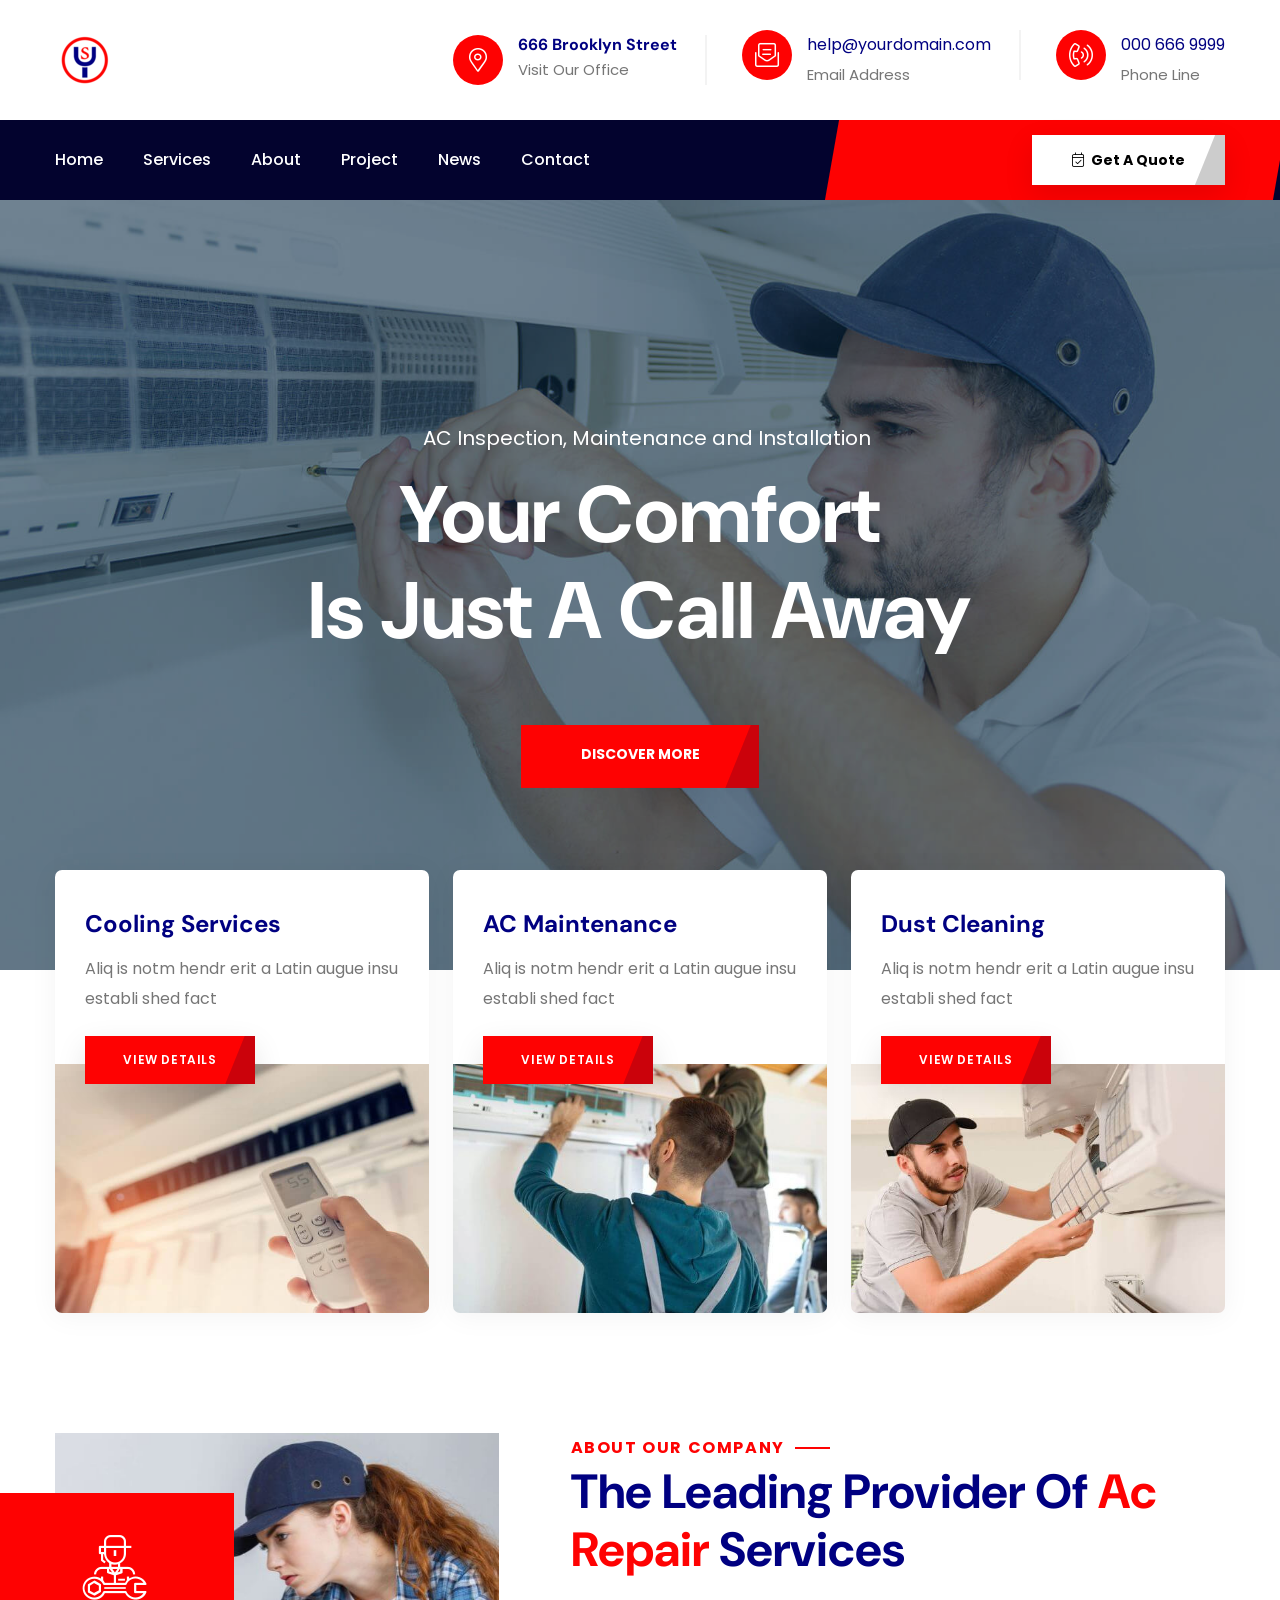
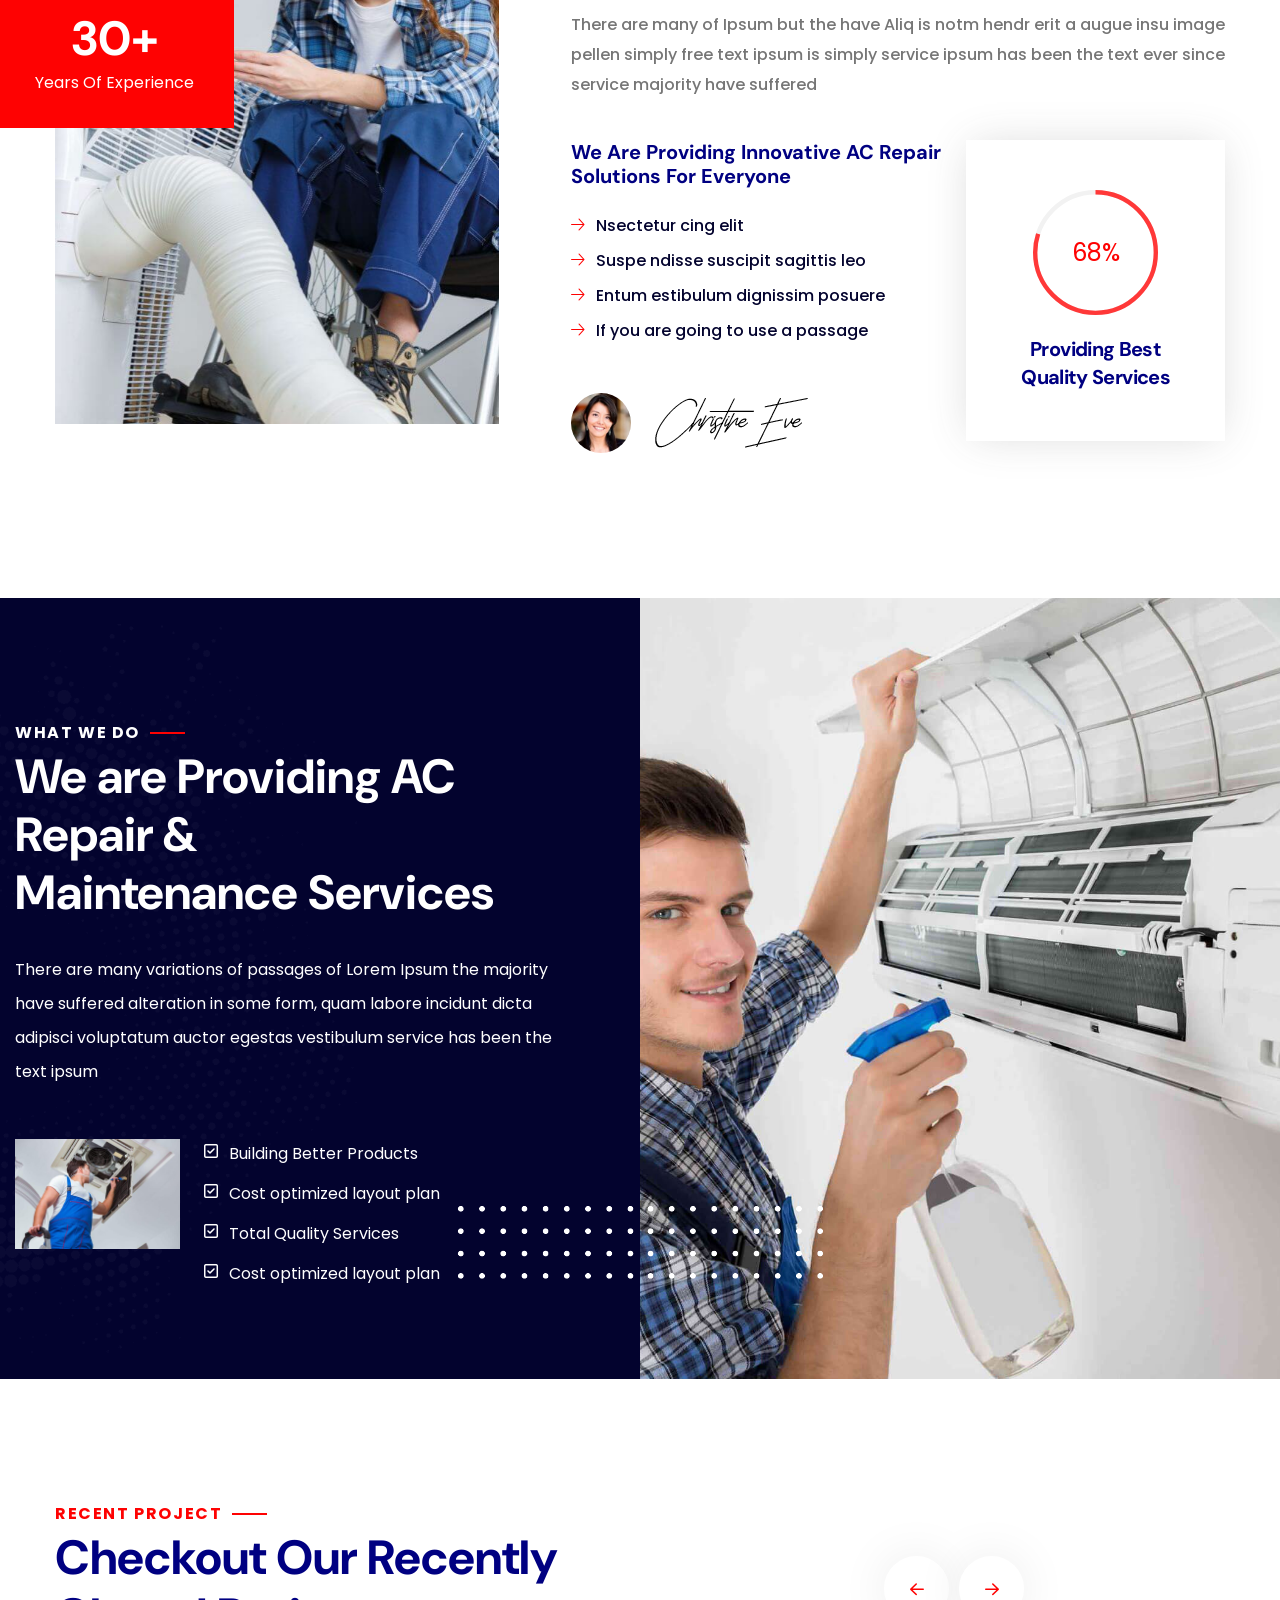
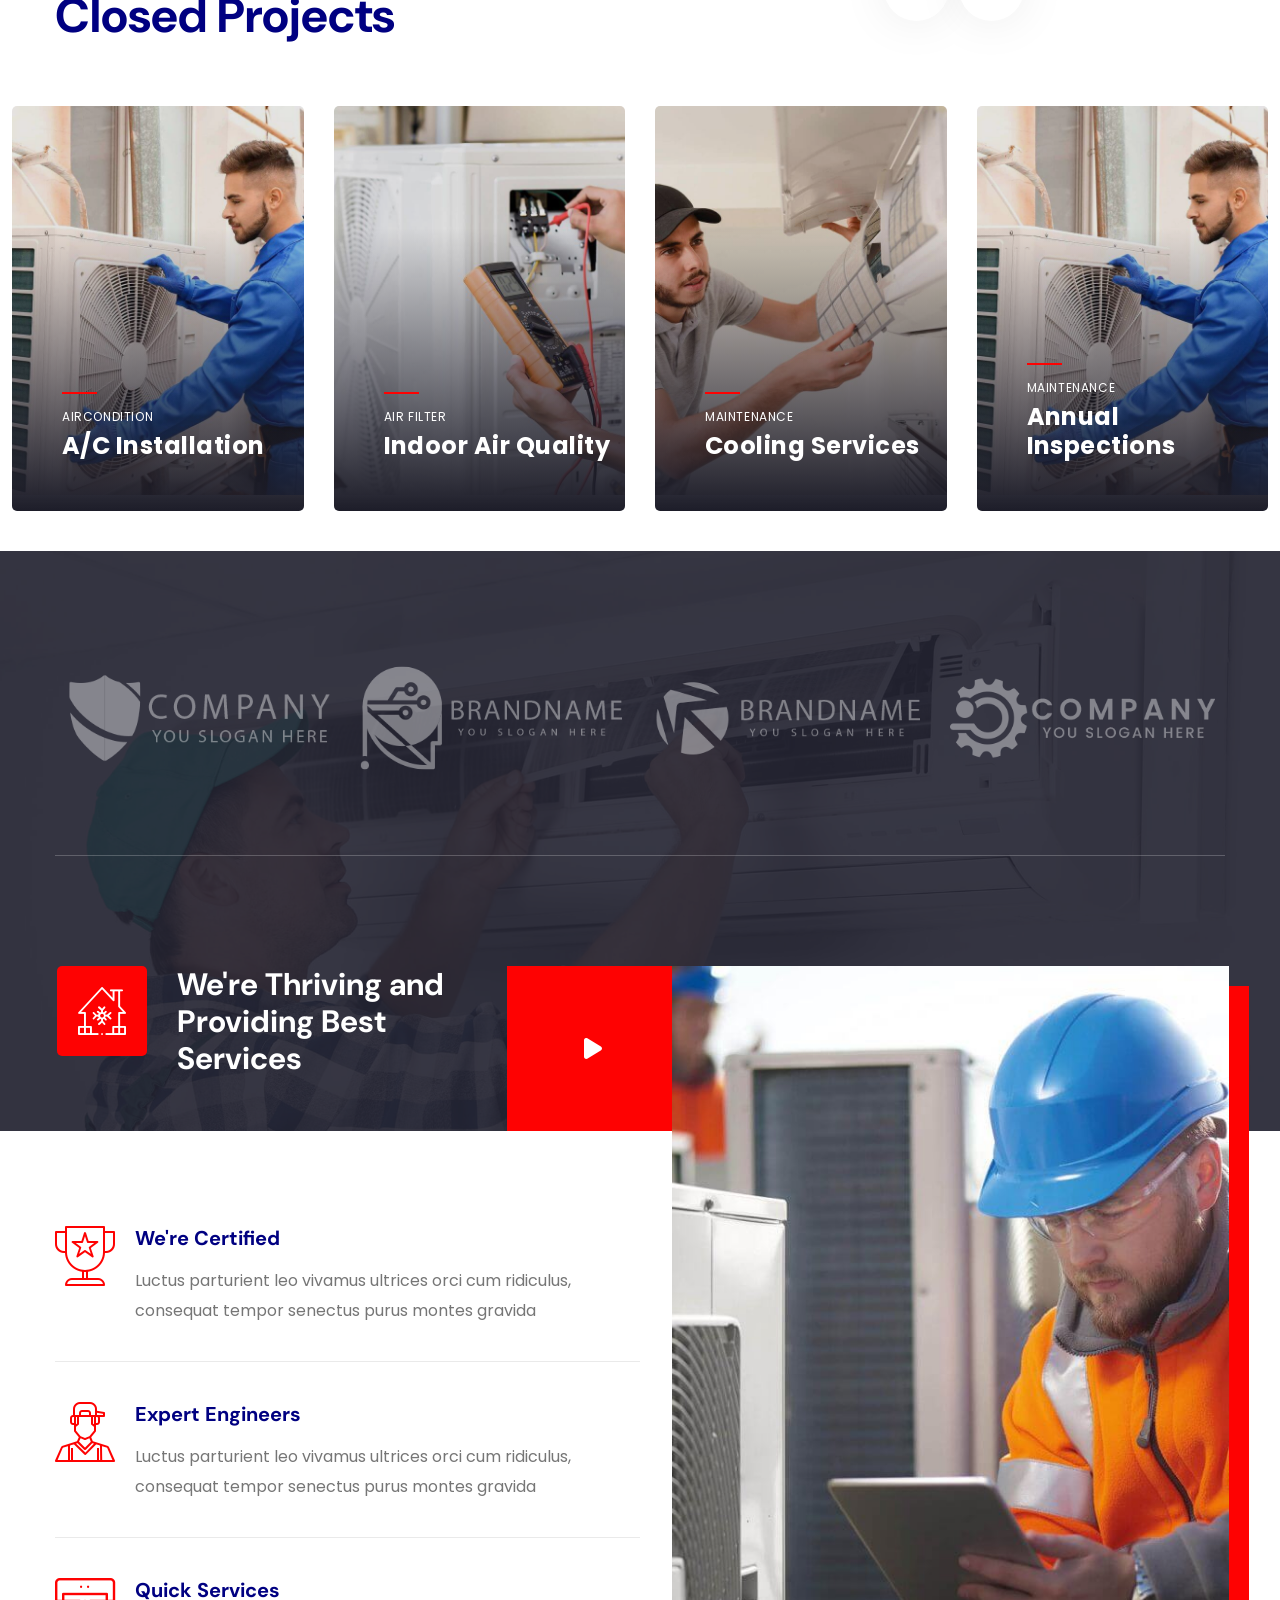
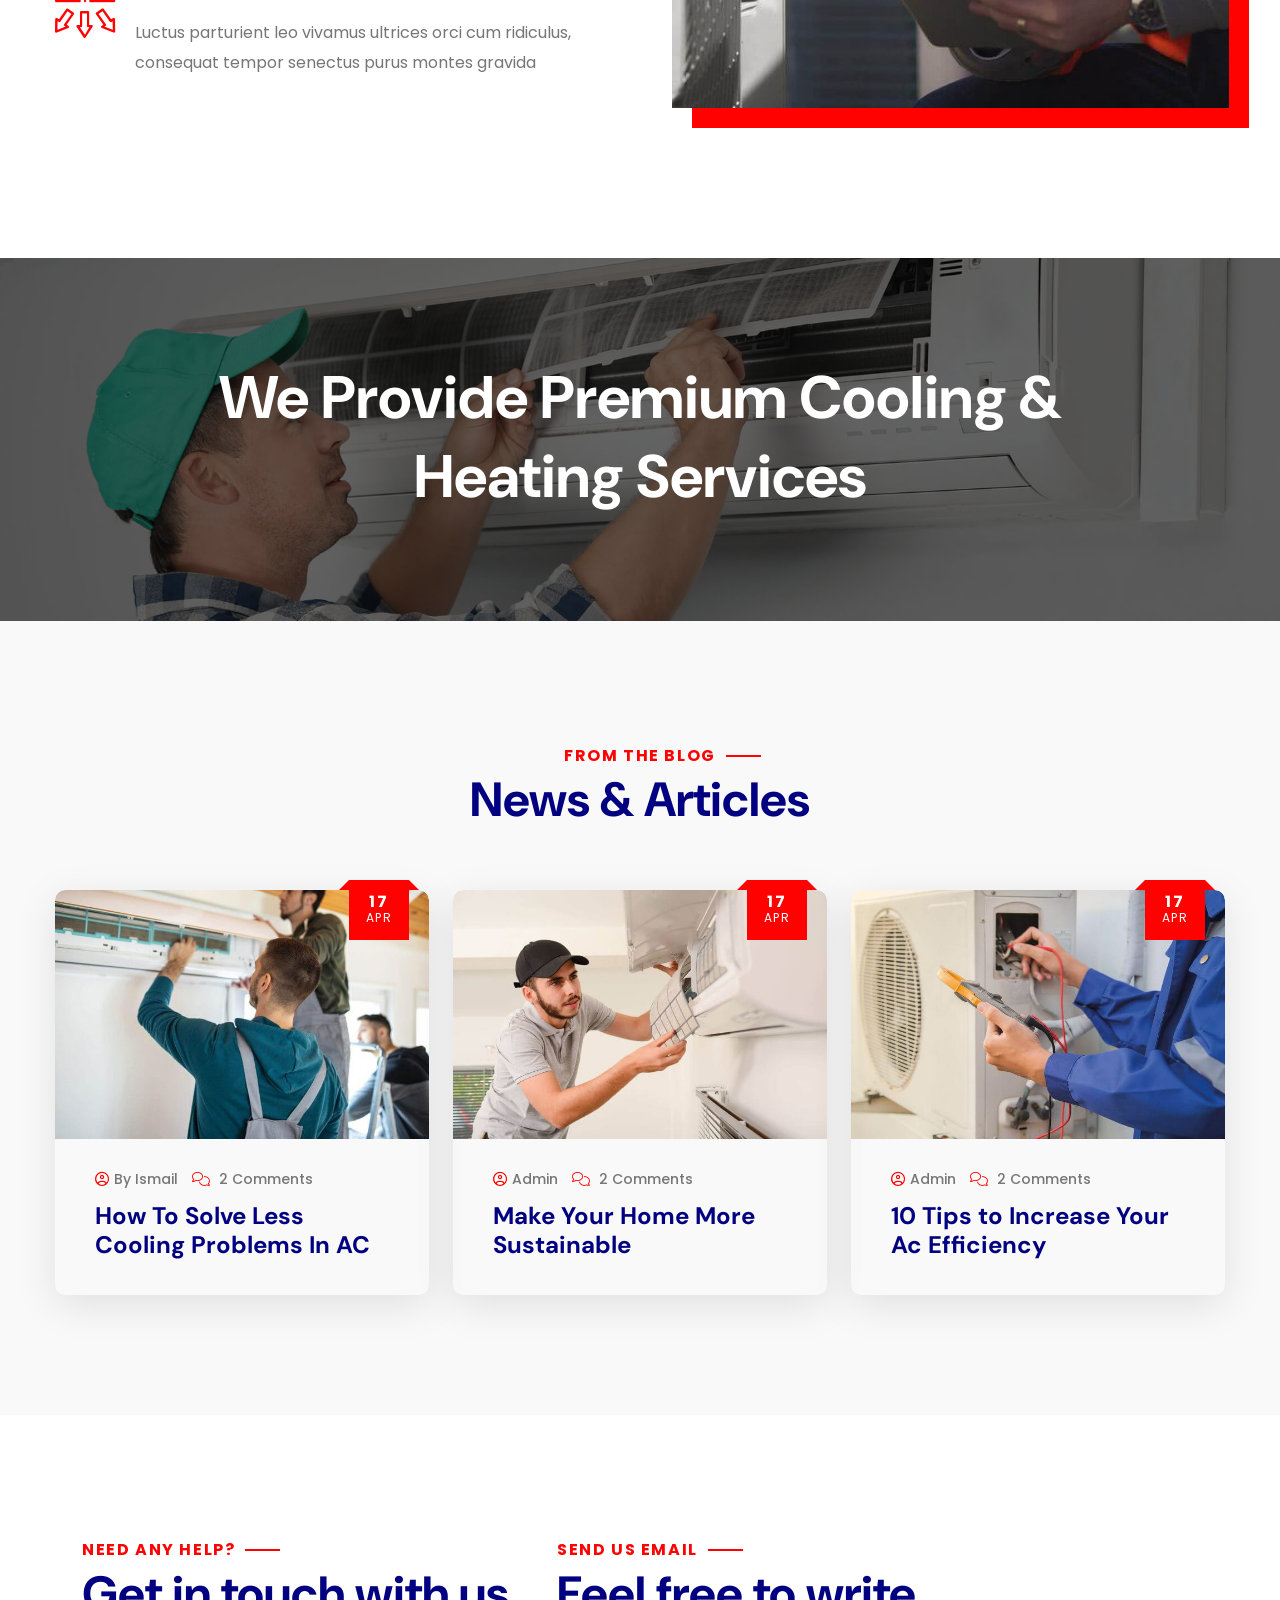
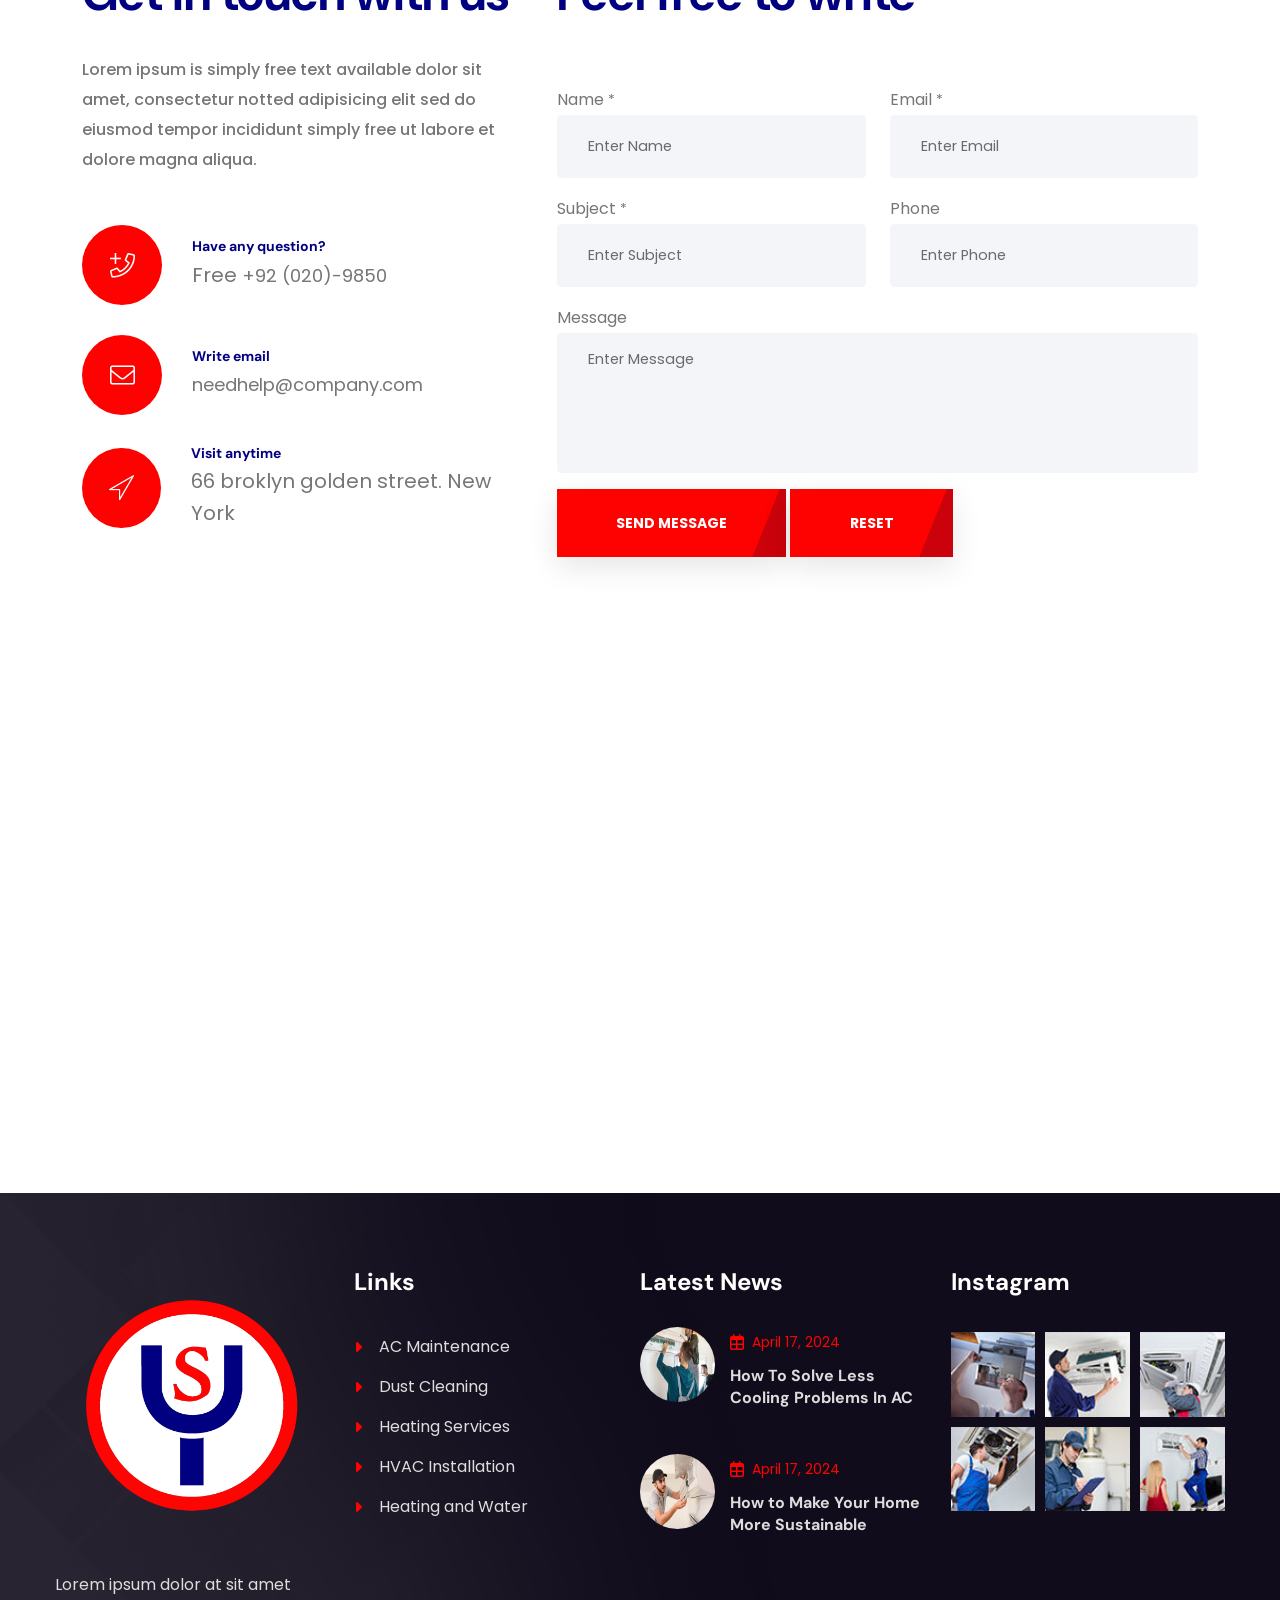
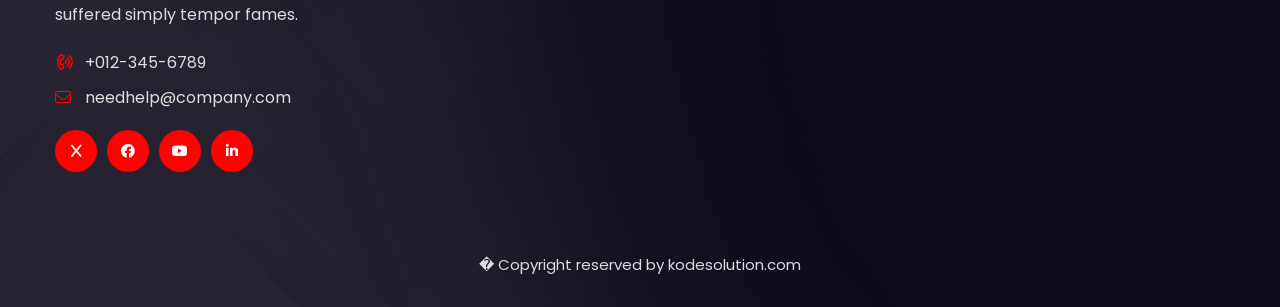
<file: home4v2.html>
<!DOCTYPE html><html lang="en"><head>
<meta charset="utf-8">
<title>Cooltech - Air Conditioning & Heating HTML | Home Page 04 Single</title>
<!-- Stylesheets -->
<link href="css/bootstrap.min.css" rel="stylesheet">
<link href="css/settings.css" rel="stylesheet" type="text/css">
<!-- REVOLUTION SETTINGS STYLES -->
<link href="css/layers.css" rel="stylesheet" type="text/css">
<!-- REVOLUTION LAYERS STYLES -->
<link href="css/navigation.css" rel="stylesheet" type="text/css">
<!-- REVOLUTION NAVIGATION STYLES -->
<link href="css/style.css" rel="stylesheet">
<link href="css/responsive.css" rel="stylesheet">

<link rel="shortcut icon" href="images/favicon.png" type="image/x-icon">
<link rel="icon" href="images/favicon.png" type="image/x-icon">

<!-- Responsive -->
<meta http-equiv="X-UA-Compatible" content="IE=edge">
<meta name="viewport" content="width=device-width, initial-scale=1.0, maximum-scale=1.0, user-scalable=0">
<!--[if lt IE 9]><script src="https://cdnjs.cloudflare.com/ajax/libs/html5shiv/3.7.3/html5shiv.js"></script><![endif]-->
<!--[if lt IE 9]><script src="js/respond.js"></script><![endif]-->
</head>

<body>

<div class="page-wrapper">
  
  <!-- Preloader -->
  <div class="preloader"></div>

  <!-- Main Header-->
  <header class="main-header header-style-four">
    <!-- Header Top -->
    <div class="header-top m-0">
      <div class="auto-container">
        <div class="row justify-content-between">
          <div class="col-lg-3 col-xl-3">
            <div class="logo-box">
              <div class="logo"><a href="index.html"><img src="images/logo.png" alt="" title="Oitech"></a></div>
            </div>
          </div>
          <div class="col-lg-9 col-xl-8">
            <div class="header-top-iconbox d-flex align-items-center justify-content-between">
              <div class="iconbox">
                <span class="icon fal fa-location-dot"></span>
                <h6 class="title font-size-16 mb-0">666 Brooklyn Street</h6>
                <p class="text font-size-15 mb-0">Visit Our Office</p>
              </div>
              <div class="iconbox">
                <span class="icon fal fa-envelope-open-text"></span>
                <a href="/cdn-cgi/l/email-protection#ddb5b8b1ad9da4b2a8afb9b2b0bcb4b3f3beb2b0" class="title font-size-16 mb-0"><span class="__cf_email__" data-cfemail="2f474a435f6f56405a5d4b40424e4641014c4042">[email�protected]</span></a>
                <p class="text font-size-15 mb-0">Email Address</p>
              </div>
              <div class="iconbox">
                <span class="icon fal fa-phone-volume"></span>
                <a href="tel:01234567890" class="title font-size-16 mb-0">000 666 9999</a>
                <p class="text font-size-15 mb-0">Phone Line</p>
              </div>
            </div>
          </div>
        </div>
      </div>
    </div>
    <!-- Header Top -->

    <!-- Header Lower -->
    <div class="header-lower">
      <div class="auto-container">
        <!-- Main box -->
        <div class="main-box">
          <!--Nav Box-->
          <div class="nav-outer">
            <nav class="nav main-menu">
              <ul class="navigation onepage-nav">
                <li class="current"><a href="#home">Home</a></li>
                <li><a href="#services">Services</a></li>
                <li><a href="#about">About</a></li>
                <li><a href="#project">Project</a></li>
                <li><a href="#news">News</a></li>
                <li><a href="#contact">Contact</a></li>
              </ul>
            </nav>
            <!-- Main Menu End-->

            <div class="outer-box">
              <a href="page-contact.html" class="theme-btn btn-style-two"><span class="btn-title"><i class="fal fa-calendar-check pe-1"></i> get a quote</span></a>
              <!-- Mobile Nav toggler -->
              <div class="mobile-nav-toggler"><span class="icon lnr-icon-bars"></span></div>
            </div>
          </div>
        </div>
      </div>
    </div>
    <!-- End Header Lower -->

    <!-- Mobile Menu  -->
    <div class="mobile-menu">
      <div class="menu-backdrop"></div>

      <!--Here Menu Will Come Automatically Via Javascript / Same Menu as in Header-->
      <nav class="menu-box">
        <div class="upper-box">
          <div class="nav-logo"><a href="index.html"><img src="images/logo-2.png" alt="" title=""></a></div>
          <div class="close-btn"><i class="icon fa fa-times"></i></div>
        </div>

        <ul class="navigation onepage-nav clearfix">
          <!--Keep This Empty / Menu will come through Javascript-->
        </ul>
        <ul class="contact-list-one">
          <li>
            <!-- Contact Info Box -->
            <div class="contact-info-box">
              <i class="icon lnr-icon-phone-handset"></i>
              <span class="title">Call Now</span>
              <a href="tel:+012-345-6789">+012-345-6789</a>
            </div>
          </li>
          <li>
            <!-- Contact Info Box -->
            <div class="contact-info-box">
              <span class="icon lnr-icon-envelope1"></span>
              <span class="title">Send Email</span>
              <a href="/cdn-cgi/l/email-protection#640c01081424070b0914050a1d4a070b09"><span class="__cf_email__" data-cfemail="c0a8a5acb080a3afadb0a1aeb9eea3afad">[email�protected]</span></a>
            </div>
          </li>
          <li>
            <!-- Contact Info Box -->
            <div class="contact-info-box">
              <span class="icon lnr-icon-clock"></span>
              <span class="title">Opening Hour</span>
              Mon - Sat 8:00 - 6:30, Sunday - CLOSED
            </div>
          </li>
        </ul>

        <ul class="social-links">
          <li><a href="#"><i class="fa fa-x"></i></a></li>
          <li><a href="#"><i class="fab fa-facebook-f"></i></a></li>
          <li><a href="#"><i class="fab fa-pinterest"></i></a></li>
          <li><a href="#"><i class="fab fa-instagram"></i></a></li>
        </ul>
      </nav>
    </div>
    <!-- End Mobile Menu -->

    <!-- Header Search -->
    <div class="search-popup">
      <span class="search-back-drop"></span>
      <button class="close-search"><span class="fa fa-times"></span></button>

      <div class="search-inner">
        <form method="post" action="index.html">
          <div class="form-group">
            <input type="search" name="search-field" value="" placeholder="Search..." required="">
            <button type="submit"><i class="fa fa-search"></i></button>
          </div>
        </form>
      </div>
    </div>
    <!-- End Header Search -->

    <!-- Sticky Header  -->
    <div class="sticky-header">
      <div class="auto-container">
        <div class="inner-container">
          <!--Logo-->
          <div class="logo">
            <a href="index.html" title=""><img src="images/logo.png" alt="" title=""></a>
          </div>

          <!--Right Col-->
          <div class="nav-outer">
            <!-- Main Menu -->
            <nav class="main-menu">
              <div class="navbar-collapse show collapse clearfix">
                <ul class="navigation onepage-nav clearfix">
                  <!--Keep This Empty / Menu will come through Javascript-->
                </ul>
              </div>
            </nav><!-- Main Menu End-->

            <!--Mobile Navigation Toggler-->
            <div class="mobile-nav-toggler"><span class="icon lnr-icon-bars"></span></div>
          </div>
        </div>
      </div>
    </div><!-- End Sticky Menu -->
  </header>
  <!--End Main Header -->

  <!--Main Slider-->
<section id="home" class="main-slider-two">
  <div class="rev_slider_wrapper fullwidthbanner-container" id="rev_slider_one_wrapper" data-source="gallery">
    <div class="rev_slider fullwidthabanner" id="rev_slider_one" data-version="5.4.1">
      <ul>

        <!-- Slide 1 -->
        <li data-index="rs-1" data-transition="zoomout">
          <img src="images/slider1-2.jpg" alt="" class="rev-slidebg">

          <div class="tp-caption text-center"
            data-paddingbottom="[0,0,0,0]" data-paddingleft="[15,15,15,15]" data-paddingright="[0,0,0,0]" data-paddingtop="[0,0,0,0]"
            data-responsive_offset="on" data-type="text" data-height="none"
            data-width="['825','825','825','480']" data-whitespace="normal"
            data-hoffset="['0','0','0','0']" data-voffset="['-150','-150','-150','-130']"
            data-x="['center','center','center','center']" data-y="['middle','middle','middle','middle']"
            data-textalign="['top','top','top','top']"
            data-frames='[{"delay":1000,"speed":1500,"frame":"0","from":"y:[-100%];","mask":"x:0px;y:0px;s:inherit;e:inherit;","to":"o:1;","ease":"power3.easeInOut"},{"delay":"wait","speed":300,"frame":"999","to":"auto:auto;","ease":"power3.easeInOut"}]'>
            <span class="title">AC Inspection, Maintenance and Installation</span>
          </div>

          <div class="tp-caption text-center"
            data-paddingbottom="[0,0,0,0]" data-paddingleft="[15,15,15,15]" data-paddingright="[15,15,15,15]" data-paddingtop="[0,0,0,0]"
            data-responsive_offset="on" data-type="text" data-height="none"
            data-width="['825','825','825','500']" data-whitespace="normal"
            data-hoffset="['0','0','0','0']" data-voffset="['-10','0','0','0']"
            data-x="['center','center','center','center']" data-y="['middle','middle','middle','middle']"
            data-textalign="['top','top','top','top']"
            data-frames='[{"delay":1000,"speed":1500,"frame":"0","from":"y:[-100%];","mask":"x:0px;y:0px;s:inherit;e:inherit;","to":"o:1;","ease":"power3.easeInOut"},{"delay":"wait","speed":300,"frame":"999","to":"auto:auto;","ease":"power3.easeInOut"}]'>
            <h2 class="text-white">Your Comfort <br class="d-none d-lg-block"> is Just A Call Away</h2>
          </div>

          <div class="tp-caption text-center"
            data-paddingbottom="[0,0,0,0]" data-paddingleft="[15,15,15,15]" data-paddingright="[15,15,15,15]" data-paddingtop="[0,0,0,0]"
            data-responsive_offset="on" data-type="text" data-height="none"
            data-width="['700','750','700','450']" data-whitespace="normal"
            data-hoffset="['0','0','0','0']" data-voffset="['180','210','180','180']"
            data-x="['center','center','center','center']" data-y="['middle','middle','middle','middle']"
            data-textalign="['top','top','top','top']"
            data-frames='[{"delay":1000,"speed":1500,"frame":"0","from":"y:[-100%];","mask":"x:0px;y:0px;s:inherit;e:inherit;","to":"o:1;","ease":"power3.easeInOut"},{"delay":"wait","speed":300,"frame":"999","to":"auto:auto;","ease":"power3.easeInOut"}]'>
            <a href="page-about.html" class="theme-btn btn-style-one"><span class="btn-title">Discover More</span></a>
          </div>
        </li>

        <!-- Slide 2 -->
        <li data-index="rs-2" data-transition="zoomin">
          <img src="images/slider1-3.jpg" alt="" class="rev-slidebg">

          <div class="tp-caption text-center"
            data-paddingbottom="[0,0,0,0]" data-paddingleft="[15,15,15,15]" data-paddingright="[0,0,0,0]" data-paddingtop="[0,0,0,0]"
            data-responsive_offset="on" data-type="text" data-height="none"
            data-width="['750','750','750','480']" data-whitespace="normal"
            data-hoffset="['0','0','0','0']" data-voffset="['-150','-150','-150','-130']"
            data-x="['center','center','center','center']" data-y="['middle','middle','middle','middle']"
            data-textalign="['top','top','top','top']"
            data-frames='[{"delay":1000,"speed":1500,"frame":"0","from":"y:[-100%];","mask":"x:0px;y:0px;s:inherit;e:inherit;","to":"o:1;","ease":"power3.easeInOut"},{"delay":"wait","speed":300,"frame":"999","to":"auto:auto;","ease":"power3.easeInOut"}]'>
            <span class="title">Only High Quality Service Provider</span>
          </div>

          <div class="tp-caption text-center"
            data-paddingbottom="[0,0,0,0]" data-paddingleft="[15,15,15,15]" data-paddingright="[15,15,15,15]" data-paddingtop="[0,0,0,0]"
            data-responsive_offset="on" data-type="text" data-height="none"
            data-width="['825','825','825','500']" data-whitespace="normal"
            data-hoffset="['0','0','0','0']" data-voffset="['-10','0','0','0']"
            data-x="['center','center','center','center']" data-y="['middle','middle','middle','middle']"
            data-textalign="['top','top','top','top']"
            data-frames='[{"delay":1000,"speed":1500,"frame":"0","from":"y:[-100%];","mask":"x:0px;y:0px;s:inherit;e:inherit;","to":"o:1;","ease":"power3.easeInOut"},{"delay":"wait","speed":300,"frame":"999","to":"auto:auto;","ease":"power3.easeInOut"}]'>
            <h2 class="text-white">Best Service <br class="d-none d-lg-block">With Affordable Cost</h2>
          </div>

          <div class="tp-caption text-center"
            data-paddingbottom="[0,0,0,0]" data-paddingleft="[15,15,15,15]" data-paddingright="[15,15,15,15]" data-paddingtop="[0,0,0,0]"
            data-responsive_offset="on" data-type="text" data-height="none"
            data-width="['700','750','700','450']" data-whitespace="normal"
            data-hoffset="['0','0','0','0']" data-voffset="['180','210','180','180']"
            data-x="['center','center','center','center']" data-y="['middle','middle','middle','middle']"
            data-textalign="['top','top','top','top']"
            data-frames='[{"delay":1000,"speed":1500,"frame":"0","from":"y:[-100%];","mask":"x:0px;y:0px;s:inherit;e:inherit;","to":"o:1;","ease":"power3.easeInOut"},{"delay":"wait","speed":300,"frame":"999","to":"auto:auto;","ease":"power3.easeInOut"}]'>
            <a href="page-about.html" class="theme-btn btn-style-one"><span class="btn-title">Discover More</span></a>
          </div>
        </li>

        <!-- Slide 3 -->
        <li data-index="rs-3" data-transition="zoomin">
          <img src="images/slider1-4.jpg" alt="" class="rev-slidebg">

          <div class="tp-caption text-center"
            data-paddingbottom="[0,0,0,0]" data-paddingleft="[15,15,15,15]" data-paddingright="[0,0,0,0]" data-paddingtop="[0,0,0,0]"
            data-responsive_offset="on" data-type="text" data-height="none"
            data-width="['750','750','750','480']" data-whitespace="normal"
            data-hoffset="['0','0','0','0']" data-voffset="['-150','-150','-150','-130']"
            data-x="['center','center','center','center']" data-y="['middle','middle','middle','middle']"
            data-textalign="['top','top','top','top']"
            data-frames='[{"delay":1000,"speed":1500,"frame":"0","from":"y:[-100%];","mask":"x:0px;y:0px;s:inherit;e:inherit;","to":"o:1;","ease":"power3.easeInOut"},{"delay":"wait","speed":300,"frame":"999","to":"auto:auto;","ease":"power3.easeInOut"}]'>
            <span class="title">Only High Quality Service Provider</span>
          </div>

          <div class="tp-caption text-center"
            data-paddingbottom="[0,0,0,0]" data-paddingleft="[15,15,15,15]" data-paddingright="[15,15,15,15]" data-paddingtop="[0,0,0,0]"
            data-responsive_offset="on" data-type="text" data-height="none"
            data-width="['825','825','825','500']" data-whitespace="normal"
            data-hoffset="['0','0','0','0']" data-voffset="['-10','0','0','0']"
            data-x="['center','center','center','center']" data-y="['middle','middle','middle','middle']"
            data-textalign="['top','top','top','top']"
            data-frames='[{"delay":1000,"speed":1500,"frame":"0","from":"y:[-100%];","mask":"x:0px;y:0px;s:inherit;e:inherit;","to":"o:1;","ease":"power3.easeInOut"},{"delay":"wait","speed":300,"frame":"999","to":"auto:auto;","ease":"power3.easeInOut"}]'>
            <h2 class="text-white">Best Top-Notch <br class="d-none d-lg-block">Maintenance Service</h2>
          </div>

          <div class="tp-caption text-center"
            data-paddingbottom="[0,0,0,0]" data-paddingleft="[15,15,15,15]" data-paddingright="[15,15,15,15]" data-paddingtop="[0,0,0,0]"
            data-responsive_offset="on" data-type="text" data-height="none"
            data-width="['700','750','700','450']" data-whitespace="normal"
            data-hoffset="['0','0','0','0']" data-voffset="['180','210','180','180']"
            data-x="['center','center','center','center']" data-y="['middle','middle','middle','middle']"
            data-textalign="['top','top','top','top']"
            data-frames='[{"delay":1000,"speed":1500,"frame":"0","from":"y:[-100%];","mask":"x:0px;y:0px;s:inherit;e:inherit;","to":"o:1;","ease":"power3.easeInOut"},{"delay":"wait","speed":300,"frame":"999","to":"auto:auto;","ease":"power3.easeInOut"}]'>
            <a href="page-about.html" class="theme-btn btn-style-one"><span class="btn-title">Learn More</span></a>
          </div>
        </li>

      </ul>
    </div>
  </div>
</section>

  <!-- End Main Slider-->

  <!-- Services Section -->
  <section id="services" class="service-section pt-0 pt-md-100 pb-md-70 pb-90">
    <div class="auto-container">
      <div class="row">
        <!-- Service Block -->
        <div class="service-block-three col-md-6 col-lg-4">
          <div class="inner-box">
            <div class="lower-content">
              <a href="page-about.html" class="read-more theme-btn btn-style-one"><span class="btn-title">View Details</span></a>
              <h4 class="title"><a href="page-service-details.html">Cooling Services</a></h4>
              <div class="text">Aliq is notm hendr erit a Latin augue insu establi shed fact</div>
            </div>
            <div class="image-box">
              <figure class="image overlay-anim"><img src="images/service1-1.jpg" alt=""></figure>
            </div>
          </div>
        </div>
        <!-- Service Block -->
        <div class="service-block-three col-md-6 col-lg-4">
          <div class="inner-box">
            <div class="lower-content">
              <a href="page-about.html" class="read-more theme-btn btn-style-one"><span class="btn-title">View Details</span></a>
              <h4 class="title"><a href="page-service-details.html">AC Maintenance</a></h4>
              <div class="text">Aliq is notm hendr erit a Latin augue insu establi shed fact</div>
            </div>
            <div class="image-box">
              <figure class="image overlay-anim"><img src="images/service1-2.jpg" alt=""></figure>
            </div>
          </div>
        </div>
        <!-- Service Block -->
        <div class="service-block-three col-md-6 col-lg-4">
          <div class="inner-box">
            <div class="lower-content">
              <a href="page-about.html" class="read-more theme-btn btn-style-one"><span class="btn-title">View Details</span></a>
              <h4 class="title"><a href="page-service-details.html">Dust Cleaning</a></h4>
              <div class="text">Aliq is notm hendr erit a Latin augue insu establi shed fact</div>
            </div>
            <div class="image-box">
              <figure class="image overlay-anim"><img src="images/service1-3.jpg" alt=""></figure>
            </div>
          </div>
        </div>
      </div>
    </div>
  </section>
  <!-- End Services Section -->

  <!-- About Section -->
  <section id="about" class="about-section-five pt-0 pb-60">
    <div class="auto-container">
      <div class="row">
        <!-- Image Column -->
        <div class="image-column col-xl-5">
          <div class="inner-column wow fadeInLeft">
            <figure class="image-1 overlay-anim wow fadeInUp">
              <img src="images/about4-1.jpg" alt="">
            </figure>
            <div class="feature-box bounce-y">
              <div class="box-wrapper">
                <i class="icon flaticon-ac1-mechanic"></i>
                <div class="icon-text">
                  <h4 class="title">30+</h4>
                  <h6 class="text">Years Of Experience</h6>
                </div>
              </div>
            </div>
          </div>
        </div>
        <div class="content-column pl-lg-15 col-xl-7 wow fadeInLeft" data-wow-delay="300ms">
          <div class="inner-column">
            <div class="sec-title">
              <span class="sub-title">About Our Company</span>
              <h2>The Leading Provider Of <span class="color1">Ac Repair</span> Services</h2>
              <div class="text">There are many of Ipsum but the have Aliq is notm hendr erit a augue insu image pellen simply free text ipsum is simply service ipsum has been the text ever since service majority have suffered</div>
              <div class="row mt-40">
                <div class="about-block-five col-md-7">
                  <h4 class="font-size-20">We Are Providing Innovative AC Repair Solutions For Everyone</h4>
                  <ul class="list-style-two mb-50 mt-25">
                    <li><i class="fal fa-arrow-right"></i> Nsectetur cing elit</li>
                    <li><i class="fal fa-arrow-right"></i> Suspe ndisse suscipit sagittis leo</li>
                    <li><i class="fal fa-arrow-right"></i> Entum estibulum dignissim posuere</li>
                    <li><i class="fal fa-arrow-right"></i> If you are going to use a passage</li>
                  </ul>
                  <div class="d-sm-flex">
                    <div class="text-block">
                      <div class="d-flex align-items-center mb-5 mb-sm-0">
                        <img class="icon" src="images/testimonial-2.jpg" alt="">
                        <div class="ms-4">
                          <img src="images/signature.png" alt="">
                        </div>
                      </div>
                    </div>
                  </div>
                </div>
                <div class="about-block-five col-md-5">
                  <div class="graph-box">
                    <!-- Pie Graph -->
                    <div class="pie-graph">
                      <div class="graph-outer">
                        <input type="text" class="dial" data-fgcolor="#ff3838" data-bgcolor="#f2f2f2" data-width="125" data-height="125" data-linecap="normal" value="90">
                        <div class="inner-text count-box"><span class="count-text txt" data-stop="90" data-speed="2000"></span>%</div>
                      </div>
                      <h6 class="title">Providing Best <br>Quality Services</h6>
                    </div>
                  </div>
                </div>
              </div>
            </div>
          </div>
        </div>
      </div>
    </div>
  </section>
  <!--Emd About Section -->

  <!-- Why Choose Us -->
  <section class="why-choose-us-three">
    <div class="bg-image overlay-anim" style="background-image: url(images/bg1.jpg)"></div>
    <div class="floating-objects bounce-y d-none d-xl-block"><img src="images/dot-object1.png" alt=""></div>
    <div class="large-container">
      <div class="row">
        <!-- Content Column -->
        <div class="content-column col-lg-6">
          <div class="inner-column wow fadeInLeft">
            <div class="sec-title light">
              <span class="sub-title">WHAT WE DO</span>
              <h2>We are Providing AC Repair & <br class="d-none d-xl-block">Maintenance Services</h2>
              <div class="text">There are many variations of passages of Lorem Ipsum the majority have suffered alteration in some form, quam labore incidunt dicta adipisci voluptatum auctor egestas vestibulum service has been the text ipsum</div>
            </div>
            <div class="row">
              <!-- Feature Block Four-->
              <div class="feature-block-two col-lg-4">
                <div class="inner-box overlay-anim">
                  <img src="images/news-6.jpg" alt="">
                </div>
              </div>
              <!-- Feature Block Four -->
              <div class="feature-block-two col-lg-8">
                <ul class="list-style-four mb-50">
                  <li><i class="far fa-square-check"></i> Building Better Products</li>
                  <li><i class="far fa-square-check"></i> Cost optimized layout plan</li>
                  <li><i class="far fa-square-check"></i> Total Quality Services</li>
                  <li><i class="far fa-square-check"></i> Cost optimized layout plan</li>
                </ul>
              </div>
            </div>
          </div>
        </div>
        <!-- Image Column -->
        <div class="image-column col-lg-6"></div>
      </div>
    </div>
  </section>
  <!-- End Why Choose Us -->

  <!-- Project Section -->
  <section id="project" class="project-section-home4 pt-120 pb-0 pb-md-100">
    <div class="auto-container">
      <div class="sec-title">
        <span class="sub-title">Recent Project</span>
        <h2>Checkout Our Recently <br>Closed Projects</h2>
      </div>
    </div>
    <div class="container-fluid py-0">
      <div class="row">
        <div class="home4-project-slider owl-carousel owl-theme">
          <!-- Project Block -->
          <div class="project-block-two wow fadeInUp">
            <div class="inner-box">
              <div class="image-box">
                <figure class="image">
                  <a class="icon far fa-plus" href="page-project-details.html"></a>
                  <a class="w-100 lightbox-image" href="images/resource/project-1.jpg"><img src="images/project-1.jpg" alt=""></a>
                </figure>
                <div class="info-box">
                  <span class="cat">AirCondition</span>
                  <h4 class="title my-0"><a href="page-project-details.html">A/C Installation</a></h4>
                </div>
              </div>
            </div>
          </div>
          <!-- Project Block -->
          <div class="project-block-two wow fadeInUp">
            <div class="inner-box">
              <div class="image-box">
                <figure class="image">
                  <a class="icon far fa-plus" href="page-project-details.html"></a>
                  <a class="w-100 lightbox-image" href="images/resource/project-2.jpg"><img src="images/project-2.jpg" alt=""></a>
                </figure>
                <div class="info-box">
                  <span class="cat">Air Filter</span>
                  <h4 class="title my-0"><a href="page-project-details.html">Indoor Air Quality</a></h4>
                </div>
              </div>
            </div>
          </div>
          <!-- Project Block -->
          <div class="project-block-two wow fadeInUp">
            <div class="inner-box">
              <div class="image-box">
                <figure class="image">
                  <a class="icon far fa-plus" href="page-project-details.html"></a>
                  <a class="w-100 lightbox-image" href="images/resource/project-3.jpg"><img src="images/project-3.jpg" alt=""></a>
                </figure>
                <div class="info-box">
                  <span class="cat">Maintenance</span>
                  <h4 class="title my-0"><a href="page-project-details.html">Cooling Services</a></h4>
                </div>
              </div>
            </div>
          </div>
          <!-- Project Block -->
          <div class="project-block-two wow fadeInUp">
            <div class="inner-box">
              <div class="image-box">
                <figure class="image">
                  <a class="icon far fa-plus" href="page-project-details.html"></a>
                  <a class="w-100 lightbox-image" href="images/resource/project-1.jpg"><img src="images/project-1.jpg" alt=""></a>
                </figure>
                <div class="info-box">
                  <span class="cat">Maintenance</span>
                  <h4 class="title my-0"><a href="page-project-details.html">Annual Inspections</a></h4>
                </div>
              </div>
            </div>
          </div>
        </div>
      </div>
    </div>
  </section>
  <!-- End Project Section -->

  <!-- Call-To-Action Section  -->
  <section class="call-to-action style-three pb-200 pb-md--0">
    <div class="auto-container">
      <!-- Sponsors Outer -->
      <div class="sponsors-outer">
        <!--clients carousel-->
        <ul class="clients-carousel nav_none owl-carousel owl-theme border-top-0">
          <li class="client-item"><a href="#"><img src="images/1.png" alt=""></a></li>
          <li class="client-item"><a href="#"><img src="images/2.png" alt=""></a></li>
          <li class="client-item"><a href="#"><img src="images/3.png" alt=""></a></li>
          <li class="client-item"><a href="#"><img src="images/4.png" alt=""></a></li>
          <li class="client-item"><a href="#"><img src="images/5.png" alt=""></a></li>
        </ul>
      </div>
    </div>
  </section>
  <!-- End Call-To-Action Section -->

  <!-- Offer Section Two -->
  <section class="offer-section-two pb-30 pb-md-100">
    <div class="auto-container">
      <div class="row">
        <!-- Content Column -->
        <div class="content-column col-lg-6 pe-0">
          <div class="inner-column">
            <div class="info-box">
              <span class="icon flaticon-ac1-trophy"></span>
              <h5 class="title">We're Certified</h5>
              <div class="text">Luctus parturient leo vivamus ultrices orci cum ridiculus, consequat tempor senectus purus montes gravida</div>
            </div>
            <div class="info-box">
              <span class="icon flaticon-ac1-man-1"></span>
              <h5 class="title">Expert Engineers</h5>
              <div class="text">Luctus parturient leo vivamus ultrices orci cum ridiculus, consequat tempor senectus purus montes gravida</div>
            </div>
            <div class="info-box">
              <span class="icon flaticon-ac1-swing"></span>
              <h5 class="title">Quick Services</h5>
              <div class="text">Luctus parturient leo vivamus ultrices orci cum ridiculus, consequat tempor senectus purus montes gravida</div>
            </div>
          </div>
        </div>
        <!-- Content Column -->
        <div class="image-column col-lg-6">
          <div class="inner-column">
            <div class="image-box">
              <figure class="image overlay-anim"><img src="images/about4-2.jpg" alt=""></figure>
              <div class="video-box wow fadeIn">
                <div class="iconbox">
                  <span class="icon flaticon-ac1-freeze-1"></span>
                  <h3 class="title">We're Thriving and <br class="d-none d-md-block"> Providing Best <br class="d-none d-md-block"> Services</h3>
                </div>
                <a href="https://www.youtube.com/watch?v=Fvae8nxzVz4" class="play-btn lightbox-image"><i class="icon fa fa-play"></i></a>
              </div>
            </div>
          </div>
        </div>
      </div>
    </div>
  </section>
  <!-- End Offer Section -->

  <!-- Call-To-Action Section  -->
  <section class="call-to-action style-four pt-100 pb-90">
    <div class="auto-container">
      <div class="row justify-content-center">
        <div class="col-lg-10">
          <div class="title-column text-center">
            <div class="sec-title light">
              <h1 class="title mb-0">We Provide Premium Cooling & <br class="d-none d-xl-block">Heating Services</h1>
            </div>
          </div>
        </div>
      </div>
    </div>
  </section>
  <!-- End Call-To-Action Section -->

  <!-- News Section -->
  <section id="news" class="news-section pb-90">
    <div class="auto-container">
      <div class="text-center">
        <div class="sec-title">
          <span class="sub-title">From The Blog</span>
          <h2>News & Articles</h2>
        </div>
      </div>
      <div class="row">
        <!-- News Block -->
        <div class="news-block col-lg-4 col-md-6 wow fadeInUp">
          <div class="inner-box">
            <div class="image-box">
              <figure class="image"><a href="news-details.html"><img src="images/news-1.jpg" alt=""></a></figure>
              <span class="date">17 <span class="month">APR</span></span>
            </div>
            <div class="lower-content">
              <ul class="post-info">
                <li><i class="far fa-circle-user"></i>By Ismail</li>
                <li><i class="fa-sharp fal fa-comments fa-fw"></i> 2 Comments</li>
              </ul>
              <h4 class="title"><a href="news-details.html">How To Solve Less Cooling Problems In AC</a></h4>
              <a href="news-details.html" class="read-more">Read More <i class="fa fa-angle-right"></i></a>
            </div>
          </div>
        </div>
        <!-- News Block -->
        <div class="news-block col-lg-4 col-md-6 wow fadeInUp" data-wow-delay="300ms">
          <div class="inner-box">
            <div class="image-box">
              <figure class="image"><a href="news-details.html"><img src="images/news-2.jpg" alt=""></a></figure>
              <span class="date">17 <span class="month">APR</span></span>
            </div>
            <div class="lower-content">
              <ul class="post-info">
                <li><i class="far fa-circle-user"></i>Admin</li>
                <li><i class="fa-sharp fal fa-comments fa-fw"></i> 2 Comments</li>
              </ul>
              <h4 class="title"><a href="news-details.html">Make Your Home More Sustainable</a></h4>
              <a href="news-details.html" class="read-more">Read More <i class="fa fa-angle-right"></i></a>
            </div>
          </div>
        </div>
        <!-- News Block -->
        <div class="news-block col-lg-4 col-md-6 wow fadeInUp" data-wow-delay="600ms">
          <div class="inner-box">
            <div class="image-box">
              <figure class="image"><a href="news-details.html"><img src="images/news-3.jpg" alt=""></a></figure>
              <span class="date">17 <span class="month">APR</span></span>
            </div>
            <div class="lower-content">
              <ul class="post-info">
                <li><i class="far fa-circle-user"></i>Admin</li>
                <li><i class="fa-sharp fal fa-comments fa-fw"></i> 2 Comments</li>
              </ul>
              <h4 class="title"><a href="news-details.html">10 Tips to Increase Your Ac Efficiency</a></h4>
              <a href="news-details.html" class="read-more">Read More <i class="fa fa-angle-right"></i></a>
            </div>
          </div>
        </div>
      </div>
    </div>
  </section>
  <!--End News Section -->

  <!--Contact Details Start-->
  <section id="contact" class="contact-details">
    <div class="container">
      <div class="row">
        <div class="col-xl-5 col-lg-6">
          <div class="contact-details__right">
            <div class="sec-title">
              <span class="sub-title">Need any help?</span>
              <h2>Get in touch with us</h2>
              <div class="text">Lorem ipsum is simply free text available dolor sit amet, consectetur notted adipisicing elit sed do eiusmod tempor incididunt simply free ut labore et dolore magna aliqua.</div>
            </div>
            <ul class="list-unstyled contact-details__info">
              <li>
                <div class="icon">
                  <span class="lnr-icon-phone-plus"></span>
                </div>
                <div class="text">
                  <h6>Have any question?</h6>
                  <a href="tel:980089850"><span>Free</span> +92 (020)-9850</a>
                </div>
              </li>
              <li>
                <div class="icon">
                  <span class="lnr-icon-envelope1"></span>
                </div>
                <div class="text">
                  <h6>Write email</h6>
                  <a href="/cdn-cgi/l/email-protection#244a4141404c41485464474b4954454a5d0a474b49"><span class="__cf_email__" data-cfemail="dfb1bababbb7bab3af9fbcb0b2afbeb1a6f1bcb0b2">[email�protected]</span></a>
                </div>
              </li>
              <li>
                <div class="icon">
                  <span class="lnr-icon-location"></span>
                </div>
                <div class="text">
                  <h6>Visit anytime</h6>
                  <span>66 broklyn golden street. New York</span>
                </div>
              </li>
            </ul>
          </div>
        </div>
        <div class="col-xl-7 col-lg-6">
          <div class="sec-title">
            <span class="sub-title">Send us email</span>
            <h2>Feel free to write</h2>
          </div>
          <!-- Contact Form -->
          <form id="contact_form" name="contact_form" class="" action="includes/sendmail.php" method="post">
            <div class="row">
              <div class="col-sm-6">
                <div class="mb-3">
                  <label>Name <small>*</small></label>
                  <input name="form_name" class="form-control" type="text" placeholder="Enter Name">
                </div>
              </div>
              <div class="col-sm-6">
                <div class="mb-3">
                  <label>Email <small>*</small></label>
                  <input name="form_email" class="form-control required email" type="email" placeholder="Enter Email">
                </div>
              </div>
            </div>
            <div class="row">
              <div class="col-sm-6">
                <div class="mb-3">
                  <label>Subject <small>*</small></label>
                  <input name="form_subject" class="form-control required" type="text" placeholder="Enter Subject">
                </div>
              </div>
              <div class="col-sm-6">
                <div class="mb-3">
                  <label>Phone</label>
                  <input name="form_phone" class="form-control" type="text" placeholder="Enter Phone">
                </div>
              </div>
            </div>
            <div class="mb-3">
              <label>Message</label>
              <textarea name="form_message" class="form-control required" rows="5" placeholder="Enter Message"></textarea>
            </div>
            <div class="mb-3">
              <input name="form_botcheck" class="form-control" type="hidden" value="">
              <button type="submit" class="theme-btn btn-style-one" data-loading-text="Please wait..."><span class="btn-title">Send message</span></button>
              <button type="reset" class="theme-btn btn-style-one"><span class="btn-title">Reset</span></button>
            </div>
          </form>
          <!-- Contact Form Validation-->
        </div>
      </div>
    </div>
  </section>
  <!--Contact Details End-->

  <!-- Divider: Google Map -->
  <section>
    <div class="container-fluid p-0">
      <div class="row">
        <!-- Google Map HTML Codes -->
        <iframe src="https://www.google.com/maps/embed?pb=!1m18!1m12!1m3!1d3151.843149788316!2d144.9537131159042!3d-37.81714274201087!2m3!1f0!2f0!3f0!3m2!1i1024!2i768!4f13.1!3m3!1m2!1s0x6ad65d4c2b349649%3A0xb6899234e561db11!2sEnvato!5e0!3m2!1sbn!2sbd!4v1583760510840!5m2!1sbn!2sbd" data-tm-width="100%" height="500" allowfullscreen=""></iframe>
      </div>
    </div>
  </section>

  <!-- Main Footer -->
  <footer class="main-footer">
    <div class="bg footer-bg"></div>
    <!--Widgets Section-->
    <div class="widgets-section">
      <div class="auto-container">
        <div class="row">
          <!--Footer Column-->
          <div class="footer-column col-sm-6 col-lg-3">
            <div class="footer-widget about-widget">
              <div class="logo-box"><img src="images/logo-2.png" alt=""></div>
              <div class="text">Lorem ipsum dolor at sit amet suffered simply tempor fames.</div>
              <ul class="list-style-two">
                <li><a href="tel:+1234567890"><i class="fa-regular fa-phone-volume fa-fw"></i> +012-345-6789</a></li>
                <li><a href="/cdn-cgi/l/email-protection#412f24242529242d3101222e2c31202f386f222e2c"><i class="fal fa-envelope"></i> <span class="__cf_email__" data-cfemail="6f010a0a0b070a031f2f0c00021f0e0116410c0002">[email�protected]</span></a></li>
              </ul>
              <ul class="social-icon-two">
                <li><a href="#"><i class="fa fa-x"></i></a></li>
                <li><a href="#"><i class="fab fa-facebook"></i></a></li>
                <li><a href="#"><i class="fab fa-youtube"></i></a></li>
                <li><a href="#"><i class="fab fa-linkedin-in"></i></a></li>
              </ul>
            </div>
          </div>
          <!--Footer Column-->
          <div class="footer-column col-sm-6 col-lg-3">
            <div class="footer-widget about-widget">
              <h4 class="widget-title">Links</h4>
              <ul class="user-links">
                <li><a href="#">AC Maintenance</a></li>
                <li><a href="#">Dust Cleaning</a></li>
                <li><a href="#">Heating Services</a></li>
                <li><a href="#">HVAC Installation</a></li>
                <li><a href="#">Heating and Water</a></li>
              </ul>
            </div>
          </div>
          <!--Footer Column-->
          <div class="footer-column col-sm-6 col-lg-3 ps-xl-0">
            <div class="footer-widget lnews-widget">
              <h4 class="widget-title">Latest News</h4>
              <div class="widget-content">
                <div class="post-item">
                  <div class="post-thumb"><img class="rounded-circle" src="images/news-1.jpg" alt=""></div>
                  <ul class="post-right">
                    <li class="d-flex align-items-center posted-date mb-2">
                      <i class="far fa-calendar-days me-2"></i>
                      <a class="entry-date" href="">April 17, 2024</a>
                    </li>
                    <li class="title-holder">
                      <h6 class="entry-title">
                        <a href="">How To Solve Less Cooling Problems In AC</a>
                      </h6>
                    </li>
                  </ul>
                </div>
                <div class="post-item">
                  <div class="post-thumb"><img class="rounded-circle" src="images/news-2.jpg" alt=""></div>
                  <ul class="post-right">
                    <li class="d-flex align-items-center posted-date mb-2">
                      <i class="far fa-calendar-days me-2"></i>
                      <a class="entry-date" href="">April 17, 2024</a>
                    </li>
                    <li class="title-holder">
                      <h6 class="entry-title">
                        <a href="">How to Make Your Home More Sustainable</a>
                      </h6>
                    </li>
                  </ul>
                </div>
              </div>
            </div>
          </div>
          <!--Footer Column-->
          <div class="footer-column col-sm-6 col-lg-3">
            <div class="footer-widget gallery-widget">
              <h4 class="widget-title">Instagram</h4>
              <div class="outer clearfix">
                <figure class="image"><a href="#"><img src="images/insta-thumb-1.jpg" alt=""></a></figure>
                <figure class="image"><a href="#"><img src="images/insta-thumb-2.jpg" alt=""></a></figure>
                <figure class="image"><a href="#"><img src="images/insta-thumb-3.jpg" alt=""></a></figure>
                <figure class="image"><a href="#"><img src="images/insta-thumb-4.jpg" alt=""></a></figure>
                <figure class="image"><a href="#"><img src="images/insta-thumb-5.jpg" alt=""></a></figure>
                <figure class="image"><a href="#"><img src="images/insta-thumb-6.jpg" alt=""></a></figure>
              </div>
            </div>
          </div>
        </div>
      </div>
    </div>
  
    <!--Footer Bottom-->
    <div class="footer-bottom">
      <div class="auto-container">
        <div class="inner-container">
          <div class="copyright-text">� Copyright reserved by <a href="index.html">kodesolution.com</a></div>
        </div>
      </div>
    </div>
  </footer>
  <!--End Main Footer -->

</div><!-- End Page Wrapper -->

<!-- Scroll To Top -->
<div class="scroll-to-top scroll-to-target" data-target="html"><span class="fa fa-angle-up"></span></div>

<script data-cfasync="false" src="js/email-decode.min.js"></script><script src="js/jquery.js"></script> 
<script src="js/popper.min.js"></script>
<!--Revolution Slider-->
<script src="js/jquery.themepunch.revolution.min.js"></script>
<script src="js/jquery.themepunch.tools.min.js"></script>
<script src="js/revolution.extension.actions.min.js"></script>
<script src="js/revolution.extension.carousel.min.js"></script>
<script src="js/revolution.extension.kenburn.min.js"></script>
<script src="js/revolution.extension.layeranimation.min.js"></script>
<script src="js/revolution.extension.migration.min.js"></script>
<script src="js/revolution.extension.navigation.min.js"></script>
<script src="js/revolution.extension.parallax.min.js"></script>
<script src="js/revolution.extension.slideanims.min.js"></script>
<script src="js/revolution.extension.video.min.js"></script>
<script src="js/main-slider-script.js"></script>
<!--Revolution Slider-->
<script src="js/bootstrap.min.js"></script>
<script src="js/jquery.fancybox.js"></script>
<script src="js/jquery-ui.js"></script>
<script src="js/wow.js"></script>
<script src="js/appear.js"></script>
<script src="js/knob.js"></script>
<script src="js/select2.min.js"></script>
<script src="js/swiper.min.js"></script>
<script src="js/owl.js"></script>
<script src="js/script.js"></script>

<!-- form submit -->
<script src="js/jquery.validate.min.js"></script>
<script src="js/jquery.form.min.js"></script>
<script>
  (function ($) {
    $("#contact_form").validate({
      submitHandler: function (form) {
        var form_btn = $(form).find('button[type="submit"]');
        var form_result_div = "#form-result";
        $(form_result_div).remove();
        form_btn.before('<div id="form-result" class="alert alert-success" role="alert" style="display: none;"></div>');
        var form_btn_old_msg = form_btn.html();
        form_btn.html(form_btn.prop("disabled", true).data("loading-text"));
        $(form).ajaxSubmit({
          dataType: "json",
          success: function (data) {
            if (data.status == "true") {
              $(form).find(".form-control").val("");
            }
            form_btn.prop("disabled", false).html(form_btn_old_msg);
            $(form_result_div).html(data.message).fadeIn("slow");
            setTimeout(function () {
              $(form_result_div).fadeOut("slow");
            }, 6000);
          },
        });
      },
    });
  })(jQuery);
</script>

</body></html>
</file>
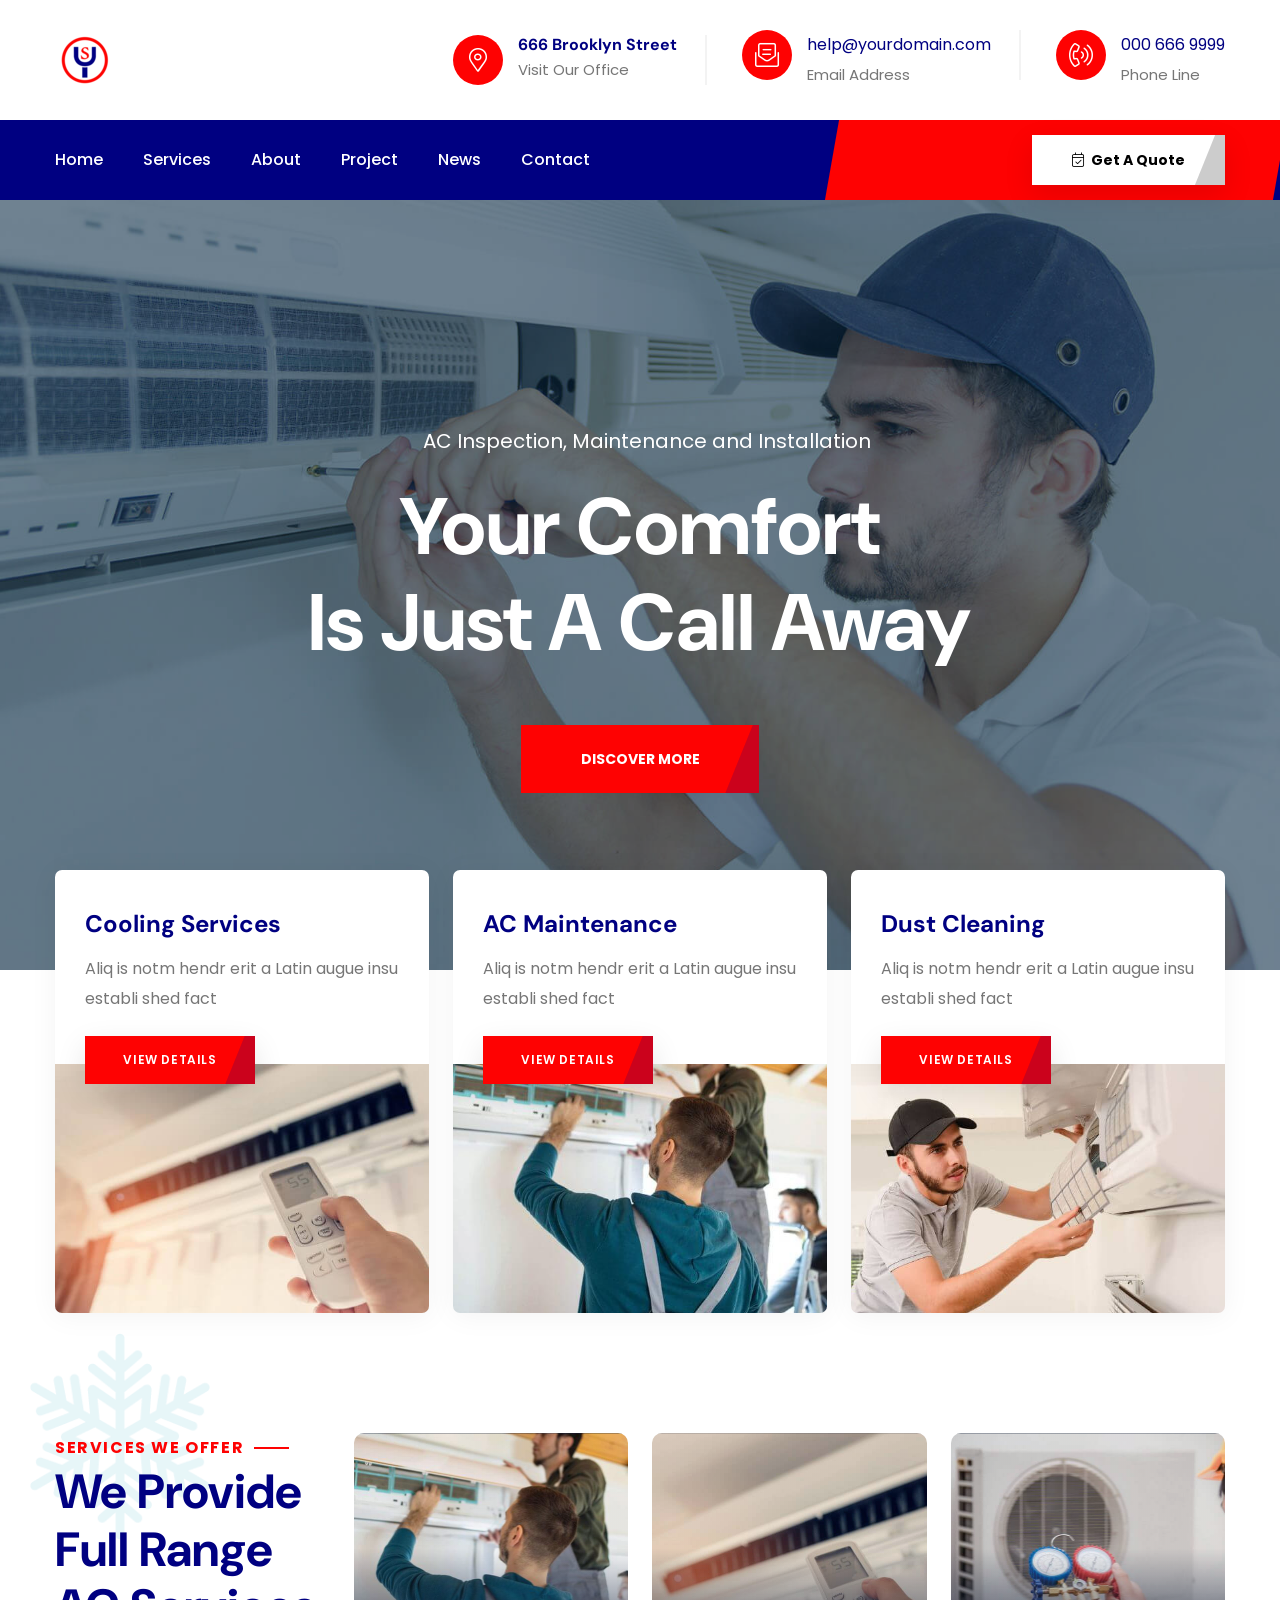
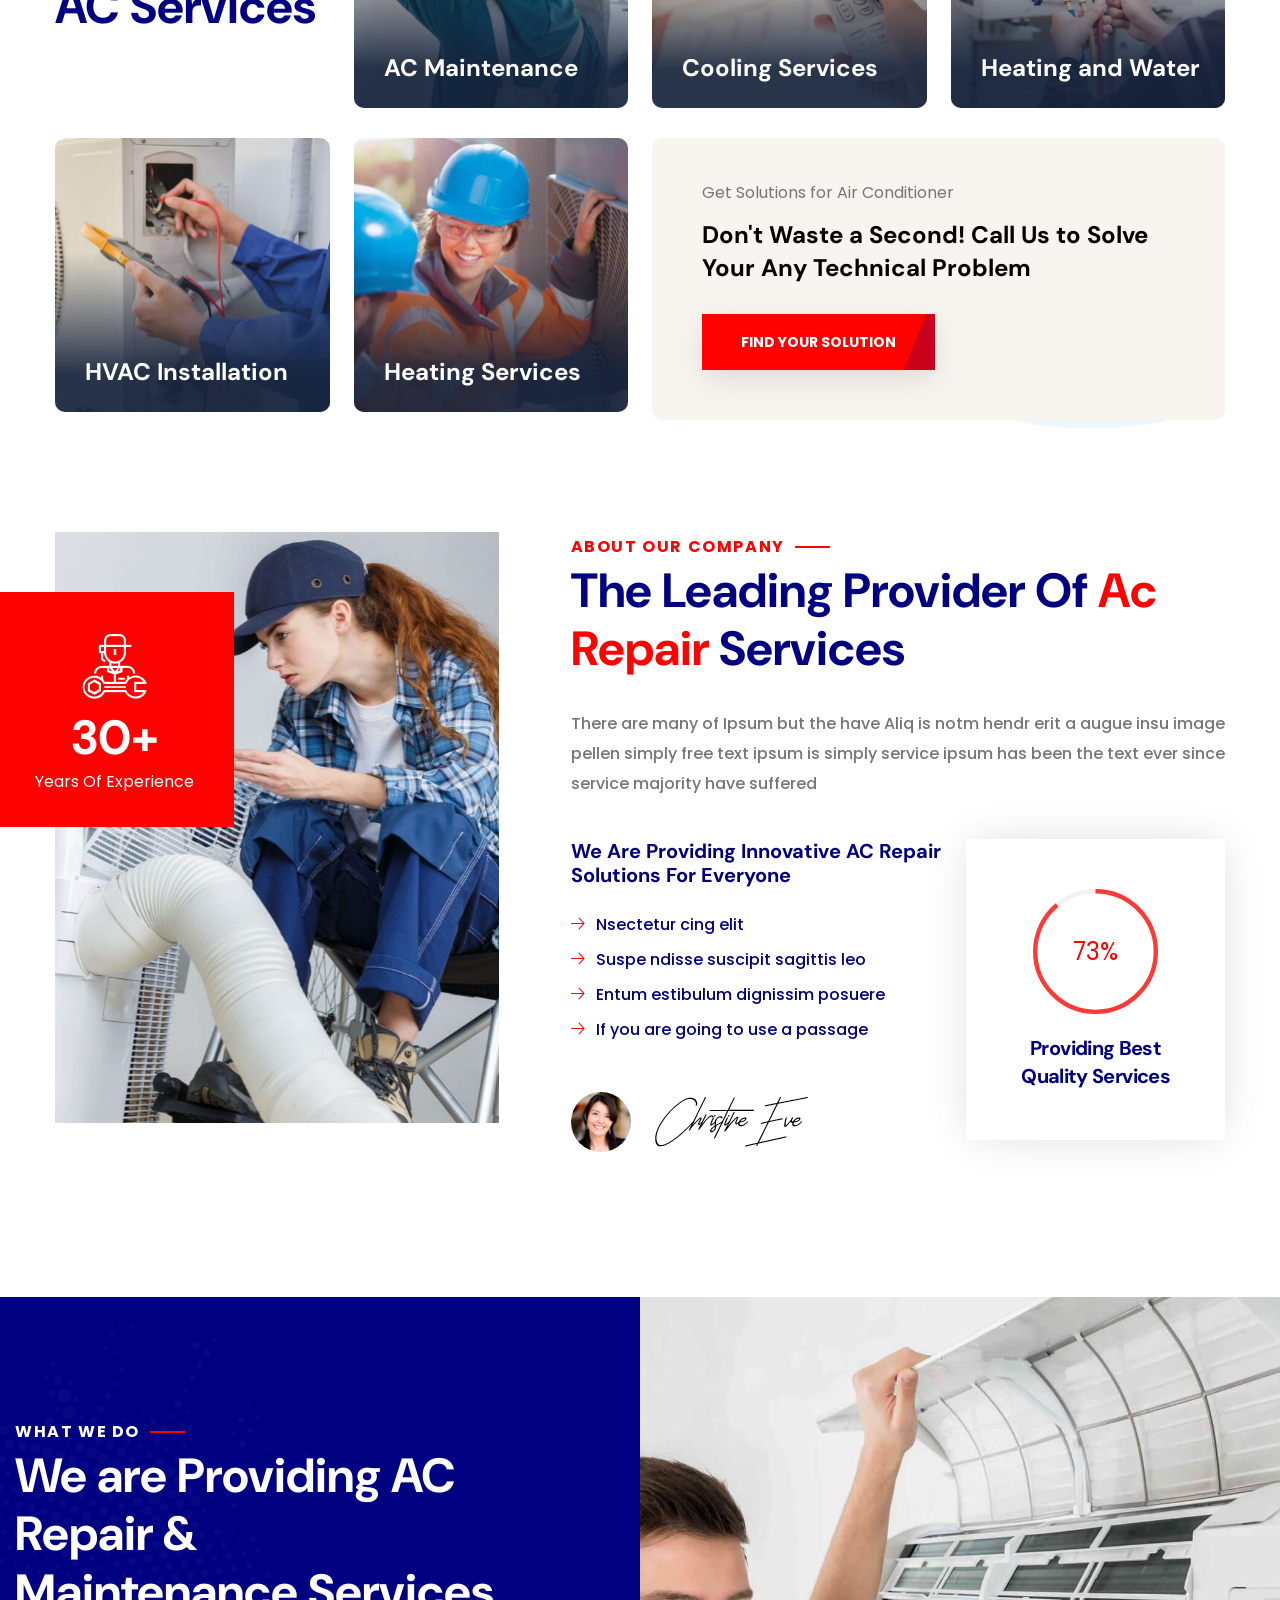
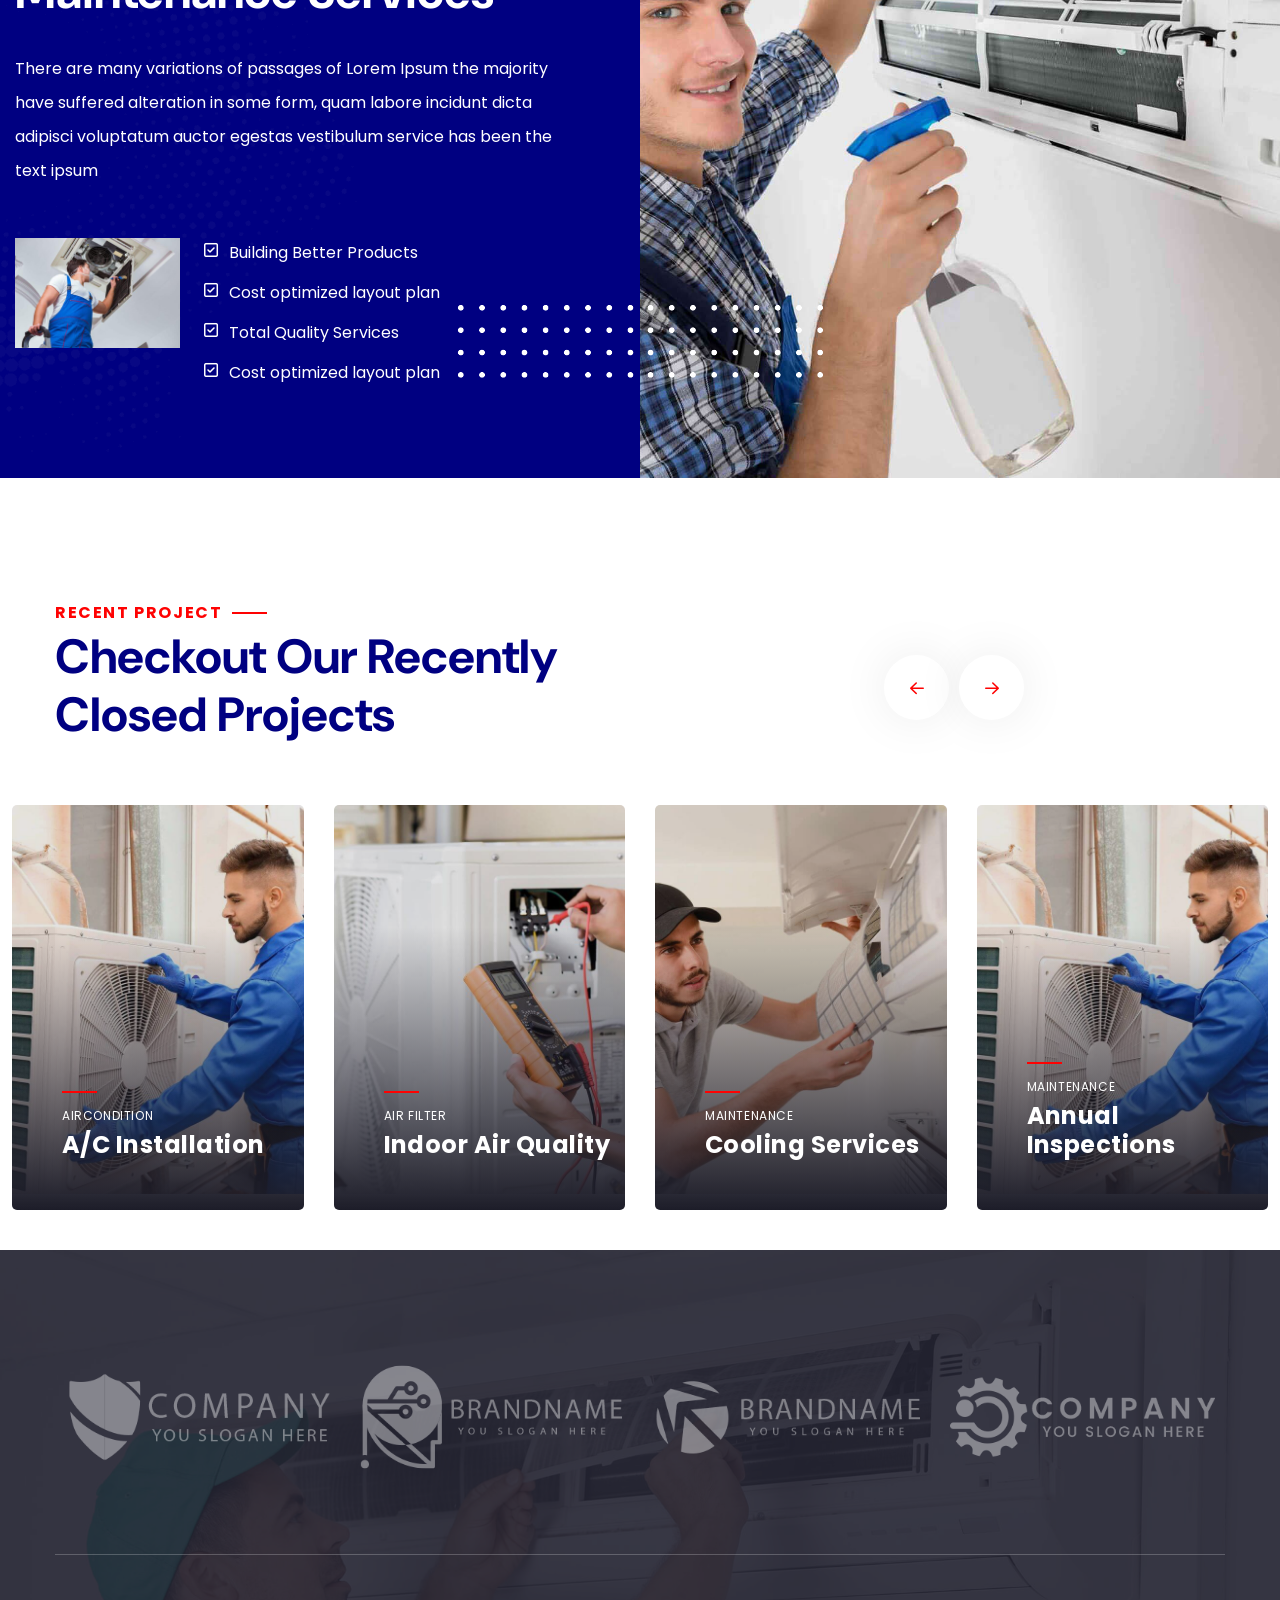
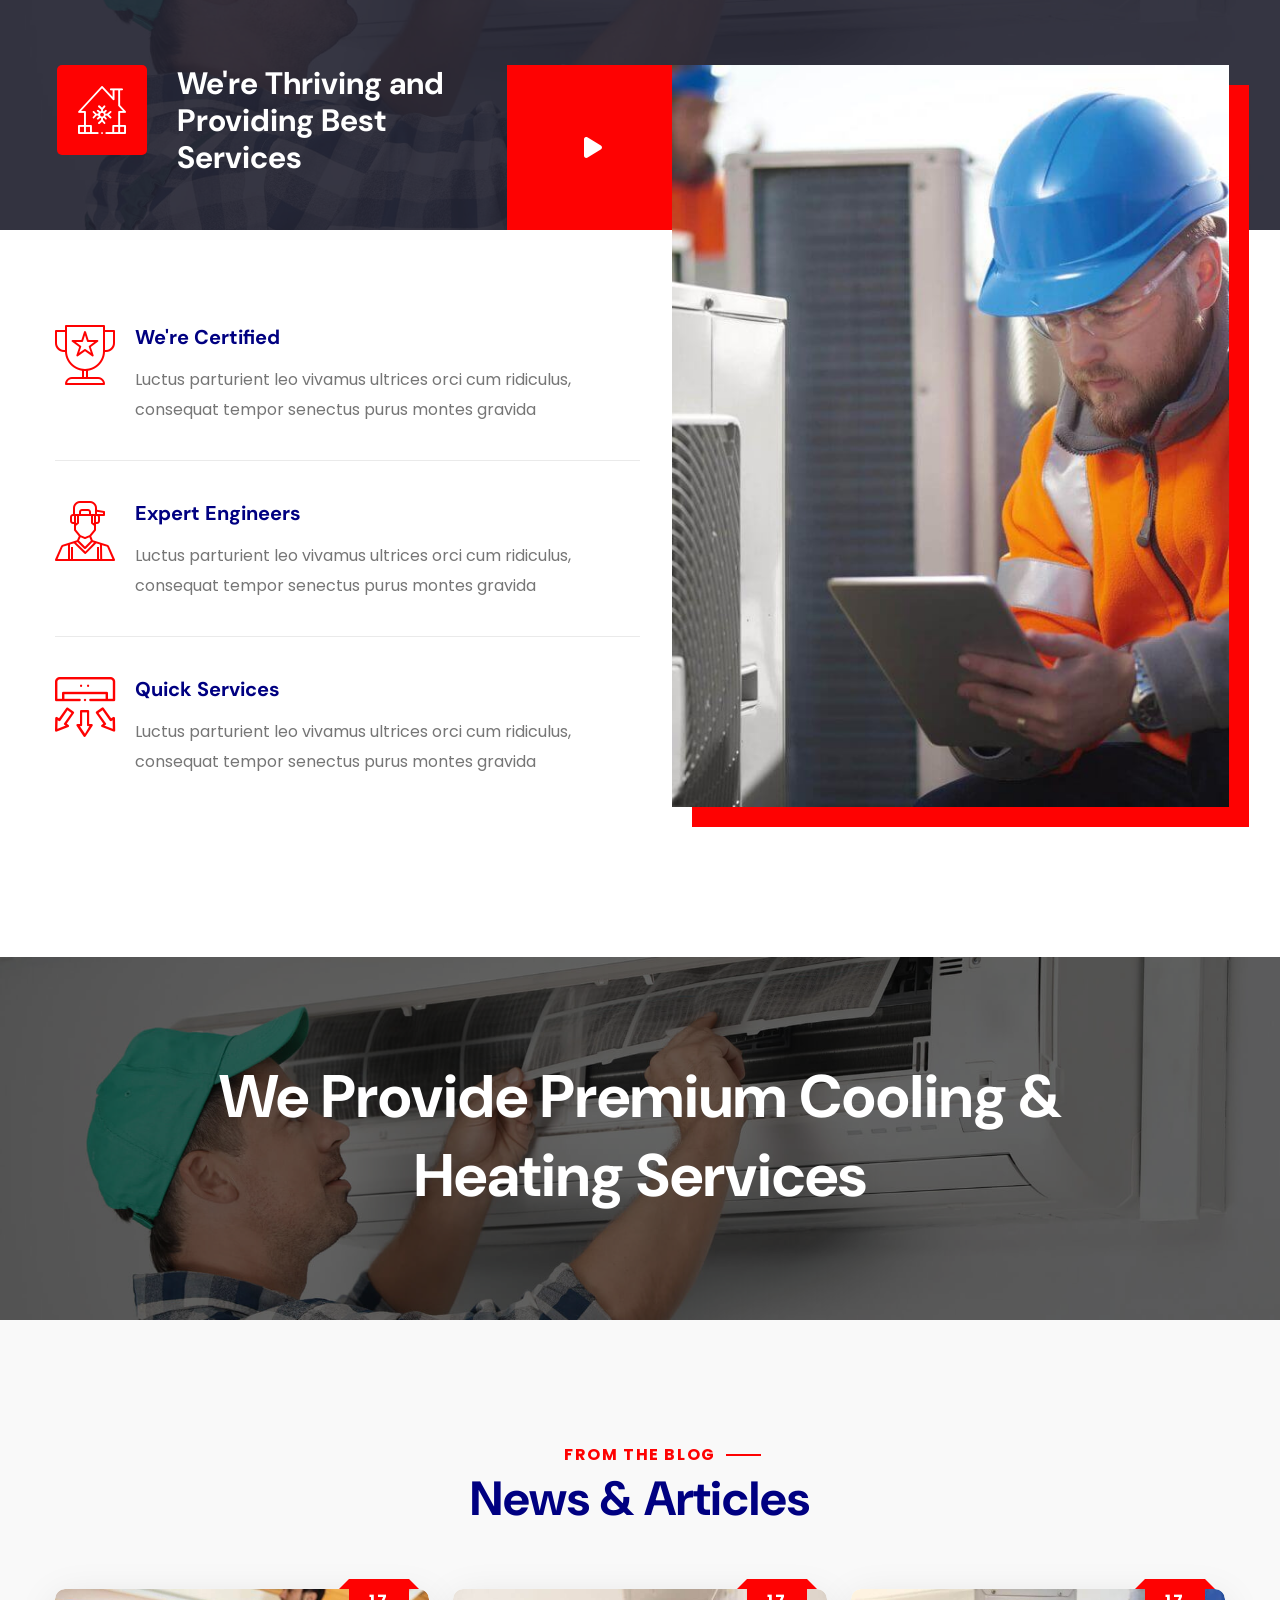
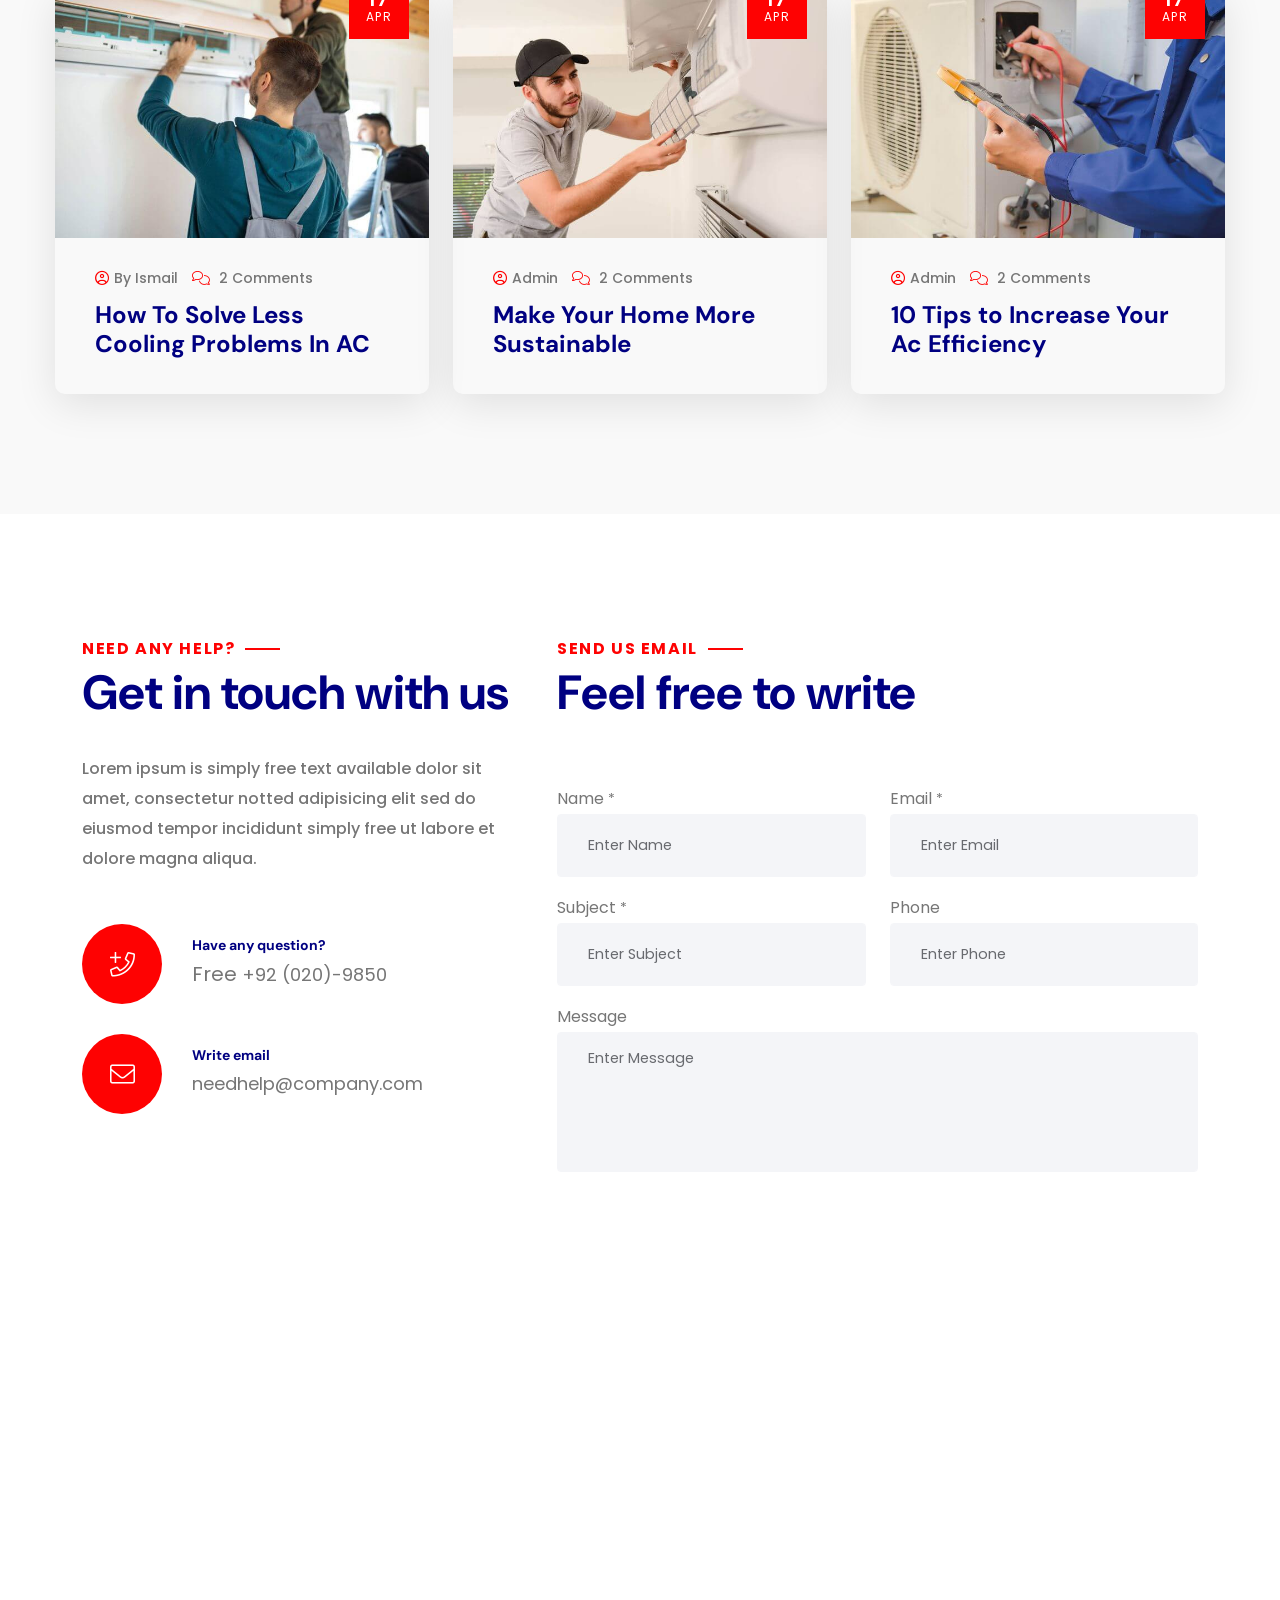
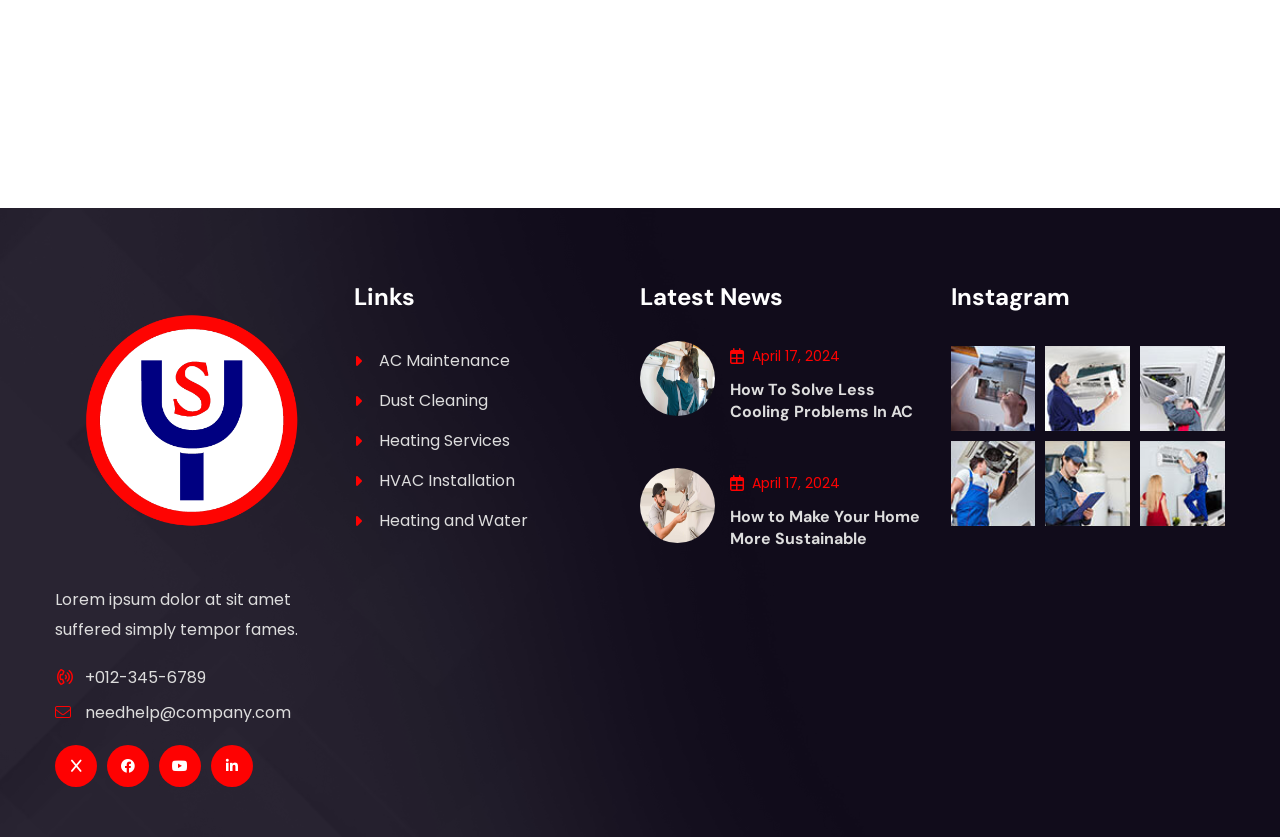
<file: index-2.html>
<!DOCTYPE html><html lang="en"><head>
<meta charset="utf-8">
<title>Cooltech - Air Conditioning & Heating HTML | Home Page 04 Single</title>
<!-- Stylesheets -->
<link href="css/bootstrap.min.css" rel="stylesheet">
<link href="css/settings.css" rel="stylesheet" type="text/css">
<!-- REVOLUTION SETTINGS STYLES -->
<link href="css/layers.css" rel="stylesheet" type="text/css">
<!-- REVOLUTION LAYERS STYLES -->
<link href="css/navigation.css" rel="stylesheet" type="text/css">
<!-- REVOLUTION NAVIGATION STYLES -->
<link href="css/style-2.css" rel="stylesheet">
<link href="css/responsive.css" rel="stylesheet">

<link rel="shortcut icon" href="images/favicon.png" type="image/x-icon">
<link rel="icon" href="images/favicon.png" type="image/x-icon">

<!-- Responsive -->
<meta http-equiv="X-UA-Compatible" content="IE=edge">
<meta name="viewport" content="width=device-width, initial-scale=1.0, maximum-scale=1.0, user-scalable=0">
<!--[if lt IE 9]><script src="https://cdnjs.cloudflare.com/ajax/libs/html5shiv/3.7.3/html5shiv.js"></script><![endif]-->
<!--[if lt IE 9]><script src="js/respond.js"></script><![endif]-->
</head>

<body>

<div class="page-wrapper">
  
  <!-- Preloader -->
  <div class="preloader"></div>

  <!-- Main Header-->
  <header class="main-header header-style-four">
    <!-- Header Top -->
    <div class="header-top m-0">
      <div class="auto-container">
        <div class="row justify-content-between">
          <div class="col-lg-3 col-xl-3">
            <div class="logo-box">
              <div class="logo"><a href="index.html"><img src="images/logo.png" alt="" title="Oitech"></a></div>
            </div>
          </div>
          <div class="col-lg-9 col-xl-8">
            <div class="header-top-iconbox d-flex align-items-center justify-content-between">
              <div class="iconbox">
                <span class="icon fal fa-location-dot"></span>
                <h6 class="title font-size-16 mb-0">666 Brooklyn Street</h6>
                <p class="text font-size-15 mb-0">Visit Our Office</p>
              </div>
              <div class="iconbox">
                <span class="icon fal fa-envelope-open-text"></span>
                <a href="/cdn-cgi/l/email-protection#ddb5b8b1ad9da4b2a8afb9b2b0bcb4b3f3beb2b0" class="title font-size-16 mb-0"><span class="__cf_email__" data-cfemail="2f474a435f6f56405a5d4b40424e4641014c4042">[email�protected]</span></a>
                <p class="text font-size-15 mb-0">Email Address</p>
              </div>
              <div class="iconbox">
                <span class="icon fal fa-phone-volume"></span>
                <a href="tel:01234567890" class="title font-size-16 mb-0">000 666 9999</a>
                <p class="text font-size-15 mb-0">Phone Line</p>
              </div>
            </div>
          </div>
        </div>
      </div>
    </div>
    <!-- Header Top -->

    <!-- Header Lower -->
    <div class="header-lower">
      <div class="auto-container">
        <!-- Main box -->
        <div class="main-box">
          <!--Nav Box-->
          <div class="nav-outer">
            <nav class="nav main-menu">
              <ul class="navigation onepage-nav">
                <li class="current"><a href="#home">Home</a></li>
                <li><a href="#services">Services</a></li>
                <li><a href="#about">About</a></li>
                <li><a href="#project">Project</a></li>
                <li><a href="#news">News</a></li>
                <li><a href="#contact">Contact</a></li>
              </ul>
            </nav>
            <!-- Main Menu End-->

            <div class="outer-box">
              <a href="page-contact.html" class="theme-btn btn-style-two"><span class="btn-title"><i class="fal fa-calendar-check pe-1"></i> get a quote</span></a>
              <!-- Mobile Nav toggler -->
              <div class="mobile-nav-toggler"><span class="icon lnr-icon-bars"></span></div>
            </div>
          </div>
        </div>
      </div>
    </div>
    <!-- End Header Lower -->

    <!-- Mobile Menu  -->
    <div class="mobile-menu">
      <div class="menu-backdrop"></div>

      <!--Here Menu Will Come Automatically Via Javascript / Same Menu as in Header-->
      <nav class="menu-box">
        <div class="upper-box">
          <div class="nav-logo"><a href="index.html"><img src="images/logo-2.png" alt="" title=""></a></div>
          <div class="close-btn"><i class="icon fa fa-times"></i></div>
        </div>

        <ul class="navigation onepage-nav clearfix">
          <!--Keep This Empty / Menu will come through Javascript-->
        </ul>
        <ul class="contact-list-one">
          <li>
            <!-- Contact Info Box -->
            <div class="contact-info-box">
              <i class="icon lnr-icon-phone-handset"></i>
              <span class="title">Call Now</span>
              <a href="tel:+012-345-6789">+012-345-6789</a>
            </div>
          </li>
          <li>
            <!-- Contact Info Box -->
            <div class="contact-info-box">
              <span class="icon lnr-icon-envelope1"></span>
              <span class="title">Send Email</span>
              <a href="/cdn-cgi/l/email-protection#640c01081424070b0914050a1d4a070b09"><span class="__cf_email__" data-cfemail="c0a8a5acb080a3afadb0a1aeb9eea3afad">[email�protected]</span></a>
            </div>
          </li>
          <li>
            <!-- Contact Info Box -->
            <div class="contact-info-box">
              <span class="icon lnr-icon-clock"></span>
              <span class="title">Opening Hour</span>
              Mon - Sat 8:00 - 6:30, Sunday - CLOSED
            </div>
          </li>
        </ul>

        <ul class="social-links">
          <li><a href="#"><i class="fa fa-x"></i></a></li>
          <li><a href="#"><i class="fab fa-facebook-f"></i></a></li>
          <li><a href="#"><i class="fab fa-pinterest"></i></a></li>
          <li><a href="#"><i class="fab fa-instagram"></i></a></li>
        </ul>
      </nav>
    </div>
    <!-- End Mobile Menu -->

    <!-- Header Search -->
    <div class="search-popup">
      <span class="search-back-drop"></span>
      <button class="close-search"><span class="fa fa-times"></span></button>

      <div class="search-inner">
        <form method="post" action="index.html">
          <div class="form-group">
            <input type="search" name="search-field" value="" placeholder="Search..." required="">
            <button type="submit"><i class="fa fa-search"></i></button>
          </div>
        </form>
      </div>
    </div>
    <!-- End Header Search -->

    <!-- Sticky Header  -->
    <div class="sticky-header">
      <div class="auto-container">
        <div class="inner-container">
          <!--Logo-->
          <div class="logo">
            <a href="index.html" title=""><img src="images/logo.png" alt="" title=""></a>
          </div>

          <!--Right Col-->
          <div class="nav-outer">
            <!-- Main Menu -->
            <nav class="main-menu">
              <div class="navbar-collapse show collapse clearfix">
                <ul class="navigation onepage-nav clearfix">
                  <!--Keep This Empty / Menu will come through Javascript-->
                </ul>
              </div>
            </nav><!-- Main Menu End-->

            <!--Mobile Navigation Toggler-->
            <div class="mobile-nav-toggler"><span class="icon lnr-icon-bars"></span></div>
          </div>
        </div>
      </div>
    </div><!-- End Sticky Menu -->
  </header>
  <!--End Main Header -->

  <!--Main Slider-->
<section id="home" class="main-slider-two">
  <div class="rev_slider_wrapper fullwidthbanner-container" id="rev_slider_one_wrapper" data-source="gallery">
    <div class="rev_slider fullwidthabanner" id="rev_slider_one" data-version="5.4.1">
      <ul>

        <!-- Slide 1 -->
        <li data-index="rs-1" data-transition="zoomout">
          <img src="images/slider1-2.jpg" alt="" class="rev-slidebg">

          <div class="tp-caption text-center"
            data-paddingbottom="[0,0,0,0]" data-paddingleft="[15,15,15,15]" data-paddingright="[0,0,0,0]" data-paddingtop="[0,0,0,0]"
            data-responsive_offset="on" data-type="text" data-height="none"
            data-width="['825','825','825','480']" data-whitespace="normal"
            data-hoffset="['0','0','0','0']" data-voffset="['-150','-150','-150','-130']"
            data-x="['center','center','center','center']" data-y="['middle','middle','middle','middle']"
            data-textalign="['top','top','top','top']"
            data-frames='[{"delay":1000,"speed":1500,"frame":"0","from":"y:[-100%];","mask":"x:0px;y:0px;s:inherit;e:inherit;","to":"o:1;","ease":"power3.easeInOut"},{"delay":"wait","speed":300,"frame":"999","to":"auto:auto;","ease":"power3.easeInOut"}]'>
            <span class="title">AC Inspection, Maintenance and Installation</span>
          </div>

          <div class="tp-caption text-center"
            data-paddingbottom="[0,0,0,0]" data-paddingleft="[15,15,15,15]" data-paddingright="[15,15,15,15]" data-paddingtop="[0,0,0,0]"
            data-responsive_offset="on" data-type="text" data-height="none"
            data-width="['825','825','825','500']" data-whitespace="normal"
            data-hoffset="['0','0','0','0']" data-voffset="['-10','0','0','0']"
            data-x="['center','center','center','center']" data-y="['middle','middle','middle','middle']"
            data-textalign="['top','top','top','top']"
            data-frames='[{"delay":1000,"speed":1500,"frame":"0","from":"y:[-100%];","mask":"x:0px;y:0px;s:inherit;e:inherit;","to":"o:1;","ease":"power3.easeInOut"},{"delay":"wait","speed":300,"frame":"999","to":"auto:auto;","ease":"power3.easeInOut"}]'>
            <h2 class="text-white">Your Comfort <br class="d-none d-lg-block"> is Just A Call Away</h2>
          </div>

          <div class="tp-caption text-center"
            data-paddingbottom="[0,0,0,0]" data-paddingleft="[15,15,15,15]" data-paddingright="[15,15,15,15]" data-paddingtop="[0,0,0,0]"
            data-responsive_offset="on" data-type="text" data-height="none"
            data-width="['700','750','700','450']" data-whitespace="normal"
            data-hoffset="['0','0','0','0']" data-voffset="['180','210','180','180']"
            data-x="['center','center','center','center']" data-y="['middle','middle','middle','middle']"
            data-textalign="['top','top','top','top']"
            data-frames='[{"delay":1000,"speed":1500,"frame":"0","from":"y:[-100%];","mask":"x:0px;y:0px;s:inherit;e:inherit;","to":"o:1;","ease":"power3.easeInOut"},{"delay":"wait","speed":300,"frame":"999","to":"auto:auto;","ease":"power3.easeInOut"}]'>
            <a href="page-about.html" class="theme-btn btn-style-one"><span class="btn-title">Discover More</span></a>
          </div>
        </li>

        <!-- Slide 2 -->
        <li data-index="rs-2" data-transition="zoomin">
          <img src="images/slider1-3.jpg" alt="" class="rev-slidebg">

          <div class="tp-caption text-center"
            data-paddingbottom="[0,0,0,0]" data-paddingleft="[15,15,15,15]" data-paddingright="[0,0,0,0]" data-paddingtop="[0,0,0,0]"
            data-responsive_offset="on" data-type="text" data-height="none"
            data-width="['750','750','750','480']" data-whitespace="normal"
            data-hoffset="['0','0','0','0']" data-voffset="['-150','-150','-150','-130']"
            data-x="['center','center','center','center']" data-y="['middle','middle','middle','middle']"
            data-textalign="['top','top','top','top']"
            data-frames='[{"delay":1000,"speed":1500,"frame":"0","from":"y:[-100%];","mask":"x:0px;y:0px;s:inherit;e:inherit;","to":"o:1;","ease":"power3.easeInOut"},{"delay":"wait","speed":300,"frame":"999","to":"auto:auto;","ease":"power3.easeInOut"}]'>
            <span class="title">Only High Quality Service Provider</span>
          </div>

          <div class="tp-caption text-center"
            data-paddingbottom="[0,0,0,0]" data-paddingleft="[15,15,15,15]" data-paddingright="[15,15,15,15]" data-paddingtop="[0,0,0,0]"
            data-responsive_offset="on" data-type="text" data-height="none"
            data-width="['825','825','825','500']" data-whitespace="normal"
            data-hoffset="['0','0','0','0']" data-voffset="['-10','0','0','0']"
            data-x="['center','center','center','center']" data-y="['middle','middle','middle','middle']"
            data-textalign="['top','top','top','top']"
            data-frames='[{"delay":1000,"speed":1500,"frame":"0","from":"y:[-100%];","mask":"x:0px;y:0px;s:inherit;e:inherit;","to":"o:1;","ease":"power3.easeInOut"},{"delay":"wait","speed":300,"frame":"999","to":"auto:auto;","ease":"power3.easeInOut"}]'>
            <h2 class="text-white">Best Service <br class="d-none d-lg-block">With Affordable Cost</h2>
          </div>

          <div class="tp-caption text-center"
            data-paddingbottom="[0,0,0,0]" data-paddingleft="[15,15,15,15]" data-paddingright="[15,15,15,15]" data-paddingtop="[0,0,0,0]"
            data-responsive_offset="on" data-type="text" data-height="none"
            data-width="['700','750','700','450']" data-whitespace="normal"
            data-hoffset="['0','0','0','0']" data-voffset="['180','210','180','180']"
            data-x="['center','center','center','center']" data-y="['middle','middle','middle','middle']"
            data-textalign="['top','top','top','top']"
            data-frames='[{"delay":1000,"speed":1500,"frame":"0","from":"y:[-100%];","mask":"x:0px;y:0px;s:inherit;e:inherit;","to":"o:1;","ease":"power3.easeInOut"},{"delay":"wait","speed":300,"frame":"999","to":"auto:auto;","ease":"power3.easeInOut"}]'>
            <a href="page-about.html" class="theme-btn btn-style-one"><span class="btn-title">Discover More</span></a>
          </div>
        </li>

        <!-- Slide 3 -->
        <li data-index="rs-3" data-transition="zoomin">
          <img src="images/slider1-4.jpg" alt="" class="rev-slidebg">

          <div class="tp-caption text-center"
            data-paddingbottom="[0,0,0,0]" data-paddingleft="[15,15,15,15]" data-paddingright="[0,0,0,0]" data-paddingtop="[0,0,0,0]"
            data-responsive_offset="on" data-type="text" data-height="none"
            data-width="['750','750','750','480']" data-whitespace="normal"
            data-hoffset="['0','0','0','0']" data-voffset="['-150','-150','-150','-130']"
            data-x="['center','center','center','center']" data-y="['middle','middle','middle','middle']"
            data-textalign="['top','top','top','top']"
            data-frames='[{"delay":1000,"speed":1500,"frame":"0","from":"y:[-100%];","mask":"x:0px;y:0px;s:inherit;e:inherit;","to":"o:1;","ease":"power3.easeInOut"},{"delay":"wait","speed":300,"frame":"999","to":"auto:auto;","ease":"power3.easeInOut"}]'>
            <span class="title">Only High Quality Service Provider</span>
          </div>

          <div class="tp-caption text-center"
            data-paddingbottom="[0,0,0,0]" data-paddingleft="[15,15,15,15]" data-paddingright="[15,15,15,15]" data-paddingtop="[0,0,0,0]"
            data-responsive_offset="on" data-type="text" data-height="none"
            data-width="['825','825','825','500']" data-whitespace="normal"
            data-hoffset="['0','0','0','0']" data-voffset="['-10','0','0','0']"
            data-x="['center','center','center','center']" data-y="['middle','middle','middle','middle']"
            data-textalign="['top','top','top','top']"
            data-frames='[{"delay":1000,"speed":1500,"frame":"0","from":"y:[-100%];","mask":"x:0px;y:0px;s:inherit;e:inherit;","to":"o:1;","ease":"power3.easeInOut"},{"delay":"wait","speed":300,"frame":"999","to":"auto:auto;","ease":"power3.easeInOut"}]'>
            <h2 class="text-white">Best Top-Notch <br class="d-none d-lg-block">Maintenance Service</h2>
          </div>

          <div class="tp-caption text-center"
            data-paddingbottom="[0,0,0,0]" data-paddingleft="[15,15,15,15]" data-paddingright="[15,15,15,15]" data-paddingtop="[0,0,0,0]"
            data-responsive_offset="on" data-type="text" data-height="none"
            data-width="['700','750','700','450']" data-whitespace="normal"
            data-hoffset="['0','0','0','0']" data-voffset="['180','210','180','180']"
            data-x="['center','center','center','center']" data-y="['middle','middle','middle','middle']"
            data-textalign="['top','top','top','top']"
            data-frames='[{"delay":1000,"speed":1500,"frame":"0","from":"y:[-100%];","mask":"x:0px;y:0px;s:inherit;e:inherit;","to":"o:1;","ease":"power3.easeInOut"},{"delay":"wait","speed":300,"frame":"999","to":"auto:auto;","ease":"power3.easeInOut"}]'>
            <a href="page-about.html" class="theme-btn btn-style-one"><span class="btn-title">Learn More</span></a>
          </div>
        </li>

      </ul>
    </div>
  </div>
</section>

  <!-- End Main Slider-->

  <!-- Services Section -->
  <section id="services" class="service-section pt-0 pt-md-100 pb-md-70 pb-90">
    <div class="auto-container">
      <div class="row">
        <!-- Service Block -->
        <div class="service-block-three col-md-6 col-lg-4">
          <div class="inner-box">
            <div class="lower-content">
              <a href="page-about.html" class="read-more theme-btn btn-style-one"><span class="btn-title">View Details</span></a>
              <h4 class="title"><a href="page-service-details.html">Cooling Services</a></h4>
              <div class="text">Aliq is notm hendr erit a Latin augue insu establi shed fact</div>
            </div>
            <div class="image-box">
              <figure class="image overlay-anim"><img src="images/service1-1.jpg" alt=""></figure>
            </div>
          </div>
        </div>
        <!-- Service Block -->
        <div class="service-block-three col-md-6 col-lg-4">
          <div class="inner-box">
            <div class="lower-content">
              <a href="page-about.html" class="read-more theme-btn btn-style-one"><span class="btn-title">View Details</span></a>
              <h4 class="title"><a href="page-service-details.html">AC Maintenance</a></h4>
              <div class="text">Aliq is notm hendr erit a Latin augue insu establi shed fact</div>
            </div>
            <div class="image-box">
              <figure class="image overlay-anim"><img src="images/service1-2.jpg" alt=""></figure>
            </div>
          </div>
        </div>
        <!-- Service Block -->
        <div class="service-block-three col-md-6 col-lg-4">
          <div class="inner-box">
            <div class="lower-content">
              <a href="page-about.html" class="read-more theme-btn btn-style-one"><span class="btn-title">View Details</span></a>
              <h4 class="title"><a href="page-service-details.html">Dust Cleaning</a></h4>
              <div class="text">Aliq is notm hendr erit a Latin augue insu establi shed fact</div>
            </div>
            <div class="image-box">
              <figure class="image overlay-anim"><img src="images/service1-3.jpg" alt=""></figure>
            </div>
          </div>
        </div>
      </div>
    </div>
  </section>
  <!-- End Services Section -->

  <section id="services" class="service-section-two pt-0 pb-90">
    <div class="floating-object1 bounce-y"><img src="images/icons/floating-obj1.png" alt=""></div>
    <div class="floating-object2 bounce-y"><img src="images/icons/floating-obj3.png" alt=""></div>
    <div class="auto-container">
      <div class="row">
        <!-- Service Block -->
        <div class="col-sm-6 col-lg-4 col-xl-3">
          <div class="sec-title">
            <span class="sub-title">SERVICES WE OFFER</span>
            <h2>We Provide Full Range AC Services</h2>
          </div>
        </div>
        <div class="col-sm-6 col-lg-4 col-xl-3">
          <div class="service-block-two">
            <div class="inner-box">
              <div class="image-box">
                <figure class="image overlay-anim mb-0"><img src="images/resource/service2-1.jpg" alt=""></figure>
              </div>
              <div class="lower-content">
                <h4 class="title"><a href="page-service-details.html">AC Maintenance</a></h4>
              </div>
            </div>
          </div>
        </div>
        <div class="col-sm-6 col-lg-4 col-xl-3">
          <div class="service-block-two">
            <div class="inner-box">
              <div class="image-box">
                <figure class="image overlay-anim mb-0"><img src="images/resource/service2-2.jpg" alt=""></figure>
              </div>
              <div class="lower-content">
                <h4 class="title"><a href="page-service-details.html">Cooling Services</a></h4>
              </div>
            </div>
          </div>
        </div>
        <div class="col-sm-6 col-lg-4 col-xl-3">
          <div class="service-block-two">
            <div class="inner-box">
              <div class="image-box">
                <figure class="image overlay-anim mb-0"><img src="images/resource/service2-3.jpg" alt=""></figure>
              </div>
              <div class="lower-content">
                <h4 class="title"><a href="page-service-details.html">Heating and Water</a></h4>
              </div>
            </div>
          </div>
        </div>
        <div class="col-sm-6 col-lg-4 col-xl-3">
          <div class="service-block-two">
            <div class="inner-box">
              <div class="image-box">
                <figure class="image overlay-anim mb-0"><img src="images/resource/service2-4.jpg" alt=""></figure>
              </div>
              <div class="lower-content">
                <h4 class="title"><a href="page-service-details.html">HVAC Installation</a></h4>
              </div>
            </div>
          </div>
        </div>
        <div class="col-sm-6 col-lg-4 col-xl-3">
          <div class="service-block-two">
            <div class="inner-box">
              <div class="image-box">
                <figure class="image overlay-anim mb-0"><img src="images/resource/service2-5.jpg" alt=""></figure>
              </div>
              <div class="lower-content">
                <h4 class="title"><a href="page-service-details.html">Heating Services</a></h4>
              </div>
            </div>
          </div>
        </div>
        <div class="col-md-8 col-lg-6">
          <!-- Service Block -->
          <div class="service-block-two style2">
            <div class="inner-box">
              <div class="lower-content">
                <p>Get Solutions for Air Conditioner</p>
                <h4 class="title"><a href="page-service-details.html">Don't Waste a Second! Call Us to Solve Your Any Technical Problem</a></h4>
                <a href="page-about.html" class="theme-btn btn-style-one"><span class="btn-title">Find your solution</span></a>
              </div>
            </div>
          </div>
        </div>
      </div>
    </div>
  </section>
  
  <!-- About Section -->
  <section id="about" class="about-section-five pt-0 pb-60">
    <div class="auto-container">
      <div class="row">
        <!-- Image Column -->
        <div class="image-column col-xl-5">
          <div class="inner-column wow fadeInLeft">
            <figure class="image-1 overlay-anim wow fadeInUp">
              <img src="images/about4-1.jpg" alt="">
            </figure>
            <div class="feature-box bounce-y">
              <div class="box-wrapper">
                <i class="icon flaticon-ac1-mechanic"></i>
                <div class="icon-text">
                  <h4 class="title">30+</h4>
                  <h6 class="text">Years Of Experience</h6>
                </div>
              </div>
            </div>
          </div>
        </div>
        <div class="content-column pl-lg-15 col-xl-7 wow fadeInLeft" data-wow-delay="300ms">
          <div class="inner-column">
            <div class="sec-title">
              <span class="sub-title">About Our Company</span>
              <h2>The Leading Provider Of <span class="color1">Ac Repair</span> Services</h2>
              <div class="text">There are many of Ipsum but the have Aliq is notm hendr erit a augue insu image pellen simply free text ipsum is simply service ipsum has been the text ever since service majority have suffered</div>
              <div class="row mt-40">
                <div class="about-block-five col-md-7">
                  <h4 class="font-size-20">We Are Providing Innovative AC Repair Solutions For Everyone</h4>
                  <ul class="list-style-two mb-50 mt-25">
                    <li><i class="fal fa-arrow-right"></i> Nsectetur cing elit</li>
                    <li><i class="fal fa-arrow-right"></i> Suspe ndisse suscipit sagittis leo</li>
                    <li><i class="fal fa-arrow-right"></i> Entum estibulum dignissim posuere</li>
                    <li><i class="fal fa-arrow-right"></i> If you are going to use a passage</li>
                  </ul>
                  <div class="d-sm-flex">
                    <div class="text-block">
                      <div class="d-flex align-items-center mb-5 mb-sm-0">
                        <img class="icon" src="images/testimonial-2.jpg" alt="">
                        <div class="ms-4">
                          <img src="images/signature.png" alt="">
                        </div>
                      </div>
                    </div>
                  </div>
                </div>
                <div class="about-block-five col-md-5">
                  <div class="graph-box">
                    <!-- Pie Graph -->
                    <div class="pie-graph">
                      <div class="graph-outer">
                        <input type="text" class="dial" data-fgcolor="#ff3838" data-bgcolor="#f2f2f2" data-width="125" data-height="125" data-linecap="normal" value="90">
                        <div class="inner-text count-box"><span class="count-text txt" data-stop="90" data-speed="2000"></span>%</div>
                      </div>
                      <h6 class="title">Providing Best <br>Quality Services</h6>
                    </div>
                  </div>
                </div>
              </div>
            </div>
          </div>
        </div>
      </div>
    </div>
  </section>
  <!--Emd About Section -->

  <!-- Why Choose Us -->
  <section class="why-choose-us-three">
    <div class="bg-image overlay-anim" style="background-image: url(images/bg1.jpg)"></div>
    <div class="floating-objects bounce-y d-none d-xl-block"><img src="images/dot-object1.png" alt=""></div>
    <div class="large-container">
      <div class="row">
        <!-- Content Column -->
        <div class="content-column col-lg-6">
          <div class="inner-column wow fadeInLeft">
            <div class="sec-title light">
              <span class="sub-title">WHAT WE DO</span>
              <h2>We are Providing AC Repair & <br class="d-none d-xl-block">Maintenance Services</h2>
              <div class="text">There are many variations of passages of Lorem Ipsum the majority have suffered alteration in some form, quam labore incidunt dicta adipisci voluptatum auctor egestas vestibulum service has been the text ipsum</div>
            </div>
            <div class="row">
              <!-- Feature Block Four-->
              <div class="feature-block-two col-lg-4">
                <div class="inner-box overlay-anim">
                  <img src="images/news-6.jpg" alt="">
                </div>
              </div>
              <!-- Feature Block Four -->
              <div class="feature-block-two col-lg-8">
                <ul class="list-style-four mb-50">
                  <li><i class="far fa-square-check"></i> Building Better Products</li>
                  <li><i class="far fa-square-check"></i> Cost optimized layout plan</li>
                  <li><i class="far fa-square-check"></i> Total Quality Services</li>
                  <li><i class="far fa-square-check"></i> Cost optimized layout plan</li>
                </ul>
              </div>
            </div>
          </div>
        </div>
        <!-- Image Column -->
        <div class="image-column col-lg-6"></div>
      </div>
    </div>
  </section>
  <!-- End Why Choose Us -->

  <!-- Project Section -->
  <section id="project" class="project-section-home4 pt-120 pb-0 pb-md-100">
    <div class="auto-container">
      <div class="sec-title">
        <span class="sub-title">Recent Project</span>
        <h2>Checkout Our Recently <br>Closed Projects</h2>
      </div>
    </div>
    <div class="container-fluid py-0">
      <div class="row">
        <div class="home4-project-slider owl-carousel owl-theme">
          <!-- Project Block -->
          <div class="project-block-two wow fadeInUp">
            <div class="inner-box">
              <div class="image-box">
                <figure class="image">
                  <a class="icon far fa-plus" href="page-project-details.html"></a>
                  <a class="w-100 lightbox-image" href="images/resource/project-1.jpg"><img src="images/project-1.jpg" alt=""></a>
                </figure>
                <div class="info-box">
                  <span class="cat">AirCondition</span>
                  <h4 class="title my-0"><a href="page-project-details.html">A/C Installation</a></h4>
                </div>
              </div>
            </div>
          </div>
          <!-- Project Block -->
          <div class="project-block-two wow fadeInUp">
            <div class="inner-box">
              <div class="image-box">
                <figure class="image">
                  <a class="icon far fa-plus" href="page-project-details.html"></a>
                  <a class="w-100 lightbox-image" href="images/resource/project-2.jpg"><img src="images/project-2.jpg" alt=""></a>
                </figure>
                <div class="info-box">
                  <span class="cat">Air Filter</span>
                  <h4 class="title my-0"><a href="page-project-details.html">Indoor Air Quality</a></h4>
                </div>
              </div>
            </div>
          </div>
          <!-- Project Block -->
          <div class="project-block-two wow fadeInUp">
            <div class="inner-box">
              <div class="image-box">
                <figure class="image">
                  <a class="icon far fa-plus" href="page-project-details.html"></a>
                  <a class="w-100 lightbox-image" href="images/resource/project-3.jpg"><img src="images/project-3.jpg" alt=""></a>
                </figure>
                <div class="info-box">
                  <span class="cat">Maintenance</span>
                  <h4 class="title my-0"><a href="page-project-details.html">Cooling Services</a></h4>
                </div>
              </div>
            </div>
          </div>
          <!-- Project Block -->
          <div class="project-block-two wow fadeInUp">
            <div class="inner-box">
              <div class="image-box">
                <figure class="image">
                  <a class="icon far fa-plus" href="page-project-details.html"></a>
                  <a class="w-100 lightbox-image" href="images/resource/project-1.jpg"><img src="images/project-1.jpg" alt=""></a>
                </figure>
                <div class="info-box">
                  <span class="cat">Maintenance</span>
                  <h4 class="title my-0"><a href="page-project-details.html">Annual Inspections</a></h4>
                </div>
              </div>
            </div>
          </div>
        </div>
      </div>
    </div>
  </section>
  <!-- End Project Section -->

  <!-- Call-To-Action Section  -->
  <section class="call-to-action style-three pb-200 pb-md--0">
    <div class="auto-container">
      <!-- Sponsors Outer -->
      <div class="sponsors-outer">
        <!--clients carousel-->
        <ul class="clients-carousel nav_none owl-carousel owl-theme border-top-0">
          <li class="client-item"><a href="#"><img src="images/1.png" alt=""></a></li>
          <li class="client-item"><a href="#"><img src="images/2.png" alt=""></a></li>
          <li class="client-item"><a href="#"><img src="images/3.png" alt=""></a></li>
          <li class="client-item"><a href="#"><img src="images/4.png" alt=""></a></li>
          <li class="client-item"><a href="#"><img src="images/5.png" alt=""></a></li>
        </ul>
      </div>
    </div>
  </section>
  <!-- End Call-To-Action Section -->

  <!-- Offer Section Two -->
  <section class="offer-section-two pb-30 pb-md-100">
    <div class="auto-container">
      <div class="row">
        <!-- Content Column -->
        <div class="content-column col-lg-6 pe-0">
          <div class="inner-column">
            <div class="info-box">
              <span class="icon flaticon-ac1-trophy"></span>
              <h5 class="title">We're Certified</h5>
              <div class="text">Luctus parturient leo vivamus ultrices orci cum ridiculus, consequat tempor senectus purus montes gravida</div>
            </div>
            <div class="info-box">
              <span class="icon flaticon-ac1-man-1"></span>
              <h5 class="title">Expert Engineers</h5>
              <div class="text">Luctus parturient leo vivamus ultrices orci cum ridiculus, consequat tempor senectus purus montes gravida</div>
            </div>
            <div class="info-box">
              <span class="icon flaticon-ac1-swing"></span>
              <h5 class="title">Quick Services</h5>
              <div class="text">Luctus parturient leo vivamus ultrices orci cum ridiculus, consequat tempor senectus purus montes gravida</div>
            </div>
          </div>
        </div>
        <!-- Content Column -->
        <div class="image-column col-lg-6">
          <div class="inner-column">
            <div class="image-box">
              <figure class="image overlay-anim"><img src="images/about4-2.jpg" alt=""></figure>
              <div class="video-box wow fadeIn">
                <div class="iconbox">
                  <span class="icon flaticon-ac1-freeze-1"></span>
                  <h3 class="title">We're Thriving and <br class="d-none d-md-block"> Providing Best <br class="d-none d-md-block"> Services</h3>
                </div>
                <a href="https://www.youtube.com/watch?v=Fvae8nxzVz4" class="play-btn lightbox-image"><i class="icon fa fa-play"></i></a>
              </div>
            </div>
          </div>
        </div>
      </div>
    </div>
  </section>
  <!-- End Offer Section -->

  <!-- Call-To-Action Section  -->
  <section class="call-to-action style-four pt-100 pb-90">
    <div class="auto-container">
      <div class="row justify-content-center">
        <div class="col-lg-10">
          <div class="title-column text-center">
            <div class="sec-title light">
              <h1 class="title mb-0">We Provide Premium Cooling & <br class="d-none d-xl-block">Heating Services</h1>
            </div>
          </div>
        </div>
      </div>
    </div>
  </section>
  <!-- End Call-To-Action Section -->

  <!-- News Section -->
  <section id="news" class="news-section pb-90">
    <div class="auto-container">
      <div class="text-center">
        <div class="sec-title">
          <span class="sub-title">From The Blog</span>
          <h2>News & Articles</h2>
        </div>
      </div>
      <div class="row">
        <!-- News Block -->
        <div class="news-block col-lg-4 col-md-6 wow fadeInUp">
          <div class="inner-box">
            <div class="image-box">
              <figure class="image"><a href="news-details.html"><img src="images/news-1.jpg" alt=""></a></figure>
              <span class="date">17 <span class="month">APR</span></span>
            </div>
            <div class="lower-content">
              <ul class="post-info">
                <li><i class="far fa-circle-user"></i>By Ismail</li>
                <li><i class="fa-sharp fal fa-comments fa-fw"></i> 2 Comments</li>
              </ul>
              <h4 class="title"><a href="news-details.html">How To Solve Less Cooling Problems In AC</a></h4>
              <a href="news-details.html" class="read-more">Read More <i class="fa fa-angle-right"></i></a>
            </div>
          </div>
        </div>
        <!-- News Block -->
        <div class="news-block col-lg-4 col-md-6 wow fadeInUp" data-wow-delay="300ms">
          <div class="inner-box">
            <div class="image-box">
              <figure class="image"><a href="news-details.html"><img src="images/news-2.jpg" alt=""></a></figure>
              <span class="date">17 <span class="month">APR</span></span>
            </div>
            <div class="lower-content">
              <ul class="post-info">
                <li><i class="far fa-circle-user"></i>Admin</li>
                <li><i class="fa-sharp fal fa-comments fa-fw"></i> 2 Comments</li>
              </ul>
              <h4 class="title"><a href="news-details.html">Make Your Home More Sustainable</a></h4>
              <a href="news-details.html" class="read-more">Read More <i class="fa fa-angle-right"></i></a>
            </div>
          </div>
        </div>
        <!-- News Block -->
        <div class="news-block col-lg-4 col-md-6 wow fadeInUp" data-wow-delay="600ms">
          <div class="inner-box">
            <div class="image-box">
              <figure class="image"><a href="news-details.html"><img src="images/news-3.jpg" alt=""></a></figure>
              <span class="date">17 <span class="month">APR</span></span>
            </div>
            <div class="lower-content">
              <ul class="post-info">
                <li><i class="far fa-circle-user"></i>Admin</li>
                <li><i class="fa-sharp fal fa-comments fa-fw"></i> 2 Comments</li>
              </ul>
              <h4 class="title"><a href="news-details.html">10 Tips to Increase Your Ac Efficiency</a></h4>
              <a href="news-details.html" class="read-more">Read More <i class="fa fa-angle-right"></i></a>
            </div>
          </div>
        </div>
      </div>
    </div>
  </section>
  <!--End News Section -->

  <!--Contact Details Start-->
  <section id="contact" class="contact-details">
    <div class="container">
      <div class="row">
        <div class="col-xl-5 col-lg-6">
          <div class="contact-details__right">
            <div class="sec-title">
              <span class="sub-title">Need any help?</span>
              <h2>Get in touch with us</h2>
              <div class="text">Lorem ipsum is simply free text available dolor sit amet, consectetur notted adipisicing elit sed do eiusmod tempor incididunt simply free ut labore et dolore magna aliqua.</div>
            </div>
            <ul class="list-unstyled contact-details__info">
              <li>
                <div class="icon">
                  <span class="lnr-icon-phone-plus"></span>
                </div>
                <div class="text">
                  <h6>Have any question?</h6>
                  <a href="tel:980089850"><span>Free</span> +92 (020)-9850</a>
                </div>
              </li>
              <li>
                <div class="icon">
                  <span class="lnr-icon-envelope1"></span>
                </div>
                <div class="text">
                  <h6>Write email</h6>
                  <a href="/cdn-cgi/l/email-protection#244a4141404c41485464474b4954454a5d0a474b49"><span class="__cf_email__" data-cfemail="dfb1bababbb7bab3af9fbcb0b2afbeb1a6f1bcb0b2">[email�protected]</span></a>
                </div>
              </li>
              <!-- <li>
                <div class="icon">
                  <span class="lnr-icon-location"></span>
                </div>
                <div class="text">
                  <h6>Visit anytime</h6>
                  <span>66 broklyn golden street. New York</span>
                </div>
              </li> -->
            </ul>
          </div>
        </div>
        <div class="col-xl-7 col-lg-6">
          <div class="sec-title">
            <span class="sub-title">Send us email</span>
            <h2>Feel free to write</h2>
          </div>
          <!-- Contact Form -->
          <form id="contact_form" name="contact_form" class="" action="includes/sendmail.php" method="post">
            <div class="row">
              <div class="col-sm-6">
                <div class="mb-3">
                  <label>Name <small>*</small></label>
                  <input name="form_name" class="form-control" type="text" placeholder="Enter Name">
                </div>
              </div>
              <div class="col-sm-6">
                <div class="mb-3">
                  <label>Email <small>*</small></label>
                  <input name="form_email" class="form-control required email" type="email" placeholder="Enter Email">
                </div>
              </div>
            </div>
            <div class="row">
              <div class="col-sm-6">
                <div class="mb-3">
                  <label>Subject <small>*</small></label>
                  <input name="form_subject" class="form-control required" type="text" placeholder="Enter Subject">
                </div>
              </div>
              <div class="col-sm-6">
                <div class="mb-3">
                  <label>Phone</label>
                  <input name="form_phone" class="form-control" type="text" placeholder="Enter Phone">
                </div>
              </div>
            </div>
            <div class="mb-3">
              <label>Message</label>
              <textarea name="form_message" class="form-control required" rows="5" placeholder="Enter Message"></textarea>
            </div>
            <div class="mb-3">
              <input name="form_botcheck" class="form-control" type="hidden" value="">
              <!-- <button type="submit" class="theme-btn btn-style-one" data-loading-text="Please wait..."><span class="btn-title">Send message</span></button>
              <button type="reset" class="theme-btn btn-style-one"><span class="btn-title">Reset</span></button> -->
            </div>
          </form>
          <!-- Contact Form Validation-->
        </div>
      </div>
    </div>
  </section>
  <!--Contact Details End-->

  <!-- Divider: Google Map -->
  <section>
    <div class="container-fluid p-0">
      <div class="row">
        <!-- Google Map HTML Codes -->
        <iframe src="https://www.google.com/maps/embed?pb=!1m18!1m12!1m3!1d3151.843149788316!2d144.9537131159042!3d-37.81714274201087!2m3!1f0!2f0!3f0!3m2!1i1024!2i768!4f13.1!3m3!1m2!1s0x6ad65d4c2b349649%3A0xb6899234e561db11!2sEnvato!5e0!3m2!1sbn!2sbd!4v1583760510840!5m2!1sbn!2sbd" data-tm-width="100%" height="500" allowfullscreen=""></iframe>
      </div>
    </div>
  </section>

  <!-- Main Footer -->
  <footer class="main-footer">
    <div class="bg footer-bg"></div>
    <!--Widgets Section-->
    <div class="widgets-section">
      <div class="auto-container">
        <div class="row">
          <!--Footer Column-->
          <div class="footer-column col-sm-6 col-lg-3">
            <div class="footer-widget about-widget">
              <div class="logo-box"><img src="images/logo-2.png" alt=""></div>
              <div class="text">Lorem ipsum dolor at sit amet suffered simply tempor fames.</div>
              <ul class="list-style-two">
                <li><a href="tel:+1234567890"><i class="fa-regular fa-phone-volume fa-fw"></i> +012-345-6789</a></li>
                <li><a href="/cdn-cgi/l/email-protection#412f24242529242d3101222e2c31202f386f222e2c"><i class="fal fa-envelope"></i> <span class="__cf_email__" data-cfemail="6f010a0a0b070a031f2f0c00021f0e0116410c0002">[email�protected]</span></a></li>
              </ul>
              <ul class="social-icon-two">
                <li><a href="#"><i class="fa fa-x"></i></a></li>
                <li><a href="#"><i class="fab fa-facebook"></i></a></li>
                <li><a href="#"><i class="fab fa-youtube"></i></a></li>
                <li><a href="#"><i class="fab fa-linkedin-in"></i></a></li>
              </ul>
            </div>
          </div>
          <!--Footer Column-->
          <div class="footer-column col-sm-6 col-lg-3">
            <div class="footer-widget about-widget">
              <h4 class="widget-title">Links</h4>
              <ul class="user-links">
                <li><a href="#">AC Maintenance</a></li>
                <li><a href="#">Dust Cleaning</a></li>
                <li><a href="#">Heating Services</a></li>
                <li><a href="#">HVAC Installation</a></li>
                <li><a href="#">Heating and Water</a></li>
              </ul>
            </div>
          </div>
          <!--Footer Column-->
          <div class="footer-column col-sm-6 col-lg-3 ps-xl-0">
            <div class="footer-widget lnews-widget">
              <h4 class="widget-title">Latest News</h4>
              <div class="widget-content">
                <div class="post-item">
                  <div class="post-thumb"><img class="rounded-circle" src="images/news-1.jpg" alt=""></div>
                  <ul class="post-right">
                    <li class="d-flex align-items-center posted-date mb-2">
                      <i class="far fa-calendar-days me-2"></i>
                      <a class="entry-date" href="">April 17, 2024</a>
                    </li>
                    <li class="title-holder">
                      <h6 class="entry-title">
                        <a href="">How To Solve Less Cooling Problems In AC</a>
                      </h6>
                    </li>
                  </ul>
                </div>
                <div class="post-item">
                  <div class="post-thumb"><img class="rounded-circle" src="images/news-2.jpg" alt=""></div>
                  <ul class="post-right">
                    <li class="d-flex align-items-center posted-date mb-2">
                      <i class="far fa-calendar-days me-2"></i>
                      <a class="entry-date" href="">April 17, 2024</a>
                    </li>
                    <li class="title-holder">
                      <h6 class="entry-title">
                        <a href="">How to Make Your Home More Sustainable</a>
                      </h6>
                    </li>
                  </ul>
                </div>
              </div>
            </div>
          </div>
          <!--Footer Column-->
          <div class="footer-column col-sm-6 col-lg-3">
            <div class="footer-widget gallery-widget">
              <h4 class="widget-title">Instagram</h4>
              <div class="outer clearfix">
                <figure class="image"><a href="#"><img src="images/insta-thumb-1.jpg" alt=""></a></figure>
                <figure class="image"><a href="#"><img src="images/insta-thumb-2.jpg" alt=""></a></figure>
                <figure class="image"><a href="#"><img src="images/insta-thumb-3.jpg" alt=""></a></figure>
                <figure class="image"><a href="#"><img src="images/insta-thumb-4.jpg" alt=""></a></figure>
                <figure class="image"><a href="#"><img src="images/insta-thumb-5.jpg" alt=""></a></figure>
                <figure class="image"><a href="#"><img src="images/insta-thumb-6.jpg" alt=""></a></figure>
              </div>
            </div>
          </div>
        </div>
      </div>
    </div>
  
    <!--Footer Bottom-->
    <!-- <div class="footer-bottom">
      <div class="auto-container">
        <div class="inner-container">
          <div class="copyright-text">� Copyright reserved by <a href="index.html">kodesolution.com</a></div>
        </div>
      </div>
    </div>
  </footer> -->
  <!--End Main Footer -->

</div><!-- End Page Wrapper -->

<!-- Scroll To Top -->
<div class="scroll-to-top scroll-to-target" data-target="html"><span class="fa fa-angle-up"></span></div>

<script data-cfasync="false" src="js/email-decode.min.js"></script><script src="js/jquery.js"></script> 
<script src="js/popper.min.js"></script>
<!--Revolution Slider-->
<script src="js/jquery.themepunch.revolution.min.js"></script>
<script src="js/jquery.themepunch.tools.min.js"></script>
<script src="js/revolution.extension.actions.min.js"></script>
<script src="js/revolution.extension.carousel.min.js"></script>
<script src="js/revolution.extension.kenburn.min.js"></script>
<script src="js/revolution.extension.layeranimation.min.js"></script>
<script src="js/revolution.extension.migration.min.js"></script>
<script src="js/revolution.extension.navigation.min.js"></script>
<script src="js/revolution.extension.parallax.min.js"></script>
<script src="js/revolution.extension.slideanims.min.js"></script>
<script src="js/revolution.extension.video.min.js"></script>
<script src="js/main-slider-script.js"></script>
<!--Revolution Slider-->
<script src="js/bootstrap.min.js"></script>
<script src="js/jquery.fancybox.js"></script>
<script src="js/jquery-ui.js"></script>
<script src="js/wow.js"></script>
<script src="js/appear.js"></script>
<script src="js/knob.js"></script>
<script src="js/select2.min.js"></script>
<script src="js/swiper.min.js"></script>
<script src="js/owl.js"></script>
<script src="js/script.js"></script>

<!-- form submit -->
<script src="js/jquery.validate.min.js"></script>
<script src="js/jquery.form.min.js"></script>
<script>
  (function ($) {
    $("#contact_form").validate({
      submitHandler: function (form) {
        var form_btn = $(form).find('button[type="submit"]');
        var form_result_div = "#form-result";
        $(form_result_div).remove();
        form_btn.before('<div id="form-result" class="alert alert-success" role="alert" style="display: none;"></div>');
        var form_btn_old_msg = form_btn.html();
        form_btn.html(form_btn.prop("disabled", true).data("loading-text"));
        $(form).ajaxSubmit({
          dataType: "json",
          success: function (data) {
            if (data.status == "true") {
              $(form).find(".form-control").val("");
            }
            form_btn.prop("disabled", false).html(form_btn_old_msg);
            $(form_result_div).html(data.message).fadeIn("slow");
            setTimeout(function () {
              $(form_result_div).fadeOut("slow");
            }, 6000);
          },
        });
      },
    });
  })(jQuery);
</script>

</body></html>
</file>
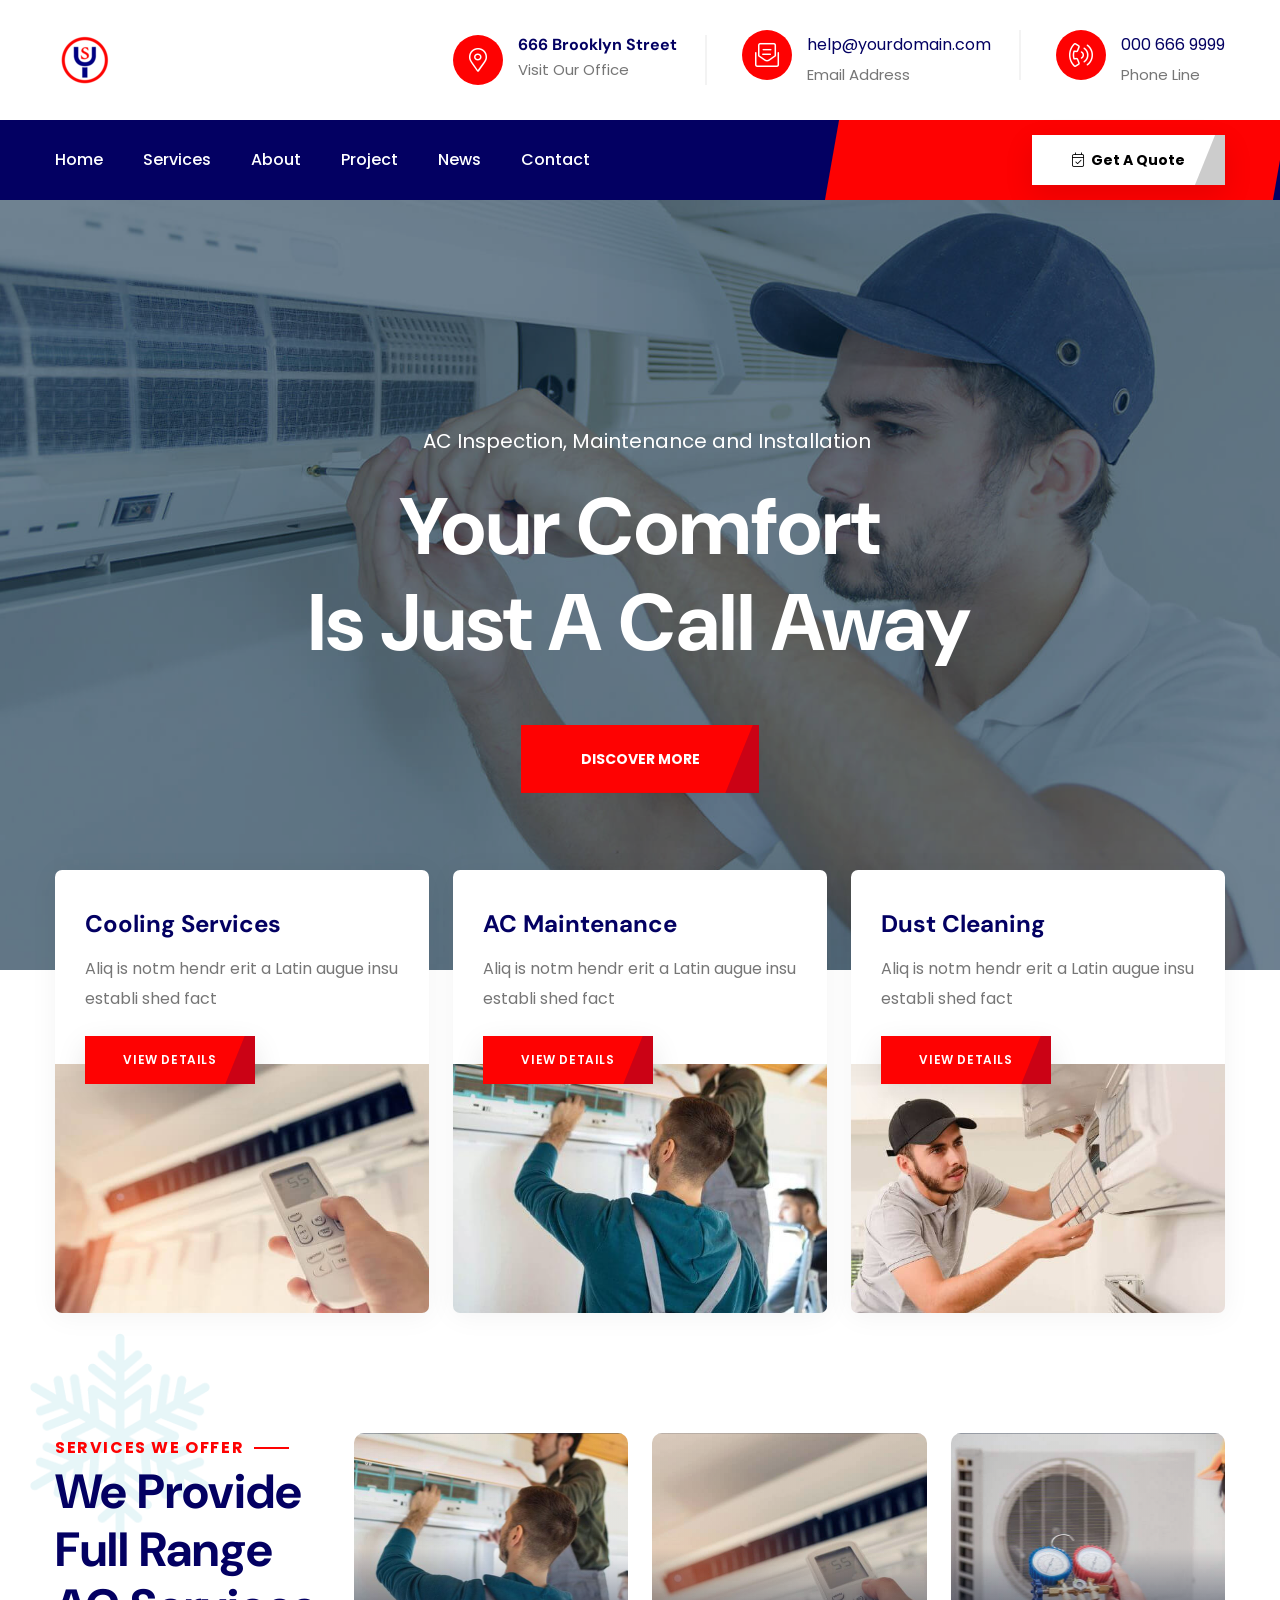
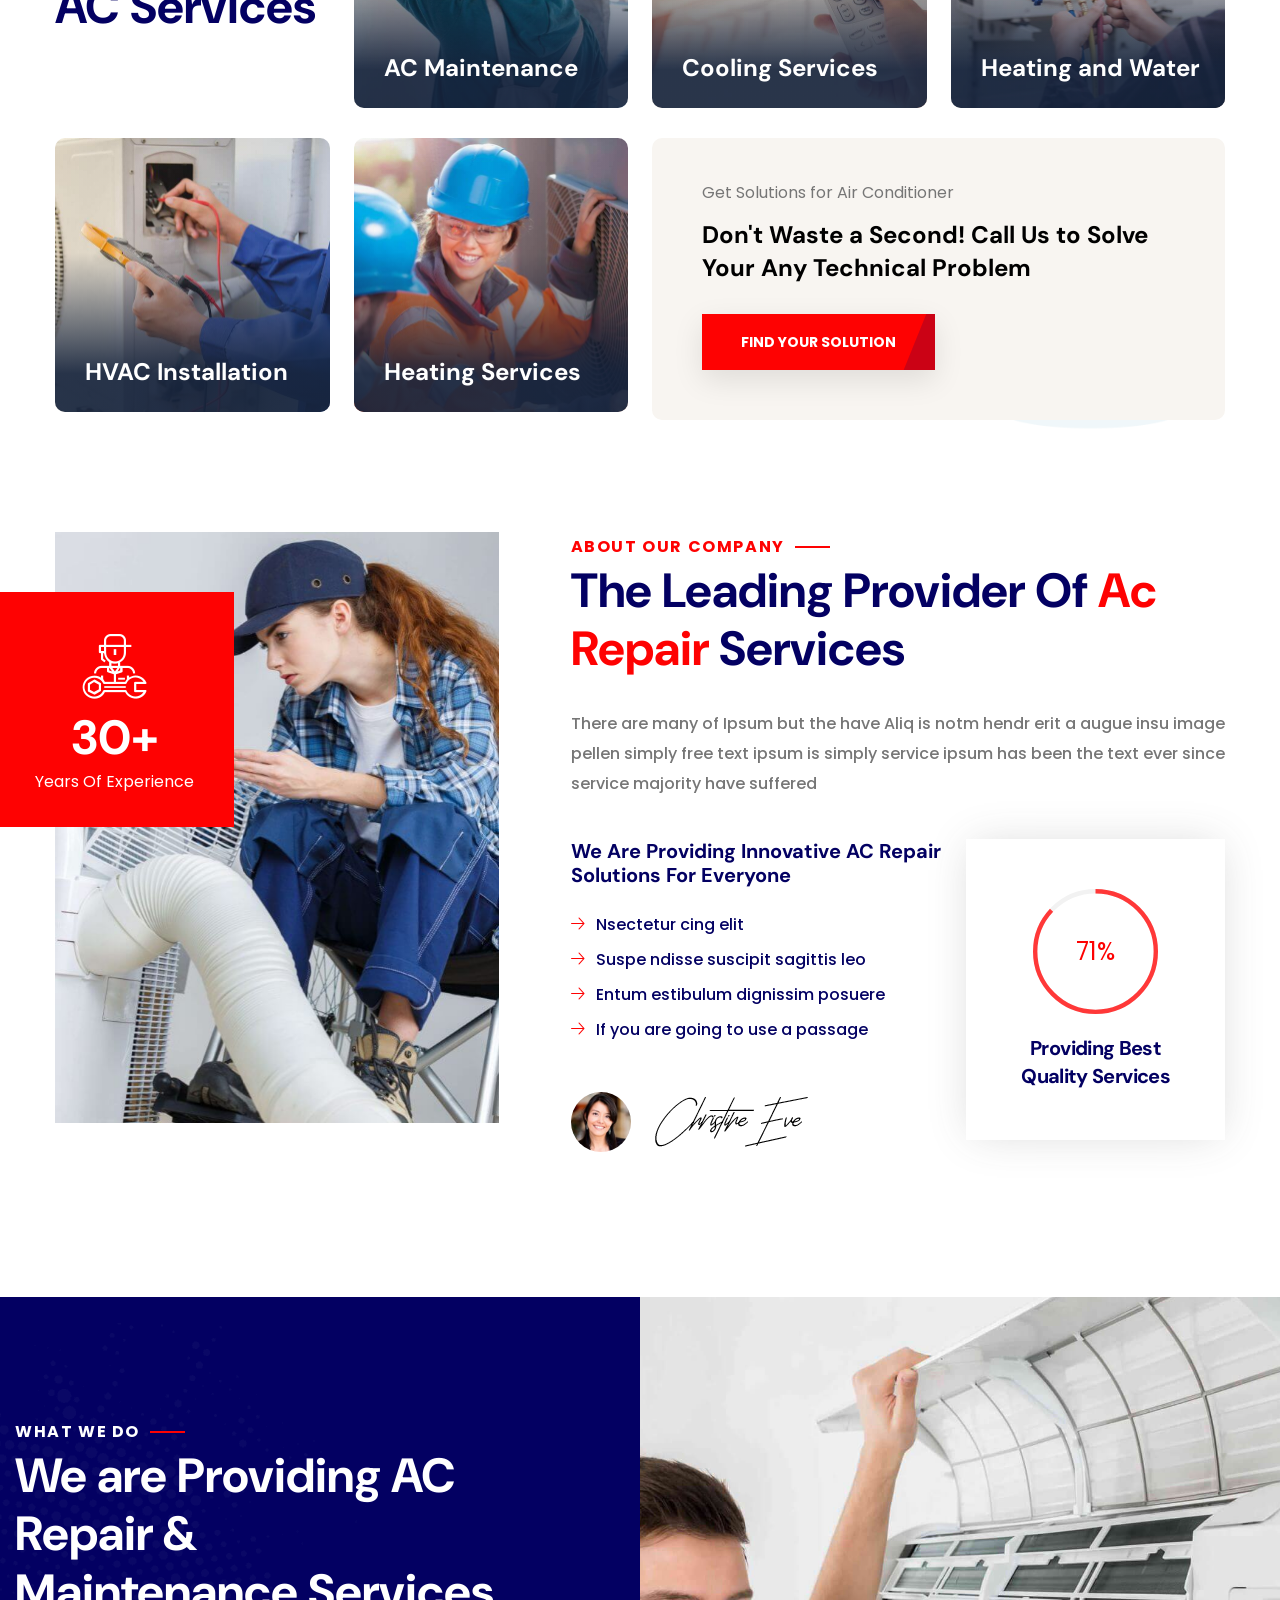
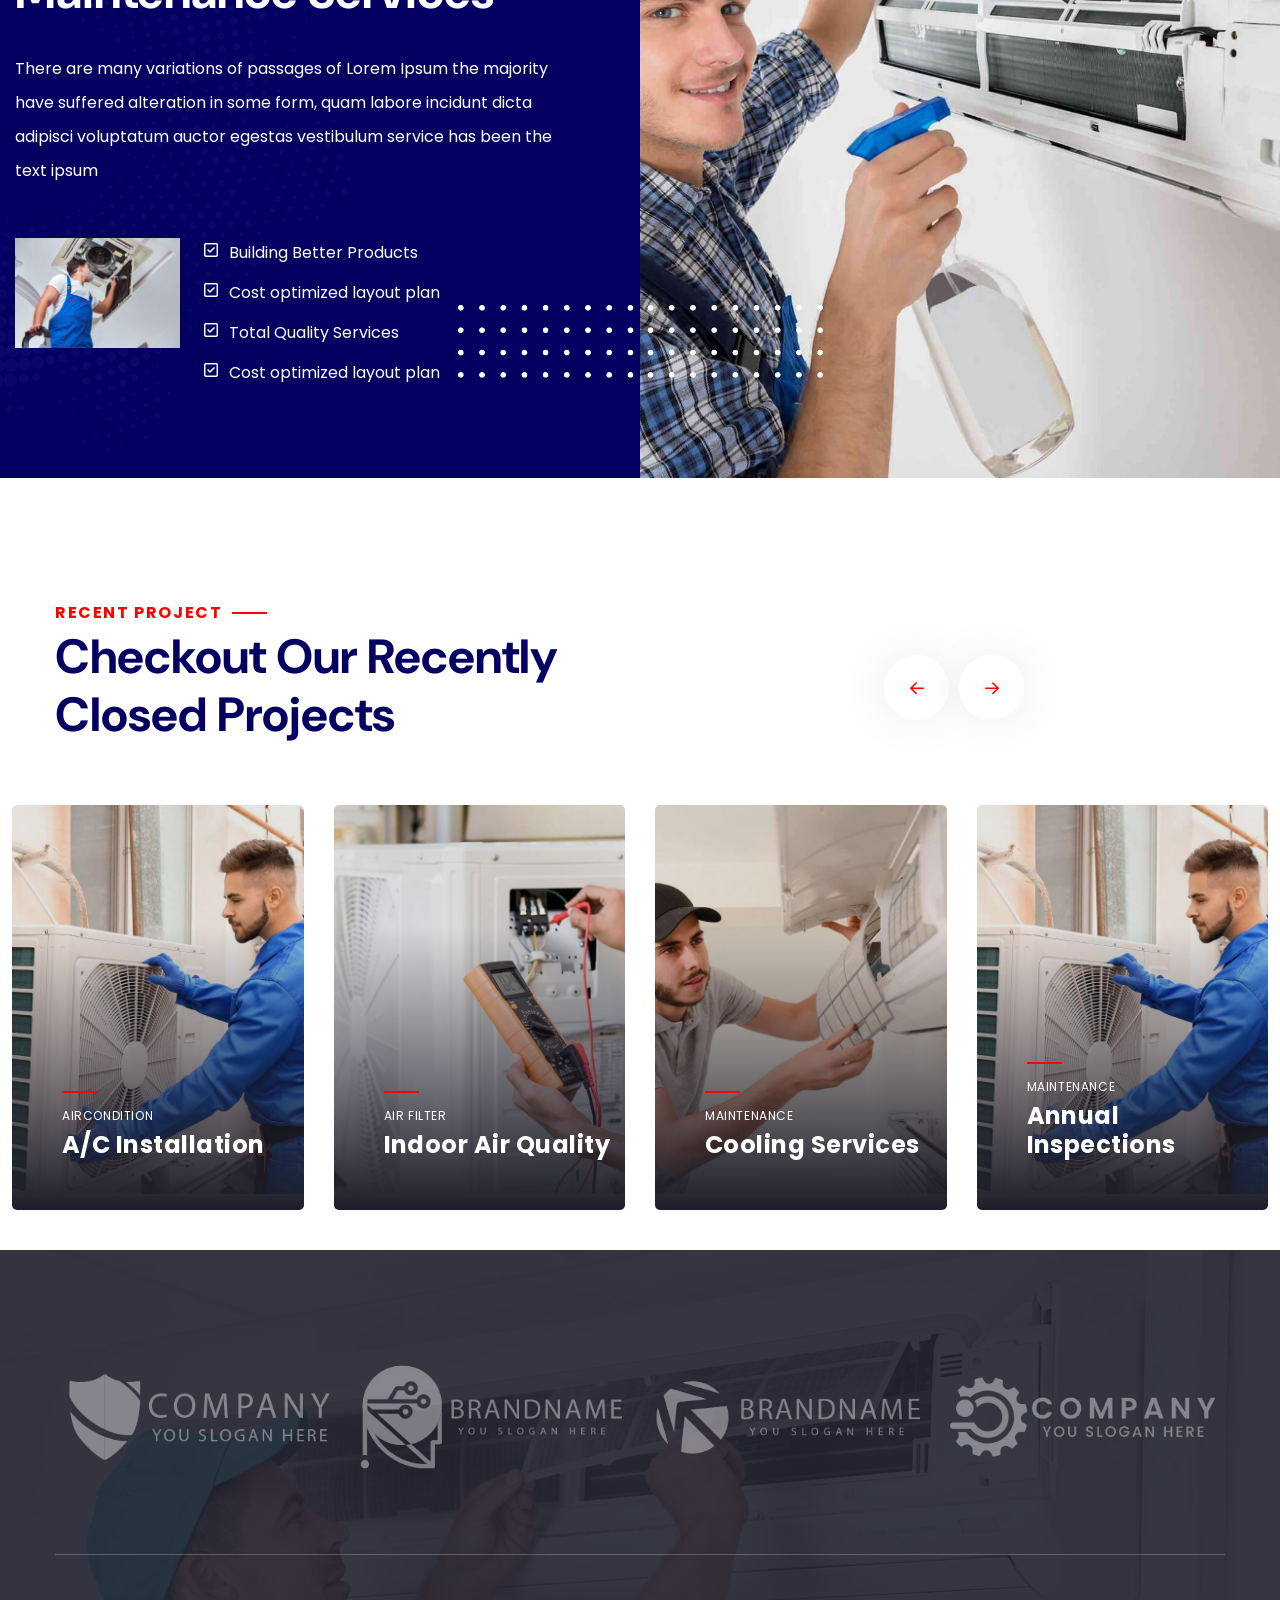
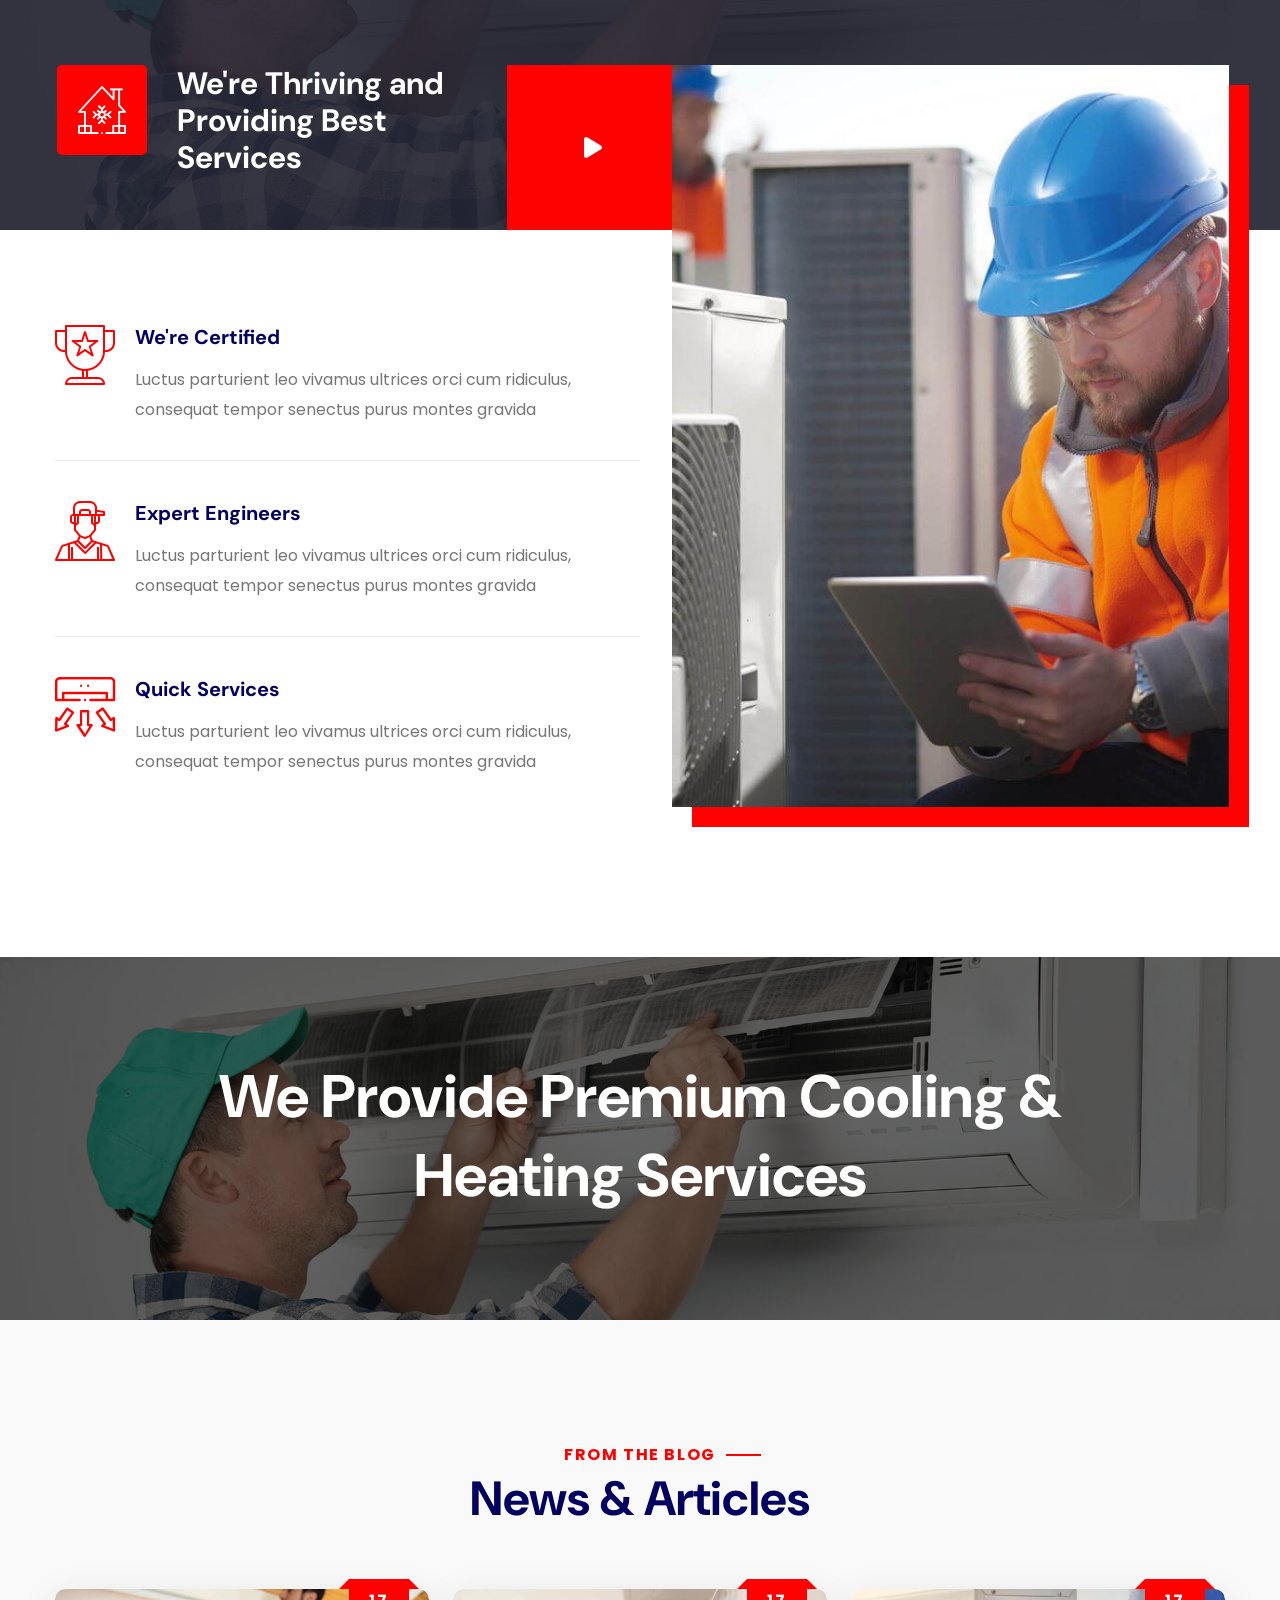
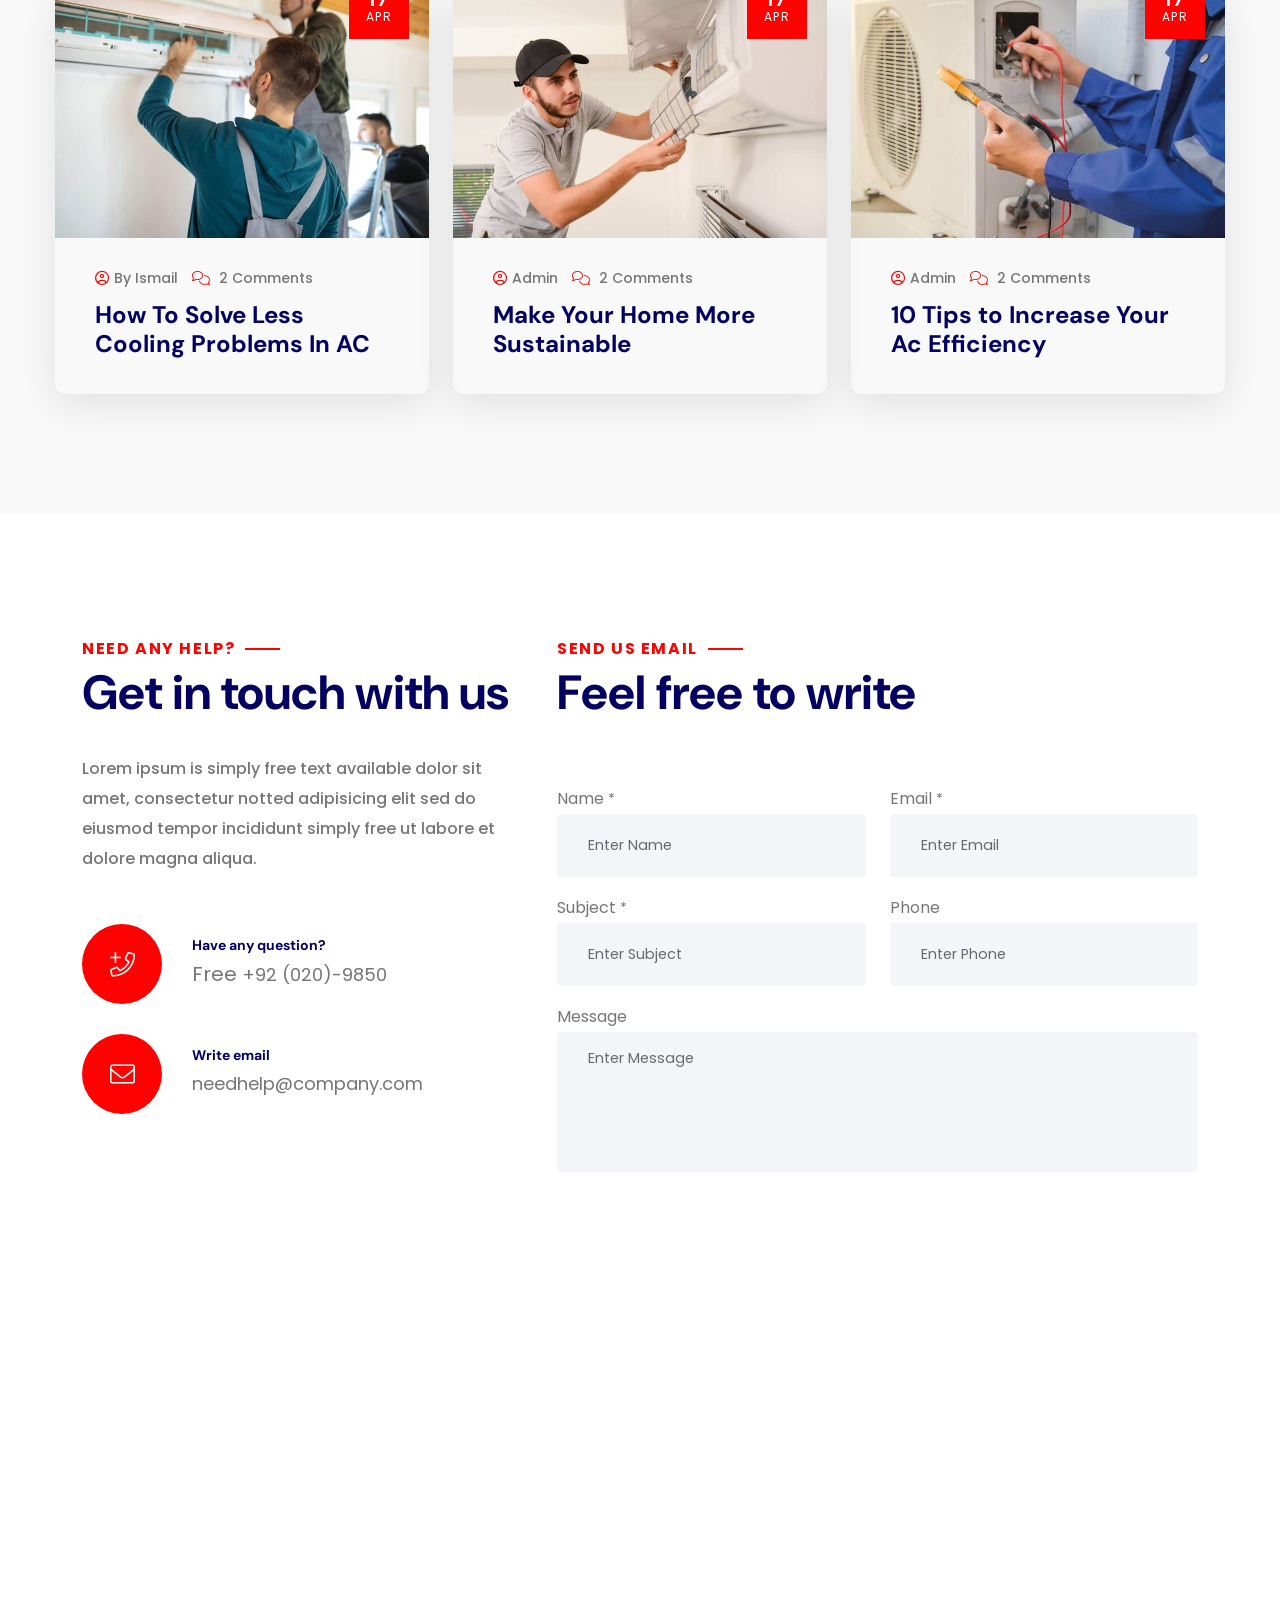
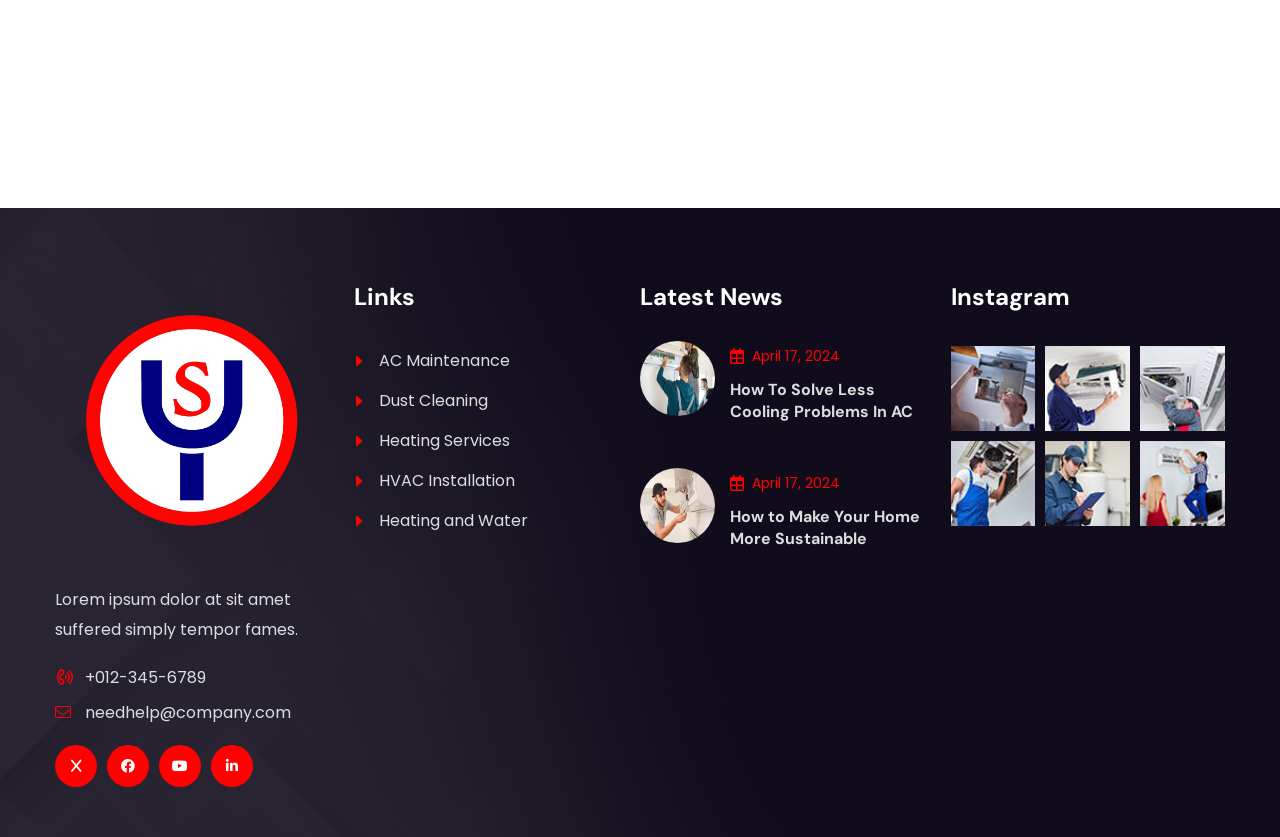
<file: index-3.html>
<!DOCTYPE html><html lang="en"><head>
<meta charset="utf-8">
<title>Cooltech - Air Conditioning & Heating HTML | Home Page 04 Single</title>
<!-- Stylesheets -->
<link href="css/bootstrap.min.css" rel="stylesheet">
<link href="css/settings.css" rel="stylesheet" type="text/css">
<!-- REVOLUTION SETTINGS STYLES -->
<link href="css/layers.css" rel="stylesheet" type="text/css">
<!-- REVOLUTION LAYERS STYLES -->
<link href="css/navigation.css" rel="stylesheet" type="text/css">
<!-- REVOLUTION NAVIGATION STYLES -->
<link href="css/style-3.css" rel="stylesheet">
<link href="css/responsive.css" rel="stylesheet">

<link rel="shortcut icon" href="images/favicon.png" type="image/x-icon">
<link rel="icon" href="images/favicon.png" type="image/x-icon">

<!-- Responsive -->
<meta http-equiv="X-UA-Compatible" content="IE=edge">
<meta name="viewport" content="width=device-width, initial-scale=1.0, maximum-scale=1.0, user-scalable=0">
<!--[if lt IE 9]><script src="https://cdnjs.cloudflare.com/ajax/libs/html5shiv/3.7.3/html5shiv.js"></script><![endif]-->
<!--[if lt IE 9]><script src="js/respond.js"></script><![endif]-->
</head>

<body>

<div class="page-wrapper">
  
  <!-- Preloader -->
  <div class="preloader"></div>

  <!-- Main Header-->
  <header class="main-header header-style-four">
    <!-- Header Top -->
    <div class="header-top m-0">
      <div class="auto-container">
        <div class="row justify-content-between">
          <div class="col-lg-3 col-xl-3">
            <div class="logo-box">
              <div class="logo"><a href="index.html"><img src="images/logo.png" alt="" title="Oitech"></a></div>
            </div>
          </div>
          <div class="col-lg-9 col-xl-8">
            <div class="header-top-iconbox d-flex align-items-center justify-content-between">
              <div class="iconbox">
                <span class="icon fal fa-location-dot"></span>
                <h6 class="title font-size-16 mb-0">666 Brooklyn Street</h6>
                <p class="text font-size-15 mb-0">Visit Our Office</p>
              </div>
              <div class="iconbox">
                <span class="icon fal fa-envelope-open-text"></span>
                <a href="/cdn-cgi/l/email-protection#ddb5b8b1ad9da4b2a8afb9b2b0bcb4b3f3beb2b0" class="title font-size-16 mb-0"><span class="__cf_email__" data-cfemail="2f474a435f6f56405a5d4b40424e4641014c4042">[email�protected]</span></a>
                <p class="text font-size-15 mb-0">Email Address</p>
              </div>
              <div class="iconbox">
                <span class="icon fal fa-phone-volume"></span>
                <a href="tel:01234567890" class="title font-size-16 mb-0">000 666 9999</a>
                <p class="text font-size-15 mb-0">Phone Line</p>
              </div>
            </div>
          </div>
        </div>
      </div>
    </div>
    <!-- Header Top -->

    <!-- Header Lower -->
    <div class="header-lower">
      <div class="auto-container">
        <!-- Main box -->
        <div class="main-box">
          <!--Nav Box-->
          <div class="nav-outer">
            <nav class="nav main-menu">
              <ul class="navigation onepage-nav">
                <li class="current"><a href="#home">Home</a></li>
                <li><a href="#services">Services</a></li>
                <li><a href="#about">About</a></li>
                <li><a href="#project">Project</a></li>
                <li><a href="#news">News</a></li>
                <li><a href="#contact">Contact</a></li>
              </ul>
            </nav>
            <!-- Main Menu End-->

            <div class="outer-box">
              <a href="page-contact.html" class="theme-btn btn-style-two"><span class="btn-title"><i class="fal fa-calendar-check pe-1"></i> get a quote</span></a>
              <!-- Mobile Nav toggler -->
              <div class="mobile-nav-toggler"><span class="icon lnr-icon-bars"></span></div>
            </div>
          </div>
        </div>
      </div>
    </div>
    <!-- End Header Lower -->

    <!-- Mobile Menu  -->
    <div class="mobile-menu">
      <div class="menu-backdrop"></div>

      <!--Here Menu Will Come Automatically Via Javascript / Same Menu as in Header-->
      <nav class="menu-box">
        <div class="upper-box">
          <div class="nav-logo"><a href="index.html"><img src="images/logo-2.png" alt="" title=""></a></div>
          <div class="close-btn"><i class="icon fa fa-times"></i></div>
        </div>

        <ul class="navigation onepage-nav clearfix">
          <!--Keep This Empty / Menu will come through Javascript-->
        </ul>
        <ul class="contact-list-one">
          <li>
            <!-- Contact Info Box -->
            <div class="contact-info-box">
              <i class="icon lnr-icon-phone-handset"></i>
              <span class="title">Call Now</span>
              <a href="tel:+012-345-6789">+012-345-6789</a>
            </div>
          </li>
          <li>
            <!-- Contact Info Box -->
            <div class="contact-info-box">
              <span class="icon lnr-icon-envelope1"></span>
              <span class="title">Send Email</span>
              <a href="/cdn-cgi/l/email-protection#640c01081424070b0914050a1d4a070b09"><span class="__cf_email__" data-cfemail="c0a8a5acb080a3afadb0a1aeb9eea3afad">[email�protected]</span></a>
            </div>
          </li>
          <li>
            <!-- Contact Info Box -->
            <div class="contact-info-box">
              <span class="icon lnr-icon-clock"></span>
              <span class="title">Opening Hour</span>
              Mon - Sat 8:00 - 6:30, Sunday - CLOSED
            </div>
          </li>
        </ul>

        <ul class="social-links">
          <li><a href="#"><i class="fa fa-x"></i></a></li>
          <li><a href="#"><i class="fab fa-facebook-f"></i></a></li>
          <li><a href="#"><i class="fab fa-pinterest"></i></a></li>
          <li><a href="#"><i class="fab fa-instagram"></i></a></li>
        </ul>
      </nav>
    </div>
    <!-- End Mobile Menu -->

    <!-- Header Search -->
    <div class="search-popup">
      <span class="search-back-drop"></span>
      <button class="close-search"><span class="fa fa-times"></span></button>

      <div class="search-inner">
        <form method="post" action="index.html">
          <div class="form-group">
            <input type="search" name="search-field" value="" placeholder="Search..." required="">
            <button type="submit"><i class="fa fa-search"></i></button>
          </div>
        </form>
      </div>
    </div>
    <!-- End Header Search -->

    <!-- Sticky Header  -->
    <div class="sticky-header">
      <div class="auto-container">
        <div class="inner-container">
          <!--Logo-->
          <div class="logo">
            <a href="index.html" title=""><img src="images/logo.png" alt="" title=""></a>
          </div>

          <!--Right Col-->
          <div class="nav-outer">
            <!-- Main Menu -->
            <nav class="main-menu">
              <div class="navbar-collapse show collapse clearfix">
                <ul class="navigation onepage-nav clearfix">
                  <!--Keep This Empty / Menu will come through Javascript-->
                </ul>
              </div>
            </nav><!-- Main Menu End-->

            <!--Mobile Navigation Toggler-->
            <div class="mobile-nav-toggler"><span class="icon lnr-icon-bars"></span></div>
          </div>
        </div>
      </div>
    </div><!-- End Sticky Menu -->
  </header>
  <!--End Main Header -->

  <!--Main Slider-->
<section id="home" class="main-slider-two">
  <div class="rev_slider_wrapper fullwidthbanner-container" id="rev_slider_one_wrapper" data-source="gallery">
    <div class="rev_slider fullwidthabanner" id="rev_slider_one" data-version="5.4.1">
      <ul>

        <!-- Slide 1 -->
        <li data-index="rs-1" data-transition="zoomout">
          <img src="images/slider1-2.jpg" alt="" class="rev-slidebg">

          <div class="tp-caption text-center"
            data-paddingbottom="[0,0,0,0]" data-paddingleft="[15,15,15,15]" data-paddingright="[0,0,0,0]" data-paddingtop="[0,0,0,0]"
            data-responsive_offset="on" data-type="text" data-height="none"
            data-width="['825','825','825','480']" data-whitespace="normal"
            data-hoffset="['0','0','0','0']" data-voffset="['-150','-150','-150','-130']"
            data-x="['center','center','center','center']" data-y="['middle','middle','middle','middle']"
            data-textalign="['top','top','top','top']"
            data-frames='[{"delay":1000,"speed":1500,"frame":"0","from":"y:[-100%];","mask":"x:0px;y:0px;s:inherit;e:inherit;","to":"o:1;","ease":"power3.easeInOut"},{"delay":"wait","speed":300,"frame":"999","to":"auto:auto;","ease":"power3.easeInOut"}]'>
            <span class="title">AC Inspection, Maintenance and Installation</span>
          </div>

          <div class="tp-caption text-center"
            data-paddingbottom="[0,0,0,0]" data-paddingleft="[15,15,15,15]" data-paddingright="[15,15,15,15]" data-paddingtop="[0,0,0,0]"
            data-responsive_offset="on" data-type="text" data-height="none"
            data-width="['825','825','825','500']" data-whitespace="normal"
            data-hoffset="['0','0','0','0']" data-voffset="['-10','0','0','0']"
            data-x="['center','center','center','center']" data-y="['middle','middle','middle','middle']"
            data-textalign="['top','top','top','top']"
            data-frames='[{"delay":1000,"speed":1500,"frame":"0","from":"y:[-100%];","mask":"x:0px;y:0px;s:inherit;e:inherit;","to":"o:1;","ease":"power3.easeInOut"},{"delay":"wait","speed":300,"frame":"999","to":"auto:auto;","ease":"power3.easeInOut"}]'>
            <h2 class="text-white">Your Comfort <br class="d-none d-lg-block"> is Just A Call Away</h2>
          </div>

          <div class="tp-caption text-center"
            data-paddingbottom="[0,0,0,0]" data-paddingleft="[15,15,15,15]" data-paddingright="[15,15,15,15]" data-paddingtop="[0,0,0,0]"
            data-responsive_offset="on" data-type="text" data-height="none"
            data-width="['700','750','700','450']" data-whitespace="normal"
            data-hoffset="['0','0','0','0']" data-voffset="['180','210','180','180']"
            data-x="['center','center','center','center']" data-y="['middle','middle','middle','middle']"
            data-textalign="['top','top','top','top']"
            data-frames='[{"delay":1000,"speed":1500,"frame":"0","from":"y:[-100%];","mask":"x:0px;y:0px;s:inherit;e:inherit;","to":"o:1;","ease":"power3.easeInOut"},{"delay":"wait","speed":300,"frame":"999","to":"auto:auto;","ease":"power3.easeInOut"}]'>
            <a href="page-about.html" class="theme-btn btn-style-one"><span class="btn-title">Discover More</span></a>
          </div>
        </li>

        <!-- Slide 2 -->
        <li data-index="rs-2" data-transition="zoomin">
          <img src="images/slider1-3.jpg" alt="" class="rev-slidebg">

          <div class="tp-caption text-center"
            data-paddingbottom="[0,0,0,0]" data-paddingleft="[15,15,15,15]" data-paddingright="[0,0,0,0]" data-paddingtop="[0,0,0,0]"
            data-responsive_offset="on" data-type="text" data-height="none"
            data-width="['750','750','750','480']" data-whitespace="normal"
            data-hoffset="['0','0','0','0']" data-voffset="['-150','-150','-150','-130']"
            data-x="['center','center','center','center']" data-y="['middle','middle','middle','middle']"
            data-textalign="['top','top','top','top']"
            data-frames='[{"delay":1000,"speed":1500,"frame":"0","from":"y:[-100%];","mask":"x:0px;y:0px;s:inherit;e:inherit;","to":"o:1;","ease":"power3.easeInOut"},{"delay":"wait","speed":300,"frame":"999","to":"auto:auto;","ease":"power3.easeInOut"}]'>
            <span class="title">Only High Quality Service Provider</span>
          </div>

          <div class="tp-caption text-center"
            data-paddingbottom="[0,0,0,0]" data-paddingleft="[15,15,15,15]" data-paddingright="[15,15,15,15]" data-paddingtop="[0,0,0,0]"
            data-responsive_offset="on" data-type="text" data-height="none"
            data-width="['825','825','825','500']" data-whitespace="normal"
            data-hoffset="['0','0','0','0']" data-voffset="['-10','0','0','0']"
            data-x="['center','center','center','center']" data-y="['middle','middle','middle','middle']"
            data-textalign="['top','top','top','top']"
            data-frames='[{"delay":1000,"speed":1500,"frame":"0","from":"y:[-100%];","mask":"x:0px;y:0px;s:inherit;e:inherit;","to":"o:1;","ease":"power3.easeInOut"},{"delay":"wait","speed":300,"frame":"999","to":"auto:auto;","ease":"power3.easeInOut"}]'>
            <h2 class="text-white">Best Service <br class="d-none d-lg-block">With Affordable Cost</h2>
          </div>

          <div class="tp-caption text-center"
            data-paddingbottom="[0,0,0,0]" data-paddingleft="[15,15,15,15]" data-paddingright="[15,15,15,15]" data-paddingtop="[0,0,0,0]"
            data-responsive_offset="on" data-type="text" data-height="none"
            data-width="['700','750','700','450']" data-whitespace="normal"
            data-hoffset="['0','0','0','0']" data-voffset="['180','210','180','180']"
            data-x="['center','center','center','center']" data-y="['middle','middle','middle','middle']"
            data-textalign="['top','top','top','top']"
            data-frames='[{"delay":1000,"speed":1500,"frame":"0","from":"y:[-100%];","mask":"x:0px;y:0px;s:inherit;e:inherit;","to":"o:1;","ease":"power3.easeInOut"},{"delay":"wait","speed":300,"frame":"999","to":"auto:auto;","ease":"power3.easeInOut"}]'>
            <a href="page-about.html" class="theme-btn btn-style-one"><span class="btn-title">Discover More</span></a>
          </div>
        </li>

        <!-- Slide 3 -->
        <li data-index="rs-3" data-transition="zoomin">
          <img src="images/slider1-4.jpg" alt="" class="rev-slidebg">

          <div class="tp-caption text-center"
            data-paddingbottom="[0,0,0,0]" data-paddingleft="[15,15,15,15]" data-paddingright="[0,0,0,0]" data-paddingtop="[0,0,0,0]"
            data-responsive_offset="on" data-type="text" data-height="none"
            data-width="['750','750','750','480']" data-whitespace="normal"
            data-hoffset="['0','0','0','0']" data-voffset="['-150','-150','-150','-130']"
            data-x="['center','center','center','center']" data-y="['middle','middle','middle','middle']"
            data-textalign="['top','top','top','top']"
            data-frames='[{"delay":1000,"speed":1500,"frame":"0","from":"y:[-100%];","mask":"x:0px;y:0px;s:inherit;e:inherit;","to":"o:1;","ease":"power3.easeInOut"},{"delay":"wait","speed":300,"frame":"999","to":"auto:auto;","ease":"power3.easeInOut"}]'>
            <span class="title">Only High Quality Service Provider</span>
          </div>

          <div class="tp-caption text-center"
            data-paddingbottom="[0,0,0,0]" data-paddingleft="[15,15,15,15]" data-paddingright="[15,15,15,15]" data-paddingtop="[0,0,0,0]"
            data-responsive_offset="on" data-type="text" data-height="none"
            data-width="['825','825','825','500']" data-whitespace="normal"
            data-hoffset="['0','0','0','0']" data-voffset="['-10','0','0','0']"
            data-x="['center','center','center','center']" data-y="['middle','middle','middle','middle']"
            data-textalign="['top','top','top','top']"
            data-frames='[{"delay":1000,"speed":1500,"frame":"0","from":"y:[-100%];","mask":"x:0px;y:0px;s:inherit;e:inherit;","to":"o:1;","ease":"power3.easeInOut"},{"delay":"wait","speed":300,"frame":"999","to":"auto:auto;","ease":"power3.easeInOut"}]'>
            <h2 class="text-white">Best Top-Notch <br class="d-none d-lg-block">Maintenance Service</h2>
          </div>

          <div class="tp-caption text-center"
            data-paddingbottom="[0,0,0,0]" data-paddingleft="[15,15,15,15]" data-paddingright="[15,15,15,15]" data-paddingtop="[0,0,0,0]"
            data-responsive_offset="on" data-type="text" data-height="none"
            data-width="['700','750','700','450']" data-whitespace="normal"
            data-hoffset="['0','0','0','0']" data-voffset="['180','210','180','180']"
            data-x="['center','center','center','center']" data-y="['middle','middle','middle','middle']"
            data-textalign="['top','top','top','top']"
            data-frames='[{"delay":1000,"speed":1500,"frame":"0","from":"y:[-100%];","mask":"x:0px;y:0px;s:inherit;e:inherit;","to":"o:1;","ease":"power3.easeInOut"},{"delay":"wait","speed":300,"frame":"999","to":"auto:auto;","ease":"power3.easeInOut"}]'>
            <a href="page-about.html" class="theme-btn btn-style-one"><span class="btn-title">Learn More</span></a>
          </div>
        </li>

      </ul>
    </div>
  </div>
</section>

  <!-- End Main Slider-->

  <!-- Services Section -->
  <section id="services" class="service-section pt-0 pt-md-100 pb-md-70 pb-90">
    <div class="auto-container">
      <div class="row">
        <!-- Service Block -->
        <div class="service-block-three col-md-6 col-lg-4">
          <div class="inner-box">
            <div class="lower-content">
              <a href="page-about.html" class="read-more theme-btn btn-style-one"><span class="btn-title">View Details</span></a>
              <h4 class="title"><a href="page-service-details.html">Cooling Services</a></h4>
              <div class="text">Aliq is notm hendr erit a Latin augue insu establi shed fact</div>
            </div>
            <div class="image-box">
              <figure class="image overlay-anim"><img src="images/service1-1.jpg" alt=""></figure>
            </div>
          </div>
        </div>
        <!-- Service Block -->
        <div class="service-block-three col-md-6 col-lg-4">
          <div class="inner-box">
            <div class="lower-content">
              <a href="page-about.html" class="read-more theme-btn btn-style-one"><span class="btn-title">View Details</span></a>
              <h4 class="title"><a href="page-service-details.html">AC Maintenance</a></h4>
              <div class="text">Aliq is notm hendr erit a Latin augue insu establi shed fact</div>
            </div>
            <div class="image-box">
              <figure class="image overlay-anim"><img src="images/service1-2.jpg" alt=""></figure>
            </div>
          </div>
        </div>
        <!-- Service Block -->
        <div class="service-block-three col-md-6 col-lg-4">
          <div class="inner-box">
            <div class="lower-content">
              <a href="page-about.html" class="read-more theme-btn btn-style-one"><span class="btn-title">View Details</span></a>
              <h4 class="title"><a href="page-service-details.html">Dust Cleaning</a></h4>
              <div class="text">Aliq is notm hendr erit a Latin augue insu establi shed fact</div>
            </div>
            <div class="image-box">
              <figure class="image overlay-anim"><img src="images/service1-3.jpg" alt=""></figure>
            </div>
          </div>
        </div>
      </div>
    </div>
  </section>
  <!-- End Services Section -->

  <section id="services" class="service-section-two pt-0 pb-90">
    <div class="floating-object1 bounce-y"><img src="images/icons/floating-obj1.png" alt=""></div>
    <div class="floating-object2 bounce-y"><img src="images/icons/floating-obj3.png" alt=""></div>
    <div class="auto-container">
      <div class="row">
        <!-- Service Block -->
        <div class="col-sm-6 col-lg-4 col-xl-3">
          <div class="sec-title">
            <span class="sub-title">SERVICES WE OFFER</span>
            <h2>We Provide Full Range AC Services</h2>
          </div>
        </div>
        <div class="col-sm-6 col-lg-4 col-xl-3">
          <div class="service-block-two">
            <div class="inner-box">
              <div class="image-box">
                <figure class="image overlay-anim mb-0"><img src="images/resource/service2-1.jpg" alt=""></figure>
              </div>
              <div class="lower-content">
                <h4 class="title"><a href="page-service-details.html">AC Maintenance</a></h4>
              </div>
            </div>
          </div>
        </div>
        <div class="col-sm-6 col-lg-4 col-xl-3">
          <div class="service-block-two">
            <div class="inner-box">
              <div class="image-box">
                <figure class="image overlay-anim mb-0"><img src="images/resource/service2-2.jpg" alt=""></figure>
              </div>
              <div class="lower-content">
                <h4 class="title"><a href="page-service-details.html">Cooling Services</a></h4>
              </div>
            </div>
          </div>
        </div>
        <div class="col-sm-6 col-lg-4 col-xl-3">
          <div class="service-block-two">
            <div class="inner-box">
              <div class="image-box">
                <figure class="image overlay-anim mb-0"><img src="images/resource/service2-3.jpg" alt=""></figure>
              </div>
              <div class="lower-content">
                <h4 class="title"><a href="page-service-details.html">Heating and Water</a></h4>
              </div>
            </div>
          </div>
        </div>
        <div class="col-sm-6 col-lg-4 col-xl-3">
          <div class="service-block-two">
            <div class="inner-box">
              <div class="image-box">
                <figure class="image overlay-anim mb-0"><img src="images/resource/service2-4.jpg" alt=""></figure>
              </div>
              <div class="lower-content">
                <h4 class="title"><a href="page-service-details.html">HVAC Installation</a></h4>
              </div>
            </div>
          </div>
        </div>
        <div class="col-sm-6 col-lg-4 col-xl-3">
          <div class="service-block-two">
            <div class="inner-box">
              <div class="image-box">
                <figure class="image overlay-anim mb-0"><img src="images/resource/service2-5.jpg" alt=""></figure>
              </div>
              <div class="lower-content">
                <h4 class="title"><a href="page-service-details.html">Heating Services</a></h4>
              </div>
            </div>
          </div>
        </div>
        <div class="col-md-8 col-lg-6">
          <!-- Service Block -->
          <div class="service-block-two style2">
            <div class="inner-box">
              <div class="lower-content">
                <p>Get Solutions for Air Conditioner</p>
                <h4 class="title"><a href="page-service-details.html">Don't Waste a Second! Call Us to Solve Your Any Technical Problem</a></h4>
                <a href="page-about.html" class="theme-btn btn-style-one"><span class="btn-title">Find your solution</span></a>
              </div>
            </div>
          </div>
        </div>
      </div>
    </div>
  </section>
  
  <!-- About Section -->
  <section id="about" class="about-section-five pt-0 pb-60">
    <div class="auto-container">
      <div class="row">
        <!-- Image Column -->
        <div class="image-column col-xl-5">
          <div class="inner-column wow fadeInLeft">
            <figure class="image-1 overlay-anim wow fadeInUp">
              <img src="images/about4-1.jpg" alt="">
            </figure>
            <div class="feature-box bounce-y">
              <div class="box-wrapper">
                <i class="icon flaticon-ac1-mechanic"></i>
                <div class="icon-text">
                  <h4 class="title">30+</h4>
                  <h6 class="text">Years Of Experience</h6>
                </div>
              </div>
            </div>
          </div>
        </div>
        <div class="content-column pl-lg-15 col-xl-7 wow fadeInLeft" data-wow-delay="300ms">
          <div class="inner-column">
            <div class="sec-title">
              <span class="sub-title">About Our Company</span>
              <h2>The Leading Provider Of <span class="color1">Ac Repair</span> Services</h2>
              <div class="text">There are many of Ipsum but the have Aliq is notm hendr erit a augue insu image pellen simply free text ipsum is simply service ipsum has been the text ever since service majority have suffered</div>
              <div class="row mt-40">
                <div class="about-block-five col-md-7">
                  <h4 class="font-size-20">We Are Providing Innovative AC Repair Solutions For Everyone</h4>
                  <ul class="list-style-two mb-50 mt-25">
                    <li><i class="fal fa-arrow-right"></i> Nsectetur cing elit</li>
                    <li><i class="fal fa-arrow-right"></i> Suspe ndisse suscipit sagittis leo</li>
                    <li><i class="fal fa-arrow-right"></i> Entum estibulum dignissim posuere</li>
                    <li><i class="fal fa-arrow-right"></i> If you are going to use a passage</li>
                  </ul>
                  <div class="d-sm-flex">
                    <div class="text-block">
                      <div class="d-flex align-items-center mb-5 mb-sm-0">
                        <img class="icon" src="images/testimonial-2.jpg" alt="">
                        <div class="ms-4">
                          <img src="images/signature.png" alt="">
                        </div>
                      </div>
                    </div>
                  </div>
                </div>
                <div class="about-block-five col-md-5">
                  <div class="graph-box">
                    <!-- Pie Graph -->
                    <div class="pie-graph">
                      <div class="graph-outer">
                        <input type="text" class="dial" data-fgcolor="#ff3838" data-bgcolor="#f2f2f2" data-width="125" data-height="125" data-linecap="normal" value="90">
                        <div class="inner-text count-box"><span class="count-text txt" data-stop="90" data-speed="2000"></span>%</div>
                      </div>
                      <h6 class="title">Providing Best <br>Quality Services</h6>
                    </div>
                  </div>
                </div>
              </div>
            </div>
          </div>
        </div>
      </div>
    </div>
  </section>
  <!--Emd About Section -->

  <!-- Why Choose Us -->
  <section class="why-choose-us-three">
    <div class="bg-image overlay-anim" style="background-image: url(images/bg1.jpg)"></div>
    <div class="floating-objects bounce-y d-none d-xl-block"><img src="images/dot-object1.png" alt=""></div>
    <div class="large-container">
      <div class="row">
        <!-- Content Column -->
        <div class="content-column col-lg-6">
          <div class="inner-column wow fadeInLeft">
            <div class="sec-title light">
              <span class="sub-title">WHAT WE DO</span>
              <h2>We are Providing AC Repair & <br class="d-none d-xl-block">Maintenance Services</h2>
              <div class="text">There are many variations of passages of Lorem Ipsum the majority have suffered alteration in some form, quam labore incidunt dicta adipisci voluptatum auctor egestas vestibulum service has been the text ipsum</div>
            </div>
            <div class="row">
              <!-- Feature Block Four-->
              <div class="feature-block-two col-lg-4">
                <div class="inner-box overlay-anim">
                  <img src="images/news-6.jpg" alt="">
                </div>
              </div>
              <!-- Feature Block Four -->
              <div class="feature-block-two col-lg-8">
                <ul class="list-style-four mb-50">
                  <li><i class="far fa-square-check"></i> Building Better Products</li>
                  <li><i class="far fa-square-check"></i> Cost optimized layout plan</li>
                  <li><i class="far fa-square-check"></i> Total Quality Services</li>
                  <li><i class="far fa-square-check"></i> Cost optimized layout plan</li>
                </ul>
              </div>
            </div>
          </div>
        </div>
        <!-- Image Column -->
        <div class="image-column col-lg-6"></div>
      </div>
    </div>
  </section>
  <!-- End Why Choose Us -->

  <!-- Project Section -->
  <section id="project" class="project-section-home4 pt-120 pb-0 pb-md-100">
    <div class="auto-container">
      <div class="sec-title">
        <span class="sub-title">Recent Project</span>
        <h2>Checkout Our Recently <br>Closed Projects</h2>
      </div>
    </div>
    <div class="container-fluid py-0">
      <div class="row">
        <div class="home4-project-slider owl-carousel owl-theme">
          <!-- Project Block -->
          <div class="project-block-two wow fadeInUp">
            <div class="inner-box">
              <div class="image-box">
                <figure class="image">
                  <a class="icon far fa-plus" href="page-project-details.html"></a>
                  <a class="w-100 lightbox-image" href="images/resource/project-1.jpg"><img src="images/project-1.jpg" alt=""></a>
                </figure>
                <div class="info-box">
                  <span class="cat">AirCondition</span>
                  <h4 class="title my-0"><a href="page-project-details.html">A/C Installation</a></h4>
                </div>
              </div>
            </div>
          </div>
          <!-- Project Block -->
          <div class="project-block-two wow fadeInUp">
            <div class="inner-box">
              <div class="image-box">
                <figure class="image">
                  <a class="icon far fa-plus" href="page-project-details.html"></a>
                  <a class="w-100 lightbox-image" href="images/resource/project-2.jpg"><img src="images/project-2.jpg" alt=""></a>
                </figure>
                <div class="info-box">
                  <span class="cat">Air Filter</span>
                  <h4 class="title my-0"><a href="page-project-details.html">Indoor Air Quality</a></h4>
                </div>
              </div>
            </div>
          </div>
          <!-- Project Block -->
          <div class="project-block-two wow fadeInUp">
            <div class="inner-box">
              <div class="image-box">
                <figure class="image">
                  <a class="icon far fa-plus" href="page-project-details.html"></a>
                  <a class="w-100 lightbox-image" href="images/resource/project-3.jpg"><img src="images/project-3.jpg" alt=""></a>
                </figure>
                <div class="info-box">
                  <span class="cat">Maintenance</span>
                  <h4 class="title my-0"><a href="page-project-details.html">Cooling Services</a></h4>
                </div>
              </div>
            </div>
          </div>
          <!-- Project Block -->
          <div class="project-block-two wow fadeInUp">
            <div class="inner-box">
              <div class="image-box">
                <figure class="image">
                  <a class="icon far fa-plus" href="page-project-details.html"></a>
                  <a class="w-100 lightbox-image" href="images/resource/project-1.jpg"><img src="images/project-1.jpg" alt=""></a>
                </figure>
                <div class="info-box">
                  <span class="cat">Maintenance</span>
                  <h4 class="title my-0"><a href="page-project-details.html">Annual Inspections</a></h4>
                </div>
              </div>
            </div>
          </div>
        </div>
      </div>
    </div>
  </section>
  <!-- End Project Section -->

  <!-- Call-To-Action Section  -->
  <section class="call-to-action style-three pb-200 pb-md--0">
    <div class="auto-container">
      <!-- Sponsors Outer -->
      <div class="sponsors-outer">
        <!--clients carousel-->
        <ul class="clients-carousel nav_none owl-carousel owl-theme border-top-0">
          <li class="client-item"><a href="#"><img src="images/1.png" alt=""></a></li>
          <li class="client-item"><a href="#"><img src="images/2.png" alt=""></a></li>
          <li class="client-item"><a href="#"><img src="images/3.png" alt=""></a></li>
          <li class="client-item"><a href="#"><img src="images/4.png" alt=""></a></li>
          <li class="client-item"><a href="#"><img src="images/5.png" alt=""></a></li>
        </ul>
      </div>
    </div>
  </section>
  <!-- End Call-To-Action Section -->

  <!-- Offer Section Two -->
  <section class="offer-section-two pb-30 pb-md-100">
    <div class="auto-container">
      <div class="row">
        <!-- Content Column -->
        <div class="content-column col-lg-6 pe-0">
          <div class="inner-column">
            <div class="info-box">
              <span class="icon flaticon-ac1-trophy"></span>
              <h5 class="title">We're Certified</h5>
              <div class="text">Luctus parturient leo vivamus ultrices orci cum ridiculus, consequat tempor senectus purus montes gravida</div>
            </div>
            <div class="info-box">
              <span class="icon flaticon-ac1-man-1"></span>
              <h5 class="title">Expert Engineers</h5>
              <div class="text">Luctus parturient leo vivamus ultrices orci cum ridiculus, consequat tempor senectus purus montes gravida</div>
            </div>
            <div class="info-box">
              <span class="icon flaticon-ac1-swing"></span>
              <h5 class="title">Quick Services</h5>
              <div class="text">Luctus parturient leo vivamus ultrices orci cum ridiculus, consequat tempor senectus purus montes gravida</div>
            </div>
          </div>
        </div>
        <!-- Content Column -->
        <div class="image-column col-lg-6">
          <div class="inner-column">
            <div class="image-box">
              <figure class="image overlay-anim"><img src="images/about4-2.jpg" alt=""></figure>
              <div class="video-box wow fadeIn">
                <div class="iconbox">
                  <span class="icon flaticon-ac1-freeze-1"></span>
                  <h3 class="title">We're Thriving and <br class="d-none d-md-block"> Providing Best <br class="d-none d-md-block"> Services</h3>
                </div>
                <a href="https://www.youtube.com/watch?v=Fvae8nxzVz4" class="play-btn lightbox-image"><i class="icon fa fa-play"></i></a>
              </div>
            </div>
          </div>
        </div>
      </div>
    </div>
  </section>
  <!-- End Offer Section -->

  <!-- Call-To-Action Section  -->
  <section class="call-to-action style-four pt-100 pb-90">
    <div class="auto-container">
      <div class="row justify-content-center">
        <div class="col-lg-10">
          <div class="title-column text-center">
            <div class="sec-title light">
              <h1 class="title mb-0">We Provide Premium Cooling & <br class="d-none d-xl-block">Heating Services</h1>
            </div>
          </div>
        </div>
      </div>
    </div>
  </section>
  <!-- End Call-To-Action Section -->

  <!-- News Section -->
  <section id="news" class="news-section pb-90">
    <div class="auto-container">
      <div class="text-center">
        <div class="sec-title">
          <span class="sub-title">From The Blog</span>
          <h2>News & Articles</h2>
        </div>
      </div>
      <div class="row">
        <!-- News Block -->
        <div class="news-block col-lg-4 col-md-6 wow fadeInUp">
          <div class="inner-box">
            <div class="image-box">
              <figure class="image"><a href="news-details.html"><img src="images/news-1.jpg" alt=""></a></figure>
              <span class="date">17 <span class="month">APR</span></span>
            </div>
            <div class="lower-content">
              <ul class="post-info">
                <li><i class="far fa-circle-user"></i>By Ismail</li>
                <li><i class="fa-sharp fal fa-comments fa-fw"></i> 2 Comments</li>
              </ul>
              <h4 class="title"><a href="news-details.html">How To Solve Less Cooling Problems In AC</a></h4>
              <a href="news-details.html" class="read-more">Read More <i class="fa fa-angle-right"></i></a>
            </div>
          </div>
        </div>
        <!-- News Block -->
        <div class="news-block col-lg-4 col-md-6 wow fadeInUp" data-wow-delay="300ms">
          <div class="inner-box">
            <div class="image-box">
              <figure class="image"><a href="news-details.html"><img src="images/news-2.jpg" alt=""></a></figure>
              <span class="date">17 <span class="month">APR</span></span>
            </div>
            <div class="lower-content">
              <ul class="post-info">
                <li><i class="far fa-circle-user"></i>Admin</li>
                <li><i class="fa-sharp fal fa-comments fa-fw"></i> 2 Comments</li>
              </ul>
              <h4 class="title"><a href="news-details.html">Make Your Home More Sustainable</a></h4>
              <a href="news-details.html" class="read-more">Read More <i class="fa fa-angle-right"></i></a>
            </div>
          </div>
        </div>
        <!-- News Block -->
        <div class="news-block col-lg-4 col-md-6 wow fadeInUp" data-wow-delay="600ms">
          <div class="inner-box">
            <div class="image-box">
              <figure class="image"><a href="news-details.html"><img src="images/news-3.jpg" alt=""></a></figure>
              <span class="date">17 <span class="month">APR</span></span>
            </div>
            <div class="lower-content">
              <ul class="post-info">
                <li><i class="far fa-circle-user"></i>Admin</li>
                <li><i class="fa-sharp fal fa-comments fa-fw"></i> 2 Comments</li>
              </ul>
              <h4 class="title"><a href="news-details.html">10 Tips to Increase Your Ac Efficiency</a></h4>
              <a href="news-details.html" class="read-more">Read More <i class="fa fa-angle-right"></i></a>
            </div>
          </div>
        </div>
      </div>
    </div>
  </section>
  <!--End News Section -->

  <!--Contact Details Start-->
  <section id="contact" class="contact-details">
    <div class="container">
      <div class="row">
        <div class="col-xl-5 col-lg-6">
          <div class="contact-details__right">
            <div class="sec-title">
              <span class="sub-title">Need any help?</span>
              <h2>Get in touch with us</h2>
              <div class="text">Lorem ipsum is simply free text available dolor sit amet, consectetur notted adipisicing elit sed do eiusmod tempor incididunt simply free ut labore et dolore magna aliqua.</div>
            </div>
            <ul class="list-unstyled contact-details__info">
              <li>
                <div class="icon">
                  <span class="lnr-icon-phone-plus"></span>
                </div>
                <div class="text">
                  <h6>Have any question?</h6>
                  <a href="tel:980089850"><span>Free</span> +92 (020)-9850</a>
                </div>
              </li>
              <li>
                <div class="icon">
                  <span class="lnr-icon-envelope1"></span>
                </div>
                <div class="text">
                  <h6>Write email</h6>
                  <a href="/cdn-cgi/l/email-protection#244a4141404c41485464474b4954454a5d0a474b49"><span class="__cf_email__" data-cfemail="dfb1bababbb7bab3af9fbcb0b2afbeb1a6f1bcb0b2">[email�protected]</span></a>
                </div>
              </li>
              <!-- <li>
                <div class="icon">
                  <span class="lnr-icon-location"></span>
                </div>
                <div class="text">
                  <h6>Visit anytime</h6>
                  <span>66 broklyn golden street. New York</span>
                </div>
              </li> -->
            </ul>
          </div>
        </div>
        <div class="col-xl-7 col-lg-6">
          <div class="sec-title">
            <span class="sub-title">Send us email</span>
            <h2>Feel free to write</h2>
          </div>
          <!-- Contact Form -->
          <form id="contact_form" name="contact_form" class="" action="includes/sendmail.php" method="post">
            <div class="row">
              <div class="col-sm-6">
                <div class="mb-3">
                  <label>Name <small>*</small></label>
                  <input name="form_name" class="form-control" type="text" placeholder="Enter Name">
                </div>
              </div>
              <div class="col-sm-6">
                <div class="mb-3">
                  <label>Email <small>*</small></label>
                  <input name="form_email" class="form-control required email" type="email" placeholder="Enter Email">
                </div>
              </div>
            </div>
            <div class="row">
              <div class="col-sm-6">
                <div class="mb-3">
                  <label>Subject <small>*</small></label>
                  <input name="form_subject" class="form-control required" type="text" placeholder="Enter Subject">
                </div>
              </div>
              <div class="col-sm-6">
                <div class="mb-3">
                  <label>Phone</label>
                  <input name="form_phone" class="form-control" type="text" placeholder="Enter Phone">
                </div>
              </div>
            </div>
            <div class="mb-3">
              <label>Message</label>
              <textarea name="form_message" class="form-control required" rows="5" placeholder="Enter Message"></textarea>
            </div>
            <div class="mb-3">
              <input name="form_botcheck" class="form-control" type="hidden" value="">
              <!-- <button type="submit" class="theme-btn btn-style-one" data-loading-text="Please wait..."><span class="btn-title">Send message</span></button>
              <button type="reset" class="theme-btn btn-style-one"><span class="btn-title">Reset</span></button> -->
            </div>
          </form>
          <!-- Contact Form Validation-->
        </div>
      </div>
    </div>
  </section>
  <!--Contact Details End-->

  <!-- Divider: Google Map -->
  <section>
    <div class="container-fluid p-0">
      <div class="row">
        <!-- Google Map HTML Codes -->
        <iframe src="https://www.google.com/maps/embed?pb=!1m18!1m12!1m3!1d3151.843149788316!2d144.9537131159042!3d-37.81714274201087!2m3!1f0!2f0!3f0!3m2!1i1024!2i768!4f13.1!3m3!1m2!1s0x6ad65d4c2b349649%3A0xb6899234e561db11!2sEnvato!5e0!3m2!1sbn!2sbd!4v1583760510840!5m2!1sbn!2sbd" data-tm-width="100%" height="500" allowfullscreen=""></iframe>
      </div>
    </div>
  </section>

  <!-- Main Footer -->
  <footer class="main-footer">
    <div class="bg footer-bg"></div>
    <!--Widgets Section-->
    <div class="widgets-section">
      <div class="auto-container">
        <div class="row">
          <!--Footer Column-->
          <div class="footer-column col-sm-6 col-lg-3">
            <div class="footer-widget about-widget">
              <div class="logo-box"><img src="images/logo-2.png" alt=""></div>
              <div class="text">Lorem ipsum dolor at sit amet suffered simply tempor fames.</div>
              <ul class="list-style-two">
                <li><a href="tel:+1234567890"><i class="fa-regular fa-phone-volume fa-fw"></i> +012-345-6789</a></li>
                <li><a href="/cdn-cgi/l/email-protection#412f24242529242d3101222e2c31202f386f222e2c"><i class="fal fa-envelope"></i> <span class="__cf_email__" data-cfemail="6f010a0a0b070a031f2f0c00021f0e0116410c0002">[email�protected]</span></a></li>
              </ul>
              <ul class="social-icon-two">
                <li><a href="#"><i class="fa fa-x"></i></a></li>
                <li><a href="#"><i class="fab fa-facebook"></i></a></li>
                <li><a href="#"><i class="fab fa-youtube"></i></a></li>
                <li><a href="#"><i class="fab fa-linkedin-in"></i></a></li>
              </ul>
            </div>
          </div>
          <!--Footer Column-->
          <div class="footer-column col-sm-6 col-lg-3">
            <div class="footer-widget about-widget">
              <h4 class="widget-title">Links</h4>
              <ul class="user-links">
                <li><a href="#">AC Maintenance</a></li>
                <li><a href="#">Dust Cleaning</a></li>
                <li><a href="#">Heating Services</a></li>
                <li><a href="#">HVAC Installation</a></li>
                <li><a href="#">Heating and Water</a></li>
              </ul>
            </div>
          </div>
          <!--Footer Column-->
          <div class="footer-column col-sm-6 col-lg-3 ps-xl-0">
            <div class="footer-widget lnews-widget">
              <h4 class="widget-title">Latest News</h4>
              <div class="widget-content">
                <div class="post-item">
                  <div class="post-thumb"><img class="rounded-circle" src="images/news-1.jpg" alt=""></div>
                  <ul class="post-right">
                    <li class="d-flex align-items-center posted-date mb-2">
                      <i class="far fa-calendar-days me-2"></i>
                      <a class="entry-date" href="">April 17, 2024</a>
                    </li>
                    <li class="title-holder">
                      <h6 class="entry-title">
                        <a href="">How To Solve Less Cooling Problems In AC</a>
                      </h6>
                    </li>
                  </ul>
                </div>
                <div class="post-item">
                  <div class="post-thumb"><img class="rounded-circle" src="images/news-2.jpg" alt=""></div>
                  <ul class="post-right">
                    <li class="d-flex align-items-center posted-date mb-2">
                      <i class="far fa-calendar-days me-2"></i>
                      <a class="entry-date" href="">April 17, 2024</a>
                    </li>
                    <li class="title-holder">
                      <h6 class="entry-title">
                        <a href="">How to Make Your Home More Sustainable</a>
                      </h6>
                    </li>
                  </ul>
                </div>
              </div>
            </div>
          </div>
          <!--Footer Column-->
          <div class="footer-column col-sm-6 col-lg-3">
            <div class="footer-widget gallery-widget">
              <h4 class="widget-title">Instagram</h4>
              <div class="outer clearfix">
                <figure class="image"><a href="#"><img src="images/insta-thumb-1.jpg" alt=""></a></figure>
                <figure class="image"><a href="#"><img src="images/insta-thumb-2.jpg" alt=""></a></figure>
                <figure class="image"><a href="#"><img src="images/insta-thumb-3.jpg" alt=""></a></figure>
                <figure class="image"><a href="#"><img src="images/insta-thumb-4.jpg" alt=""></a></figure>
                <figure class="image"><a href="#"><img src="images/insta-thumb-5.jpg" alt=""></a></figure>
                <figure class="image"><a href="#"><img src="images/insta-thumb-6.jpg" alt=""></a></figure>
              </div>
            </div>
          </div>
        </div>
      </div>
    </div>
  
    <!--Footer Bottom-->
    <!-- <div class="footer-bottom">
      <div class="auto-container">
        <div class="inner-container">
          <div class="copyright-text">� Copyright reserved by <a href="index.html">kodesolution.com</a></div>
        </div>
      </div>
    </div>
  </footer> -->
  <!--End Main Footer -->

</div><!-- End Page Wrapper -->

<!-- Scroll To Top -->
<div class="scroll-to-top scroll-to-target" data-target="html"><span class="fa fa-angle-up"></span></div>

<script data-cfasync="false" src="js/email-decode.min.js"></script><script src="js/jquery.js"></script> 
<script src="js/popper.min.js"></script>
<!--Revolution Slider-->
<script src="js/jquery.themepunch.revolution.min.js"></script>
<script src="js/jquery.themepunch.tools.min.js"></script>
<script src="js/revolution.extension.actions.min.js"></script>
<script src="js/revolution.extension.carousel.min.js"></script>
<script src="js/revolution.extension.kenburn.min.js"></script>
<script src="js/revolution.extension.layeranimation.min.js"></script>
<script src="js/revolution.extension.migration.min.js"></script>
<script src="js/revolution.extension.navigation.min.js"></script>
<script src="js/revolution.extension.parallax.min.js"></script>
<script src="js/revolution.extension.slideanims.min.js"></script>
<script src="js/revolution.extension.video.min.js"></script>
<script src="js/main-slider-script.js"></script>
<!--Revolution Slider-->
<script src="js/bootstrap.min.js"></script>
<script src="js/jquery.fancybox.js"></script>
<script src="js/jquery-ui.js"></script>
<script src="js/wow.js"></script>
<script src="js/appear.js"></script>
<script src="js/knob.js"></script>
<script src="js/select2.min.js"></script>
<script src="js/swiper.min.js"></script>
<script src="js/owl.js"></script>
<script src="js/script.js"></script>

<!-- form submit -->
<script src="js/jquery.validate.min.js"></script>
<script src="js/jquery.form.min.js"></script>
<script>
  (function ($) {
    $("#contact_form").validate({
      submitHandler: function (form) {
        var form_btn = $(form).find('button[type="submit"]');
        var form_result_div = "#form-result";
        $(form_result_div).remove();
        form_btn.before('<div id="form-result" class="alert alert-success" role="alert" style="display: none;"></div>');
        var form_btn_old_msg = form_btn.html();
        form_btn.html(form_btn.prop("disabled", true).data("loading-text"));
        $(form).ajaxSubmit({
          dataType: "json",
          success: function (data) {
            if (data.status == "true") {
              $(form).find(".form-control").val("");
            }
            form_btn.prop("disabled", false).html(form_btn_old_msg);
            $(form_result_div).html(data.message).fadeIn("slow");
            setTimeout(function () {
              $(form_result_div).fadeOut("slow");
            }, 6000);
          },
        });
      },
    });
  })(jQuery);
</script>

</body></html>
</file>
<file: css/settings.css>
/*-----------------------------------------------------------------------------

-	Revolution Slider 5.0 Default Style Settings -

Screen Stylesheet

version:   	5.4.5
date:      	15/05/17
author:		themepunch
email:     	info@themepunch.com
website:   	http://www.themepunch.com
-----------------------------------------------------------------------------*/
#debungcontrolls,.debugtimeline{width:100%;box-sizing:border-box}.rev_column,.rev_column .tp-parallax-wrap,.tp-svg-layer svg{vertical-align:top}#debungcontrolls{z-index:100000;position:fixed;bottom:0;height:auto;background:rgba(0,0,0,.6);padding:10px}.debugtimeline{height:10px;position:relative;margin-bottom:3px;display:none;white-space:nowrap}.debugtimeline:hover{height:15px}.the_timeline_tester{background:#e74c3c;position:absolute;top:0;left:0;height:100%;width:0}.rs-go-fullscreen{position:fixed!important;width:100%!important;height:100%!important;top:0!important;left:0!important;z-index:9999999!important;background:#fff!important}.debugtimeline.tl_slide .the_timeline_tester{background:#f39c12}.debugtimeline.tl_frame .the_timeline_tester{background:#3498db}.debugtimline_txt{color:#fff;font-weight:400;font-size:7px;position:absolute;left:10px;top:0;white-space:nowrap;line-height:10px}.rtl{direction:rtl}@font-face{font-family:revicons;src:url(../fonts/revicons.eot);src:url(../fonts/revicons.eot#iefix) format('embedded-opentype'),url(../fonts/revicons.woff) format('woff'),url(../fonts/revicons.ttf) format('truetype'),url(../images/revicons.svg#revicons) format('svg');font-weight:400;font-style:normal}[class*=" revicon-"]:before,[class^=revicon-]:before{font-family:revicons;font-style:normal;font-weight:400;speak:none;display:inline-block;text-decoration:inherit;width:1em;margin-right:.2em;text-align:center;font-variant:normal;text-transform:none;line-height:1em;margin-left:.2em}.revicon-search-1:before{content:'\e802'}.revicon-pencil-1:before{content:'\e831'}.revicon-picture-1:before{content:'\e803'}.revicon-cancel:before{content:'\e80a'}.revicon-info-circled:before{content:'\e80f'}.revicon-trash:before{content:'\e801'}.revicon-left-dir:before{content:'\e817'}.revicon-right-dir:before{content:'\e818'}.revicon-down-open:before{content:'\e83b'}.revicon-left-open:before{content:'\e819'}.revicon-right-open:before{content:'\e81a'}.revicon-angle-left:before{content:'\e820'}.revicon-angle-right:before{content:'\e81d'}.revicon-left-big:before{content:'\e81f'}.revicon-right-big:before{content:'\e81e'}.revicon-magic:before{content:'\e807'}.revicon-picture:before{content:'\e800'}.revicon-export:before{content:'\e80b'}.revicon-cog:before{content:'\e832'}.revicon-login:before{content:'\e833'}.revicon-logout:before{content:'\e834'}.revicon-video:before{content:'\e805'}.revicon-arrow-combo:before{content:'\e827'}.revicon-left-open-1:before{content:'\e82a'}.revicon-right-open-1:before{content:'\e82b'}.revicon-left-open-mini:before{content:'\e822'}.revicon-right-open-mini:before{content:'\e823'}.revicon-left-open-big:before{content:'\e824'}.revicon-right-open-big:before{content:'\e825'}.revicon-left:before{content:'\e836'}.revicon-right:before{content:'\e826'}.revicon-ccw:before{content:'\e808'}.revicon-arrows-ccw:before{content:'\e806'}.revicon-palette:before{content:'\e829'}.revicon-list-add:before{content:'\e80c'}.revicon-doc:before{content:'\e809'}.revicon-left-open-outline:before{content:'\e82e'}.revicon-left-open-2:before{content:'\e82c'}.revicon-right-open-outline:before{content:'\e82f'}.revicon-right-open-2:before{content:'\e82d'}.revicon-equalizer:before{content:'\e83a'}.revicon-layers-alt:before{content:'\e804'}.revicon-popup:before{content:'\e828'}.rev_slider_wrapper{position:relative;z-index:0;width:100%}.rev_slider{position:relative;overflow:visible}.entry-content .rev_slider a,.rev_slider a{box-shadow:none}.tp-overflow-hidden{overflow:hidden!important}.group_ov_hidden{overflow:hidden}.rev_slider img,.tp-simpleresponsive img{max-width:none!important;transition:none;margin:0;padding:0;border:none}.rev_slider .no-slides-text{font-weight:700;text-align:center;padding-top:80px}.rev_slider>ul,.rev_slider>ul>li,.rev_slider>ul>li:before,.rev_slider_wrapper>ul,.tp-revslider-mainul>li,.tp-revslider-mainul>li:before,.tp-simpleresponsive>ul,.tp-simpleresponsive>ul>li,.tp-simpleresponsive>ul>li:before{list-style:none!important;position:absolute;margin:0!important;padding:0!important;overflow-x:visible;overflow-y:visible;background-image:none;background-position:0 0;text-indent:0;top:0;left:0}.rev_slider>ul>li,.rev_slider>ul>li:before,.tp-revslider-mainul>li,.tp-revslider-mainul>li:before,.tp-simpleresponsive>ul>li,.tp-simpleresponsive>ul>li:before{visibility:hidden}.tp-revslider-mainul,.tp-revslider-slidesli{padding:0!important;margin:0!important;list-style:none!important}.fullscreen-container,.fullwidthbanner-container{padding:0;position:relative}.rev_slider li.tp-revslider-slidesli{position:absolute!important}.tp-caption .rs-untoggled-content{display:block}.tp-caption .rs-toggled-content{display:none}.rs-toggle-content-active.tp-caption .rs-toggled-content{display:block}.rs-toggle-content-active.tp-caption .rs-untoggled-content{display:none}.rev_slider .caption,.rev_slider .tp-caption{position:relative;visibility:hidden;white-space:nowrap;display:block;-webkit-font-smoothing:antialiased!important;z-index:1}.rev_slider .caption,.rev_slider .tp-caption,.tp-simpleresponsive img{-moz-user-select:none;-khtml-user-select:none;-webkit-user-select:none;-o-user-select:none}.rev_slider .tp-mask-wrap .tp-caption,.rev_slider .tp-mask-wrap :last-child,.wpb_text_column .rev_slider .tp-mask-wrap .tp-caption,.wpb_text_column .rev_slider .tp-mask-wrap :last-child{margin-bottom:0}.tp-svg-layer svg{width:100%;height:100%;position:relative}.tp-carousel-wrapper{cursor:url(../openhand.cur),move}.tp-carousel-wrapper.dragged{cursor:url(../closedhand.cur),move}.tp_inner_padding{box-sizing:border-box;max-height:none!important}.tp-caption.tp-layer-selectable{-moz-user-select:all;-khtml-user-select:all;-webkit-user-select:all;-o-user-select:all}.tp-caption.tp-hidden-caption,.tp-forcenotvisible,.tp-hide-revslider,.tp-parallax-wrap.tp-hidden-caption{visibility:hidden!important;display:none!important}.rev_slider audio,.rev_slider embed,.rev_slider iframe,.rev_slider object,.rev_slider video{max-width:none!important}.tp-element-background{position:absolute;top:0;left:0;width:100%;height:100%;z-index:0}.tp-blockmask,.tp-blockmask_in,.tp-blockmask_out{position:absolute;top:0;left:0;width:100%;height:100%;background:#fff;z-index:1000;transform:scaleX(0) scaleY(0)}.tp-parallax-wrap{transform-style:preserve-3d}.rev_row_zone{position:absolute;width:100%;left:0;box-sizing:border-box;min-height:50px;font-size:0}.rev_column_inner,.rev_slider .tp-caption.rev_row{position:relative;width:100%!important;box-sizing:border-box}.rev_row_zone_top{top:0}.rev_row_zone_middle{top:50%;transform:translateY(-50%)}.rev_row_zone_bottom{bottom:0}.rev_slider .tp-caption.rev_row{display:table;table-layout:fixed;vertical-align:top;height:auto!important;font-size:0}.rev_column{display:table-cell;position:relative;height:auto;box-sizing:border-box;font-size:0}.rev_column_inner{display:block;height:auto!important;white-space:normal!important}.rev_column_bg{width:100%;height:100%;position:absolute;top:0;left:0;z-index:0;box-sizing:border-box;background-clip:content-box;border:0 solid transparent}.tp-caption .backcorner,.tp-caption .backcornertop,.tp-caption .frontcorner,.tp-caption .frontcornertop{height:0;top:0;width:0;position:absolute}.rev_column_inner .tp-loop-wrap,.rev_column_inner .tp-mask-wrap,.rev_column_inner .tp-parallax-wrap{text-align:inherit}.rev_column_inner .tp-mask-wrap{display:inline-block}.rev_column_inner .tp-parallax-wrap,.rev_column_inner .tp-parallax-wrap .tp-loop-wrap,.rev_column_inner .tp-parallax-wrap .tp-mask-wrap{position:relative!important;left:auto!important;top:auto!important;line-height:0}.tp-video-play-button,.tp-video-play-button i{line-height:50px!important;vertical-align:top;text-align:center}.rev_column_inner .rev_layer_in_column,.rev_column_inner .tp-parallax-wrap,.rev_column_inner .tp-parallax-wrap .tp-loop-wrap,.rev_column_inner .tp-parallax-wrap .tp-mask-wrap{vertical-align:top}.rev_break_columns{display:block!important}.rev_break_columns .tp-parallax-wrap.rev_column{display:block!important;width:100%!important}.fullwidthbanner-container{overflow:hidden}.fullwidthbanner-container .fullwidthabanner{width:100%;position:relative}.tp-static-layers{position:absolute;z-index:101;top:0;left:0}.tp-caption .frontcorner{border-left:40px solid transparent;border-right:0 solid transparent;border-top:40px solid #00A8FF;left:-40px}.tp-caption .backcorner{border-left:0 solid transparent;border-right:40px solid transparent;border-bottom:40px solid #00A8FF;right:0}.tp-caption .frontcornertop{border-left:40px solid transparent;border-right:0 solid transparent;border-bottom:40px solid #00A8FF;left:-40px}.tp-caption .backcornertop{border-left:0 solid transparent;border-right:40px solid transparent;border-top:40px solid #00A8FF;right:0}.tp-layer-inner-rotation{position:relative!important}img.tp-slider-alternative-image{width:100%;height:auto}.caption.fullscreenvideo,.rs-background-video-layer,.tp-caption.coverscreenvideo,.tp-caption.fullscreenvideo{width:100%;height:100%;top:0;left:0;position:absolute}.noFilterClass{filter:none!important}.rs-background-video-layer{visibility:hidden;z-index:0}.caption.fullscreenvideo audio,.caption.fullscreenvideo iframe,.caption.fullscreenvideo video,.tp-caption.fullscreenvideo iframe,.tp-caption.fullscreenvideo iframe audio,.tp-caption.fullscreenvideo iframe video{width:100%!important;height:100%!important;display:none}.fullcoveredvideo audio,.fullscreenvideo audio .fullcoveredvideo video,.fullscreenvideo video{background:#000}.fullcoveredvideo .tp-poster{background-position:center center;background-size:cover;width:100%;height:100%;top:0;left:0}.videoisplaying .html5vid .tp-poster{display:none}.tp-video-play-button{background:#000;background:rgba(0,0,0,.3);border-radius:5px;position:absolute;top:50%;left:50%;color:#FFF;margin-top:-25px;margin-left:-25px;cursor:pointer;width:50px;height:50px;box-sizing:border-box;display:inline-block;z-index:4;opacity:0;transition:opacity .3s ease-out!important}.tp-audio-html5 .tp-video-play-button,.tp-hiddenaudio{display:none!important}.tp-caption .html5vid{width:100%!important;height:100%!important}.tp-video-play-button i{width:50px;height:50px;display:inline-block;font-size:40px!important}.rs-fullvideo-cover,.tp-dottedoverlay,.tp-shadowcover{height:100%;top:0;left:0;position:absolute}.tp-caption:hover .tp-video-play-button{opacity:1;display:block}.tp-caption .tp-revstop{display:none;border-left:5px solid #fff!important;border-right:5px solid #fff!important;margin-top:15px!important;line-height:20px!important;vertical-align:top;font-size:25px!important}.tp-seek-bar,.tp-video-button,.tp-volume-bar{outline:0;line-height:12px;margin:0;cursor:pointer}.videoisplaying .revicon-right-dir{display:none}.videoisplaying .tp-revstop{display:inline-block}.videoisplaying .tp-video-play-button{display:none}.fullcoveredvideo .tp-video-play-button{display:none!important}.fullscreenvideo .fullscreenvideo audio,.fullscreenvideo .fullscreenvideo video{object-fit:contain!important}.fullscreenvideo .fullcoveredvideo audio,.fullscreenvideo .fullcoveredvideo video{object-fit:cover!important}.tp-video-controls{position:absolute;bottom:0;left:0;right:0;padding:5px;opacity:0;transition:opacity .3s;background-image:linear-gradient(to bottom,#000 13%,#323232 100%);display:table;max-width:100%;overflow:hidden;box-sizing:border-box}.rev-btn.rev-hiddenicon i,.rev-btn.rev-withicon i{transition:all .2s ease-out!important;font-size:15px}.tp-caption:hover .tp-video-controls{opacity:.9}.tp-video-button{background:rgba(0,0,0,.5);border:0;border-radius:3px;font-size:12px;color:#fff;padding:0}.tp-video-button:hover{cursor:pointer}.tp-video-button-wrap,.tp-video-seek-bar-wrap,.tp-video-vol-bar-wrap{padding:0 5px;display:table-cell;vertical-align:middle}.tp-video-seek-bar-wrap{width:80%}.tp-video-vol-bar-wrap{width:20%}.tp-seek-bar,.tp-volume-bar{width:100%;padding:0}.rs-fullvideo-cover{width:100%;background:0 0;z-index:5}.disabled_lc .tp-video-play-button,.rs-background-video-layer audio::-webkit-media-controls,.rs-background-video-layer video::-webkit-media-controls,.rs-background-video-layer video::-webkit-media-controls-start-playback-button{display:none!important}.tp-audio-html5 .tp-video-controls{opacity:1!important;visibility:visible!important}.tp-dottedoverlay{background-repeat:repeat;width:100%;z-index:3}.tp-dottedoverlay.twoxtwo{background:url(../images/gridtile.png)}.tp-dottedoverlay.twoxtwowhite{background:url(../images/gridtile_white.png)}.tp-dottedoverlay.threexthree{background:url(../images/gridtile_3x3.png)}.tp-dottedoverlay.threexthreewhite{background:url(../images/gridtile_3x3_white.png)}.tp-shadowcover{width:100%;background:#fff;z-index:-1}.tp-shadow1{box-shadow:0 10px 6px -6px rgba(0,0,0,.8)}.tp-shadow2:after,.tp-shadow2:before,.tp-shadow3:before,.tp-shadow4:after{z-index:-2;position:absolute;content:"";bottom:10px;left:10px;width:50%;top:85%;max-width:300px;background:0 0;box-shadow:0 15px 10px rgba(0,0,0,.8);transform:rotate(-3deg)}.tp-shadow2:after,.tp-shadow4:after{transform:rotate(3deg);right:10px;left:auto}.tp-shadow5{position:relative;box-shadow:0 1px 4px rgba(0,0,0,.3),0 0 40px rgba(0,0,0,.1) inset}.tp-shadow5:after,.tp-shadow5:before{content:"";position:absolute;z-index:-2;box-shadow:0 0 25px 0 rgba(0,0,0,.6);top:30%;bottom:0;left:20px;right:20px;border-radius:100px/20px}.tp-button{padding:6px 13px 5px;border-radius:3px;height:30px;cursor:pointer;color:#fff!important;text-shadow:0 1px 1px rgba(0,0,0,.6)!important;font-size:15px;line-height:45px!important;font-family:arial,sans-serif;font-weight:700;letter-spacing:-1px;text-decoration:none}.tp-button.big{color:#fff;text-shadow:0 1px 1px rgba(0,0,0,.6);font-weight:700;padding:9px 20px;font-size:19px;line-height:57px!important}.purchase:hover,.tp-button.big:hover,.tp-button:hover{background-position:bottom,15px 11px}.purchase.green,.purchase:hover.green,.tp-button.green,.tp-button:hover.green{background-color:#21a117;box-shadow:0 3px 0 0 #104d0b}.purchase.blue,.purchase:hover.blue,.tp-button.blue,.tp-button:hover.blue{background-color:#1d78cb;box-shadow:0 3px 0 0 #0f3e68}.purchase.red,.purchase:hover.red,.tp-button.red,.tp-button:hover.red{background-color:#cb1d1d;box-shadow:0 3px 0 0 #7c1212}.purchase.orange,.purchase:hover.orange,.tp-button.orange,.tp-button:hover.orange{background-color:#f70;box-shadow:0 3px 0 0 #a34c00}.purchase.darkgrey,.purchase:hover.darkgrey,.tp-button.darkgrey,.tp-button.grey,.tp-button:hover.darkgrey,.tp-button:hover.grey{background-color:#555;box-shadow:0 3px 0 0 #222}.purchase.lightgrey,.purchase:hover.lightgrey,.tp-button.lightgrey,.tp-button:hover.lightgrey{background-color:#888;box-shadow:0 3px 0 0 #555}.rev-btn,.rev-btn:visited{outline:0!important;box-shadow:none!important;text-decoration:none!important;line-height:44px;font-size:17px;font-weight:500;padding:12px 35px;box-sizing:border-box;font-family:Roboto,sans-serif;cursor:pointer}.rev-btn.rev-uppercase,.rev-btn.rev-uppercase:visited{text-transform:uppercase;letter-spacing:1px;font-size:15px;font-weight:900}.rev-btn.rev-withicon i{font-weight:400;position:relative;top:0;margin-left:10px!important}.rev-btn.rev-hiddenicon i{font-weight:400;position:relative;top:0;opacity:0;margin-left:0!important;width:0!important}.rev-btn.rev-hiddenicon:hover i{opacity:1!important;margin-left:10px!important;width:auto!important}.rev-btn.rev-medium,.rev-btn.rev-medium:visited{line-height:36px;font-size:14px;padding:10px 30px}.rev-btn.rev-medium.rev-hiddenicon i,.rev-btn.rev-medium.rev-withicon i{font-size:14px;top:0}.rev-btn.rev-small,.rev-btn.rev-small:visited{line-height:28px;font-size:12px;padding:7px 20px}.rev-btn.rev-small.rev-hiddenicon i,.rev-btn.rev-small.rev-withicon i{font-size:12px;top:0}.rev-maxround{border-radius:30px}.rev-minround{border-radius:3px}.rev-burger{position:relative;width:60px;height:60px;box-sizing:border-box;padding:22px 0 0 14px;border-radius:50%;border:1px solid rgba(51,51,51,.25);-webkit-tap-highlight-color:transparent;cursor:pointer}.rev-burger span{display:block;width:30px;height:3px;background:#333;transition:.7s;pointer-events:none;transform-style:flat!important}.rev-burger.revb-white span,.rev-burger.revb-whitenoborder span{background:#fff}.rev-burger span:nth-child(2){margin:3px 0}#dialog_addbutton .rev-burger:hover :first-child,.open .rev-burger :first-child,.open.rev-burger :first-child{transform:translateY(6px) rotate(-45deg)}#dialog_addbutton .rev-burger:hover :nth-child(2),.open .rev-burger :nth-child(2),.open.rev-burger :nth-child(2){transform:rotate(-45deg);opacity:0}#dialog_addbutton .rev-burger:hover :last-child,.open .rev-burger :last-child,.open.rev-burger :last-child{transform:translateY(-6px) rotate(-135deg)}.rev-burger.revb-white{border:2px solid rgba(255,255,255,.2)}.rev-burger.revb-darknoborder,.rev-burger.revb-whitenoborder{border:0}.rev-burger.revb-darknoborder span{background:#333}.rev-burger.revb-whitefull{background:#fff;border:none}.rev-burger.revb-whitefull span{background:#333}.rev-burger.revb-darkfull{background:#333;border:none}.rev-burger.revb-darkfull span,.rev-scroll-btn.revs-fullwhite{background:#fff}@keyframes rev-ani-mouse{0%{opacity:1;top:29%}15%{opacity:1;top:50%}50%{opacity:0;top:50%}100%{opacity:0;top:29%}}.rev-scroll-btn{display:inline-block;position:relative;left:0;right:0;text-align:center;cursor:pointer;width:35px;height:55px;box-sizing:border-box;border:3px solid #fff;border-radius:23px}.rev-scroll-btn>*{display:inline-block;line-height:18px;font-size:13px;font-weight:400;color:#fff;font-family:proxima-nova,"Helvetica Neue",Helvetica,Arial,sans-serif;letter-spacing:2px}.rev-scroll-btn>.active,.rev-scroll-btn>:focus,.rev-scroll-btn>:hover{color:#fff}.rev-scroll-btn>.active,.rev-scroll-btn>:active,.rev-scroll-btn>:focus,.rev-scroll-btn>:hover{opacity:.8}.rev-scroll-btn.revs-fullwhite span{background:#333}.rev-scroll-btn.revs-fulldark{background:#333;border:none}.rev-scroll-btn.revs-fulldark span,.tp-bullet{background:#fff}.rev-scroll-btn span{position:absolute;display:block;top:29%;left:50%;width:8px;height:8px;margin:-4px 0 0 -4px;background:#fff;border-radius:50%;animation:rev-ani-mouse 2.5s linear infinite}.rev-scroll-btn.revs-dark{border-color:#333}.rev-scroll-btn.revs-dark span{background:#333}.rev-control-btn{position:relative;display:inline-block;z-index:5;color:#FFF;font-size:20px;line-height:60px;font-weight:400;font-style:normal;font-family:Raleway;text-decoration:none;text-align:center;background-color:#000;border-radius:50px;text-shadow:none;background-color:rgba(0,0,0,.5);width:60px;height:60px;box-sizing:border-box;cursor:pointer}.rev-cbutton-dark-sr,.rev-cbutton-light-sr{border-radius:3px}.rev-cbutton-light,.rev-cbutton-light-sr{color:#333;background-color:rgba(255,255,255,.75)}.rev-sbutton{line-height:37px;width:37px;height:37px}.rev-sbutton-blue{background-color:#3B5998}.rev-sbutton-lightblue{background-color:#00A0D1}.rev-sbutton-red{background-color:#DD4B39}.tp-bannertimer{visibility:hidden;width:100%;height:5px;background:#000;background:rgba(0,0,0,.15);position:absolute;z-index:200;top:0}.tp-bannertimer.tp-bottom{top:auto;bottom:0!important;height:5px}.tp-caption img{background:0 0;-ms-filter:"progid:DXImageTransform.Microsoft.gradient(startColorstr=#00FFFFFF,endColorstr=#00FFFFFF)";filter:progid:DXImageTransform.Microsoft.gradient(startColorstr=#00FFFFFF, endColorstr=#00FFFFFF);zoom:1}.caption.slidelink a div,.tp-caption.slidelink a div{width:3000px;height:1500px;background:url(../images/coloredbg.png)}.tp-caption.slidelink a span{background:url(../images/coloredbg.png)}.tp-loader.spinner0,.tp-loader.spinner5{background-image:url(../images/loader.gif);background-repeat:no-repeat}.tp-shape{width:100%;height:100%}.tp-caption .rs-starring{display:inline-block}.tp-caption .rs-starring .star-rating{float:none;display:inline-block;vertical-align:top;color:#FFC321!important}.tp-caption .rs-starring .star-rating,.tp-caption .rs-starring-page .star-rating{position:relative;height:1em;width:5.4em;font-family:star;font-size:1em!important}.tp-loader.spinner0,.tp-loader.spinner1{width:40px;height:40px;margin-top:-20px;margin-left:-20px;animation:tp-rotateplane 1.2s infinite ease-in-out;background-color:#fff;border-radius:3px;box-shadow:0 0 20px 0 rgba(0,0,0,.15)}.tp-caption .rs-starring .star-rating:before,.tp-caption .rs-starring-page .star-rating:before{content:"\73\73\73\73\73";color:#E0DADF;float:left;top:0;left:0;position:absolute}.tp-caption .rs-starring .star-rating span{overflow:hidden;float:left;top:0;left:0;position:absolute;padding-top:1.5em;font-size:1em!important}.tp-caption .rs-starring .star-rating span:before{content:"\53\53\53\53\53";top:0;position:absolute;left:0}.tp-loader{top:50%;left:50%;z-index:10000;position:absolute}.tp-loader.spinner0{background-position:center center}.tp-loader.spinner5{background-position:10px 10px;background-color:#fff;margin:-22px;width:44px;height:44px;border-radius:3px}@keyframes tp-rotateplane{0%{transform:perspective(120px) rotateX(0) rotateY(0)}50%{transform:perspective(120px) rotateX(-180.1deg) rotateY(0)}100%{transform:perspective(120px) rotateX(-180deg) rotateY(-179.9deg)}}.tp-loader.spinner2{width:40px;height:40px;margin-top:-20px;margin-left:-20px;background-color:red;box-shadow:0 0 20px 0 rgba(0,0,0,.15);border-radius:100%;animation:tp-scaleout 1s infinite ease-in-out}@keyframes tp-scaleout{0%{transform:scale(0)}100%{transform:scale(1);opacity:0}}.tp-loader.spinner3{margin:-9px 0 0 -35px;width:70px;text-align:center}.tp-loader.spinner3 .bounce1,.tp-loader.spinner3 .bounce2,.tp-loader.spinner3 .bounce3{width:18px;height:18px;background-color:#fff;box-shadow:0 0 20px 0 rgba(0,0,0,.15);border-radius:100%;display:inline-block;animation:tp-bouncedelay 1.4s infinite ease-in-out;animation-fill-mode:both}.tp-loader.spinner3 .bounce1{animation-delay:-.32s}.tp-loader.spinner3 .bounce2{animation-delay:-.16s}@keyframes tp-bouncedelay{0%,100%,80%{transform:scale(0)}40%{transform:scale(1)}}.tp-loader.spinner4{margin:-20px 0 0 -20px;width:40px;height:40px;text-align:center;animation:tp-rotate 2s infinite linear}.tp-loader.spinner4 .dot1,.tp-loader.spinner4 .dot2{width:60%;height:60%;display:inline-block;position:absolute;top:0;background-color:#fff;border-radius:100%;animation:tp-bounce 2s infinite ease-in-out;box-shadow:0 0 20px 0 rgba(0,0,0,.15)}.tp-loader.spinner4 .dot2{top:auto;bottom:0;animation-delay:-1s}@keyframes tp-rotate{100%{transform:rotate(360deg)}}@keyframes tp-bounce{0%,100%{transform:scale(0)}50%{transform:scale(1)}}.tp-bullets.navbar,.tp-tabs.navbar,.tp-thumbs.navbar{border:none;min-height:0;margin:0;border-radius:0}.tp-bullets,.tp-tabs,.tp-thumbs{position:absolute;display:block;z-index:1000;top:0;left:0}.tp-tab,.tp-thumb{cursor:pointer;position:absolute;opacity:.5;box-sizing:border-box}.tp-arr-imgholder,.tp-tab-image,.tp-thumb-image,.tp-videoposter{background-position:center center;background-size:cover;width:100%;height:100%;display:block;position:absolute;top:0;left:0}.tp-tab.selected,.tp-tab:hover,.tp-thumb.selected,.tp-thumb:hover{opacity:1}.tp-tab-mask,.tp-thumb-mask{box-sizing:border-box!important}.tp-tabs,.tp-thumbs{box-sizing:content-box!important}.tp-bullet{width:15px;height:15px;position:absolute;background:rgba(255,255,255,.3);cursor:pointer}.tp-bullet.selected,.tp-bullet:hover{background:#fff}.tparrows{cursor:pointer;background:#000;background:rgba(0,0,0,.5);width:40px;height:40px;position:absolute;display:block;z-index:1000}.tparrows:hover{background:#000}.tparrows:before{font-family:revicons;font-size:15px;color:#fff;display:block;line-height:40px;text-align:center}.hginfo,.hglayerinfo{font-size:12px;font-weight:600}.tparrows.tp-leftarrow:before{content:'\e824'}.tparrows.tp-rightarrow:before{content:'\e825'}body.rtl .tp-kbimg{left:0!important}.dddwrappershadow{box-shadow:0 45px 100px rgba(0,0,0,.4)}.hglayerinfo{position:fixed;bottom:0;left:0;color:#FFF;line-height:20px;background:rgba(0,0,0,.75);padding:5px 10px;z-index:2000;white-space:normal}.helpgrid,.hginfo{position:absolute}.hginfo{top:-2px;left:-2px;color:#e74c3c;background:#000;padding:2px 5px}.indebugmode .tp-caption:hover{border:1px dashed #c0392b!important}.helpgrid{border:2px dashed #c0392b;top:0;left:0;z-index:0}#revsliderlogloglog{padding:15px;color:#fff;position:fixed;top:0;left:0;width:200px;height:150px;background:rgba(0,0,0,.7);z-index:100000;font-size:10px;overflow:scroll}.aden{filter:hue-rotate(-20deg) contrast(.9) saturate(.85) brightness(1.2)}.aden::after{background:linear-gradient(to right,rgba(66,10,14,.2),transparent);mix-blend-mode:darken}.perpetua::after,.reyes::after{mix-blend-mode:soft-light;opacity:.5}.inkwell{filter:sepia(.3) contrast(1.1) brightness(1.1) grayscale(1)}.perpetua::after{background:linear-gradient(to bottom,#005b9a,#e6c13d)}.reyes{filter:sepia(.22) brightness(1.1) contrast(.85) saturate(.75)}.reyes::after{background:#efcdad}.gingham{filter:brightness(1.05) hue-rotate(-10deg)}.gingham::after{background:linear-gradient(to right,rgba(66,10,14,.2),transparent);mix-blend-mode:darken}.toaster{filter:contrast(1.5) brightness(.9)}.toaster::after{background:radial-gradient(circle,#804e0f,#3b003b);mix-blend-mode:screen}.walden{filter:brightness(1.1) hue-rotate(-10deg) sepia(.3) saturate(1.6)}.walden::after{background:#04c;mix-blend-mode:screen;opacity:.3}.hudson{filter:brightness(1.2) contrast(.9) saturate(1.1)}.hudson::after{background:radial-gradient(circle,#a6b1ff 50%,#342134);mix-blend-mode:multiply;opacity:.5}.earlybird{filter:contrast(.9) sepia(.2)}.earlybird::after{background:radial-gradient(circle,#d0ba8e 20%,#360309 85%,#1d0210 100%);mix-blend-mode:overlay}.mayfair{filter:contrast(1.1) saturate(1.1)}.mayfair::after{background:radial-gradient(circle at 40% 40%,rgba(255,255,255,.8),rgba(255,200,200,.6),#111 60%);mix-blend-mode:overlay;opacity:.4}.lofi{filter:saturate(1.1) contrast(1.5)}.lofi::after{background:radial-gradient(circle,transparent 70%,#222 150%);mix-blend-mode:multiply}._1977{filter:contrast(1.1) brightness(1.1) saturate(1.3)}._1977:after{background:rgba(243,106,188,.3);mix-blend-mode:screen}.brooklyn{filter:contrast(.9) brightness(1.1)}.brooklyn::after{background:radial-gradient(circle,rgba(168,223,193,.4) 70%,#c4b7c8);mix-blend-mode:overlay}.xpro2{filter:sepia(.3)}.xpro2::after{background:radial-gradient(circle,#e6e7e0 40%,rgba(43,42,161,.6) 110%);mix-blend-mode:color-burn}.nashville{filter:sepia(.2) contrast(1.2) brightness(1.05) saturate(1.2)}.nashville::after{background:rgba(0,70,150,.4);mix-blend-mode:lighten}.nashville::before{background:rgba(247,176,153,.56);mix-blend-mode:darken}.lark{filter:contrast(.9)}.lark::after{background:rgba(242,242,242,.8);mix-blend-mode:darken}.lark::before{background:#22253f;mix-blend-mode:color-dodge}.moon{filter:grayscale(1) contrast(1.1) brightness(1.1)}.moon::before{background:#a0a0a0;mix-blend-mode:soft-light}.moon::after{background:#383838;mix-blend-mode:lighten}.clarendon{filter:contrast(1.2) saturate(1.35)}.clarendon:before{background:rgba(127,187,227,.2);mix-blend-mode:overlay}.willow{filter:grayscale(.5) contrast(.95) brightness(.9)}.willow::before{background-color:radial-gradient(40%,circle,#d4a9af 55%,#000 150%);mix-blend-mode:overlay}.willow::after{background-color:#d8cdcb;mix-blend-mode:color}.rise{filter:brightness(1.05) sepia(.2) contrast(.9) saturate(.9)}.rise::after{background:radial-gradient(circle,rgba(232,197,152,.8),transparent 90%);mix-blend-mode:overlay;opacity:.6}.rise::before{background:radial-gradient(circle,rgba(236,205,169,.15) 55%,rgba(50,30,7,.4));mix-blend-mode:multiply}._1977:after,._1977:before,.aden:after,.aden:before,.brooklyn:after,.brooklyn:before,.clarendon:after,.clarendon:before,.earlybird:after,.earlybird:before,.gingham:after,.gingham:before,.hudson:after,.hudson:before,.inkwell:after,.inkwell:before,.lark:after,.lark:before,.lofi:after,.lofi:before,.mayfair:after,.mayfair:before,.moon:after,.moon:before,.nashville:after,.nashville:before,.perpetua:after,.perpetua:before,.reyes:after,.reyes:before,.rise:after,.rise:before,.slumber:after,.slumber:before,.toaster:after,.toaster:before,.walden:after,.walden:before,.willow:after,.willow:before,.xpro2:after,.xpro2:before{content:'';display:block;height:100%;width:100%;top:0;left:0;position:absolute;pointer-events:none}._1977,.aden,.brooklyn,.clarendon,.earlybird,.gingham,.hudson,.inkwell,.lark,.lofi,.mayfair,.moon,.nashville,.perpetua,.reyes,.rise,.slumber,.toaster,.walden,.willow,.xpro2{position:relative}._1977 img,.aden img,.brooklyn img,.clarendon img,.earlybird img,.gingham img,.hudson img,.inkwell img,.lark img,.lofi img,.mayfair img,.moon img,.nashville img,.perpetua img,.reyes img,.rise img,.slumber img,.toaster img,.walden img,.willow img,.xpro2 img{width:100%;z-index:1}._1977:before,.aden:before,.brooklyn:before,.clarendon:before,.earlybird:before,.gingham:before,.hudson:before,.inkwell:before,.lark:before,.lofi:before,.mayfair:before,.moon:before,.nashville:before,.perpetua:before,.reyes:before,.rise:before,.slumber:before,.toaster:before,.walden:before,.willow:before,.xpro2:before{z-index:2}._1977:after,.aden:after,.brooklyn:after,.clarendon:after,.earlybird:after,.gingham:after,.hudson:after,.inkwell:after,.lark:after,.lofi:after,.mayfair:after,.moon:after,.nashville:after,.perpetua:after,.reyes:after,.rise:after,.slumber:after,.toaster:after,.walden:after,.willow:after,.xpro2:after{z-index:3}.slumber{filter:saturate(.66) brightness(1.05)}.slumber::after{background:rgba(125,105,24,.5);mix-blend-mode:soft-light}.slumber::before{background:rgba(69,41,12,.4);mix-blend-mode:lighten}.tp-kbimg-wrap:after,.tp-kbimg-wrap:before{height:500%;width:500%}
</file>
<file: css/layers.css>
/*-----------------------------------------------------------------------------

-	Revolution Slider 5.0 Layer Style Settings -

Screen Stylesheet

version:   	5.0.0
date:      	18/03/15
author:		themepunch
email:     	info@themepunch.com
website:   	http://www.themepunch.com
-----------------------------------------------------------------------------*/

* {
    -webkit-box-sizing: border-box;
    -moz-box-sizing: border-box;
    box-sizing: border-box;
}

.tp-caption.Twitter-Content a,.tp-caption.Twitter-Content a:visited
{
	color:#0084B4!important;
}

.tp-caption.Twitter-Content a:hover
{
	color:#0084B4!important;
	text-decoration:underline!important;
}

.tp-caption.medium_grey,.medium_grey
{
	background-color:#888;
	border-style:none;
	border-width:0;
	color:#fff;
	font-family:Arial;
	font-size:20px;
	font-weight:700;
	line-height:20px;
	margin:0;
	padding:2px 4px;
	position:absolute;
	text-shadow:0 2px 5px rgba(0,0,0,0.5);
	white-space:nowrap;
}

.tp-caption.small_text,.small_text
{
	border-style:none;
	border-width:0;
	color:#fff;
	font-family:Arial;
	font-size:14px;
	font-weight:700;
	line-height:20px;
	margin:0;
	position:absolute;
	text-shadow:0 2px 5px rgba(0,0,0,0.5);
	white-space:nowrap;
}

.tp-caption.medium_text,.medium_text
{
	border-style:none;
	border-width:0;
	color:#fff;
	font-family:Arial;
	font-size:20px;
	font-weight:700;
	line-height:20px;
	margin:0;
	position:absolute;
	text-shadow:0 2px 5px rgba(0,0,0,0.5);
	white-space:nowrap;
}

.tp-caption.large_text,.large_text
{
	border-style:none;
	border-width:0;
	color:#fff;
	font-family:Arial;
	font-size:40px;
	font-weight:700;
	line-height:40px;
	margin:0;
	position:absolute;
	text-shadow:0 2px 5px rgba(0,0,0,0.5);
	white-space:nowrap;
}

.tp-caption.very_large_text,.very_large_text
{
	border-style:none;
	border-width:0;
	color:#fff;
	font-family:Arial;
	font-size:60px;
	font-weight:700;
	letter-spacing:-2px;
	line-height:60px;
	margin:0;
	position:absolute;
	text-shadow:0 2px 5px rgba(0,0,0,0.5);
	white-space:nowrap;
}

.tp-caption.very_big_white,.very_big_white
{
	background-color:#000;
	border-style:none;
	border-width:0;
	color:#fff;
	font-family:Arial;
	font-size:60px;
	font-weight:800;
	line-height:60px;
	margin:0;
	padding:1px 4px 0;
	position:absolute;
	text-shadow:none;
	white-space:nowrap;
}

.tp-caption.very_big_black,.very_big_black
{
	background-color:#fff;
	border-style:none;
	border-width:0;
	color:#000;
	font-family:Arial;
	font-size:60px;
	font-weight:700;
	line-height:60px;
	margin:0;
	padding:1px 4px 0;
	position:absolute;
	text-shadow:none;
	white-space:nowrap;
}

.tp-caption.modern_medium_fat,.modern_medium_fat
{
	border-style:none;
	border-width:0;
	color:#000;
	font-family:"Open Sans", sans-serif;
	font-size:24px;
	font-weight:800;
	line-height:20px;
	margin:0;
	position:absolute;
	text-shadow:none;
	white-space:nowrap;
}

.tp-caption.modern_medium_fat_white,.modern_medium_fat_white
{
	border-style:none;
	border-width:0;
	color:#fff;
	font-family:"Open Sans", sans-serif;
	font-size:24px;
	font-weight:800;
	line-height:20px;
	margin:0;
	position:absolute;
	text-shadow:none;
	white-space:nowrap;
}

.tp-caption.modern_medium_light,.modern_medium_light
{
	border-style:none;
	border-width:0;
	color:#000;
	font-family:"Open Sans", sans-serif;
	font-size:24px;
	font-weight:300;
	line-height:20px;
	margin:0;
	position:absolute;
	text-shadow:none;
	white-space:nowrap;
}

.tp-caption.modern_big_bluebg,.modern_big_bluebg
{
	background-color:#4e5b6c;
	border-style:none;
	border-width:0;
	color:#fff;
	font-family:"Open Sans", sans-serif;
	font-size:30px;
	font-weight:800;
	letter-spacing:0;
	line-height:36px;
	margin:0;
	padding:3px 10px;
	position:absolute;
	text-shadow:none;
}

.tp-caption.modern_big_redbg,.modern_big_redbg
{
	background-color:#de543e;
	border-style:none;
	border-width:0;
	color:#fff;
	font-family:"Open Sans", sans-serif;
	font-size:30px;
	font-weight:300;
	letter-spacing:0;
	line-height:36px;
	margin:0;
	padding:1px 10px 3px;
	position:absolute;
	text-shadow:none;
}

.tp-caption.modern_small_text_dark,.modern_small_text_dark
{
	border-style:none;
	border-width:0;
	color:#555;
	font-family:Arial;
	font-size:14px;
	line-height:22px;
	margin:0;
	position:absolute;
	text-shadow:none;
	white-space:nowrap;
}

.tp-caption.boxshadow,.boxshadow
{		
	box-shadow:0 0 20px rgba(0,0,0,0.5);
}

.tp-caption.black,.black
{
	color:#000;
	text-shadow:none;
}

.tp-caption.noshadow,.noshadow
{
	text-shadow:none;
}

.tp-caption.thinheadline_dark,.thinheadline_dark
{
	background-color:transparent;
	color:rgba(0,0,0,0.85);
	font-family:"Open Sans";
	font-size:30px;
	font-weight:300;
	line-height:30px;
	position:absolute;
	text-shadow:none;
}

.tp-caption.thintext_dark,.thintext_dark
{
	background-color:transparent;
	color:rgba(0,0,0,0.85);
	font-family:"Open Sans";
	font-size:16px;
	font-weight:300;
	line-height:26px;
	position:absolute;
	text-shadow:none;
}

.tp-caption.largeblackbg,.largeblackbg
{
	
	
	background-color:#000;
	border-radius:0;
	color:#fff;
	font-family:"Open Sans";
	font-size:50px;
	font-weight:300;
	line-height:70px;
	padding:0 20px;
	position:absolute;
	text-shadow:none;
}

.tp-caption.largepinkbg,.largepinkbg
{
	
	
	background-color:#db4360;
	border-radius:0;
	color:#fff;
	font-family:"Open Sans";
	font-size:50px;
	font-weight:300;
	line-height:70px;
	padding:0 20px;
	position:absolute;
	text-shadow:none;
}

.tp-caption.largewhitebg,.largewhitebg
{
	
	
	background-color:#fff;
	border-radius:0;
	color:#000;
	font-family:"Open Sans";
	font-size:50px;
	font-weight:300;
	line-height:70px;
	padding:0 20px;
	position:absolute;
	text-shadow:none;
}

.tp-caption.largegreenbg,.largegreenbg
{
	
	
	background-color:#67ae73;
	border-radius:0;
	color:#fff;
	font-family:"Open Sans";
	font-size:50px;
	font-weight:300;
	line-height:70px;
	padding:0 20px;
	position:absolute;
	text-shadow:none;
}

.tp-caption.excerpt,.excerpt
{
	background-color:rgba(0,0,0,1);
	border-color:#fff;
	border-style:none;
	border-width:0;
	color:#fff;
	font-family:Arial;
	font-size:36px;
	font-weight:700;
	height:auto;
	letter-spacing:-1.5px;
	line-height:36px;
	margin:0;
	padding:1px 4px 0;
	text-decoration:none;
	text-shadow:none;
	white-space:normal!important;
	width:150px;
}

.tp-caption.large_bold_grey,.large_bold_grey
{
	background-color:transparent;
	border-color:#ffd658;
	border-style:none;
	border-width:0;
	color:#666;
	font-family:"Open Sans";
	font-size:60px;
	font-weight:800;
	line-height:60px;
	margin:0;
	padding:1px 4px 0;
	text-decoration:none;
	text-shadow:none;
}

.tp-caption.medium_thin_grey,.medium_thin_grey
{
	background-color:transparent;
	border-color:#ffd658;
	border-style:none;
	border-width:0;
	color:#666;
	font-family:"Open Sans";
	font-size:34px;
	font-weight:300;
	line-height:30px;
	margin:0;
	padding:1px 4px 0;
	text-decoration:none;
	text-shadow:none;
}

.tp-caption.small_thin_grey,.small_thin_grey
{
	background-color:transparent;
	border-color:#ffd658;
	border-style:none;
	border-width:0;
	color:#757575;
	font-family:"Open Sans";
	font-size:18px;
	font-weight:300;
	line-height:26px;
	margin:0;
	padding:1px 4px 0;
	text-decoration:none;
	text-shadow:none;
}

.tp-caption.lightgrey_divider,.lightgrey_divider
{
	background-color:rgba(235,235,235,1);
	background-position:initial;
	background-repeat:initial;
	border-color:#222;
	border-style:none;
	border-width:0;
	height:3px;
	text-decoration:none;
	width:370px;
}

.tp-caption.large_bold_darkblue,.large_bold_darkblue
{
	background-color:transparent;
	border-color:#ffd658;
	border-style:none;
	border-width:0;
	color:#34495e;
	font-family:"Open Sans";
	font-size:58px;
	font-weight:800;
	line-height:60px;
	text-decoration:none;
}

.tp-caption.medium_bg_darkblue,.medium_bg_darkblue
{
	background-color:#34495e;
	border-color:#ffd658;
	border-style:none;
	border-width:0;
	color:#fff;
	font-family:"Open Sans";
	font-size:20px;
	font-weight:800;
	line-height:20px;
	padding:10px;
	text-decoration:none;
}

.tp-caption.medium_bold_red,.medium_bold_red
{
	background-color:transparent;
	border-color:#ffd658;
	border-style:none;
	border-width:0;
	color:#e33a0c;
	font-family:"Open Sans";
	font-size:24px;
	font-weight:800;
	line-height:30px;
	padding:0;
	text-decoration:none;
}

.tp-caption.medium_light_red,.medium_light_red
{
	background-color:transparent;
	border-color:#ffd658;
	border-style:none;
	border-width:0;
	color:#e33a0c;
	font-family:"Open Sans";
	font-size:21px;
	font-weight:300;
	line-height:26px;
	padding:0;
	text-decoration:none;
}

.tp-caption.medium_bg_red,.medium_bg_red
{
	background-color:#e33a0c;
	border-color:#ffd658;
	border-style:none;
	border-width:0;
	color:#fff;
	font-family:"Open Sans";
	font-size:20px;
	font-weight:800;
	line-height:20px;
	padding:10px;
	text-decoration:none;
}

.tp-caption.medium_bold_orange,.medium_bold_orange
{
	background-color:transparent;
	border-color:#ffd658;
	border-style:none;
	border-width:0;
	color:#f39c12;
	font-family:"Open Sans";
	font-size:24px;
	font-weight:800;
	line-height:30px;
	text-decoration:none;
}

.tp-caption.medium_bg_orange,.medium_bg_orange
{
	background-color:#f39c12;
	border-color:#ffd658;
	border-style:none;
	border-width:0;
	color:#fff;
	font-family:"Open Sans";
	font-size:20px;
	font-weight:800;
	line-height:20px;
	padding:10px;
	text-decoration:none;
}

.tp-caption.grassfloor,.grassfloor
{
	background-color:rgba(160,179,151,1);
	border-color:#222;
	border-style:none;
	border-width:0;
	height:150px;
	text-decoration:none;
	width:4000px;
}

.tp-caption.large_bold_white,.large_bold_white
{
	background-color:transparent;
	border-color:#ffd658;
	border-style:none;
	border-width:0;
	color:#fff;
	font-family:"Open Sans";
	font-size:58px;
	font-weight:800;
	line-height:60px;
	text-decoration:none;
}

.tp-caption.medium_light_white,.medium_light_white
{
	background-color:transparent;
	border-color:#ffd658;
	border-style:none;
	border-width:0;
	color:#fff;
	font-family:"Open Sans";
	font-size:30px;
	font-weight:300;
	line-height:36px;
	padding:0;
	text-decoration:none;
}

.tp-caption.mediumlarge_light_white,.mediumlarge_light_white
{
	background-color:transparent;
	border-color:#ffd658;
	border-style:none;
	border-width:0;
	color:#fff;
	font-family:"Open Sans";
	font-size:34px;
	font-weight:300;
	line-height:40px;
	padding:0;
	text-decoration:none;
}

.tp-caption.mediumlarge_light_white_center,.mediumlarge_light_white_center
{
	background-color:transparent;
	border-color:#ffd658;
	border-style:none;
	border-width:0;
	color:#fff;
	font-family:"Open Sans";
	font-size:34px;
	font-weight:300;
	line-height:40px;
	padding:0;
	text-align:center;
	text-decoration:none;
}

.tp-caption.medium_bg_asbestos,.medium_bg_asbestos
{
	background-color:#7f8c8d;
	border-color:#ffd658;
	border-style:none;
	border-width:0;
	color:#fff;
	font-family:"Open Sans";
	font-size:20px;
	font-weight:800;
	line-height:20px;
	padding:10px;
	text-decoration:none;
}

.tp-caption.medium_light_black,.medium_light_black
{
	background-color:transparent;
	border-color:#ffd658;
	border-style:none;
	border-width:0;
	color:#000;
	font-family:"Open Sans";
	font-size:30px;
	font-weight:300;
	line-height:36px;
	padding:0;
	text-decoration:none;
}

.tp-caption.large_bold_black,.large_bold_black
{
	background-color:transparent;
	border-color:#ffd658;
	border-style:none;
	border-width:0;
	color:#000;
	font-family:"Open Sans";
	font-size:58px;
	font-weight:800;
	line-height:60px;
	text-decoration:none;
}

.tp-caption.mediumlarge_light_darkblue,.mediumlarge_light_darkblue
{
	background-color:transparent;
	border-color:#ffd658;
	border-style:none;
	border-width:0;
	color:#34495e;
	font-family:"Open Sans";
	font-size:34px;
	font-weight:300;
	line-height:40px;
	padding:0;
	text-decoration:none;
}

.tp-caption.small_light_white,.small_light_white
{
	background-color:transparent;
	border-color:#ffd658;
	border-style:none;
	border-width:0;
	color:#fff;
	font-family:"Open Sans";
	font-size:17px;
	font-weight:300;
	line-height:28px;
	padding:0;
	text-decoration:none;
}

.tp-caption.roundedimage,.roundedimage
{
	border-color:#222;
	border-style:none;
	border-width:0;
}

.tp-caption.large_bg_black,.large_bg_black
{
	background-color:#000;
	border-color:#ffd658;
	border-style:none;
	border-width:0;
	color:#fff;
	font-family:"Open Sans";
	font-size:40px;
	font-weight:800;
	line-height:40px;
	padding:10px 20px 15px;
	text-decoration:none;
}

.tp-caption.mediumwhitebg,.mediumwhitebg
{
	background-color:#fff;
	border-color:#000;
	border-style:none;
	border-width:0;
	color:#000;
	font-family:"Open Sans";
	font-size:30px;
	font-weight:300;
	line-height:30px;
	padding:5px 15px 10px;
	text-decoration:none;
	text-shadow:none;
}

.tp-caption.maincaption,.maincaption
{
	background-color:transparent;
	border-color:#000;
	border-style:none;
	border-width:0;
	color:#212a40;
	font-family:roboto;
	font-size:33px;
	font-weight:500;
	line-height:43px;
	text-decoration:none;
	text-shadow:none;
}

.tp-caption.miami_title_60px,.miami_title_60px
{
	background-color:transparent;
	border-color:#000;
	border-style:none;
	border-width:0;
	color:#fff;
	font-family:"Source Sans Pro";
	font-size:60px;
	font-weight:700;
	letter-spacing:1px;
	line-height:60px;
	text-decoration:none;
	text-shadow:none;
}

.tp-caption.miami_subtitle,.miami_subtitle
{
	background-color:transparent;
	border-color:#000;
	border-style:none;
	border-width:0;
	color:rgba(255,255,255,0.65);
	font-family:"Source Sans Pro";
	font-size:17px;
	font-weight:400;
	letter-spacing:2px;
	line-height:24px;
	text-decoration:none;
	text-shadow:none;
}

.tp-caption.divideline30px,.divideline30px
{
	background:#fff;
	background-color:#fff;
	border-color:#222;
	border-style:none;
	border-width:0;
	height:2px;
	min-width:30px;
	text-decoration:none;
}

.tp-caption.Miami_nostyle,.Miami_nostyle
{
	border-color:#222;
	border-style:none;
	border-width:0;
}

.tp-caption.miami_content_light,.miami_content_light
{
	background-color:transparent;
	border-color:#000;
	border-style:none;
	border-width:0;
	color:#fff;
	font-family:"Source Sans Pro";
	font-size:22px;
	font-weight:400;
	letter-spacing:0;
	line-height:28px;
	text-decoration:none;
	text-shadow:none;
}

.tp-caption.miami_title_60px_dark,.miami_title_60px_dark
{
	background-color:transparent;
	border-color:#000;
	border-style:none;
	border-width:0;
	color:#333;
	font-family:"Source Sans Pro";
	font-size:60px;
	font-weight:700;
	letter-spacing:1px;
	line-height:60px;
	text-decoration:none;
	text-shadow:none;
}

.tp-caption.miami_content_dark,.miami_content_dark
{
	background-color:transparent;
	border-color:#000;
	border-style:none;
	border-width:0;
	color:#666;
	font-family:"Source Sans Pro";
	font-size:22px;
	font-weight:400;
	letter-spacing:0;
	line-height:28px;
	text-decoration:none;
	text-shadow:none;
}

.tp-caption.divideline30px_dark,.divideline30px_dark
{
	background-color:#333;
	border-color:#222;
	border-style:none;
	border-width:0;
	height:2px;
	min-width:30px;
	text-decoration:none;
}

.tp-caption.ellipse70px,.ellipse70px
{
	background-color:rgba(0,0,0,0.14902);
	border-color:#222;
	border-radius:50px 50px 50px 50px;
	border-style:none;
	border-width:0;
	cursor:pointer;
	line-height:1px;
	min-height:70px;
	min-width:70px;
	text-decoration:none;
}

.tp-caption.arrowicon,.arrowicon
{
	border-color:#222;
	border-style:none;
	border-width:0;
	line-height:1px;
}

.tp-caption.MarkerDisplay,.MarkerDisplay
{
	background-color:transparent;
	border-color:#000;
	border-radius:0 0 0 0;
	border-style:none;
	border-width:0;
	font-family:"Permanent Marker";
	font-style:normal;
	padding:0;
	text-decoration:none;
	text-shadow:none;
}

.tp-caption.Restaurant-Display,.Restaurant-Display
{
	background-color:transparent;
	border-color:transparent;
	border-radius:0 0 0 0;
	border-style:none;
	border-width:0;
	color:#fff;
	font-family:Roboto;
	font-size:120px;
	font-style:normal;
	font-weight:700;
	line-height:120px;
	padding:0;
	text-decoration:none;
}

.tp-caption.Restaurant-Cursive,.Restaurant-Cursive
{
	background-color:transparent;
	border-color:transparent;
	border-radius:0 0 0 0;
	border-style:none;
	border-width:0;
	color:#fff;
	font-family:"Nothing you could do";
	font-size:30px;
	font-style:normal;
	font-weight:400;
	letter-spacing:2px;
	line-height:30px;
	padding:0;
	text-decoration:none;
}

.tp-caption.Restaurant-ScrollDownText,.Restaurant-ScrollDownText
{
	background-color:transparent;
	border-color:transparent;
	border-radius:0 0 0 0;
	border-style:none;
	border-width:0;
	color:#fff;
	font-family:Roboto;
	font-size:17px;
	font-style:normal;
	font-weight:400;
	letter-spacing:2px;
	line-height:17px;
	padding:0;
	text-decoration:none;
}

.tp-caption.Restaurant-Description,.Restaurant-Description
{
	background-color:transparent;
	border-color:transparent;
	border-radius:0 0 0 0;
	border-style:none;
	border-width:0;
	color:#fff;
	font-family:Roboto;
	font-size:20px;
	font-style:normal;
	font-weight:300;
	letter-spacing:3px;
	line-height:30px;
	padding:0;
	text-decoration:none;
}

.tp-caption.Restaurant-Price,.Restaurant-Price
{
	background-color:transparent;
	border-color:transparent;
	border-radius:0 0 0 0;
	border-style:none;
	border-width:0;
	color:#fff;
	font-family:Roboto;
	font-size:30px;
	font-style:normal;
	font-weight:300;
	letter-spacing:3px;
	line-height:30px;
	padding:0;
	text-decoration:none;
}

.tp-caption.Restaurant-Menuitem,.Restaurant-Menuitem
{
	background-color:rgba(0,0,0,1.00);
	border-color:transparent;
	border-radius:0 0 0 0;
	border-style:none;
	border-width:0;
	color:rgba(255,255,255,1.00);
	font-family:Roboto;
	font-size:17px;
	font-style:normal;
	font-weight:400;
	letter-spacing:2px;
	line-height:17px;
	padding:10px 30px;
	text-align:left;
	text-decoration:none;
}

.tp-caption.Furniture-LogoText,.Furniture-LogoText
{
	background-color:transparent;
	border-color:transparent;
	border-radius:0 0 0 0;
	border-style:none;
	border-width:0;
	color:rgba(230,207,163,1.00);
	font-family:Raleway;
	font-size:160px;
	font-style:normal;
	font-weight:300;
	line-height:150px;
	padding:0;
	text-decoration:none;
	text-shadow:none;
}

.tp-caption.Furniture-Plus,.Furniture-Plus
{
	background-color:rgba(255,255,255,1.00);
	border-color:transparent;
	border-radius:30px 30px 30px 30px;
	border-style:none;
	border-width:0;
	box-shadow:rgba(0,0,0,0.1) 0 1px 3px;
	color:rgba(230,207,163,1.00);
	font-family:Raleway;
	font-size:20px;
	font-style:normal;
	font-weight:400;
	line-height:20px;
	padding:6px 7px 4px;
	text-decoration:none;
	text-shadow:none;
}

.tp-caption.Furniture-Title,.Furniture-Title
{
	background-color:transparent;
	border-color:transparent;
	border-radius:0 0 0 0;
	border-style:none;
	border-width:0;
	color:rgba(0,0,0,1.00);
	font-family:Raleway;
	font-size:20px;
	font-style:normal;
	font-weight:700;
	letter-spacing:3px;
	line-height:20px;
	padding:0;
	text-decoration:none;
	text-shadow:none;
}

.tp-caption.Furniture-Subtitle,.Furniture-Subtitle
{
	background-color:transparent;
	border-color:transparent;
	border-radius:0 0 0 0;
	border-style:none;
	border-width:0;
	color:rgba(0,0,0,1.00);
	font-family:Raleway;
	font-size:17px;
	font-style:normal;
	font-weight:300;
	line-height:20px;
	padding:0;
	text-decoration:none;
	text-shadow:none;
}

.tp-caption.Gym-Display,.Gym-Display
{
	background-color:transparent;
	border-color:transparent;
	border-radius:0 0 0 0;
	border-style:none;
	border-width:0;
	color:rgba(255,255,255,1.00);
	font-family:Raleway;
	font-size:80px;
	font-style:normal;
	font-weight:900;
	line-height:70px;
	padding:0;
	text-decoration:none;
}

.tp-caption.Gym-Subline,.Gym-Subline
{
	background-color:transparent;
	border-color:transparent;
	border-radius:0 0 0 0;
	border-style:none;
	border-width:0;
	color:rgba(255,255,255,1.00);
	font-family:Raleway;
	font-size:30px;
	font-style:normal;
	font-weight:100;
	letter-spacing:5px;
	line-height:30px;
	padding:0;
	text-decoration:none;
}

.tp-caption.Gym-SmallText,.Gym-SmallText
{
	background-color:transparent;
	border-color:transparent;
	border-radius:0 0 0 0;
	border-style:none;
	border-width:0;
	color:rgba(255,255,255,1.00);
	font-family:Raleway;
	font-size:17px;
	font-style:normal;
	font-weight:300;
	line-height:22;
	padding:0;
	text-decoration:none;
	text-shadow:none;
}

.tp-caption.Fashion-SmallText,.Fashion-SmallText
{
	background-color:transparent;
	border-color:transparent;
	border-radius:0 0 0 0;
	border-style:none;
	border-width:0;
	color:rgba(255,255,255,1.00);
	font-family:Raleway;
	font-size:12px;
	font-style:normal;
	font-weight:600;
	letter-spacing:2px;
	line-height:20px;
	padding:0;
	text-decoration:none;
}

.tp-caption.Fashion-BigDisplay,.Fashion-BigDisplay
{
	background-color:transparent;
	border-color:transparent;
	border-radius:0 0 0 0;
	border-style:none;
	border-width:0;
	color:rgba(0,0,0,1.00);
	font-family:Raleway;
	font-size:60px;
	font-style:normal;
	font-weight:900;
	letter-spacing:2px;
	line-height:60px;
	padding:0;
	text-decoration:none;
}

.tp-caption.Fashion-TextBlock,.Fashion-TextBlock
{
	background-color:transparent;
	border-color:transparent;
	border-radius:0 0 0 0;
	border-style:none;
	border-width:0;
	color:rgba(0,0,0,1.00);
	font-family:Raleway;
	font-size:20px;
	font-style:normal;
	font-weight:400;
	letter-spacing:2px;
	line-height:40px;
	padding:0;
	text-decoration:none;
}

.tp-caption.Sports-Display,.Sports-Display
{
	background-color:transparent;
	border-color:transparent;
	border-radius:0 0 0 0;
	border-style:none;
	border-width:0;
	color:rgba(255,255,255,1.00);
	font-family:Raleway;
	font-size:130px;
	font-style:normal;
	font-weight:100;
	letter-spacing:13px;
	line-height:130px;
	padding:0;
	text-decoration:none;
}

.tp-caption.Sports-DisplayFat,.Sports-DisplayFat
{
	background-color:transparent;
	border-color:transparent;
	border-radius:0 0 0 0;
	border-style:none;
	border-width:0;
	color:rgba(255,255,255,1.00);
	font-family:Raleway;
	font-size:130px;
	font-style:normal;
	font-weight:900;
	line-height:130px;
	padding:0;
	text-decoration:none;
}

.tp-caption.Sports-Subline,.Sports-Subline
{
	background-color:transparent;
	border-color:transparent;
	border-radius:0 0 0 0;
	border-style:none;
	border-width:0;
	color:rgba(0,0,0,1.00);
	font-family:Raleway;
	font-size:32px;
	font-style:normal;
	font-weight:400;
	letter-spacing:4px;
	line-height:32px;
	padding:0;
	text-decoration:none;
}

.tp-caption.Instagram-Caption,.Instagram-Caption
{
	background-color:transparent;
	border-color:transparent;
	border-radius:0 0 0 0;
	border-style:none;
	border-width:0;
	color:rgba(255,255,255,1.00);
	font-family:Roboto;
	font-size:20px;
	font-style:normal;
	font-weight:900;
	line-height:20px;
	padding:0;
	text-decoration:none;
}

.tp-caption.News-Title,.News-Title
{
	background-color:transparent;
	border-color:transparent;
	border-radius:0 0 0 0;
	border-style:none;
	border-width:0;
	color:rgba(255,255,255,1.00);
	font-family:"Roboto Slab";
	font-size:70px;
	font-style:normal;
	font-weight:400;
	line-height:60px;
	padding:0;
	text-decoration:none;
}

.tp-caption.News-Subtitle,.News-Subtitle
{
	background-color:rgba(255,255,255,0);
	border-color:transparent;
	border-radius:0 0 0 0;
	border-style:none;
	border-width:0;
	color:rgba(255,255,255,1.00);
	font-family:"Roboto Slab";
	font-size:15px;
	font-style:normal;
	font-weight:300;
	line-height:24px;
	padding:0;
	text-decoration:none;
}

.tp-caption.News-Subtitle:hover,.News-Subtitle:hover
{
	background-color:rgba(255,255,255,0);
	border-color:transparent;
	border-radius:0 0 0 0;
	border-style:solid;
	border-width:0;
	color:rgba(255,255,255,0.65);
	text-decoration:none;
}

.tp-caption.Photography-Display,.Photography-Display
{
	background-color:transparent;
	border-color:transparent;
	border-radius:0 0 0 0;
	border-style:none;
	border-width:0;
	color:rgba(255,255,255,1.00);
	font-family:Raleway;
	font-size:80px;
	font-style:normal;
	font-weight:100;
	letter-spacing:5px;
	line-height:70px;
	padding:0;
	text-decoration:none;
}

.tp-caption.Photography-Subline,.Photography-Subline
{
	background-color:transparent;
	border-color:transparent;
	border-radius:0 0 0 0;
	border-style:none;
	border-width:0;
	color:rgba(119,119,119,1.00);
	font-family:Raleway;
	font-size:20px;
	font-style:normal;
	font-weight:300;
	letter-spacing:3px;
	line-height:30px;
	padding:0;
	text-decoration:none;
}

.tp-caption.Photography-ImageHover,.Photography-ImageHover
{
	background-color:transparent;
	border-color:rgba(255,255,255,0);
	border-radius:0 0 0 0;
	border-style:none;
	border-width:0;
	color:rgba(255,255,255,1.00);
	font-size:20px;
	font-style:normal;
	font-weight:400;
	line-height:22;
	padding:0;
	text-decoration:none;
}

.tp-caption.Photography-ImageHover:hover,.Photography-ImageHover:hover
{
	background-color:transparent;
	border-color:transparent;
	border-radius:0 0 0 0;
	border-style:none;
	border-width:0;
	color:rgba(255,255,255,1.00);
	text-decoration:none;
}

.tp-caption.Photography-Menuitem,.Photography-Menuitem
{
	background-color:rgba(0,0,0,0.65);
	border-color:transparent;
	border-radius:0 0 0 0;
	border-style:none;
	border-width:0;
	color:rgba(255,255,255,1.00);
	font-family:Raleway;
	font-size:20px;
	font-style:normal;
	font-weight:300;
	letter-spacing:2px;
	line-height:20px;
	padding:3px 5px 3px 8px;
	text-decoration:none;
}

.tp-caption.Photography-Menuitem:hover,.Photography-Menuitem:hover
{
	background-color:rgba(0,255,222,0.65);
	border-color:transparent;
	border-radius:0 0 0 0;
	border-style:none;
	border-width:0;
	color:rgba(255,255,255,1.00);
	text-decoration:none;
}

.tp-caption.Photography-Textblock,.Photography-Textblock
{
	background-color:transparent;
	border-color:transparent;
	border-radius:0 0 0 0;
	border-style:none;
	border-width:0;
	color:rgba(255,255,255,1.00);
	font-family:Raleway;
	font-size:17px;
	font-style:normal;
	font-weight:300;
	letter-spacing:2px;
	line-height:30px;
	padding:0;
	text-decoration:none;
}

.tp-caption.Photography-Subline-2,.Photography-Subline-2
{
	background-color:transparent;
	border-color:transparent;
	border-radius:0 0 0 0;
	border-style:none;
	border-width:0;
	color:rgba(255,255,255,0.35);
	font-family:Raleway;
	font-size:20px;
	font-style:normal;
	font-weight:300;
	letter-spacing:3px;
	line-height:30px;
	padding:0;
	text-decoration:none;
}

.tp-caption.Photography-ImageHover2,.Photography-ImageHover2
{
	background-color:transparent;
	border-color:rgba(255,255,255,0);
	border-radius:0 0 0 0;
	border-style:none;
	border-width:0;
	color:rgba(255,255,255,1.00);
	font-family:Arial;
	font-size:20px;
	font-style:normal;
	font-weight:400;
	line-height:22;
	padding:0;
	text-decoration:none;
}

.tp-caption.Photography-ImageHover2:hover,.Photography-ImageHover2:hover
{
	background-color:transparent;
	border-color:transparent;
	border-radius:0 0 0 0;
	border-style:none;
	border-width:0;
	color:rgba(255,255,255,1.00);
	text-decoration:none;
}

.tp-caption.WebProduct-Title,.WebProduct-Title
{
	background-color:transparent;
	border-color:transparent;
	border-radius:0 0 0 0;
	border-style:none;
	border-width:0;
	color:rgba(51,51,51,1.00);
	font-family:Raleway;
	font-size:90px;
	font-style:normal;
	font-weight:100;
	line-height:90px;
	padding:0;
	text-decoration:none;
}

.tp-caption.WebProduct-SubTitle,.WebProduct-SubTitle
{
	background-color:transparent;
	border-color:transparent;
	border-radius:0 0 0 0;
	border-style:none;
	border-width:0;
	color:rgba(153,153,153,1.00);
	font-family:Raleway;
	font-size:15px;
	font-style:normal;
	font-weight:400;
	line-height:20px;
	padding:0;
	text-decoration:none;
}

.tp-caption.WebProduct-Content,.WebProduct-Content
{
	background-color:transparent;
	border-color:transparent;
	border-radius:0 0 0 0;
	border-style:none;
	border-width:0;
	color:rgba(153,153,153,1.00);
	font-family:Raleway;
	font-size:16px;
	font-style:normal;
	font-weight:600;
	line-height:24px;
	padding:0;
	text-decoration:none;
}

.tp-caption.WebProduct-Menuitem,.WebProduct-Menuitem
{
	background-color:rgba(51,51,51,1.00);
	border-color:transparent;
	border-radius:0 0 0 0;
	border-style:none;
	border-width:0;
	color:rgba(255,255,255,1.00);
	font-family:Raleway;
	font-size:15px;
	font-style:normal;
	font-weight:500;
	letter-spacing:2px;
	line-height:20px;
	padding:3px 5px 3px 8px;
	text-align:left;
	text-decoration:none;
}

.tp-caption.WebProduct-Menuitem:hover,.WebProduct-Menuitem:hover
{
	background-color:rgba(255,255,255,1.00);
	border-color:transparent;
	border-radius:0 0 0 0;
	border-style:none;
	border-width:0;
	color:rgba(153,153,153,1.00);
	text-decoration:none;
}

.tp-caption.WebProduct-Title-Light,.WebProduct-Title-Light
{
	background-color:transparent;
	border-color:transparent;
	border-radius:0 0 0 0;
	border-style:none;
	border-width:0;
	color:rgba(255,255,255,1.00);
	font-family:Raleway;
	font-size:90px;
	font-style:normal;
	font-weight:100;
	line-height:90px;
	padding:0;
	text-align:left;
	text-decoration:none;
}

.tp-caption.WebProduct-SubTitle-Light,.WebProduct-SubTitle-Light
{
	background-color:transparent;
	border-color:transparent;
	border-radius:0 0 0 0;
	border-style:none;
	border-width:0;
	color:rgba(255,255,255,0.35);
	font-family:Raleway;
	font-size:15px;
	font-style:normal;
	font-weight:400;
	line-height:20px;
	padding:0;
	text-align:left;
	text-decoration:none;
}

.tp-caption.WebProduct-Content-Light,.WebProduct-Content-Light
{
	background-color:transparent;
	border-color:transparent;
	border-radius:0 0 0 0;
	border-style:none;
	border-width:0;
	color:rgba(255,255,255,0.65);
	font-family:Raleway;
	font-size:16px;
	font-style:normal;
	font-weight:600;
	line-height:24px;
	padding:0;
	text-align:left;
	text-decoration:none;
}

.tp-caption.FatRounded,.FatRounded
{
	background-color:rgba(0,0,0,0.50);
	border-color:rgba(211,211,211,1.00);
	border-radius:50px 50px 50px 50px;
	border-style:none;
	border-width:0;
	color:rgba(255,255,255,1.00);
	font-family:Raleway;
	font-size:30px;
	font-style:normal;
	font-weight:900;
	line-height:30px;
	padding:20px 22px 20px 25px;
	text-align:left;
	text-decoration:none;
	text-shadow:none;
}

.tp-caption.FatRounded:hover,.FatRounded:hover
{
	background-color:rgba(0,0,0,1.00);
	border-color:rgba(211,211,211,1.00);
	border-radius:50px 50px 50px 50px;
	border-style:none;
	border-width:0;
	color:rgba(255,255,255,1.00);
	text-decoration:none;
}

.tp-caption.NotGeneric-Title,.NotGeneric-Title
{
	background-color:transparent;
	border-color:transparent;
	border-radius:0 0 0 0;
	border-style:none;
	border-width:0;
	color:rgba(255,255,255,1.00);
	font-family:Raleway;
	font-size:70px;
	font-style:normal;
	font-weight:800;
	line-height:70px;
	padding:10px 0;
	text-decoration:none;
}

.tp-caption.NotGeneric-SubTitle,.NotGeneric-SubTitle
{
	background-color:transparent;
	border-color:transparent;
	border-radius:0 0 0 0;
	border-style:none;
	border-width:0;
	color:rgba(255,255,255,1.00);
	font-family:Raleway;
	font-size:13px;
	font-style:normal;
	font-weight:500;
	letter-spacing:4px;
	line-height:20px;
	padding:0;
	text-align:left;
	text-decoration:none;
}

.tp-caption.NotGeneric-CallToAction,.NotGeneric-CallToAction
{
	background-color:rgba(0,0,0,0);
	border-color:rgba(255,255,255,0.50);
	border-radius:0 0 0 0;
	border-style:solid;
	border-width:1px;
	color:rgba(255,255,255,1.00);
	font-family:Raleway;
	font-size:14px;
	font-style:normal;
	font-weight:500;
	letter-spacing:3px;
	line-height:14px;
	padding:10px 30px;
	text-align:left;
	text-decoration:none;
}

.tp-caption.NotGeneric-CallToAction:hover,.NotGeneric-CallToAction:hover
{
	background-color:transparent;
	border-color:rgba(255,255,255,1.00);
	border-radius:0 0 0 0;
	border-style:solid;
	border-width:1px;
	color:rgba(255,255,255,1.00);
	text-decoration:none;
}

.tp-caption.NotGeneric-Icon,.NotGeneric-Icon
{
	background-color:rgba(0,0,0,0);
	border-color:rgba(255,255,255,0);
	border-radius:0 0 0 0;
	border-style:solid;
	border-width:0;
	color:rgba(255,255,255,1.00);
	font-family:Raleway;
	font-size:30px;
	font-style:normal;
	font-weight:400;
	letter-spacing:3px;
	line-height:30px;
	padding:0;
	text-align:left;
	text-decoration:none;
}

.tp-caption.NotGeneric-Menuitem,.NotGeneric-Menuitem
{
	background-color:rgba(0,0,0,0);
	border-color:rgba(255,255,255,0.15);
	border-radius:0 0 0 0;
	border-style:solid;
	border-width:1px;
	color:rgba(255,255,255,1.00);
	font-family:Raleway;
	font-size:14px;
	font-style:normal;
	font-weight:500;
	letter-spacing:3px;
	line-height:14px;
	padding:27px 30px;
	text-align:left;
	text-decoration:none;
}

.tp-caption.NotGeneric-Menuitem:hover,.NotGeneric-Menuitem:hover
{
	background-color:rgba(0,0,0,0);
	border-color:rgba(255,255,255,1.00);
	border-radius:0 0 0 0;
	border-style:solid;
	border-width:1px;
	color:rgba(255,255,255,1.00);
	text-decoration:none;
}

.tp-caption.MarkerStyle,.MarkerStyle
{
	background-color:transparent;
	border-color:transparent;
	border-radius:0 0 0 0;
	border-style:none;
	border-width:0;
	color:rgba(255,255,255,1.00);
	font-family:"Permanent Marker";
	font-size:17px;
	font-style:normal;
	font-weight:100;
	line-height:30px;
	padding:0;
	text-align:left;
	text-decoration:none;
}

.tp-caption.Gym-Menuitem,.Gym-Menuitem
{
	background-color:rgba(0,0,0,1.00);
	border-color:rgba(255,255,255,0);
	border-radius:3px 3px 3px 3px;
	border-style:solid;
	border-width:2px;
	color:rgba(255,255,255,1.00);
	font-family:Raleway;
	font-size:20px;
	font-style:normal;
	font-weight:300;
	letter-spacing:2px;
	line-height:20px;
	padding:3px 5px 3px 8px;
	text-align:left;
	text-decoration:none;
}

.tp-caption.Gym-Menuitem:hover,.Gym-Menuitem:hover
{
	background-color:rgba(0,0,0,1.00);
	border-color:rgba(255,255,255,0.25);
	border-radius:3px 3px 3px 3px;
	border-style:solid;
	border-width:2px;
	color:rgba(255,255,255,1.00);
	text-decoration:none;
}

.tp-caption.Newspaper-Button,.Newspaper-Button
{
	background-color:rgba(255,255,255,0);
	border-color:rgba(255,255,255,0.25);
	border-radius:0 0 0 0;
	border-style:solid;
	border-width:1px;
	color:rgba(255,255,255,1.00);
	font-family:Roboto;
	font-size:13px;
	font-style:normal;
	font-weight:700;
	letter-spacing:2px;
	line-height:17px;
	padding:12px 35px;
	text-align:left;
	text-decoration:none;
}

.tp-caption.Newspaper-Button:hover,.Newspaper-Button:hover
{
	background-color:rgba(255,255,255,1.00);
	border-color:rgba(255,255,255,1.00);
	border-radius:0 0 0 0;
	border-style:solid;
	border-width:1px;
	color:rgba(0,0,0,1.00);
	text-decoration:none;
}

.tp-caption.Newspaper-Subtitle,.Newspaper-Subtitle
{
	background-color:transparent;
	border-color:transparent;
	border-radius:0 0 0 0;
	border-style:none;
	border-width:0;
	color:rgba(168,216,238,1.00);
	font-family:Roboto;
	font-size:15px;
	font-style:normal;
	font-weight:900;
	line-height:20px;
	padding:0;
	text-align:left;
	text-decoration:none;
}

.tp-caption.Newspaper-Title,.Newspaper-Title
{
	background-color:transparent;
	border-color:transparent;
	border-radius:0 0 0 0;
	border-style:none;
	border-width:0;
	color:rgba(255,255,255,1.00);
	font-family:"Roboto Slab";
	font-size:50px;
	font-style:normal;
	font-weight:400;
	line-height:55px;
	padding:0 0 10px;
	text-align:left;
	text-decoration:none;
}

.tp-caption.Newspaper-Title-Centered,.Newspaper-Title-Centered
{
	background-color:transparent;
	border-color:transparent;
	border-radius:0 0 0 0;
	border-style:none;
	border-width:0;
	color:rgba(255,255,255,1.00);
	font-family:"Roboto Slab";
	font-size:50px;
	font-style:normal;
	font-weight:400;
	line-height:55px;
	padding:0 0 10px;
	text-align:center;
	text-decoration:none;
}

.tp-caption.Hero-Button,.Hero-Button
{
	background-color:rgba(0,0,0,0);
	border-color:rgba(255,255,255,0.50);
	border-radius:0 0 0 0;
	border-style:solid;
	border-width:1px;
	color:rgba(255,255,255,1.00);
	font-family:Raleway;
	font-size:14px;
	font-style:normal;
	font-weight:500;
	letter-spacing:3px;
	line-height:14px;
	padding:10px 30px;
	text-align:left;
	text-decoration:none;
}

.tp-caption.Hero-Button:hover,.Hero-Button:hover
{
	background-color:rgba(255,255,255,1.00);
	border-color:rgba(255,255,255,1.00);
	border-radius:0 0 0 0;
	border-style:solid;
	border-width:1px;
	color:rgba(0,0,0,1.00);
	text-decoration:none;
}

.tp-caption.Video-Title,.Video-Title
{
	background-color:rgba(0,0,0,1.00);
	border-color:transparent;
	border-radius:0 0 0 0;
	border-style:none;
	border-width:0;
	color:rgba(255,255,255,1.00);
	font-family:Raleway;
	font-size:30px;
	font-style:normal;
	font-weight:900;
	line-height:30px;
	padding:5px;
	text-align:left;
	text-decoration:none;
}

.tp-caption.Video-SubTitle,.Video-SubTitle
{
	background-color:rgba(0,0,0,0.35);
	border-color:transparent;
	border-radius:0 0 0 0;
	border-style:none;
	border-width:0;
	color:rgba(255,255,255,1.00);
	font-family:Raleway;
	font-size:12px;
	font-style:normal;
	font-weight:600;
	letter-spacing:2px;
	line-height:12px;
	padding:5px;
	text-align:left;
	text-decoration:none;
}

.tp-caption.NotGeneric-Button,.NotGeneric-Button
{
	background-color:rgba(0,0,0,0);
	border-color:rgba(255,255,255,0.50);
	border-radius:0 0 0 0;
	border-style:solid;
	border-width:1px;
	color:rgba(255,255,255,1.00);
	font-family:Raleway;
	font-size:14px;
	font-style:normal;
	font-weight:500;
	letter-spacing:3px;
	line-height:14px;
	padding:10px 30px;
	text-align:left;
	text-decoration:none;
}

.tp-caption.NotGeneric-Button:hover,.NotGeneric-Button:hover
{
	background-color:transparent;
	border-color:rgba(255,255,255,1.00);
	border-radius:0 0 0 0;
	border-style:solid;
	border-width:1px;
	color:rgba(255,255,255,1.00);
	text-decoration:none;
}

.tp-caption.NotGeneric-BigButton,.NotGeneric-BigButton
{
	background-color:rgba(0,0,0,0);
	border-color:rgba(255,255,255,0.15);
	border-radius:0 0 0 0;
	border-style:solid;
	border-width:1px;
	color:rgba(255,255,255,1.00);
	font-family:Raleway;
	font-size:14px;
	font-style:normal;
	font-weight:500;
	letter-spacing:3px;
	line-height:14px;
	padding:27px 30px;
	text-align:left;
	text-decoration:none;
}

.tp-caption.NotGeneric-BigButton:hover,.NotGeneric-BigButton:hover
{
	background-color:rgba(0,0,0,0);
	border-color:rgba(255,255,255,1.00);
	border-radius:0 0 0 0;
	border-style:solid;
	border-width:1px;
	color:rgba(255,255,255,1.00);
	text-decoration:none;
}

.tp-caption.WebProduct-Button,.WebProduct-Button
{
	background-color:rgba(51,51,51,1.00);
	border-color:rgba(0,0,0,1.00);
	border-radius:0 0 0 0;
	border-style:none;
	border-width:2px;
	color:rgba(255,255,255,1.00);
	font-family:Raleway;
	font-size:16px;
	font-style:normal;
	font-weight:600;
	letter-spacing:1px;
	line-height:48px;
	padding:0 40px;
	text-align:left;
	text-decoration:none;
}

.tp-caption.WebProduct-Button:hover,.WebProduct-Button:hover
{
	background-color:rgba(255,255,255,1.00);
	border-color:rgba(0,0,0,1.00);
	border-radius:0 0 0 0;
	border-style:none;
	border-width:2px;
	color:rgba(51,51,51,1.00);
	text-decoration:none;
}

.tp-caption.Restaurant-Button,.Restaurant-Button
{
	background-color:rgba(10,10,10,0);
	border-color:rgba(255,255,255,0.50);
	border-radius:0 0 0 0;
	border-style:solid;
	border-width:2px;
	color:rgba(255,255,255,1.00);
	font-family:Roboto;
	font-size:17px;
	font-style:normal;
	font-weight:500;
	letter-spacing:3px;
	line-height:17px;
	padding:12px 35px;
	text-align:left;
	text-decoration:none;
}

.tp-caption.Restaurant-Button:hover,.Restaurant-Button:hover
{
	background-color:rgba(0,0,0,0);
	border-color:rgba(255,224,129,1.00);
	border-radius:0 0 0 0;
	border-style:solid;
	border-width:2px;
	color:rgba(255,255,255,1.00);
	text-decoration:none;
}

.tp-caption.Gym-Button,.Gym-Button
{
	background-color:rgba(139,192,39,1.00);
	border-color:rgba(0,0,0,0);
	border-radius:30px 30px 30px 30px;
	border-style:solid;
	border-width:0;
	color:rgba(255,255,255,1.00);
	font-family:Raleway;
	font-size:15px;
	font-style:normal;
	font-weight:600;
	letter-spacing:1px;
	line-height:15px;
	padding:13px 35px;
	text-align:left;
	text-decoration:none;
}

.tp-caption.Gym-Button:hover,.Gym-Button:hover
{
	background-color:rgba(114,168,0,1.00);
	border-color:rgba(0,0,0,0);
	border-radius:30px 30px 30px 30px;
	border-style:solid;
	border-width:0;
	color:rgba(255,255,255,1.00);
	text-decoration:none;
}

.tp-caption.Gym-Button-Light,.Gym-Button-Light
{
	background-color:transparent;
	border-color:rgba(255,255,255,0.25);
	border-radius:30px 30px 30px 30px;
	border-style:solid;
	border-width:2px;
	color:rgba(255,255,255,1.00);
	font-family:Raleway;
	font-size:15px;
	font-style:normal;
	font-weight:600;
	line-height:15px;
	padding:12px 35px;
	text-align:left;
	text-decoration:none;
}

.tp-caption.Gym-Button-Light:hover,.Gym-Button-Light:hover
{
	background-color:rgba(114,168,0,0);
	border-color:rgba(139,192,39,1.00);
	border-radius:30px 30px 30px 30px;
	border-style:solid;
	border-width:2px;
	color:rgba(255,255,255,1.00);
	text-decoration:none;
}

.tp-caption.Sports-Button-Light,.Sports-Button-Light
{
	background-color:rgba(0,0,0,0);
	border-color:rgba(255,255,255,0.50);
	border-radius:0 0 0 0;
	border-style:solid;
	border-width:2px;
	color:rgba(255,255,255,1.00);
	font-family:Raleway;
	font-size:17px;
	font-style:normal;
	font-weight:600;
	letter-spacing:2px;
	line-height:17px;
	padding:12px 35px;
	text-align:left;
	text-decoration:none;
}

.tp-caption.Sports-Button-Light:hover,.Sports-Button-Light:hover
{
	background-color:rgba(0,0,0,0);
	border-color:rgba(255,255,255,1.00);
	border-radius:0 0 0 0;
	border-style:solid;
	border-width:2px;
	color:rgba(255,255,255,1.00);
	text-decoration:none;
}

.tp-caption.Sports-Button-Red,.Sports-Button-Red
{
	background-color:rgba(219,28,34,1.00);
	border-color:rgba(219,28,34,0);
	border-radius:0 0 0 0;
	border-style:solid;
	border-width:2px;
	color:rgba(255,255,255,1.00);
	font-family:Raleway;
	font-size:17px;
	font-style:normal;
	font-weight:600;
	letter-spacing:2px;
	line-height:17px;
	padding:12px 35px;
	text-align:left;
	text-decoration:none;
}

.tp-caption.Sports-Button-Red:hover,.Sports-Button-Red:hover
{
	background-color:rgba(0,0,0,1.00);
	border-color:rgba(0,0,0,1.00);
	border-radius:0 0 0 0;
	border-style:solid;
	border-width:2px;
	color:rgba(255,255,255,1.00);
	text-decoration:none;
}

.tp-caption.Photography-Button,.Photography-Button
{
	background-color:rgba(0,0,0,0);
	border-color:rgba(255,255,255,0.25);
	border-radius:30px 30px 30px 30px;
	border-style:solid;
	border-width:1px;
	color:rgba(255,255,255,1.00);
	font-family:Raleway;
	font-size:15px;
	font-style:normal;
	font-weight:600;
	letter-spacing:1px;
	line-height:15px;
	padding:13px 35px;
	text-align:left;
	text-decoration:none;
}

.tp-caption.Photography-Button:hover,.Photography-Button:hover
{
	background-color:rgba(0,0,0,0);
	border-color:rgba(255,255,255,1.00);
	border-radius:30px 30px 30px 30px;
	border-style:solid;
	border-width:1px;
	color:rgba(255,255,255,1.00);
	text-decoration:none;
}

.tp-caption.Newspaper-Button-2,.Newspaper-Button-2
{
	background-color:rgba(0,0,0,0);
	border-color:rgba(255,255,255,0.50);
	border-radius:3px 3px 3px 3px;
	border-style:solid;
	border-width:2px;
	color:rgba(255,255,255,1.00);
	font-family:Roboto;
	font-size:15px;
	font-style:normal;
	font-weight:900;
	line-height:15px;
	padding:10px 30px;
	text-align:left;
	text-decoration:none;
}

.tp-caption.Newspaper-Button-2:hover,.Newspaper-Button-2:hover
{
	background-color:rgba(0,0,0,0);
	border-color:rgba(255,255,255,1.00);
	border-radius:3px 3px 3px 3px;
	border-style:solid;
	border-width:2px;
	color:rgba(255,255,255,1.00);
	text-decoration:none;
}

.tp-caption.Feature-Tour,.Feature-Tour
{
	background-color:rgba(139,192,39,1.00);
	border-color:rgba(0,0,0,0);
	border-radius:30px 30px 30px 30px;
	border-style:solid;
	border-width:0;
	color:rgba(255,255,255,1.00);
	font-family:Roboto;
	font-size:17px;
	font-style:normal;
	font-weight:700;
	line-height:17px;
	padding:17px 35px;
	text-align:left;
	text-decoration:none;
}

.tp-caption.Feature-Tour:hover,.Feature-Tour:hover
{
	background-color:rgba(114,168,0,1.00);
	border-color:rgba(0,0,0,0);
	border-radius:30px 30px 30px 30px;
	border-style:solid;
	border-width:0;
	color:rgba(255,255,255,1.00);
	text-decoration:none;
}

.tp-caption.Feature-Examples,.Feature-Examples
{
	background-color:transparent;
	border-color:rgba(33,42,64,0.15);
	border-radius:30px 30px 30px 30px;
	border-style:solid;
	border-width:2px;
	color:rgba(33,42,64,0.50);
	font-family:Roboto;
	font-size:17px;
	font-style:normal;
	font-weight:700;
	line-height:17px;
	padding:15px 35px;
	text-align:left;
	text-decoration:none;
}

.tp-caption.Feature-Examples:hover,.Feature-Examples:hover
{
	background-color:transparent;
	border-color:rgba(139,192,39,1.00);
	border-radius:30px 30px 30px 30px;
	border-style:solid;
	border-width:2px;
	color:rgba(139,192,39,1.00);
	text-decoration:none;
}

.tp-caption.subcaption,.subcaption
{
	background-color:transparent;
	border-color:rgba(0,0,0,1.00);
	border-radius:0 0 0 0;
	border-style:none;
	border-width:0;
	color:rgba(111,124,130,1.00);
	font-family:roboto;
	font-size:19px;
	font-style:normal;
	font-weight:400;
	line-height:24px;
	padding:0;
	text-align:left;
	text-decoration:none;
	text-shadow:none;
}

.tp-caption.menutab,.menutab
{
	background-color:transparent;
	border-color:rgba(0,0,0,1.00);
	border-radius:0 0 0 0;
	border-style:none;
	border-width:0;
	color:rgba(41,46,49,1.00);
	font-family:roboto;
	font-size:25px;
	font-style:normal;
	font-weight:300;
	line-height:30px;
	padding:0;
	text-align:left;
	text-decoration:none;
	text-shadow:none;
}

.tp-caption.menutab:hover,.menutab:hover
{
	background-color:transparent;
	border-color:transparent;
	border-radius:0 0 0 0;
	border-style:none;
	border-width:0;
	color:rgba(213,0,0,1.00);
	text-decoration:none;
}

.tp-caption.maincontent,.maincontent
{
	background-color:transparent;
	border-color:rgba(0,0,0,1.00);
	border-radius:0 0 0 0;
	border-style:none;
	border-width:0;
	color:rgba(41,46,49,1.00);
	font-family:roboto;
	font-size:21px;
	font-style:normal;
	font-weight:300;
	line-height:26px;
	padding:0;
	text-align:left;
	text-decoration:none;
	text-shadow:none;
}

.tp-caption.minitext,.minitext
{
	background-color:transparent;
	border-color:rgba(0,0,0,1.00);
	border-radius:0 0 0 0;
	border-style:none;
	border-width:0;
	color:rgba(185,186,187,1.00);
	font-family:roboto;
	font-size:15px;
	font-style:normal;
	font-weight:400;
	line-height:20px;
	padding:0;
	text-align:left;
	text-decoration:none;
	text-shadow:none;
}

.tp-caption.Feature-Buy,.Feature-Buy
{
	background-color:rgba(0,154,238,1.00);
	border-color:rgba(0,0,0,0);
	border-radius:30px 30px 30px 30px;
	border-style:solid;
	border-width:0;
	color:rgba(255,255,255,1.00);
	font-family:Roboto;
	font-size:17px;
	font-style:normal;
	font-weight:700;
	line-height:17px;
	padding:17px 35px;
	text-align:left;
	text-decoration:none;
}

.tp-caption.Feature-Buy:hover,.Feature-Buy:hover
{
	background-color:rgba(0,133,214,1.00);
	border-color:rgba(0,0,0,0);
	border-radius:30px 30px 30px 30px;
	border-style:solid;
	border-width:0;
	color:rgba(255,255,255,1.00);
	text-decoration:none;
}

.tp-caption.Feature-Examples-Light,.Feature-Examples-Light
{
	background-color:transparent;
	border-color:rgba(255,255,255,0.15);
	border-radius:30px 30px 30px 30px;
	border-style:solid;
	border-width:2px;
	color:rgba(255,255,255,1.00);
	font-family:Roboto;
	font-size:17px;
	font-style:normal;
	font-weight:700;
	line-height:17px;
	padding:15px 35px;
	text-align:left;
	text-decoration:none;
}

.tp-caption.Feature-Examples-Light:hover,.Feature-Examples-Light:hover
{
	background-color:transparent;
	border-color:rgba(255,255,255,1.00);
	border-radius:30px 30px 30px 30px;
	border-style:solid;
	border-width:2px;
	color:rgba(255,255,255,1.00);
	text-decoration:none;
}

.tp-caption.Facebook-Likes,.Facebook-Likes
{
	background-color:rgba(59,89,153,1.00);
	border-color:transparent;
	border-radius:0 0 0 0;
	border-style:none;
	border-width:0;
	color:rgba(255,255,255,1.00);
	font-family:Roboto;
	font-size:15px;
	font-style:normal;
	font-weight:500;
	line-height:22px;
	padding:5px 15px;
	text-align:left;
	text-decoration:none;
}

.tp-caption.Twitter-Favorites,.Twitter-Favorites
{
	background-color:rgba(255,255,255,0);
	border-color:transparent;
	border-radius:0 0 0 0;
	border-style:none;
	border-width:0;
	color:rgba(136,153,166,1.00);
	font-family:Roboto;
	font-size:15px;
	font-style:normal;
	font-weight:500;
	line-height:22px;
	padding:0;
	text-align:left;
	text-decoration:none;
}

.tp-caption.Twitter-Link,.Twitter-Link
{
	background-color:rgba(255,255,255,1.00);
	border-color:transparent;
	border-radius:30px 30px 30px 30px;
	border-style:none;
	border-width:0;
	color:rgba(135,153,165,1.00);
	font-family:Roboto;
	font-size:15px;
	font-style:normal;
	font-weight:500;
	line-height:15px;
	padding:11px 11px 9px;
	text-align:left;
	text-decoration:none;
}

.tp-caption.Twitter-Link:hover,.Twitter-Link:hover
{
	background-color:rgba(0,132,180,1.00);
	border-color:transparent;
	border-radius:30px 30px 30px 30px;
	border-style:none;
	border-width:0;
	color:rgba(255,255,255,1.00);
	text-decoration:none;
}

.tp-caption.Twitter-Retweet,.Twitter-Retweet
{
	background-color:rgba(255,255,255,0);
	border-color:transparent;
	border-radius:0 0 0 0;
	border-style:none;
	border-width:0;
	color:rgba(136,153,166,1.00);
	font-family:Roboto;
	font-size:15px;
	font-style:normal;
	font-weight:500;
	line-height:22px;
	padding:0;
	text-align:left;
	text-decoration:none;
}

.tp-caption.Twitter-Content,.Twitter-Content
{
	background-color:rgba(255,255,255,1.00);
	border-color:transparent;
	border-radius:0 0 0 0;
	border-style:none;
	border-width:0;
	color:rgba(41,47,51,1.00);
	font-family:Roboto;
	font-size:20px;
	font-style:normal;
	font-weight:500;
	line-height:28px;
	padding:30px 30px 70px;
	text-align:left;
	text-decoration:none;
}

.revtp-searchform input[type="text"],
.revtp-searchform input[type="email"],
.revtp-form input[type="text"],
.revtp-form input[type="email"]{ 	
	font-family: "Arial", sans-serif;
    font-size: 15px;
    color: #000;
    background-color: #fff;
    line-height: 46px;
    padding: 0 20px;
    cursor: text;
    border: 0;
    width: 400px;
    margin-bottom: 0px;
    -webkit-transition: background-color 0.5s;
    -moz-transition: background-color 0.5s;
    -o-transition: background-color 0.5s;
    -ms-transition: background-color 0.5s;
    transition: background-color 0.5s;
    
    
    border-radius: 0px;
}


.tp-caption.BigBold-Title,
.BigBold-Title {
    color: rgba(255, 255, 255, 1.00);
    font-size: 110px;
    line-height: 100px;
    font-weight: 800;
    font-style: normal;
    font-family: Raleway;
    padding: 10px 0px 10px 0;
    text-decoration: none;
    background-color: transparent;
    border-color: transparent;
    border-style: none;
    border-width: 0px;
    border-radius: 0 0 0 0px;
    text-align: left
}
.tp-caption.BigBold-SubTitle,
.BigBold-SubTitle {
    color: rgba(255, 255, 255, 0.50);
    font-size: 15px;
    line-height: 24px;
    font-weight: 500;
    font-style: normal;
    font-family: Raleway;
    padding: 0 0 0 0px;
    text-decoration: none;
    background-color: transparent;
    border-color: transparent;
    border-style: none;
    border-width: 0px;
    border-radius: 0 0 0 0px;
    text-align: left;
    letter-spacing: 1px
}
.tp-caption.BigBold-Button,
.BigBold-Button {
    color: rgba(255, 255, 255, 1.00);
    font-size: 13px;
    line-height: 13px;
    font-weight: 500;
    font-style: normal;
    font-family: Raleway;
    padding: 15px 50px 15px 50px;
    text-decoration: none;
    background-color: rgba(0, 0, 0, 0);
    border-color: rgba(255, 255, 255, 0.50);
    border-style: solid;
    border-width: 1px;
    border-radius: 0px 0px 0px 0px;
    text-align: left;
    letter-spacing: 1px
}
.tp-caption.BigBold-Button:hover,
.BigBold-Button:hover {
    color: rgba(255, 255, 255, 1.00);
    text-decoration: none;
    background-color: transparent;
    border-color: rgba(255, 255, 255, 1.00);
    border-style: solid;
    border-width: 1px;
    border-radius: 0px 0px 0px 0px
}
.tp-caption.FoodCarousel-Content,
.FoodCarousel-Content {
    color: rgba(41, 46, 49, 1.00);
    font-size: 17px;
    line-height: 28px;
    font-weight: 500;
    font-style: normal;
    font-family: Raleway;
    padding: 30px 30px 30px 30px;
    text-decoration: none;
    background-color: rgba(255, 255, 255, 1.00);
    border-color: rgba(41, 46, 49, 1.00);
    border-style: solid;
    border-width: 1px;
    border-radius: 0 0 0 0px;
    text-align: left
}
.tp-caption.FoodCarousel-Button,
.FoodCarousel-Button {
    color: rgba(41, 46, 49, 1.00);
    font-size: 13px;
    line-height: 13px;
    font-weight: 700;
    font-style: normal;
    font-family: Raleway;
    padding: 15px 70px 15px 50px;
    text-decoration: none;
    background-color: rgba(255, 255, 255, 1.00);
    border-color: rgba(41, 46, 49, 1.00);
    border-style: solid;
    border-width: 1px;
    border-radius: 0px 0px 0px 0px;
    text-align: left;
    letter-spacing: 1px
}
.tp-caption.FoodCarousel-Button:hover,
.FoodCarousel-Button:hover {
    color: rgba(255, 255, 255, 1.00);
    text-decoration: none;
    background-color: rgba(41, 46, 49, 1.00);
    border-color: rgba(41, 46, 49, 1.00);
    border-style: solid;
    border-width: 1px;
    border-radius: 0px 0px 0px 0px
}
.tp-caption.FoodCarousel-CloseButton,
.FoodCarousel-CloseButton {
    color: rgba(41, 46, 49, 1.00);
    font-size: 20px;
    line-height: 20px;
    font-weight: 700;
    font-style: normal;
    font-family: Raleway;
    padding: 14px 14px 14px 16px;
    text-decoration: none;
    background-color: rgba(0, 0, 0, 0);
    border-color: rgba(41, 46, 49, 0);
    border-style: solid;
    border-width: 1px;
    border-radius: 30px 30px 30px 30px;
    text-align: left;
    letter-spacing: 1px
}
.tp-caption.FoodCarousel-CloseButton:hover,
.FoodCarousel-CloseButton:hover {
    color: rgba(255, 255, 255, 1.00);
    text-decoration: none;
    background-color: rgba(41, 46, 49, 1.00);
    border-color: rgba(41, 46, 49, 0);
    border-style: solid;
    border-width: 1px;
    border-radius: 30px 30px 30px 30px
}
.tp-caption.Video-SubTitle,
.Video-SubTitle {
    color: rgba(255, 255, 255, 1.00);
    font-size: 12px;
    line-height: 12px;
    font-weight: 600;
    font-style: normal;
    font-family: Raleway;
    padding: 5px 5px 5px 5px;
    text-decoration: none;
    background-color: rgba(0, 0, 0, 0.35);
    border-color: transparent;
    border-style: none;
    border-width: 0px;
    border-radius: 0 0 0 0px;
    letter-spacing: 2px;
    text-align: left
}
.tp-caption.Video-Title,
.Video-Title {
    color: rgba(255, 255, 255, 1.00);
    font-size: 30px;
    line-height: 30px;
    font-weight: 900;
    font-style: normal;
    font-family: Raleway;
    padding: 5px 5px 5px 5px;
    text-decoration: none;
    background-color: rgba(0, 0, 0, 1.00);
    border-color: transparent;
    border-style: none;
    border-width: 0px;
    border-radius: 0 0 0 0px;
    text-align: left
}
.tp-caption.Travel-BigCaption,
.Travel-BigCaption {
    color: rgba(255, 255, 255, 1.00);
    font-size: 50px;
    line-height: 50px;
    font-weight: 400;
    font-style: normal;
    font-family: Roboto;
    padding: 0 0 0 0px;
    text-decoration: none;
    background-color: transparent;
    border-color: transparent;
    border-style: none;
    border-width: 0px;
    border-radius: 0 0 0 0px;
    text-align: left
}
.tp-caption.Travel-SmallCaption,
.Travel-SmallCaption {
    color: rgba(255, 255, 255, 1.00);
    font-size: 25px;
    line-height: 30px;
    font-weight: 300;
    font-style: normal;
    font-family: Roboto;
    padding: 0 0 0 0px;
    text-decoration: none;
    background-color: transparent;
    border-color: transparent;
    border-style: none;
    border-width: 0px;
    border-radius: 0 0 0 0px;
    text-align: left
}
.tp-caption.Travel-CallToAction,
.Travel-CallToAction {
    color: rgba(255, 255, 255, 1.00);
    font-size: 25px;
    line-height: 25px;
    font-weight: 500;
    font-style: normal;
    font-family: Roboto;
    padding: 12px 20px 12px 20px;
    text-decoration: none;
    background-color: rgba(255, 255, 255, 0.05);
    border-color: rgba(255, 255, 255, 1.00);
    border-style: solid;
    border-width: 2px;
    border-radius: 5px 5px 5px 5px;
    text-align: left;
    letter-spacing: 1px
}
.tp-caption.Travel-CallToAction:hover,
.Travel-CallToAction:hover {
    color: rgba(255, 255, 255, 1.00);
    text-decoration: none;
    background-color: rgba(255, 255, 255, 0.15);
    border-color: rgba(255, 255, 255, 1.00);
    border-style: solid;
    border-width: 2px;
    border-radius: 5px 5px 5px 5px
}


.tp-caption.RotatingWords-TitleWhite,
.RotatingWords-TitleWhite {
    color: rgba(255, 255, 255, 1.00);
    font-size: 70px;
    line-height: 70px;
    font-weight: 800;
    font-style: normal;
    font-family: Raleway;
    padding: 0px 0px 0px 0;
    text-decoration: none;
    background-color: transparent;
    border-color: transparent;
    border-style: none;
    border-width: 0px;
    border-radius: 0 0 0 0px;
    text-align: left
}
.tp-caption.RotatingWords-Button,
.RotatingWords-Button {
    color: rgba(255, 255, 255, 1.00);
    font-size: 20px;
    line-height: 20px;
    font-weight: 700;
    font-style: normal;
    font-family: Raleway;
    padding: 20px 50px 20px 50px;
    text-decoration: none;
    background-color: rgba(0, 0, 0, 0);
    border-color: rgba(255, 255, 255, 0.15);
    border-style: solid;
    border-width: 2px;
    border-radius: 0px 0px 0px 0px;
    text-align: left;
    letter-spacing: 3px
}
.tp-caption.RotatingWords-Button:hover,
.RotatingWords-Button:hover {
    color: rgba(255, 255, 255, 1.00);
    text-decoration: none;
    background-color: transparent;
    border-color: rgba(255, 255, 255, 1.00);
    border-style: solid;
    border-width: 2px;
    border-radius: 0px 0px 0px 0px
}
.tp-caption.RotatingWords-SmallText,
.RotatingWords-SmallText {
    color: rgba(255, 255, 255, 1.00);
    font-size: 14px;
    line-height: 20px;
    font-weight: 400;
    font-style: normal;
    font-family: Raleway;
    padding: 0 0 0 0px;
    text-decoration: none;
    background-color: transparent;
    border-color: transparent;
    border-style: none;
    border-width: 0px;
    border-radius: 0 0 0 0px;
    text-align: left;
    text-shadow: none
}




.tp-caption.ContentZoom-SmallTitle,
.ContentZoom-SmallTitle {
    color: rgba(41, 46, 49, 1.00);
    font-size: 33px;
    line-height: 45px;
    font-weight: 600;
    font-style: normal;
    font-family: Raleway;
    padding: 0 0 0 0px;
    text-decoration: none;
    background-color: transparent;
    border-color: transparent;
    border-style: none;
    border-width: 0px;
    border-radius: 0 0 0 0px;
    text-align: left
}
.tp-caption.ContentZoom-SmallSubtitle,
.ContentZoom-SmallSubtitle {
    color: rgba(111, 124, 130, 1.00);
    font-size: 16px;
    line-height: 24px;
    font-weight: 600;
    font-style: normal;
    font-family: Raleway;
    padding: 0 0 0 0px;
    text-decoration: none;
    background-color: transparent;
    border-color: transparent;
    border-style: none;
    border-width: 0px;
    border-radius: 0 0 0 0px;
    text-align: left
}
.tp-caption.ContentZoom-SmallIcon,
.ContentZoom-SmallIcon {
    color: rgba(41, 46, 49, 1.00);
    font-size: 20px;
    line-height: 20px;
    font-weight: 400;
    font-style: normal;
    font-family: Raleway;
    padding: 10px 10px 10px 10px;
    text-decoration: none;
    background-color: transparent;
    border-color: transparent;
    border-style: none;
    border-width: 0px;
    border-radius: 0 0 0 0px;
    text-align: left
}
.tp-caption.ContentZoom-SmallIcon:hover,
.ContentZoom-SmallIcon:hover {
    color: rgba(111, 124, 130, 1.00);
    text-decoration: none;
    background-color: transparent;
    border-color: transparent;
    border-style: none;
    border-width: 0px;
    border-radius: 0 0 0 0px
}
.tp-caption.ContentZoom-DetailTitle,
.ContentZoom-DetailTitle {
    color: rgba(41, 46, 49, 1.00);
    font-size: 70px;
    line-height: 70px;
    font-weight: 500;
    font-style: normal;
    font-family: Raleway;
    padding: 0 0 0 0px;
    text-decoration: none;
    background-color: transparent;
    border-color: transparent;
    border-style: none;
    border-width: 0px;
    border-radius: 0 0 0 0px;
    text-align: left
}
.tp-caption.ContentZoom-DetailSubTitle,
.ContentZoom-DetailSubTitle {
    color: rgba(111, 124, 130, 1.00);
    font-size: 25px;
    line-height: 25px;
    font-weight: 500;
    font-style: normal;
    font-family: Raleway;
    padding: 0 0 0 0px;
    text-decoration: none;
    background-color: transparent;
    border-color: transparent;
    border-style: none;
    border-width: 0px;
    border-radius: 0 0 0 0px;
    text-align: left
}
.tp-caption.ContentZoom-DetailContent,
.ContentZoom-DetailContent {
    color: rgba(111, 124, 130, 1.00);
    font-size: 17px;
    line-height: 28px;
    font-weight: 500;
    font-style: normal;
    font-family: Raleway;
    padding: 0 0 0 0px;
    text-decoration: none;
    background-color: transparent;
    border-color: transparent;
    border-style: none;
    border-width: 0px;
    border-radius: 0 0 0 0px;
    text-align: left
}
.tp-caption.ContentZoom-Button,
.ContentZoom-Button {
    color: rgba(41, 46, 49, 1.00);
    font-size: 13px;
    line-height: 13px;
    font-weight: 700;
    font-style: normal;
    font-family: Raleway;
    padding: 15px 50px 15px 50px;
    text-decoration: none;
    background-color: rgba(0, 0, 0, 0);
    border-color: rgba(41, 46, 49, 0.50);
    border-style: solid;
    border-width: 1px;
    border-radius: 0px 0px 0px 0px;
    text-align: left;
    letter-spacing: 1px
}
.tp-caption.ContentZoom-Button:hover,
.ContentZoom-Button:hover {
    color: rgba(255, 255, 255, 1.00);
    text-decoration: none;
    background-color: rgba(41, 46, 49, 1.00);
    border-color: rgba(41, 46, 49, 1.00);
    border-style: solid;
    border-width: 1px;
    border-radius: 0px 0px 0px 0px
}
.tp-caption.ContentZoom-ButtonClose,
.ContentZoom-ButtonClose {
    color: rgba(41, 46, 49, 1.00);
    font-size: 13px;
    line-height: 13px;
    font-weight: 700;
    font-style: normal;
    font-family: Raleway;
    padding: 14px 14px 14px 16px;
    text-decoration: none;
    background-color: rgba(0, 0, 0, 0);
    border-color: rgba(41, 46, 49, 0.50);
    border-style: solid;
    border-width: 1px;
    border-radius: 30px 30px 30px 30px;
    text-align: left;
    letter-spacing: 1px
}
.tp-caption.ContentZoom-ButtonClose:hover,
.ContentZoom-ButtonClose:hover {
    color: rgba(255, 255, 255, 1.00);
    text-decoration: none;
    background-color: rgba(41, 46, 49, 1.00);
    border-color: rgba(41, 46, 49, 1.00);
    border-style: solid;
    border-width: 1px;
    border-radius: 30px 30px 30px 30px
}
.tp-caption.Newspaper-Title,
.Newspaper-Title {
    color: rgba(255, 255, 255, 1.00);
    font-size: 50px;
    line-height: 55px;
    font-weight: 400;
    font-style: normal;
    font-family: "Roboto Slab";
    padding: 0 0 10px 0;
    text-decoration: none;
    background-color: transparent;
    border-color: transparent;
    border-style: none;
    border-width: 0px;
    border-radius: 0 0 0 0px;
    text-align: left
}
.tp-caption.Newspaper-Subtitle,
.Newspaper-Subtitle {
    color: rgba(168, 216, 238, 1.00);
    font-size: 15px;
    line-height: 20px;
    font-weight: 900;
    font-style: normal;
    font-family: Roboto;
    padding: 0 0 0 0px;
    text-decoration: none;
    background-color: transparent;
    border-color: transparent;
    border-style: none;
    border-width: 0px;
    border-radius: 0 0 0 0px;
    text-align: left
}
.tp-caption.Newspaper-Button,
.Newspaper-Button {
    color: rgba(255, 255, 255, 1.00);
    font-size: 13px;
    line-height: 17px;
    font-weight: 700;
    font-style: normal;
    font-family: Roboto;
    padding: 12px 35px 12px 35px;
    text-decoration: none;
    background-color: rgba(255, 255, 255, 0);
    border-color: rgba(255, 255, 255, 0.25);
    border-style: solid;
    border-width: 1px;
    border-radius: 0px 0px 0px 0px;
    letter-spacing: 2px;
    text-align: left
}
.tp-caption.Newspaper-Button:hover,
.Newspaper-Button:hover {
    color: rgba(0, 0, 0, 1.00);
    text-decoration: none;
    background-color: rgba(255, 255, 255, 1.00);
    border-color: rgba(255, 255, 255, 1.00);
    border-style: solid;
    border-width: 1px;
    border-radius: 0px 0px 0px 0px
}
.tp-caption.rtwhitemedium,
.rtwhitemedium {
    font-size: 22px;
    line-height: 26px;
    color: rgb(255, 255, 255);
    text-decoration: none;
    background-color: transparent;
    border-width: 0px;
    border-color: rgb(0, 0, 0);
    border-style: none;
    text-shadow: none
}

@media only screen and (max-width: 767px) {
	.revtp-searchform input[type="text"],
	.revtp-searchform input[type="email"],
	.revtp-form input[type="text"],
	.revtp-form input[type="email"] { width: 200px !important; }
}

.revtp-searchform input[type="submit"],
.revtp-form input[type="submit"] {	
	font-family: "Arial", sans-serif;
    line-height: 46px;
    letter-spacing: 1px;
    text-transform: uppercase;
    font-size: 15px;
    font-weight: 700;
    padding: 0 20px;
    border: 0;
    background: #009aee;
    color: #fff;
    
    
    border-radius: 0px;
}

.tp-caption.Twitter-Content a,
    .tp-caption.Twitter-Content a:visited {
        color: #0084B4 !important
    }
    .tp-caption.Twitter-Content a:hover {
        color: #0084B4 !important;
        text-decoration: underline !important
    }
    .tp-caption.Concept-Title,
    .Concept-Title {
        color: rgba(255, 255, 255, 1.00);
        font-size: 70px;
        line-height: 70px;
        font-weight: 700;
        font-style: normal;
        font-family: "Roboto Condensed";
        padding: 0px 0px 10px 0px;
        text-decoration: none;
        text-align: left;
        background-color: transparent;
        border-color: transparent;
        border-style: none;
        border-width: 0px;
        border-radius: 0px 0px 0px 0px;
        letter-spacing: 5px
    }
    .tp-caption.Concept-SubTitle,
    .Concept-SubTitle {
        color: rgba(255, 255, 255, 0.65);
        font-size: 25px;
        line-height: 25px;
        font-weight: 700;
        font-style: italic;
        font-family: ""Playfair Display"";
        padding: 0px 0px 10px 0px;
        text-decoration: none;
        text-align: left;
        background-color: transparent;
        border-color: transparent;
        border-style: none;
        border-width: 0px;
        border-radius: 0px 0px 0px 0px
    }
    .tp-caption.Concept-Content,
    .Concept-Content {
        color: rgba(255, 255, 255, 1.00);
        font-size: 20px;
        line-height: 30px;
        font-weight: 400;
        font-style: normal;
        font-family: "Roboto Condensed";
        padding: 0px 0px 0px 0px;
        text-decoration: none;
        text-align: center;
        background-color: rgba(0, 0, 0, 0);
        border-color: rgba(255, 255, 255, 1.00);
        border-style: none;
        border-width: 2px;
        border-radius: 0px 0px 0px 0px
    }
    .tp-caption.Concept-MoreBtn,
    .Concept-MoreBtn {
        color: rgba(255, 255, 255, 1.00);
        font-size: 30px;
        line-height: 30px;
        font-weight: 300;
        font-style: normal;
        font-family: Roboto;
        padding: 10px 8px 7px 10px;
        text-decoration: none;
        text-align: left;
        background-color: transparent;
        border-color: rgba(255, 255, 255, 0);
        border-style: solid;
        border-width: 0px;
        border-radius: 50px 50px 50px 50px;
        letter-spacing: 1px;
        text-align: left
    }
    .tp-caption.Concept-MoreBtn:hover,
    .Concept-MoreBtn:hover {
        color: rgba(255, 255, 255, 1.00);
        text-decoration: none;
        background-color: rgba(255, 255, 255, 0.15);
        border-color: rgba(255, 255, 255, 0);
        border-style: solid;
        border-width: 0px;
        border-radius: 50px 50px 50px 50px
    }
    .tp-caption.Concept-LessBtn,
    .Concept-LessBtn {
        color: rgba(255, 255, 255, 1.00);
        font-size: 30px;
        line-height: 30px;
        font-weight: 300;
        font-style: normal;
        font-family: Roboto;
        padding: 10px 8px 7px 10px;
        text-decoration: none;
        text-align: left;
        background-color: rgba(0, 0, 0, 1.00);
        border-color: rgba(255, 255, 255, 0);
        border-style: solid;
        border-width: 0px;
        border-radius: 50px 50px 50px 50px;
        letter-spacing: 1px;
        text-align: left
    }
    .tp-caption.Concept-LessBtn:hover,
    .Concept-LessBtn:hover {
        color: rgba(0, 0, 0, 1.00);
        text-decoration: none;
        background-color: rgba(255, 255, 255, 1.00);
        border-color: rgba(255, 255, 255, 0);
        border-style: solid;
        border-width: 0px;
        border-radius: 50px 50px 50px 50px
    }
    .tp-caption.Concept-SubTitle-Dark,
    .Concept-SubTitle-Dark {
        color: rgba(0, 0, 0, 0.65);
        font-size: 25px;
        line-height: 25px;
        font-weight: 700;
        font-style: italic;
        font-family: "Playfair Display";
        padding: 0px 0px 10px 0px;
        text-decoration: none;
        text-align: left;
        background-color: transparent;
        border-color: transparent;
        border-style: none;
        border-width: 0px;
        border-radius: 0px 0px 0px 0px
    }
    .tp-caption.Concept-Title-Dark,
    .Concept-Title-Dark {
        color: rgba(0, 0, 0, 1.00);
        font-size: 70px;
        line-height: 70px;
        font-weight: 700;
        font-style: normal;
        font-family: "Roboto Condensed";
        padding: 0px 0px 10px 0px;
        text-decoration: none;
        text-align: center;
        background-color: transparent;
        border-color: transparent;
        border-style: none;
        border-width: 0px;
        border-radius: 0px 0px 0px 0px;
        letter-spacing: 5px
    }
    .tp-caption.Concept-MoreBtn-Dark,
    .Concept-MoreBtn-Dark {
        color: rgba(0, 0, 0, 1.00);
        font-size: 30px;
        line-height: 30px;
        font-weight: 300;
        font-style: normal;
        font-family: Roboto;
        padding: 10px 8px 7px 10px;
        text-decoration: none;
        text-align: left;
        background-color: transparent;
        border-color: rgba(255, 255, 255, 0);
        border-style: solid;
        border-width: 0px;
        border-radius: 50px 50px 50px 50px;
        letter-spacing: 1px;
        text-align: left
    }
    .tp-caption.Concept-MoreBtn-Dark:hover,
    .Concept-MoreBtn-Dark:hover {
        color: rgba(255, 255, 255, 1.00);
        text-decoration: none;
        background-color: rgba(0, 0, 0, 1.00);
        border-color: rgba(255, 255, 255, 0);
        border-style: solid;
        border-width: 0px;
        border-radius: 50px 50px 50px 50px
    }
    .tp-caption.Concept-Content-Dark,
    .Concept-Content-Dark {
        color: rgba(0, 0, 0, 1.00);
        font-size: 20px;
        line-height: 30px;
        font-weight: 400;
        font-style: normal;
        font-family: "Roboto Condensed";
        padding: 0px 0px 0px 0px;
        text-decoration: none;
        text-align: center;
        background-color: rgba(0, 0, 0, 0);
        border-color: rgba(255, 255, 255, 1.00);
        border-style: none;
        border-width: 2px;
        border-radius: 0px 0px 0px 0px
    }
    .tp-caption.Concept-Notice,
    .Concept-Notice {
        color: rgba(255, 255, 255, 1.00);
        font-size: 15px;
        line-height: 15px;
        font-weight: 400;
        font-style: normal;
        font-family: "Roboto Condensed";
        padding: 0px 0px 0px 0px;
        text-decoration: none;
        text-align: center;
        background-color: rgba(0, 0, 0, 0);
        border-color: rgba(255, 255, 255, 1.00);
        border-style: none;
        border-width: 2px;
        border-radius: 0px 0px 0px 0px;
        letter-spacing: 2px
    }
    .tp-caption.Concept-Content a,
    .tp-caption.Concept-Content a:visited {
        color: #fff !important;
        border-bottom: 1px solid #fff !important;
        font-weight: 700 !important;
    }
    .tp-caption.Concept-Content a:hover {
        border-bottom: 1px solid transparent !important;
    }
    .tp-caption.Concept-Content-Dark a,
    .tp-caption.Concept-Content-Dark a:visited {
        color: #000 !important;
        border-bottom: 1px solid #000 !important;
        font-weight: 700 !important;
    }
    .tp-caption.Concept-Content-Dark a:hover {
        border-bottom: 1px solid transparent !important;
    }

    .tp-caption.Twitter-Content a,
    .tp-caption.Twitter-Content a:visited {
        color: #0084B4 !important
    }
    .tp-caption.Twitter-Content a:hover {
        color: #0084B4 !important;
        text-decoration: underline !important
    }
    .tp-caption.Creative-Title,
    .Creative-Title {
        color: rgba(255, 255, 255, 1.00);
        font-size: 70px;
        line-height: 70px;
        font-weight: 400;
        font-style: normal;
        font-family: "Playfair Display";
        padding: 0px 0px 0px 0px;
        text-decoration: none;
        text-align: center;
        background-color: transparent;
        border-color: transparent;
        border-style: none;
        border-width: 0px;
        border-radius: 0px 0px 0px 0px
    }
    .tp-caption.Creative-SubTitle,
    .Creative-SubTitle {
        color: rgba(205, 176, 131, 1.00);
        font-size: 14px;
        line-height: 14px;
        font-weight: 400;
        font-style: normal;
        font-family: Lato;
        padding: 0px 0px 0px 0px;
        text-decoration: none;
        text-align: center;
        background-color: transparent;
        border-color: transparent;
        border-style: none;
        border-width: 0px;
        border-radius: 0px 0px 0px 0px;
        letter-spacing: 2px
    }
    .tp-caption.Creative-Button,
    .Creative-Button {
        color: rgba(205, 176, 131, 1.00);
        font-size: 13px;
        line-height: 13px;
        font-weight: 400;
        font-style: normal;
        font-family: Lato;
        padding: 15px 50px 15px 50px;
        text-decoration: none;
        text-align: left;
        background-color: rgba(0, 0, 0, 0);
        border-color: rgba(205, 176, 131, 0.25);
        border-style: solid;
        border-width: 1px;
        border-radius: 0px 0px 0px 0px;
        letter-spacing: 2px
    }
    .tp-caption.Creative-Button:hover,
    .Creative-Button:hover {
        color: rgba(205, 176, 131, 1.00);
        text-decoration: none;
        background-color: rgba(0, 0, 0, 0);
        border-color: rgba(205, 176, 131, 1.00);
        border-style: solid;
        border-width: 1px;
        border-radius: 0px 0px 0px 0px
    }

.tp-caption.subcaption,
    .subcaption {
        color: rgba(111, 124, 130, 1.00);
        font-size: 19px;
        line-height: 24px;
        font-weight: 400;
        font-style: normal;
        font-family: roboto;
        padding: 0 0 0 0px;
        text-decoration: none;
        background-color: transparent;
        border-color: rgba(0, 0, 0, 1.00);
        border-style: none;
        border-width: 0px;
        border-radius: 0 0 0 0px;
        text-shadow: none;
        text-align: left
    }
    .tp-caption.RedDot,
    .RedDot {
        color: rgba(0, 0, 0, 1.00);        
        font-weight: 400;
        font-style: normal;        
        padding: 0px 0px 0px 0px;
        text-decoration: none;
        text-align: left;
        background-color: rgba(213, 0, 0, 1.00);
        border-color: rgba(255, 255, 255, 1.00);
        border-style: solid;
        border-width: 5px;
        border-radius: 50px 50px 50px 50px
    }
    .tp-caption.RedDot:hover,
    .RedDot:hover {
        color: rgba(0, 0, 0, 1.00);
        text-decoration: none;
        background-color: rgba(255, 255, 255, 0.75);
        border-color: rgba(213, 0, 0, 1.00);
        border-style: solid;
        border-width: 5px;
        border-radius: 50px 50px 50px 50px
    }

    .tp-caption.SlidingOverlays-Title,
    .SlidingOverlays-Title {
        color: rgba(255, 255, 255, 1.00);
        font-size: 50px;
        line-height: 50px;
        font-weight: 400;
        font-style: normal;
        font-family: "Playfair Display";
        padding: 0px 0px 0px 0px;
        text-decoration: none;
        text-align: left;
        background-color: transparent;
        border-color: transparent;
        border-style: none;
        border-width: 0px;
        border-radius: 0px 0px 0px 0px
    }
    .tp-caption.SlidingOverlays-Title,
    .SlidingOverlays-Title {
        color: rgba(255, 255, 255, 1.00);
        font-size: 50px;
        line-height: 50px;
        font-weight: 400;
        font-style: normal;
        font-family: "Playfair Display";
        padding: 0px 0px 0px 0px;
        text-decoration: none;
        text-align: left;
        background-color: transparent;
        border-color: transparent;
        border-style: none;
        border-width: 0px;
        border-radius: 0px 0px 0px 0px
    }

     .tp-caption.Woo-TitleLarge,
    .Woo-TitleLarge {
        color: rgba(0, 0, 0, 1.00);
        font-size: 40px;
        line-height: 40px;
        font-weight: 400;
        font-style: normal;
        font-family: "Playfair Display";
        padding: 0 0 0 0px;
        text-decoration: none;
        background-color: transparent;
        border-color: transparent;
        border-style: none;
        border-width: 0px;
        border-radius: 0 0 0 0px;
        text-align: center;
        
    }
    .tp-caption.Woo-Rating,
    .Woo-Rating {
        color: rgba(0, 0, 0, 1.00);
        font-size: 14px;
        line-height: 30px;
        font-weight: 300;
        font-style: normal;
        font-family: Roboto;
        padding: 0 0 0 0px;
        text-decoration: none;
        background-color: transparent;
        border-color: transparent;
        border-style: none;
        border-width: 0px;
        border-radius: 0 0 0 0px;
        text-align: left;
        
    }
    .tp-caption.Woo-SubTitle,
    .Woo-SubTitle {
        color: rgba(0, 0, 0, 1.00);
        font-size: 18px;
        line-height: 18px;
        font-weight: 300;
        font-style: normal;
        font-family: Roboto;
        padding: 0 0 0 0px;
        text-decoration: none;
        background-color: transparent;
        border-color: transparent;
        border-style: none;
        border-width: 0px;
        border-radius: 0 0 0 0px;
        text-align: center;
        letter-spacing: 2px;
        
    }
    .tp-caption.Woo-PriceLarge,
    .Woo-PriceLarge {
        color: rgba(0, 0, 0, 1.00);
        font-size: 60px;
        line-height: 60px;
        font-weight: 700;
        font-style: normal;
        font-family: Roboto;
        padding: 0 0 0 0px;
        text-decoration: none;
        background-color: transparent;
        border-color: transparent;
        border-style: none;
        border-width: 0px;
        border-radius: 0 0 0 0px;
        text-align: center;
        
    }
    .tp-caption.Woo-ProductInfo,
    .Woo-ProductInfo {
        color: rgba(0, 0, 0, 1.00);
        font-size: 15px;
        line-height: 15px;
        font-weight: 500;
        font-style: normal;
        font-family: Roboto;
        padding: 12px 75px 12px 50px;
        text-decoration: none;
        background-color: rgba(254, 207, 114, 1.00);
        border-color: rgba(0, 0, 0, 1.00);
        border-style: solid;
        border-width: 1px;
        border-radius: 4px 4px 4px 4px;
        text-align: left;
        
    }
    .tp-caption.Woo-ProductInfo:hover,
    .Woo-ProductInfo:hover {
        color: rgba(0, 0, 0, 1.00);
        text-decoration: none;
        background-color: rgba(243, 168, 71, 1.00);
        border-color: rgba(0, 0, 0, 1.00);
        border-style: solid;
        border-width: 1px;
        border-radius: 4px 4px 4px 4px
    }
    .tp-caption.Woo-AddToCart,
    .Woo-AddToCart {
        color: rgba(0, 0, 0, 1.00);
        font-size: 15px;
        line-height: 15px;
        font-weight: 500;
        font-style: normal;
        font-family: Roboto;
        padding: 12px 35px 12px 35px;
        text-decoration: none;
        background-color: rgba(254, 207, 114, 1.00);
        border-color: rgba(0, 0, 0, 1.00);
        border-style: solid;
        border-width: 1px;
        border-radius: 4px 4px 4px 4px;
        text-align: left;
        
    }
    .tp-caption.Woo-AddToCart:hover,
    .Woo-AddToCart:hover {
        color: rgba(0, 0, 0, 1.00);
        text-decoration: none;
        background-color: rgba(243, 168, 71, 1.00);
        border-color: rgba(0, 0, 0, 1.00);
        border-style: solid;
        border-width: 1px;
        border-radius: 4px 4px 4px 4px
    }
    .tp-caption.Woo-TitleLarge,
    .Woo-TitleLarge {
        color: rgba(0, 0, 0, 1.00);
        font-size: 40px;
        line-height: 40px;
        font-weight: 400;
        font-style: normal;
        font-family: "Playfair Display";
        padding: 0 0 0 0px;
        text-decoration: none;
        background-color: transparent;
        border-color: transparent;
        border-style: none;
        border-width: 0px;
        border-radius: 0 0 0 0px;
        text-align: center;
        
    }
    .tp-caption.Woo-SubTitle,
    .Woo-SubTitle {
        color: rgba(0, 0, 0, 1.00);
        font-size: 18px;
        line-height: 18px;
        font-weight: 300;
        font-style: normal;
        font-family: Roboto;
        padding: 0 0 0 0px;
        text-decoration: none;
        background-color: transparent;
        border-color: transparent;
        border-style: none;
        border-width: 0px;
        border-radius: 0 0 0 0px;
        text-align: center;
        letter-spacing: 2px;
        
    }
    .tp-caption.Woo-PriceLarge,
    .Woo-PriceLarge {
        color: rgba(0, 0, 0, 1.00);
        font-size: 60px;
        line-height: 60px;
        font-weight: 700;
        font-style: normal;
        font-family: Roboto;
        padding: 0 0 0 0px;
        text-decoration: none;
        background-color: transparent;
        border-color: transparent;
        border-style: none;
        border-width: 0px;
        border-radius: 0 0 0 0px;
        text-align: center;
        
    }
    .tp-caption.Woo-ProductInfo,
    .Woo-ProductInfo {
        color: rgba(0, 0, 0, 1.00);
        font-size: 15px;
        line-height: 15px;
        font-weight: 500;
        font-style: normal;
        font-family: Roboto;
        padding: 12px 75px 12px 50px;
        text-decoration: none;
        background-color: rgba(254, 207, 114, 1.00);
        border-color: rgba(0, 0, 0, 1.00);
        border-style: solid;
        border-width: 1px;
        border-radius: 4px 4px 4px 4px;
        text-align: left;
        
    }
    .tp-caption.Woo-ProductInfo:hover,
    .Woo-ProductInfo:hover {
        color: rgba(0, 0, 0, 1.00);
        text-decoration: none;
        background-color: rgba(243, 168, 71, 1.00);
        border-color: rgba(0, 0, 0, 1.00);
        border-style: solid;
        border-width: 1px;
        border-radius: 4px 4px 4px 4px
    }
    .tp-caption.Woo-AddToCart,
    .Woo-AddToCart {
        color: rgba(0, 0, 0, 1.00);
        font-size: 15px;
        line-height: 15px;
        font-weight: 500;
        font-style: normal;
        font-family: Roboto;
        padding: 12px 35px 12px 35px;
        text-decoration: none;
        background-color: rgba(254, 207, 114, 1.00);
        border-color: rgba(0, 0, 0, 1.00);
        border-style: solid;
        border-width: 1px;
        border-radius: 4px 4px 4px 4px;
        text-align: left;
        
    }
    .tp-caption.Woo-AddToCart:hover,
    .Woo-AddToCart:hover {
        color: rgba(0, 0, 0, 1.00);
        text-decoration: none;
        background-color: rgba(243, 168, 71, 1.00);
        border-color: rgba(0, 0, 0, 1.00);
        border-style: solid;
        border-width: 1px;
        border-radius: 4px 4px 4px 4px
    }

    .tp-caption.FullScreen-Toggle,
    .FullScreen-Toggle {
        color: rgba(255, 255, 255, 1.00);
        font-size: 20px;
        line-height: 20px;
        font-weight: 400;
        font-style: normal;
        font-family: Raleway;
        padding: 11px 8px 11px 12px;
        text-decoration: none;
        text-align: left;
        background-color: rgba(0, 0, 0, 0.50);
        border-color: rgba(255, 255, 255, 0);
        border-style: solid;
        border-width: 0px;
        border-radius: 0px 0px 0px 0px;
        letter-spacing: 3px;
        text-align: left
    }
    .tp-caption.FullScreen-Toggle:hover,
    .FullScreen-Toggle:hover {
        color: rgba(255, 255, 255, 1.00);
        text-decoration: none;
        background-color: rgba(0, 0, 0, 1.00);
        border-color: rgba(255, 255, 255, 0);
        border-style: solid;
        border-width: 0px;
        border-radius: 0px 0px 0px 0px
    }

    .tp-caption.Agency-Title,
.Agency-Title {
    color: rgba(255, 255, 255, 1.00);
    font-size: 70px;
    line-height: 70px;
    font-weight: 900;
    font-style: normal;
    font-family: lato;
    padding: 0 0 0 0px;
    text-decoration: none;
    background-color: transparent;
    border-color: transparent;
    border-style: none;
    border-width: 0px;
    border-radius: 0 0 0 0px;
    text-align: left;
    letter-spacing: 10px
}
.tp-caption.Agency-SubTitle,
.Agency-SubTitle {
    color: rgba(255, 255, 255, 1.00);
    font-size: 20px;
    line-height: 20px;
    font-weight: 400;
    font-style: italic;
    font-family: Georgia, serif;
    padding: 0 0 0 0px;
    text-decoration: none;
    background-color: transparent;
    border-color: transparent;
    border-style: none;
    border-width: 0px;
    border-radius: 0 0 0 0px;
    text-align: center
}
.tp-caption.Agency-PlayBtn,
.Agency-PlayBtn {
    color: rgba(255, 255, 255, 1.00);
    font-size: 30px;
    line-height: 71px;
    font-weight: 500;
    font-style: normal;
    font-family: Roboto;
    padding: 0px 0px 0px 0px;
    text-decoration: none;
    background-color: transparent;
    border-color: rgba(255, 255, 255, 1.00);
    border-style: solid;
    border-width: 2px;
    border-radius: 100px 100px 100px 100px;
    text-align: center
}
.tp-caption.Agency-PlayBtn:hover,
.Agency-PlayBtn:hover {
    color: rgba(255, 255, 255, 1.00);
    text-decoration: none;
    background-color: transparent;
    border-color: rgba(255, 255, 255, 1.00);
    border-style: solid;
    border-width: 2px;
    border-radius: 100px 100px 100px 100px;
    cursor: pointer
}
.tp-caption.Agency-SmallText,
.Agency-SmallText {
    color: rgba(255, 255, 255, 1.00);
    font-size: 12px;
    line-height: 12px;
    font-weight: 900;
    font-style: normal;
    font-family: lato;
    padding: 0 0 0 0px;
    text-decoration: none;
    background-color: transparent;
    border-color: transparent;
    border-style: none;
    border-width: 0px;
    border-radius: 0 0 0 0px;
    text-align: left;
    letter-spacing: 5px
}
.tp-caption.Agency-Social,
.Agency-Social {
    color: rgba(51, 51, 51, 1.00);
    font-size: 25px;
    line-height: 50px;
    font-weight: 400;
    font-style: normal;
    font-family: Georgia, serif;
    padding: 0 0 0 0px;
    text-decoration: none;
    background-color: transparent;
    border-color: rgba(51, 51, 51, 1.00);
    border-style: solid;
    border-width: 2px;
    border-radius: 30px 30px 30px 30px;
    text-align: center
}
.tp-caption.Agency-Social:hover,
.Agency-Social:hover {
    color: rgba(255, 255, 255, 1.00);
    text-decoration: none;
    background-color: rgba(51, 51, 51, 1.00);
    border-color: rgba(51, 51, 51, 1.00);
    border-style: solid;
    border-width: 2px;
    border-radius: 30px 30px 30px 30px;
    cursor: pointer
}
.tp-caption.Agency-CloseBtn,
.Agency-CloseBtn {
    color: rgba(255, 255, 255, 1.00);
    font-size: 50px;
    line-height: 50px;
    font-weight: 500;
    font-style: normal;
    font-family: Roboto;
    padding: 0px 0px 0px 0px;
    text-decoration: none;
    background-color: transparent;
    border-color: rgba(255, 255, 255, 0);
    border-style: none;
    border-width: 0px;
    border-radius: 100px 100px 100px 100px;
    text-align: center
}
.tp-caption.Agency-CloseBtn:hover,
.Agency-CloseBtn:hover {
    color: rgba(255, 255, 255, 1.00);
    text-decoration: none;
    background-color: transparent;
    border-color: rgba(255, 255, 255, 0);
    border-style: none;
    border-width: 0px;
    border-radius: 100px 100px 100px 100px;
    cursor: pointer
}

.tp-caption.Dining-Title,
.Dining-Title {
    color: rgba(255, 255, 255, 1.00);
    font-size: 70px;
    line-height: 70px;
    font-weight: 400;
    font-style: normal;
    font-family: Georgia, serif;
    padding: 0 0 0 0px;
    text-decoration: none;
    background-color: transparent;
    border-color: transparent;
    border-style: none;
    border-width: 0px;
    border-radius: 0 0 0 0px;
    text-align: left;
    letter-spacing: 10px
}
.tp-caption.Dining-SubTitle,
.Dining-SubTitle {
    color: rgba(255, 255, 255, 1.00);
    font-size: 20px;
    line-height: 20px;
    font-weight: 400;
    font-style: normal;
    font-family: Georgia, serif;
    padding: 0 0 0 0px;
    text-decoration: none;
    background-color: transparent;
    border-color: transparent;
    border-style: none;
    border-width: 0px;
    border-radius: 0 0 0 0px;
    text-align: left
}
.tp-caption.Dining-BtnLight,
.Dining-BtnLight {
    color: rgba(255, 255, 255, 0.50);
    font-size: 15px;
    line-height: 15px;
    font-weight: 700;
    font-style: normal;
    font-family: Lato;
    padding: 17px 73px 17px 50px;
    text-decoration: none;
    background-color: rgba(0, 0, 0, 0);
    border-color: rgba(255, 255, 255, 0.25);
    border-style: solid;
    border-width: 1px;
    border-radius: 0px 0px 0px 0px;
    text-align: left;
    letter-spacing: 2px
}
.tp-caption.Dining-BtnLight:hover,
.Dining-BtnLight:hover {
    color: rgba(255, 255, 255, 1.00);
    text-decoration: none;
    background-color: rgba(0, 0, 0, 0);
    border-color: rgba(255, 255, 255, 1.00);
    border-style: solid;
    border-width: 1px;
    border-radius: 0px 0px 0px 0px
}
.tp-caption.Dining-Social,
.Dining-Social {
    color: rgba(255, 255, 255, 1.00);
    font-size: 25px;
    line-height: 50px;
    font-weight: 400;
    font-style: normal;
    font-family: Georgia, serif;
    padding: 0 0 0 0px;
    text-decoration: none;
    background-color: transparent;
    border-color: rgba(255, 255, 255, 0.25);
    border-style: solid;
    border-width: 1px;
    border-radius: 30px 30px 30px 30px;
    text-align: center
}
.tp-caption.Dining-Social:hover,
.Dining-Social:hover {
    color: rgba(255, 255, 255, 1.00);
    text-decoration: none;
    background-color: transparent;
    border-color: rgba(255, 255, 255, 1.00);
    border-style: solid;
    border-width: 1px;
    border-radius: 30px 30px 30px 30px;
    cursor: pointer
}
tp-caption.Team-Thumb,
.Team-Thumb {
    color: rgba(255, 255, 255, 1.00);
    font-size: 20px;
    line-height: 22px;
    font-weight: 400;
    font-style: normal;
    font-family: Arial;
    padding: 0 0 0 0px;
    text-decoration: none;
    background-color: transparent;
    border-color: transparent;
    border-style: none;
    border-width: 0px;
    border-radius: 0 0 0 0px;
    text-align: left
}
.tp-caption.Team-Thumb:hover,
.Team-Thumb:hover {
    color: rgba(255, 255, 255, 1.00);
    text-decoration: none;
    background-color: transparent;
    border-color: transparent;
    border-style: none;
    border-width: 0px;
    border-radius: 0 0 0 0px;
    cursor: pointer
}
.tp-caption.Team-Name,
.Team-Name {
    color: rgba(255, 255, 255, 1.00);
    font-size: 70px;
    line-height: 70px;
    font-weight: 900;
    font-style: normal;
    font-family: Roboto;
    padding: 0 0 0 0px;
    text-decoration: none;
    background-color: transparent;
    border-color: transparent;
    border-style: none;
    border-width: 0px;
    border-radius: 0 0 0 0px;
    text-align: left
}
.tp-caption.Team-Position,
.Team-Position {
    color: rgba(255, 255, 255, 1.00);
    font-size: 30px;
    line-height: 30px;
    font-weight: 400;
    font-style: normal;
    font-family: Georgia, serif;
    padding: 0 0 0 0px;
    text-decoration: none;
    background-color: transparent;
    border-color: transparent;
    border-style: none;
    border-width: 0px;
    border-radius: 0 0 0 0px;
    text-align: left
}
.tp-caption.Team-Description,
.Team-Description {
    color: rgba(255, 255, 255, 1.00);
    font-size: 18px;
    line-height: 28px;
    font-weight: 400;
    font-style: normal;
    font-family: Roboto;
    padding: 0 0 0 0px;
    text-decoration: none;
    background-color: transparent;
    border-color: transparent;
    border-style: none;
    border-width: 0px;
    border-radius: 0 0 0 0px;
    text-align: left
}
.tp-caption.Team-Social,
.Team-Social {
    color: rgba(255, 255, 255, 1.00);
    font-size: 50px;
    line-height: 50px;
    font-weight: 400;
    font-style: normal;
    font-family: Arial;
    padding: 0 0 0 0px;
    text-decoration: none;
    background-color: transparent;
    border-color: transparent;
    border-style: none;
    border-width: 0px;
    border-radius: 0 0 0 0px;
    text-align: center
}
.tp-caption.Team-Social:hover,
.Team-Social:hover {
    color: rgba(255, 255, 255, 1.00);
    text-decoration: none;
    background-color: transparent;
    border-color: transparent;
    border-style: none;
    border-width: 0px;
    border-radius: 0px 0px 0px 0px;
    cursor: pointer
}

.tp-caption.VideoControls-Play,
.VideoControls-Play {
    color: rgba(0, 0, 0, 1.00);
    font-size: 50px;
    line-height: 120px;
    font-weight: 500;
    font-style: normal;
    font-family: Roboto;
    padding: 0px 0px 0px 7px;
    text-decoration: none;
    background-color: rgba(255, 255, 255, 1.00);
    border-color: rgba(0, 0, 0, 1.00);
    border-style: solid;
    border-width: 0px;
    border-radius: 100px 100px 100px 100px;
    text-align: center
}
.tp-caption.VideoControls-Play:hover,
.VideoControls-Play:hover {
    color: rgba(0, 0, 0, 1.00);
    text-decoration: none;
    background-color: rgba(255, 255, 255, 1.00);
    border-color: rgba(0, 0, 0, 1.00);
    border-style: solid;
    border-width: 0px;
    border-radius: 100px 100px 100px 100px;
    cursor: pointer
}
.tp-caption.VideoPlayer-Title,
.VideoPlayer-Title {
    color: rgba(255, 255, 255, 1.00);
    font-size: 40px;
    line-height: 40px;
    font-weight: 900;
    font-style: normal;
    font-family: Lato;
    padding: 0 0 0 0px;
    text-decoration: none;
    background-color: transparent;
    border-color: transparent;
    border-style: none;
    border-width: 0px;
    border-radius: 0 0 0 0px;
    text-align: left;
    letter-spacing: 10px
}
.tp-caption.VideoPlayer-SubTitle,
.VideoPlayer-SubTitle {
    color: rgba(255, 255, 255, 1.00);
    font-size: 20px;
    line-height: 20px;
    font-weight: 400;
    font-style: italic;
    font-family: Georgia, serif;
    padding: 0 0 0 0px;
    text-decoration: none;
    background-color: transparent;
    border-color: transparent;
    border-style: none;
    border-width: 0px;
    border-radius: 0 0 0 0px;
    text-align: center
}
.tp-caption.VideoPlayer-Social,
.VideoPlayer-Social {
    color: rgba(255, 255, 255, 1.00);
    font-size: 50px;
    line-height: 50px;
    font-weight: 400;
    font-style: normal;
    font-family: Arial;
    padding: 0 0 0 0px;
    text-decoration: none;
    background-color: transparent;
    border-color: transparent;
    border-style: none;
    border-width: 0px;
    border-radius: 0 0 0 0px;
    text-align: center
}
.tp-caption.VideoPlayer-Social:hover,
.VideoPlayer-Social:hover {
    color: rgba(255, 255, 255, 1.00);
    text-decoration: none;
    background-color: transparent;
    border-color: transparent;
    border-style: none;
    border-width: 0px;
    border-radius: 0px 0px 0px 0px;
    cursor: pointer
}
.tp-caption.VideoControls-Mute,
.VideoControls-Mute {
    color: rgba(0, 0, 0, 1.00);
    font-size: 20px;
    line-height: 50px;
    font-weight: 500;
    font-style: normal;
    font-family: Roboto;
    padding: 0px 0px 0px 0px;
    text-decoration: none;
    background-color: rgba(255, 255, 255, 1.00);
    border-color: rgba(0, 0, 0, 1.00);
    border-style: solid;
    border-width: 0px;
    border-radius: 100px 100px 100px 100px;
    text-align: center
}
.tp-caption.VideoControls-Mute:hover,
.VideoControls-Mute:hover {
    color: rgba(0, 0, 0, 1.00);
    text-decoration: none;
    background-color: rgba(255, 255, 255, 1.00);
    border-color: rgba(0, 0, 0, 1.00);
    border-style: solid;
    border-width: 0px;
    border-radius: 100px 100px 100px 100px;
    cursor: pointer
}
.tp-caption.VideoControls-Pause,
.VideoControls-Pause {
    color: rgba(0, 0, 0, 1.00);
    font-size: 20px;
    line-height: 50px;
    font-weight: 500;
    font-style: normal;
    font-family: Roboto;
    padding: 0px 0px 0px 0px;
    text-decoration: none;
    background-color: rgba(255, 255, 255, 1.00);
    border-color: rgba(0, 0, 0, 1.00);
    border-style: solid;
    border-width: 0px;
    border-radius: 100px 100px 100px 100px;
    text-align: center
}
.tp-caption.VideoControls-Pause:hover,
.VideoControls-Pause:hover {
    color: rgba(0, 0, 0, 1.00);
    text-decoration: none;
    background-color: rgba(255, 255, 255, 1.00);
    border-color: rgba(0, 0, 0, 1.00);
    border-style: solid;
    border-width: 0px;
    border-radius: 100px 100px 100px 100px;
    cursor: pointer
 }

.soundcloudwrapper iframe {
    width: 100% !important
}
.tp-caption.SleekLanding-Title,
.SleekLanding-Title {
    color: rgba(255, 255, 255, 1.00);
    font-size: 35px;
    line-height: 40px;
    font-weight: 400;
    font-style: normal;
    font-family: Lato;
    padding: 0 0 0 0px;
    text-decoration: none;
    text-align: left;
    background-color: transparent;
    border-color: transparent;
    border-style: none;
    border-width: 0px;
    border-radius: 0 0 0 0px;
    text-align: left;
    letter-spacing: 5px
}
.tp-caption.SleekLanding-ButtonBG,
.SleekLanding-ButtonBG {
    color: rgba(0, 0, 0, 1.00);
        
    font-weight: 700;
    font-style: normal;    
    padding: 0 0 0 0px;
    text-decoration: none;
    text-align: left;
    background-color: rgba(255, 255, 255, 0.10);
    border-color: rgba(0, 0, 0, 0);
    border-style: solid;
    border-width: 0px;
    border-radius: 5px 5px 5px 5px;
    text-align: left;    
    box-shadow: inset 0px 2px 0px 0px rgba(0, 0, 0, 0.15)
}
.tp-caption.SleekLanding-SmallTitle,
.SleekLanding-SmallTitle {
    color: rgba(255, 255, 255, 1.00);
    font-size: 13px;
    line-height: 50px;
    font-weight: 900;
    font-style: normal;
    font-family: Lato;
    padding: 0 0 0 0px;
    text-decoration: none;
    text-align: left;
    background-color: transparent;
    border-color: transparent;
    border-style: none;
    border-width: 0px;
    border-radius: 0 0 0 0px;
    text-align: left;
    letter-spacing: 2px
}
.tp-caption.SleekLanding-BottomText,
.SleekLanding-BottomText {
    color: rgba(255, 255, 255, 1.00);
    font-size: 15px;
    line-height: 24px;
    font-weight: 400;
    font-style: normal;
    font-family: Lato;
    padding: 0 0 0 0px;
    text-decoration: none;
    text-align: left;
    background-color: transparent;
    border-color: transparent;
    border-style: none;
    border-width: 0px;
    border-radius: 0 0 0 0px;
    text-align: left
}
.tp-caption.SleekLanding-Social,
.SleekLanding-Social {
    color: rgba(255, 255, 255, 1.00);
    font-size: 22px;
    line-height: 30px;
    font-weight: 400;
    font-style: normal;
    font-family: Arial;
    padding: 0 0 0 0px;
    text-decoration: none;
    text-align: center;
    background-color: transparent;
    border-color: transparent;
    border-style: none;
    border-width: 0px;
    border-radius: 0 0 0 0px;
    text-align: center
}
.tp-caption.SleekLanding-Social:hover,
.SleekLanding-Social:hover {
    color: rgba(0, 0, 0, 0.25);
    text-decoration: none;
    background-color: transparent;
    border-color: transparent;
    border-style: none;
    border-width: 0px;
    border-radius: 0 0 0 0px;
    cursor: pointer
}
#rev_slider_429_1_wrapper .tp-loader.spinner2 {
    background-color: #555555 !important;
}
.tp-fat {
    font-weight: 900 !important;
}

.tp-caption.PostSlider-Category,
.PostSlider-Category {
    color: rgba(0, 0, 0, 1.00);
    font-size: 15px;
    line-height: 15px;
    font-weight: 300;
    font-style: normal;
    font-family: Roboto;
    padding: 0 0 0 0px;
    text-decoration: none;
    background-color: transparent;
    border-color: transparent;
    border-style: none;
    border-width: 0px;
    border-radius: 0 0 0 0px;
    letter-spacing: 3px;
    text-align: left
}
.tp-caption.PostSlider-Title,
.PostSlider-Title {
    color: rgba(0, 0, 0, 1.00);
    font-size: 40px;
    line-height: 40px;
    font-weight: 400;
    font-style: normal;
    font-family: "Playfair Display";
    padding: 0 0 0 0px;
    text-decoration: none;
    background-color: transparent;
    border-color: transparent;
    border-style: none;
    border-width: 0px;
    border-radius: 0 0 0 0px;
    text-align: left
}
.tp-caption.PostSlider-Content,
.PostSlider-Content {
    color: rgba(119, 119, 119, 1.00);
    font-size: 15px;
    line-height: 23px;
    font-weight: 400;
    font-style: normal;
    font-family: Roboto;
    padding: 0 0 0 0px;
    text-decoration: none;
    background-color: transparent;
    border-color: transparent;
    border-style: none;
    border-width: 0px;
    border-radius: 0 0 0 0px;
    text-align: left
}
.tp-caption.PostSlider-Button,
.PostSlider-Button {
    color: rgba(0, 0, 0, 1.00);
    font-size: 15px;
    line-height: 40px;
    font-weight: 500;
    font-style: normal;
    font-family: Roboto;
    padding: 1px 56px 1px 32px;
    text-decoration: none;
    background-color: rgba(255, 255, 255, 1.00);
    border-color: rgba(0, 0, 0, 1.00);
    border-style: solid;
    border-width: 1px;
    border-radius: 0px 0px 0px 0px;
    text-align: left
}
.tp-caption.PostSlider-Button:hover,
.PostSlider-Button:hover {
    color: rgba(0, 0, 0, 1.00);
    text-decoration: none;
    background-color: rgba(238, 238, 238, 1.00);
    border-color: rgba(0, 0, 0, 1.00);
    border-style: solid;
    border-width: 1px;
    border-radius: 0px 0px 0px 0px;
    cursor: pointer
}

/* media queries */

@media only screen and (max-width: 960px) {} @media only screen and (max-width: 768px) {} .tp-caption.LandingPage-Title,
.LandingPage-Title {
    color:rgba(255,
    255,
    255,
    1.00);
    font-size:70px;
    line-height:80px;
    font-weight:900;
    font-style:normal;
    font-family:Lato;
    padding:0 0 0 0px;
    text-decoration:none;
    background-color:transparent;
    border-color:transparent;
    border-style:none;
    border-width:0px;
    border-radius:0 0 0 0px;
    text-align:left;
    letter-spacing:10px
}
.tp-caption.LandingPage-SubTitle,
.LandingPage-SubTitle {
    color: rgba(255, 255, 255, 1.00);
    font-size: 20px;
    line-height: 30px;
    font-weight: 400;
    font-style: italic;
    font-family: Georgia, serif;
    padding: 0 0 0 0px;
    text-decoration: none;
    background-color: transparent;
    border-color: transparent;
    border-style: none;
    border-width: 0px;
    border-radius: 0 0 0 0px;
    text-align: left
}
.tp-caption.LandingPage-Button,
.LandingPage-Button {
    color: rgba(0, 0, 0, 1.00);
    font-size: 15px;
    line-height: 54px;
    font-weight: 500;
    font-style: normal;
    font-family: Roboto;
    padding: 0px 35px 0px 35px;
    text-decoration: none;
    background-color: rgba(255, 255, 255, 1.00);
    border-color: rgba(0, 0, 0, 1.00);
    border-style: solid;
    border-width: 0px;
    border-radius: 0px 0px 0px 0px;
    text-align: left;
    letter-spacing: 3px
}
.tp-caption.LandingPage-Button:hover,
.LandingPage-Button:hover {
    color: rgba(0, 0, 0, 1.00);
    text-decoration: none;
    background-color: rgba(255, 255, 255, 1.00);
    border-color: rgba(0, 0, 0, 1.00);
    border-style: solid;
    border-width: 0px;
    border-radius: 0px 0px 0px 0px;
    cursor: pointer
}
.tp-caption.App-Content a,
.tp-caption.App-Content a:visited {
    color: #89124e !important;
    border-bottom: 1px solid transparent !important;
    font-weight: bold !important;
}
.tp-caption.App-Content a:hover {
    border-bottom: 1px solid #89124e !important;
}
.tp-caption.RockBand-LogoText,
.RockBand-LogoText {
    color: rgba(255, 255, 255, 1.00);
    font-size: 60px;
    line-height: 60px;
    font-weight: 700;
    font-style: normal;
    font-family: Oswald;
    padding: 0 0 0 0px;
    text-decoration: none;
    text-align: left;
    background-color: transparent;
    border-color: transparent;
    border-style: none;
    border-width: 0px;
    border-radius: 0 0 0 0px;
    text-align: left
}
.tp-caption.Twitter-Content a,
.tp-caption.Twitter-Content a:visited {
    color: #fff !important;
    text-decoration: underline !important;
}
.tp-caption.Twitter-Content a:hover {
    color: #fff !important;
    text-decoration: none !important;
}
.soundcloudwrapper iframe {
    width: 100% !important
}

.tp-caption.Agency-LogoText,
.Agency-LogoText {
    color: rgba(255, 255, 255, 1.00);
    font-size: 12px;
    line-height: 20px;
    font-weight: 400;
    font-style: normal;
    font-family: Lato;
    padding: 0 0 0 0px;
    text-decoration: none;
    text-align: center;
    background-color: transparent;
    border-color: transparent;
    border-style: none;
    border-width: 0px;
    border-radius: 0 0 0 0px;
    text-align: center;
    letter-spacing: 1px
}
.tp-caption.ComingSoon-Highlight,
.ComingSoon-Highlight {
    color: rgba(255, 255, 255, 1.00);
    font-size: 20px;
    line-height: 37px;
    font-weight: 400;
    font-style: normal;
    font-family: Lato;
    padding: 0 20px 3px 20px;
    text-decoration: none;
    text-align: left;
    background-color: rgba(0, 154, 238, 1.00);
    border-color: transparent;
    border-style: none;
    border-width: 0px;
    border-radius: 0 0 0 0px;
    text-align: left
}
.tp-caption.ComingSoon-Count,
.ComingSoon-Count {
    color: rgba(255, 255, 255, 1.00);
    font-size: 50px;
    line-height: 50px;
    font-weight: 900;
    font-style: normal;
    font-family: Lato;
    padding: 0 0 0 0px;
    text-decoration: none;
    text-align: left;
    background-color: transparent;
    border-color: transparent;
    border-style: none;
    border-width: 0px;
    border-radius: 0 0 0 0px;
    text-align: left
}
.tp-caption.ComingSoon-CountUnit,
.ComingSoon-CountUnit {
    color: rgba(255, 255, 255, 1.00);
    font-size: 20px;
    line-height: 20px;
    font-weight: 400;
    font-style: normal;
    font-family: Lato;
    padding: 0 0 0 0px;
    text-decoration: none;
    text-align: center;
    background-color: transparent;
    border-color: transparent;
    border-style: none;
    border-width: 0px;
    border-radius: 0 0 0 0px;
    text-align: center
}
.tp-caption.ComingSoon-NotifyMe,
.ComingSoon-NotifyMe {
    color: rgba(164, 157, 143, 1.00);
    font-size: 27px;
    line-height: 35px;
    font-weight: 600;
    font-style: normal;
    font-family: Lato;
    padding: 0 0 0 0px;
    text-decoration: none;
    text-align: center;
    background-color: transparent;
    border-color: transparent;
    border-style: none;
    border-width: 0px;
    border-radius: 0 0 0 0px;
    text-align: center
}

#mc_embed_signup input#mce-EMAIL {
    font-family: "Lato", sans-serif;
    font-size: 15px;
    color: #000;
    background-color: #fff;
    line-height: 46px;
    padding: 0 20px;
    cursor: text;
    border: 1px solid #fff;
    width: 400px;
    margin-bottom: 0px;
    -webkit-transition: background-color 0.5s;
    -moz-transition: background-color 0.5s;
    -o-transition: background-color 0.5s;
    -ms-transition: background-color 0.5s;
    transition: background-color 0.5s;
    
    
    border-radius: 0px;
}
#mc_embed_signup input#mce-EMAIL[type="email"]:focus {
    background-color: #fff;
    border: 1px solid #666;
    border-right: 0;
}
#mc_embed_signup input#mc-embedded-subscribe,
#mc_embed_signup input#mc-embedded-subscribe:focus {
    font-family: "Lato", sans-serif;
    line-height: 46px;
    letter-spacing: 1px;
    text-transform: uppercase;
    font-size: 13px;
    font-weight: 900;
    padding: 0 20px;
    border: 1px solid #009aee;
    background: #009aee;
    color: #fff;
    
    
    border-radius: 0px;
}
#mc_embed_signup input#mc-embedded-subscribe:hover {
    background: #0083d4;
}
@media only screen and (max-width: 767px) {
    #mc_embed_signup input#mce-EMAIL {
        width: 200px;
    }
}
.tp-caption.Agency-SmallTitle,
.Agency-SmallTitle {
    color: rgba(255, 255, 255, 1.00);
    font-size: 15px;
    line-height: 22px;
    font-weight: 400;
    font-style: normal;
    font-family: lato;
    padding: 0 0 0 0px;
    text-decoration: none;
    text-align: center;
    background-color: transparent;
    border-color: transparent;
    border-style: none;
    border-width: 0px;
    border-radius: 0 0 0 0px;
    text-align: center;
    letter-spacing: 6px
}
.tp-caption.Agency-SmallContent,
.Agency-SmallContent {
    color: rgba(255, 255, 255, 1.00);
    font-size: 15px;
    line-height: 24px;
    font-weight: 400;
    font-style: normal;
    font-family: lato;
    padding: 0 0 0 0px;
    text-decoration: none;
    text-align: center;
    background-color: transparent;
    border-color: transparent;
    border-style: none;
    border-width: 0px;
    border-radius: 0 0 0 0px;
    text-align: center
}
.tp-caption.Agency-SmallLink,
.Agency-SmallLink {
    color: rgba(248, 124, 9, 1.00);
    font-size: 12px;
    line-height: 22px;
    font-weight: 700;
    font-style: normal;
    font-family: lato;
    padding: 0 0 0px 0;
    text-decoration: none;
    text-align: center;
    background-color: transparent;
    border-color: transparent;
    border-style: none;
    border-width: 0px;
    border-radius: 0 0 0 0px;
    text-align: center;
    letter-spacing: 2px;
    border-bottom: 1px solid #f87c09 !important
}
.tp-caption.Agency-SmallLink:hover,
.Agency-SmallLink:hover {
    color: rgba(255, 255, 255, 1.00);
    text-decoration: none;
    background-color: transparent;
    border-color: transparent;
    border-style: none;
    border-width: 0px;
    border-radius: 0 0 0 0px;
    cursor: pointer
}
.tp-caption.Agency-NavButton,
.Agency-NavButton {
    color: rgba(51, 51, 51, 1.00);
    font-size: 17px;
    line-height: 50px;
    font-weight: 500;
    font-style: normal;
    font-family: Roboto;
    padding: 0px 0px 0px 0px;
    text-decoration: none;
    text-align: center;
    background-color: rgba(255, 255, 255, 1.00);
    border-color: rgba(0, 0, 0, 1.00);
    border-style: solid;
    border-width: 0px;
    border-radius: 0px 0px 0px 0px;
    text-align: center
}
.tp-caption.Agency-NavButton:hover,
.Agency-NavButton:hover {
    color: rgba(255, 255, 255, 1.00);
    text-decoration: none;
    background-color: rgba(51, 51, 51, 1.00);
    border-color: rgba(0, 0, 0, 1.00);
    border-style: solid;
    border-width: 0px;
    border-radius: 0px 0px 0px 0px;
    cursor: pointer
}
.tp-caption.Agency-SmallLinkGreen,
.Agency-SmallLinkGreen {
    color: rgba(109, 177, 155, 1.00);
    font-size: 12px;
    line-height: 22px;
    font-weight: 700;
    font-style: normal;
    font-family: lato;
    padding: 0 0 0px 0;
    text-decoration: none;
    text-align: center;
    background-color: transparent;
    border-color: transparent;
    border-style: none;
    border-width: 0px;
    border-radius: 0 0 0 0px;
    text-align: center;
    letter-spacing: 2px;
    border-bottom: 1px solid #6db19b !important
}
.tp-caption.Agency-SmallLinkGreen:hover,
.Agency-SmallLinkGreen:hover {
    color: rgba(255, 255, 255, 1.00);
    text-decoration: none;
    background-color: transparent;
    border-color: transparent;
    border-style: none;
    border-width: 0px;
    border-radius: 0 0 0 0px;
    cursor: pointer
}
.tp-caption.Agency-SmallLinkBlue,
.Agency-SmallLinkBlue {
    color: rgba(153, 153, 153, 1.00);
    font-size: 12px;
    line-height: 22px;
    font-weight: 700;
    font-style: normal;
    font-family: lato;
    padding: 0 0 0px 0;
    text-decoration: none;
    text-align: center;
    background-color: transparent;
    border-color: transparent;
    border-style: none;
    border-width: 0px;
    border-radius: 0 0 0 0px;
    text-align: center;
    letter-spacing: 2px;
    border-bottom: 1px solid #999 !important
}
.tp-caption.Agency-SmallLinkBlue:hover,
.Agency-SmallLinkBlue:hover {
    color: rgba(255, 255, 255, 1.00);
    text-decoration: none;
    background-color: transparent;
    border-color: transparent;
    border-style: none;
    border-width: 0px;
    border-radius: 0 0 0 0px;
    cursor: pointer
}
.tp-caption.Agency-LogoText,
.Agency-LogoText {
    color: rgba(255, 255, 255, 1.00);
    font-size: 12px;
    line-height: 20px;
    font-weight: 400;
    font-style: normal;
    font-family: Lato;
    padding: 0 0 0 0px;
    text-decoration: none;
    text-align: center;
    background-color: transparent;
    border-color: transparent;
    border-style: none;
    border-width: 0px;
    border-radius: 0 0 0 0px;
    text-align: center;
    letter-spacing: 1px
}
.tp-caption.Agency-ArrowTooltip,
.Agency-ArrowTooltip {
    color: rgba(51, 51, 51, 1.00);
    font-size: 15px;
    line-height: 20px;
    font-weight: 400;
    font-style: normal;
    font-family: "Permanent Marker";
    padding: 0 0 0 0px;
    text-decoration: none;
    text-align: left;
    background-color: transparent;
    border-color: transparent;
    border-style: none;
    border-width: 0px;
    border-radius: 0 0 0 0px;
    text-align: left
}
.tp-caption.Agency-SmallSocial,
.Agency-SmallSocial {
    color: rgba(255, 255, 255, 1.00);
    font-size: 30px;
    line-height: 30px;
    font-weight: 400;
    font-style: normal;
    font-family: Arial;
    padding: 0 0 0 0px;
    text-decoration: none;
    text-align: center;
    background-color: transparent;
    border-color: transparent;
    border-style: none;
    border-width: 0px;
    border-radius: 0 0 0 0px;
    text-align: center
}
.tp-caption.Agency-SmallSocial:hover,
.Agency-SmallSocial:hover {
    color: rgba(51, 51, 51, 1.00);
    text-decoration: none;
    background-color: transparent;
    border-color: transparent;
    border-style: none;
    border-width: 0px;
    border-radius: 0px 0px 0px 0px;
    cursor: pointer
}
.tp-caption.Twitter-Content a,
.tp-caption.Twitter-Content a:visited {
    color: #0084B4 !important
}
.tp-caption.Twitter-Content a:hover {
    color: #0084B4 !important;
    text-decoration: underline !important
}
.tp-caption.CreativeFrontPage-Btn,
.CreativeFrontPage-Btn {
    color: rgba(255, 255, 255, 1.00);
    font-size: 14px;
    line-height: 60px;
    font-weight: 900;
    font-style: normal;
    font-family: Roboto;
    padding: 0px 50px 0px 50px;
    text-decoration: none;
    text-align: left;
    background-color: rgba(0, 104, 92, 1.00);
    border-color: rgba(0, 0, 0, 1.00);
    border-style: solid;
    border-width: 0px;
    border-radius: 4px 4px 4px 4px;
    letter-spacing: 2px
}
.tp-caption.CreativeFrontPage-Btn:hover,
.CreativeFrontPage-Btn:hover {
    color: rgba(255, 255, 255, 1.00);
    text-decoration: none;
    background-color: rgba(0, 0, 0, 0.25);
    border-color: rgba(0, 0, 0, 1.00);
    border-style: solid;
    border-width: 0px;
    border-radius: 4px 4px 4px 4px;
    cursor: pointer
}
.tp-caption.CreativeFrontPage-Menu,
.CreativeFrontPage-Menu {
    color: rgba(255, 255, 255, 1.00);
    font-size: 14px;
    line-height: 14px;
    font-weight: 500;
    font-style: normal;
    font-family: roboto;
    padding: 0 0 0 0px;
    text-decoration: none;
    text-align: left;
    background-color: transparent;
    border-color: transparent;
    border-style: none;
    border-width: 0px;
    border-radius: 0 0 0 0px;
    letter-spacing: 2px
}
.tp-flip-index {
    z-index: 1000 !important;
}
.tp-caption.Twitter-Content a,
.tp-caption.Twitter-Content a:visited {
    color: #0084B4 !important
}
.tp-caption.Twitter-Content a:hover {
    color: #0084B4 !important;
    text-decoration: underline !important
}
.tp-caption.FullScreenMenu-Category,
.FullScreenMenu-Category {
    color: rgba(17, 17, 17, 1.00);
    font-size: 20px;
    line-height: 20px;
    font-weight: 700;
    font-style: normal;
    font-family: BenchNine;
    padding: 21px 30px 16px 30px;
    text-decoration: none;
    text-align: left;
    background-color: rgba(255, 255, 255, 0.90);
    border-color: transparent;
    border-style: none;
    border-width: 0px;
    border-radius: 0 0 0 0px;
    letter-spacing: 3px
}
.tp-caption.FullScreenMenu-Title,
.FullScreenMenu-Title {
    color: rgba(255, 255, 255, 1.00);
    font-size: 65px;
    line-height: 70px;
    font-weight: 700;
    font-style: normal;
    font-family: BenchNine;
    padding: 21px 30px 16px 30px;
    text-decoration: none;
    text-align: left;
    background-color: rgba(17, 17, 17, 0.90);
    border-color: transparent;
    border-style: none;
    border-width: 0px;
    border-radius: 0 0 0 0px
}
.tp-caption.Twitter-Content a,
.tp-caption.Twitter-Content a:visited {
    color: #0084B4 !important
}
.tp-caption.Twitter-Content a:hover {
    color: #0084B4 !important;
    text-decoration: underline !important
}
.tp-caption.TechJournal-Button,
.TechJournal-Button {
    color: rgba(255, 255, 255, 1.00);
    font-size: 13px;
    line-height: 40px;
    font-weight: 900;
    font-style: normal;
    font-family: Raleway;
    padding: 1px 30px 1px 30px;
    text-decoration: none;
    text-align: left;
    background-color: rgba(138, 0, 255, 1.00);
    border-color: rgba(0, 0, 0, 1.00);
    border-style: solid;
    border-width: 0px;
    border-radius: 0px 0px 0px 0px;
    letter-spacing: 3px
}
.tp-caption.TechJournal-Button:hover,
.TechJournal-Button:hover {
    color: rgba(0, 0, 0, 1.00);
    text-decoration: none;
    background-color: rgba(255, 255, 255, 1.00);
    border-color: rgba(0, 0, 0, 1.00);
    border-style: solid;
    border-width: 0px;
    border-radius: 0px 0px 0px 0px;
    cursor: pointer
}
.tp-caption.TechJournal-Big,
.TechJournal-Big {
    color: rgba(255, 255, 255, 1.00);
    font-size: 120px;
    line-height: 120px;
    font-weight: 900;
    font-style: normal;
    font-family: Raleway;
    padding: 0 0 0 0px;
    text-decoration: none;
    text-align: left;
    background-color: transparent;
    border-color: transparent;
    border-style: none;
    border-width: 0px;
    border-radius: 0 0 0 0px;
    letter-spacing: 0px
}
.rev_slider {
    overflow: hidden;
}
.effect_layer {
    position: absolute;
    top: 0px;
    left: 0px;
    width: 100%;
    height: 100%;
}

.tp-caption.Twitter-Content a,
    .tp-caption.Twitter-Content a:visited {
        color: #0084B4 !important
    }
    .tp-caption.Twitter-Content a:hover {
        color: #0084B4 !important;
        text-decoration: underline !important
    }
    #menu_forcefullwidth {
        z-index: 5000;
        position: fixed !important;
        top: 0px;
        left: 0px;
        width: 100%
    }
    .tp-caption.FullSiteBlock-Title,
    .FullSiteBlock-Title {
        color: rgba(51, 51, 51, 1.00);
        font-size: 55px;
        line-height: 65px;
        font-weight: 300;
        font-style: normal;
        font-family: Lato;
        padding: 0 0 0 0px;
        text-decoration: none;
        text-align: center;
        background-color: transparent;
        border-color: transparent;
        border-style: none;
        border-width: 0px;
        border-radius: 0 0 0 0px;
        text-align: center
    }
    .tp-caption.FullSiteBlock-SubTitle,
    .FullSiteBlock-SubTitle {
        color: rgba(51, 51, 51, 1.00);
        font-size: 25px;
        line-height: 34px;
        font-weight: 300;
        font-style: normal;
        font-family: Lato;
        padding: 0 0 0 0px;
        text-decoration: none;
        text-align: center;
        background-color: transparent;
        border-color: transparent;
        border-style: none;
        border-width: 0px;
        border-radius: 0 0 0 0px;
        text-align: center
    }
    .tp-caption.FullSiteBlock-Link,
    .FullSiteBlock-Link {
        color: rgba(0, 150, 255, 1.00);
        font-size: 25px;
        line-height: 24px;
        font-weight: 300;
        font-style: normal;
        font-family: Lato;
        padding: 0 0 0 0px;
        text-decoration: none;
        text-align: center;
        background-color: transparent;
        border-color: transparent;
        border-style: none;
        border-width: 0px;
        border-radius: 0 0 0 0px;
        text-align: center
    }
    .tp-caption.FullSiteBlock-Link:hover,
    .FullSiteBlock-Link:hover {
        color: rgba(51, 51, 51, 1.00);
        text-decoration: none;
        background-color: transparent;
        border-color: transparent;
        border-style: none;
        border-width: 0px;
        border-radius: 0 0 0 0px;
        cursor: pointer
    }
    .tp-caption.FullSiteBlock-DownButton,
    .FullSiteBlock-DownButton {
        color: rgba(51, 51, 51, 1.00);
        font-size: 25px;
        line-height: 32px;
        font-weight: 500;
        font-style: normal;
        font-family: Roboto;
        padding: 1px 1px 1px 1px;
        text-decoration: none;
        text-align: center;
        background-color: transparent;
        border-color: rgba(51, 51, 51, 1.00);
        border-style: solid;
        border-width: 1px;
        border-radius: 30px 30px 30px 30px;
        text-align: center
    }
    .tp-caption.FullSiteBlock-DownButton:hover,
    .FullSiteBlock-DownButton:hover {
        color: rgba(0, 150, 255, 1.00);
        text-decoration: none;
        background-color: transparent;
        border-color: rgba(0, 150, 255, 1.00);
        border-style: solid;
        border-width: 1px;
        border-radius: 30px 30px 30px 30px;
        cursor: pointer
    }
    .tp-caption.FullSiteBlock-Title,
    .FullSiteBlock-Title {
        color: rgba(51, 51, 51, 1.00);
        font-size: 55px;
        line-height: 65px;
        font-weight: 300;
        font-style: normal;
        font-family: Lato;
        padding: 0 0 0 0px;
        text-decoration: none;
        text-align: center;
        background-color: transparent;
        border-color: transparent;
        border-style: none;
        border-width: 0px;
        border-radius: 0 0 0 0px;
        text-align: center
    }
    .tp-caption.FullSiteBlock-SubTitle,
    .FullSiteBlock-SubTitle {
        color: rgba(51, 51, 51, 1.00);
        font-size: 25px;
        line-height: 34px;
        font-weight: 300;
        font-style: normal;
        font-family: Lato;
        padding: 0 0 0 0px;
        text-decoration: none;
        text-align: center;
        background-color: transparent;
        border-color: transparent;
        border-style: none;
        border-width: 0px;
        border-radius: 0 0 0 0px;
        text-align: center
    }
    .tp-caption.FullSiteBlock-Link,
    .FullSiteBlock-Link {
        color: rgba(0, 150, 255, 1.00);
        font-size: 25px;
        line-height: 24px;
        font-weight: 300;
        font-style: normal;
        font-family: Lato;
        padding: 0 0 0 0px;
        text-decoration: none;
        text-align: center;
        background-color: transparent;
        border-color: transparent;
        border-style: none;
        border-width: 0px;
        border-radius: 0 0 0 0px;
        text-align: center
    }
    .tp-caption.FullSiteBlock-Link:hover,
    .FullSiteBlock-Link:hover {
        color: rgba(51, 51, 51, 1.00);
        text-decoration: none;
        background-color: transparent;
        border-color: transparent;
        border-style: none;
        border-width: 0px;
        border-radius: 0 0 0 0px;
        cursor: pointer
    }
    .tp-caption.FullSiteBlock-DownButton,
    .FullSiteBlock-DownButton {
        color: rgba(51, 51, 51, 1.00);
        font-size: 25px;
        line-height: 32px;
        font-weight: 500;
        font-style: normal;
        font-family: Roboto;
        padding: 1px 1px 1px 1px;
        text-decoration: none;
        text-align: center;
        background-color: transparent;
        border-color: rgba(51, 51, 51, 1.00);
        border-style: solid;
        border-width: 1px;
        border-radius: 30px 30px 30px 30px;
        text-align: center
    }
    .tp-caption.FullSiteBlock-DownButton:hover,
    .FullSiteBlock-DownButton:hover {
        color: rgba(0, 150, 255, 1.00);
        text-decoration: none;
        background-color: transparent;
        border-color: rgba(0, 150, 255, 1.00);
        border-style: solid;
        border-width: 1px;
        border-radius: 30px 30px 30px 30px;
        cursor: pointer
    }
    .tp-caption.FullSiteBlock-Title,
    .FullSiteBlock-Title {
        color: rgba(51, 51, 51, 1.00);
        font-size: 55px;
        line-height: 65px;
        font-weight: 300;
        font-style: normal;
        font-family: Lato;
        padding: 0 0 0 0px;
        text-decoration: none;
        text-align: center;
        background-color: transparent;
        border-color: transparent;
        border-style: none;
        border-width: 0px;
        border-radius: 0 0 0 0px;
        text-align: center
    }
    .tp-caption.FullSiteBlock-SubTitle,
    .FullSiteBlock-SubTitle {
        color: rgba(51, 51, 51, 1.00);
        font-size: 25px;
        line-height: 34px;
        font-weight: 300;
        font-style: normal;
        font-family: Lato;
        padding: 0 0 0 0px;
        text-decoration: none;
        text-align: center;
        background-color: transparent;
        border-color: transparent;
        border-style: none;
        border-width: 0px;
        border-radius: 0 0 0 0px;
        text-align: center
    }
    .tp-caption.FullSiteBlock-DownButton,
    .FullSiteBlock-DownButton {
        color: rgba(51, 51, 51, 1.00);
        font-size: 25px;
        line-height: 32px;
        font-weight: 500;
        font-style: normal;
        font-family: Roboto;
        padding: 1px 1px 1px 1px;
        text-decoration: none;
        text-align: center;
        background-color: transparent;
        border-color: rgba(51, 51, 51, 1.00);
        border-style: solid;
        border-width: 1px;
        border-radius: 30px 30px 30px 30px;
        text-align: center
    }
    .tp-caption.FullSiteBlock-DownButton:hover,
    .FullSiteBlock-DownButton:hover {
        color: rgba(0, 150, 255, 1.00);
        text-decoration: none;
        background-color: transparent;
        border-color: rgba(0, 150, 255, 1.00);
        border-style: solid;
        border-width: 1px;
        border-radius: 30px 30px 30px 30px;
        cursor: pointer
    }
    .tp-caption.FullSiteBlock-Title,
    .FullSiteBlock-Title {
        color: rgba(51, 51, 51, 1.00);
        font-size: 55px;
        line-height: 65px;
        font-weight: 300;
        font-style: normal;
        font-family: Lato;
        padding: 0 0 0 0px;
        text-decoration: none;
        text-align: center;
        background-color: transparent;
        border-color: transparent;
        border-style: none;
        border-width: 0px;
        border-radius: 0 0 0 0px;
        text-align: center
    }
    .tp-caption.FullSiteBlock-SubTitle,
    .FullSiteBlock-SubTitle {
        color: rgba(51, 51, 51, 1.00);
        font-size: 25px;
        line-height: 34px;
        font-weight: 300;
        font-style: normal;
        font-family: Lato;
        padding: 0 0 0 0px;
        text-decoration: none;
        text-align: center;
        background-color: transparent;
        border-color: transparent;
        border-style: none;
        border-width: 0px;
        border-radius: 0 0 0 0px;
        text-align: center
    }
    .tp-caption.FullSiteBlock-Link,
    .FullSiteBlock-Link {
        color: rgba(0, 150, 255, 1.00);
        font-size: 25px;
        line-height: 24px;
        font-weight: 300;
        font-style: normal;
        font-family: Lato;
        padding: 0 0 0 0px;
        text-decoration: none;
        text-align: center;
        background-color: transparent;
        border-color: transparent;
        border-style: none;
        border-width: 0px;
        border-radius: 0 0 0 0px;
        text-align: center
    }
    .tp-caption.FullSiteBlock-Link:hover,
    .FullSiteBlock-Link:hover {
        color: rgba(51, 51, 51, 1.00);
        text-decoration: none;
        background-color: transparent;
        border-color: transparent;
        border-style: none;
        border-width: 0px;
        border-radius: 0 0 0 0px;
        cursor: pointer
    }
    .tp-caption.FullSiteBlock-DownButton,
    .FullSiteBlock-DownButton {
        color: rgba(51, 51, 51, 1.00);
        font-size: 25px;
        line-height: 32px;
        font-weight: 500;
        font-style: normal;
        font-family: Roboto;
        padding: 1px 1px 1px 1px;
        text-decoration: none;
        text-align: center;
        background-color: transparent;
        border-color: rgba(51, 51, 51, 1.00);
        border-style: solid;
        border-width: 1px;
        border-radius: 30px 30px 30px 30px;
        text-align: center
    }
    .tp-caption.FullSiteBlock-DownButton:hover,
    .FullSiteBlock-DownButton:hover {
        color: rgba(0, 150, 255, 1.00);
        text-decoration: none;
        background-color: transparent;
        border-color: rgba(0, 150, 255, 1.00);
        border-style: solid;
        border-width: 1px;
        border-radius: 30px 30px 30px 30px;
        cursor: pointer
    }
    .rev_slider {
        overflow: hidden;
    }
    .effect_layer {
        position: absolute;
        top: 0px;
        left: 0px;
        width: 100%;
        height: 100%;
    }
    .gyges .tp-thumb {
        opacity: 1
    }
    .gyges .tp-thumb-img-wrap {
        padding: 3px;
        background-color: rgba(0, 0, 0, 0.25);
        display: inline-block;
        width: 100%;
        height: 100%;
        position: relative;
        margin: 0px;
        box-sizing: border-box;
        transition: all 0.3s;
        -webkit-transition: all 0.3s;
    }
    .gyges .tp-thumb-image {
        padding: 3px;
        display: block;
        box-sizing: border-box;
        position: relative;
        -webkit-box-shadow: inset 5px 5px 10px 0px rgba(0, 0, 0, 0.25);
        -moz-box-shadow: inset 5px 5px 10px 0px rgba(0, 0, 0, 0.25);
        box-shadow: inset 5px 5px 10px 0px rgba(0, 0, 0, 0.25);
    }
    .gyges .tp-thumb:hover .tp-thumb-img-wrap,
    .gyges .tp-thumb.selected .tp-thumb-img-wrap {
        background: -moz-linear-gradient(top, rgba(255, 255, 255, 1) 0%, rgba(255, 255, 255, 1) 100%);
        background: -webkit-gradient(left top, left bottom, color-stop(0%, rgba(255, 255, 255, 1)), color-stop(100%, rgba(255, 255, 255, 1)));
        background: -webkit-linear-gradient(top, rgba(255, 255, 255, 1) 0%, rgba(255, 255, 255, 1) 100%);
        background: -o-linear-gradient(top, rgba(255, 255, 255, 1) 0%, rgba(255, 255, 255, 1) 100%);
        background: -ms-linear-gradient(top, rgba(255, 255, 255, 1) 0%, rgba(255, 255, 255, 1) 100%);
        background: linear-gradient(to bottom, rgba(255, 255, 255, 1) 0%, rgba(255, 255, 255, 1) 100%);
    }
    .tp-caption.FullSiteBlock-Title,
    .FullSiteBlock-Title {
        color: rgba(51, 51, 51, 1.00);
        font-size: 55px;
        line-height: 65px;
        font-weight: 300;
        font-style: normal;
        font-family: Lato;
        padding: 0 0 0 0px;
        text-decoration: none;
        text-align: center;
        background-color: transparent;
        border-color: transparent;
        border-style: none;
        border-width: 0px;
        border-radius: 0 0 0 0px;
        text-align: center
    }
    .tp-caption.FullSiteBlock-SubTitle,
    .FullSiteBlock-SubTitle {
        color: rgba(51, 51, 51, 1.00);
        font-size: 25px;
        line-height: 34px;
        font-weight: 300;
        font-style: normal;
        font-family: Lato;
        padding: 0 0 0 0px;
        text-decoration: none;
        text-align: center;
        background-color: transparent;
        border-color: transparent;
        border-style: none;
        border-width: 0px;
        border-radius: 0 0 0 0px;
        text-align: center
    }
    .tp-caption.FullSiteBlock-Link,
    .FullSiteBlock-Link {
        color: rgba(0, 150, 255, 1.00);
        font-size: 25px;
        line-height: 24px;
        font-weight: 300;
        font-style: normal;
        font-family: Lato;
        padding: 0 0 0 0px;
        text-decoration: none;
        text-align: center;
        background-color: transparent;
        border-color: transparent;
        border-style: none;
        border-width: 0px;
        border-radius: 0 0 0 0px;
        text-align: center
    }
    .tp-caption.FullSiteBlock-Link:hover,
    .FullSiteBlock-Link:hover {
        color: rgba(51, 51, 51, 1.00);
        text-decoration: none;
        background-color: transparent;
        border-color: transparent;
        border-style: none;
        border-width: 0px;
        border-radius: 0 0 0 0px;
        cursor: pointer
    }
    .tp-caption.FullSiteBlock-SubTitle,
    .FullSiteBlock-SubTitle {
        color: rgba(51, 51, 51, 1.00);
        font-size: 25px;
        line-height: 34px;
        font-weight: 300;
        font-style: normal;
        font-family: Lato;
        padding: 0 0 0 0px;
        text-decoration: none;
        text-align: center;
        background-color: transparent;
        border-color: transparent;
        border-style: none;
        border-width: 0px;
        border-radius: 0 0 0 0px;
        text-align: center
    }
    .tp-caption.FullSiteBlock-SubTitle,
    .FullSiteBlock-SubTitle {
        color: rgba(51, 51, 51, 1.00);
        font-size: 25px;
        line-height: 34px;
        font-weight: 300;
        font-style: normal;
        font-family: Lato;
        padding: 0 0 0 0px;
        text-decoration: none;
        text-align: center;
        background-color: transparent;
        border-color: transparent;
        border-style: none;
        border-width: 0px;
        border-radius: 0 0 0 0px;
        text-align: center
    }
    .tp-caption.FullSiteBlock-FooterLink,
    .FullSiteBlock-FooterLink {
        color: rgba(85, 85, 85, 1.00);
        font-size: 15px;
        line-height: 20px;
        font-weight: 300;
        font-style: normal;
        font-family: Lato;
        padding: 0 0 0 0px;
        text-decoration: none;
        text-align: left;
        background-color: transparent;
        border-color: transparent;
        border-style: none;
        border-width: 0px;
        border-radius: 0 0 0 0px;
        text-align: left
    }
    .tp-caption.FullSiteBlock-FooterLink:hover,
    .FullSiteBlock-FooterLink:hover {
        color: rgba(0, 150, 255, 1.00);
        text-decoration: none;
        background-color: transparent;
        border-color: transparent;
        border-style: none;
        border-width: 0px;
        border-radius: 0 0 0 0px;
        cursor: pointer
    }
    .fb-share-button.fb_iframe_widget iframe {
        width: 115px!important;
    }
    #tp-socialwrapper {
        opacity: 0;
    }

        .tp-caption.Twitter-Content a,
    .tp-caption.Twitter-Content a:visited {
        color: #0084B4 !important
    }
    .tp-caption.Twitter-Content a:hover {
        color: #0084B4 !important;
        text-decoration: underline !important
    }
    #menu_forcefullwidth {
        z-index: 5000;
        position: fixed !important;
        top: 0px;
        left: 0px;
        width: 100%
    }
    #tp-menubg {
        background: -moz-linear-gradient(top, rgba(0, 0, 0, 0.75) 0%, rgba(0, 0, 0, 0) 100%);
        /* FF3.6-15 */
        
        background: -webkit-linear-gradient(top, rgba(0, 0, 0, 0.75) 0%, rgba(0, 0, 0, 0) 100%);
        /* Chrome10-25,Safari5.1-6 */
        
        background: linear-gradient(to bottom, rgba(0, 0, 0, 0.75) 0%, rgba(0, 0, 0, 0) 100%);
        /* W3C, IE10+, FF16+, Chrome26+, Opera12+, Safari7+ */
        
        filter: progid: DXImageTransform.Microsoft.gradient( startColorstr='#d9000000', endColorstr='#00000000', GradientType=0);
        /* IE6-9 */
    }
    #mc_embed_signup input[type="email"] {
        font-family: "Lato", sans-serif;
        font-size: 16px;
        font-weight: 400;
        background-color: #fff;
        color: #888 !important;
        line-height: 46px;
        padding: 0 20px;
        cursor: text;
        border: 0;
        width: 400px;
        margin-bottom: 0px;
        -webkit-transition: background-color 0.5s;
        -moz-transition: background-color 0.5s;
        -o-transition: background-color 0.5s;
        -ms-transition: background-color 0.5s;
        transition: background-color 0.5s;
        -webkit-border-radius: 3px;
        -moz-border-radius: 3px;
        border-radius: 3px;
    }
    #mc_embed_signup input[type="email"]::-webkit-input-placeholder {
        color: #888 !important;
    }
    #mc_embed_signup input[type="email"]::-moz-placeholder {
        color: #888 !important;
    }
    #mc_embed_signup input[type="email"]:-ms-input-placeholder {
        color: #888 !important;
    }
    #mc_embed_signup input[type="email"]:focus {
        background-color: #f5f5f5;
        color: #454545;
    }
    #mc_embed_signup input#mc-embedded-subscribe,
    #mc_embed_signup input#mc-embedded-subscribe:focus {
        font-family: "Lato", sans-serif;
        line-height: 46px;
        font-size: 16px;
        font-weight: 700;
        padding: 0 30px;
        border: 0;
        background: #f04531;
        text-transform: none;
        color: #fff;
        -webkit-border-radius: 3px;
        -moz-border-radius: 3px;
        border-radius: 3px;
    }
    #mc_embed_signup input#mc-embedded-subscribe:hover {
        background: #e03727;
    }
    @media only screen and (max-width: 767px) {
        #mc_embed_signup input[type="email"] {
            width: 260px;
        }
    }
    @media only screen and (max-width: 480px) {
        #mc_embed_signup input[type="email"] {
            width: 160px;
        }
    }
    #rev_slider_167_6 .uranus.tparrows {
        width: 50px;
        height: 50px;
        background: rgba(255, 255, 255, 0);
    }
    #rev_slider_167_6 .uranus.tparrows:before {
        width: 50px;
        height: 50px;
        line-height: 50px;
        font-size: 40px;
        transition: all 0.3s;
        -webkit-transition: all 0.3s;
    }
    #rev_slider_167_6 .uranus.tparrows:hover:before {
        opacity: 0.75;
    }
    .tp-caption.FullSiteBlock-SubTitle,
    .FullSiteBlock-SubTitle {
        color: rgba(51, 51, 51, 1.00);
        font-size: 25px;
        line-height: 34px;
        font-weight: 300;
        font-style: normal;
        font-family: Lato;
        padding: 0 0 0 0px;
        text-decoration: none;
        text-align: center;
        background-color: transparent;
        border-color: transparent;
        border-style: none;
        border-width: 0px;
        border-radius: 0 0 0 0px;
        text-align: center
    }
    .tp-caption.ParallaxWebsite-FooterItem,
    .ParallaxWebsite-FooterItem {
        color: rgba(255, 255, 255, 0.50);
        font-size: 16px;
        line-height: 24px;
        font-weight: 400;
        font-style: normal;
        font-family: Lato;
        padding: 0 0 0 0px;
        text-decoration: none;
        text-align: left;
        background-color: transparent;
        border-color: transparent;
        border-style: none;
        border-width: 0px;
        border-radius: 0 0 0 0px
    }
    .tp-caption.ParallaxWebsite-FooterItem:hover,
    .ParallaxWebsite-FooterItem:hover {
        color: rgba(255, 255, 255, 1.00);
        text-decoration: none;
        background-color: transparent;
        border-color: transparent;
        border-style: none;
        border-width: 0px;
        border-radius: 0 0 0 0px;
        cursor: pointer
    }
    .fb-share-button.fb_iframe_widget iframe {
        width: 115px!important;
    }
    iframe.twitter-share-button {
        display: none;
    }
    .fb-share-button.fb_iframe_widget iframe {
        display: none;
    }

    .tp-caption.FullSiteBlock-Link, 
    .FullSiteBlock-Link {
    color: rgba(0,150,255,1.00);
    font-size: 25px;
    line-height: 24px;
    font-weight: 300;
    font-style: normal;
    font-family: Lato;
    padding: 0 0 0 0px;
    text-decoration: none;
    text-align: center;
    background-color: transparent;
    border-color: transparent;
    border-style: none;
    border-width: 0px;
    border-radius: 0 0 0 0px;
    text-align: center;
}
</file>
<file: css/navigation.css>
/*-----------------------------------------------------------------------------

- Revolution Slider 5.0 Navigatin Skin Style  -

 ARES SKIN

author:  ThemePunch
email:      info@themepunch.com
website:    http://www.themepunch.com
-----------------------------------------------------------------------------*/
.ares.tparrows {
  cursor:pointer;
  background:#fff;
  min-width:60px;
    min-height:60px;
  position:absolute;
  display:block;
  z-index:100;
    border-radius:50%;
}
.ares.tparrows:hover {
}
.ares.tparrows:before {
  font-family: "revicons";
  font-size:25px;
  color:#aaa;
  display:block;
  line-height: 60px;
  text-align: center;
    -webkit-transition: color 0.3s;
    -moz-transition: color 0.3s;
    transition: color 0.3s;
    z-index:2;
    position:relative;
}
.ares.tparrows.tp-leftarrow:before {
  content: "\e81f";
}
.ares.tparrows.tp-rightarrow:before {
  content: "\e81e";
}
.ares.tparrows:hover:before {
 color:#000;
      }
.ares .tp-title-wrap { 
  position:absolute;
  z-index:1;
  display:inline-block;
  background:#fff;
  min-height:60px;
  line-height:60px;
  top:0px;
  margin-left:30px;
  border-radius:0px 30px 30px 0px;
  overflow:hidden;
  -webkit-transition: -webkit-transform 0.3s;
  transition: transform 0.3s;
  transform:scaleX(0);  
  -webkit-transform:scaleX(0);  
  transform-origin:0% 50%; 
   -webkit-transform-origin:0% 50%;
}
 .ares.tp-rightarrow .tp-title-wrap { 
   right:0px;
   margin-right:30px;margin-left:0px;
   -webkit-transform-origin:100% 50%;
border-radius:30px 0px 0px 30px;
 }
.ares.tparrows:hover .tp-title-wrap {
  transform:scaleX(1) scaleY(1);
    -webkit-transform:scaleX(1) scaleY(1);
}
.ares .tp-arr-titleholder {
  position:relative;
  -webkit-transition: -webkit-transform 0.3s;
  transition: transform 0.3s;
  transform:translateX(200px);  
  text-transform:uppercase;
  color:#000;
  font-weight:400;
  font-size:14px;
  line-height:60px;
  white-space:nowrap;
  padding:0px 20px;
  margin-left:10px;
  opacity:0;
}

.ares.tp-rightarrow .tp-arr-titleholder {
   transform:translateX(-200px); 
   margin-left:0px; margin-right:10px;
      }

.ares.tparrows:hover .tp-arr-titleholder {
   transform:translateX(0px);
   -webkit-transform:translateX(0px);
  transition-delay: 0.1s;
  opacity:1;
}

/* BULLETS */
.ares.tp-bullets {
}
.ares.tp-bullets:before {
	content:" ";
	position:absolute;
	width:100%;
	height:100%;
	background:transparent;
	padding:10px;
	margin-left:-10px;margin-top:-10px;
	box-sizing:content-box;
}
.ares .tp-bullet {
	width:13px;
	height:13px;
	position:absolute;
	background:#e5e5e5;
	border-radius:50%;
	cursor: pointer;
	box-sizing:content-box;
}
.ares .tp-bullet:hover,
.ares .tp-bullet.selected {
	background:#fff;
}
.ares .tp-bullet-title {
  position:absolute;
  color:#888;
  font-size:12px;
  padding:0px 10px;
  font-weight:600;
  right:27px;
  top:-4px;
  background:#fff;
  background:rgba(255,255,255,0.75);
  visibility:hidden;
  transform:translateX(-20px);
  -webkit-transform:translateX(-20px);
  transition:transform 0.3s;
  -webkit-transition:transform 0.3s;
  line-height:20px;
  white-space:nowrap;
}     

.ares .tp-bullet-title:after {
    width: 0px;
	height: 0px;
	border-style: solid;
	border-width: 10px 0 10px 10px;
	border-color: transparent transparent transparent rgba(255,255,255,0.75);
	content:" ";
    position:absolute;
    right:-10px;
	top:0px;
}
    
.ares .tp-bullet:hover .tp-bullet-title{
  visibility:visible;
   transform:translateX(0px);
  -webkit-transform:translateX(0px);
}

.ares .tp-bullet.selected:hover .tp-bullet-title {
    background:#fff;
        }
.ares .tp-bullet.selected:hover .tp-bullet-title:after {
  border-color:transparent transparent transparent #fff;
}
.ares.tp-bullets:hover .tp-bullet-title {
        visibility:hidden;
}
.ares.tp-bullets:hover .tp-bullet:hover .tp-bullet-title {
    visibility:visible;
      }

/* TABS */
.ares .tp-tab { 
  opacity:1;      
  padding:10px;
  box-sizing:border-box;
  font-family: "Roboto", sans-serif;
  border-bottom: 1px solid #e5e5e5;
 }
.ares .tp-tab-image 
{ 
  width:60px;
  height:60px; max-height:100%; max-width:100%;
  position:relative;
  display:inline-block;
  float:left;

}
.ares .tp-tab-content 
{
    background:rgba(0,0,0,0); 
    position:relative;
    padding:15px 15px 15px 85px;
 left:0px;
 overflow:hidden;
 margin-top:-15px;
    box-sizing:border-box;
    color:#333;
    display: inline-block;
    width:100%;
    height:100%;
 position:absolute; }
.ares .tp-tab-date
  {
  display:block;
  color: #aaa;
  font-weight:500;
  font-size:12px;
  margin-bottom:0px;
  }
.ares .tp-tab-title 
{
    display:block;	
    text-align:left;
    color:#333;
    font-size:14px;
    font-weight:500;
    text-transform:none;
    line-height:17px;
}
.ares .tp-tab:hover,
.ares .tp-tab.selected {
	background:#eee; 
}

.ares .tp-tab-mask {
}

/* MEDIA QUERIES */
@media only screen and (max-width: 960px) {

}
@media only screen and (max-width: 768px) {

}

/*-----------------------------------------------------------------------------

- Revolution Slider 5.0 Navigatin Skin Style  -

 CUSTOM SKIN

author:  ThemePunch
email:      info@themepunch.com
website:    http://www.themepunch.com
-----------------------------------------------------------------------------*/
/* ARROWS */
.custom.tparrows {
	cursor:pointer;
	background:#000;
	background:rgba(0,0,0,0.5);
	width:40px;
	height:40px;
	position:absolute;
	display:block;
	z-index:10000;
}
.custom.tparrows:hover {
	background:#000;
}
.custom.tparrows:before {
	font-family: "revicons";
	font-size:15px;
	color:#fff;
	display:block;
	line-height: 40px;
	text-align: center;
}
.custom.tparrows.tp-leftarrow:before {
	content: "\e824";
}
.custom.tparrows.tp-rightarrow:before {
	content: "\e825";
}



/* BULLETS */
.custom.tp-bullets {
}
.custom.tp-bullets:before {
	content:" ";
	position:absolute;
	width:100%;
	height:100%;
	background:transparent;
	padding:10px;
	margin-left:-10px;margin-top:-10px;
	box-sizing:content-box;
}
.custom .tp-bullet {
	width:12px;
	height:12px;
	position:absolute;
	background:#aaa;
    background:rgba(125,125,125,0.5);
	cursor: pointer;
	box-sizing:content-box;
}
.custom .tp-bullet:hover,
.custom .tp-bullet.selected {
	background:rgb(125,125,125);
}
.custom .tp-bullet-image {
}
.custom .tp-bullet-title {
}


/* THUMBS */


/* TABS */


/*-----------------------------------------------------------------------------

- Revolution Slider 5.0 Navigatin Skin Style  -

 DIONE SKIN

author:  ThemePunch
email:      info@themepunch.com
website:    http://www.themepunch.com
-----------------------------------------------------------------------------*/
/* ARROWS */
.dione.tparrows {
  height:100%;
  width:100px;
  background:transparent;
  background:rgba(0,0,0,0);
  line-height:100%;
  transition:all 0.3s;
-webkit-transition:all 0.3s;
}

.dione.tparrows:hover {
 background:rgba(0,0,0,0.45);
 }
.dione .tp-arr-imgwrapper {
 width:100px;
 left:0px;
 position:absolute;
 height:100%;
 top:0px;
 overflow:hidden;
 }
.dione.tp-rightarrow .tp-arr-imgwrapper {
left:auto;
right:0px;
}

.dione .tp-arr-imgholder {
background-position:center center;
background-size:cover;
width:100px;
height:100%;
top:0px;
visibility:hidden;
transform:translateX(-50px);
-webkit-transform:translateX(-50px);
transition:all 0.3s;
-webkit-transition:all 0.3s;
opacity:0;
left:0px;
}

.dione.tparrows.tp-rightarrow .tp-arr-imgholder {
  right:0px;
  left:auto;
  transform:translateX(50px);
 -webkit-transform:translateX(50px);
}

.dione.tparrows:before {
position:absolute;
line-height:30px;
margin-left:-22px;
top:50%;
left:50%;
font-size:30px;
margin-top:-15px;
transition:all 0.3s;
-webkit-transition:all 0.3s;
}

.dione.tparrows.tp-rightarrow:before {
margin-left:6px;
}

.dione.tparrows:hover:before {
  transform:translateX(-20px);
-webkit-transform:translateX(-20px);
opacity:0;
}

.dione.tparrows.tp-rightarrow:hover:before {
  transform:translateX(20px);
-webkit-transform:translateX(20px);
}

.dione.tparrows:hover .tp-arr-imgholder {
 transform:translateX(0px);
-webkit-transform:translateX(0px);
opacity:1;
visibility:visible;
}



/* BULLETS */
.dione .tp-bullet { 
    opacity:1;
    width:50px;
    height:50px;    
    padding:3px;
    background:#000;
    background-color:rgba(0,0,0,0.25);
    margin:0px;
    box-sizing:border-box;
    transition:all 0.3s;
    -webkit-transition:all 0.3s;

  }

.dione .tp-bullet-image {
   display:block;
   box-sizing:border-box;
   position:relative;
    -webkit-box-shadow: inset 5px 5px 10px 0px rgba(0,0,0,0.25);
  -moz-box-shadow: inset 5px 5px 10px 0px rgba(0,0,0,0.25);
  box-shadow: inset 5px 5px 10px 0px rgba(0,0,0,0.25);
  width:44px;
  height:44px;
  background-size:cover;
  background-position:center center;
 }  
.dione .tp-bullet-title { 
     position:absolute; 
   bottom:65px;
     display:inline-block;
     left:50%;
     background:#000;
     background:rgba(0,0,0,0.75);
     color:#fff;
     padding:10px 30px;
     border-radius:4px;
   -webkit-border-radius:4px;
     opacity:0;
      transition:all 0.3s;
    -webkit-transition:all 0.3s;
    transform: translateZ(0.001px) translateX(-50%) translateY(14px);
    transform-origin:50% 100%;
    -webkit-transform: translateZ(0.001px) translateX(-50%) translateY(14px);
    -webkit-transform-origin:50% 100%;
    opacity:0;
    white-space:nowrap;
 }

.dione .tp-bullet:hover .tp-bullet-title {
     transform:rotateX(0deg) translateX(-50%);
    -webkit-transform:rotateX(0deg) translateX(-50%);
    opacity:1;
}

.dione .tp-bullet.selected,
.dione .tp-bullet:hover  {
  
   background: rgba(255,255,255,1);
  background: -moz-linear-gradient(top, rgba(255,255,255,1) 0%, rgba(119,119,119,1) 100%);
  background: -webkit-gradient(left top, left bottom, color-stop(0%, rgba(255,255,255,1)), color-stop(100%, rgba(119,119,119,1)));
  background: -webkit-linear-gradient(top, rgba(255,255,255,1) 0%, rgba(119,119,119,1) 100%);
  background: -o-linear-gradient(top, rgba(255,255,255,1) 0%, rgba(119,119,119,1) 100%);
  background: -ms-linear-gradient(top, rgba(255,255,255,1) 0%, rgba(119,119,119,1) 100%);
  background: linear-gradient(to bottom, rgba(255,255,255,1) 0%, rgba(119,119,119,1) 100%);
  filter: progid:DXImageTransform.Microsoft.gradient( startColorstr="#ffffff", endColorstr="#777777", GradientType=0 );
 
      }
.dione .tp-bullet-title:after {
        content:" ";
        position:absolute;
        left:50%;
        margin-left:-8px;
        width: 0;
    height: 0;
    border-style: solid;
    border-width: 8px 8px 0 8px;
    border-color: rgba(0,0,0,0.75) transparent transparent transparent;
        bottom:-8px;
   }


/*-----------------------------------------------------------------------------

- Revolution Slider 5.0 Navigatin Skin Style  -

 ERINYEN SKIN

author:  ThemePunch
email:      info@themepunch.com
website:    http://www.themepunch.com
-----------------------------------------------------------------------------*/
/* ARROWS */
.erinyen.tparrows {
  cursor:pointer;
  background:#000;
  background:rgba(0,0,0,0.5);
  min-width:70px;
  min-height:70px;
  position:absolute;
  display:block;
  z-index:1000;
  border-radius:35px;   
}

.erinyen.tparrows:before {
  font-family: "revicons";
  font-size:20px;
  color:#fff;
  display:block;
  line-height: 70px;
  text-align: center;    
  z-index:2;
  position:relative;
}
.erinyen.tparrows.tp-leftarrow:before {
  content: "\e824";
}
.erinyen.tparrows.tp-rightarrow:before {
  content: "\e825";
}

.erinyen .tp-title-wrap { 
  position:absolute;
  z-index:1;
  display:inline-block;
  background:#000;
  background:rgba(0,0,0,0.5);
  min-height:70px;
  line-height:70px;
  top:0px;
  margin-left:0px;
  border-radius:35px;
  overflow:hidden; 
  transition: opacity 0.3s;
  -webkit-transition:opacity 0.3s;
  -moz-transition:opacity 0.3s;
  -webkit-transform: scale(0);
  -moz-transform: scale(0);
  transform: scale(0);  
  visibility:hidden;
  opacity:0;
}

.erinyen.tparrows:hover .tp-title-wrap{
  -webkit-transform: scale(1);
  -moz-transform: scale(1);
  transform: scale(1);
  opacity:1;
  visibility:visible;
}
        
 .erinyen.tp-rightarrow .tp-title-wrap { 
   right:0px;
   margin-right:0px;margin-left:0px;
   -webkit-transform-origin:100% 50%;
  border-radius:35px;
  padding-right:20px;
  padding-left:10px;
 }


.erinyen.tp-leftarrow .tp-title-wrap { 
   padding-left:20px;
  padding-right:10px;
}

.erinyen .tp-arr-titleholder {
  letter-spacing: 3px;
   position:relative;
  -webkit-transition: -webkit-transform 0.3s;
  transition: transform 0.3s;
  transform:translateX(200px);  
  text-transform:uppercase;
  color:#fff;
  font-weight:600;
  font-size:13px;
  line-height:70px;
  white-space:nowrap;
  padding:0px 20px;
  margin-left:11px;
  opacity:0;  
}

.erinyen .tp-arr-imgholder {
  width:100%;
  height:100%;
  position:absolute;
  top:0px;
  left:0px;
  background-position:center center;
  background-size:cover;
    }
 .erinyen .tp-arr-img-over {
   width:100%;
  height:100%;
  position:absolute;
  top:0px;
  left:0px;
   background:#000;
   background:rgba(0,0,0,0.5);
        }
.erinyen.tp-rightarrow .tp-arr-titleholder {
   transform:translateX(-200px); 
   margin-left:0px; margin-right:11px;
      }

.erinyen.tparrows:hover .tp-arr-titleholder {
   transform:translateX(0px);
   -webkit-transform:translateX(0px);
  transition-delay: 0.1s;
  opacity:1;
}

/* BULLETS */
.erinyen.tp-bullets {
}
.erinyen.tp-bullets:before {
	content:" ";
	position:absolute;
	width:100%;
	height:100%;
	background: #555555; /* old browsers */
    background: -moz-linear-gradient(top,  #555555 0%, #222222 100%); /* ff3.6+ */
    background: -webkit-gradient(linear, left top, left bottom, color-stop(0%,#555555), color-stop(100%,#222222)); /* chrome,safari4+ */
    background: -webkit-linear-gradient(top,  #555555 0%,#222222 100%); /* chrome10+,safari5.1+ */
    background: -o-linear-gradient(top,  #555555 0%,#222222 100%); /* opera 11.10+ */
    background: -ms-linear-gradient(top,  #555555 0%,#222222 100%); /* ie10+ */
    background: linear-gradient(to bottom,  #555555 0%,#222222 100%); /* w3c */
    filter: progid:dximagetransform.microsoft.gradient( startcolorstr="#555555", endcolorstr="#222222",gradienttype=0 ); /* ie6-9 */
	padding:10px 15px;
	margin-left:-15px;margin-top:-10px;
	box-sizing:content-box;
   border-radius:10px;
   box-shadow:0px 0px 2px 1px rgba(33,33,33,0.3);
}
.erinyen .tp-bullet {
	width:13px;
	height:13px;
	position:absolute;
	background:#111;	
	border-radius:50%;
	cursor: pointer;
	box-sizing:content-box;
}
.erinyen .tp-bullet:hover,
.erinyen .tp-bullet.selected {
	background: #e5e5e5; /* old browsers */
background: -moz-linear-gradient(top,  #e5e5e5 0%, #999999 100%); /* ff3.6+ */
background: -webkit-gradient(linear, left top, left bottom, color-stop(0%,#e5e5e5), color-stop(100%,#999999)); /* chrome,safari4+ */
background: -webkit-linear-gradient(top,  #e5e5e5 0%,#999999 100%); /* chrome10+,safari5.1+ */
background: -o-linear-gradient(top,  #e5e5e5 0%,#999999 100%); /* opera 11.10+ */
background: -ms-linear-gradient(top,  #e5e5e5 0%,#999999 100%); /* ie10+ */
background: linear-gradient(to bottom,  #e5e5e5 0%,#999999 100%); /* w3c */
filter: progid:dximagetransform.microsoft.gradient( startcolorstr="#e5e5e5", endcolorstr="#999999",gradienttype=0 ); /* ie6-9 */
  border:1px solid #555;
  width:12px;height:12px;
}
.erinyen .tp-bullet-image {
}
.erinyen .tp-bullet-title {
}


/* THUMBS */
.erinyen .tp-thumb {
opacity:1
}

.erinyen .tp-thumb-over {
  background:#000;
  background:rgba(0,0,0,0.25);
  width:100%;
  height:100%;
  position:absolute;
  top:0px;
  left:0px;
  z-index:1;
  -webkit-transition:all 0.3s;
  transition:all 0.3s;
}

.erinyen .tp-thumb-more:before {
  font-family: "revicons";
  font-size:12px;
  color:#aaa;
  color:rgba(255,255,255,0.75);
  display:block;
  line-height: 12px;
  text-align: left;    
  z-index:2;
  position:absolute;
  top:20px;
  right:20px;
  z-index:2;
}
.erinyen .tp-thumb-more:before {
  content: "\e825";
}

.erinyen .tp-thumb-title {
  font-family:"Raleway";
  letter-spacing:1px;
  font-size:12px;
  color:#fff;
  display:block;
  line-height: 15px;
  text-align: left;    
  z-index:2;
  position:absolute;
  top:0px;
  left:0px;
  z-index:2;
  padding:20px 35px 20px 20px;
  width:100%;
  height:100%;
  box-sizing:border-box;
  transition:all 0.3s;
  -webkit-transition:all 0.3s;
  font-weight:500;
}

.erinyen .tp-thumb.selected .tp-thumb-more:before,
.erinyen .tp-thumb:hover .tp-thumb-more:before {
 color:#aaa;

}

.erinyen .tp-thumb.selected .tp-thumb-over,
.erinyen .tp-thumb:hover .tp-thumb-over {
 background:#fff;
}
.erinyen .tp-thumb.selected .tp-thumb-title,
.erinyen .tp-thumb:hover .tp-thumb-title {
  color:#000;

}


/* TABS */
.erinyen .tp-tab-title {
    color:#a8d8ee;
    font-size:13px;
    font-weight:700;
    text-transform:uppercase;
    font-family:"Roboto Slab"
    margin-bottom:5px;
}

.erinyen .tp-tab-desc {
	font-size:18px;
    font-weight:400;
    color:#fff;
    line-height:25px;
	font-family:"Roboto Slab";
}
      

/*-----------------------------------------------------------------------------

- Revolution Slider 5.0 Navigatin Skin Style  -

 GYGES SKIN

author:  ThemePunch
email:      info@themepunch.com
website:    http://www.themepunch.com
-----------------------------------------------------------------------------*/
/* ARROWS */


/* BULLETS */
.gyges.tp-bullets {
}
.gyges.tp-bullets:before {
	content:" ";
	position:absolute;
	width:100%;
	height:100%;
	background: #777777; /* Old browsers */
    background: -moz-linear-gradient(top,  #777777 0%, #666666 100%); 
    background: -webkit-gradient(linear, left top, left bottom, 
    color-stop(0%,#777777), color-stop(100%,#666666)); 
    background: -webkit-linear-gradient(top,  #777777 0%,#666666 100%); 
    background: -o-linear-gradient(top,  #777777 0%,#666666 100%); 
    background: -ms-linear-gradient(top,  #777777 0%,#666666 100%); 
    background: linear-gradient(to bottom,  #777777 0%,#666666 100%); 
    filter: progid:DXImageTransform.Microsoft.gradient( startColorstr="#777777", 
    endColorstr="#666666",GradientType=0 ); 
	padding:10px;
	margin-left:-10px;margin-top:-10px;
	box-sizing:content-box;
  border-radius:10px;
}
.gyges .tp-bullet {
	width:12px;
	height:12px;
	position:absolute;
	background:#333;
	border:3px solid #444;
	border-radius:50%;
	cursor: pointer;
	box-sizing:content-box;
}
.gyges .tp-bullet:hover,
.gyges .tp-bullet.selected {
	background: #ffffff; /* Old browsers */
    background: -moz-linear-gradient(top,  #ffffff 0%, #e1e1e1 100%); /* FF3.6+ */
    background: -webkit-gradient(linear, left top, left bottom, 
    color-stop(0%,#ffffff), color-stop(100%,#e1e1e1)); /* Chrome,Safari4+ */
    background: -webkit-linear-gradient(top,  #ffffff 0%,#e1e1e1 100%); /* Chrome10+,Safari5.1+ */
    background: -o-linear-gradient(top,  #ffffff 0%,#e1e1e1 100%); /* Opera 11.10+ */
    background: -ms-linear-gradient(top,  #ffffff 0%,#e1e1e1 100%); /* IE10+ */
    background: linear-gradient(to bottom,  #ffffff 0%,#e1e1e1 100%); /* W3C */
    filter: progid:DXImageTransform.Microsoft.gradient( startColorstr="#ffffff", 
    endColorstr="#e1e1e1",GradientType=0 ); /* IE6-9 */

}
.gyges .tp-bullet-image {
}
.gyges .tp-bullet-title {
}
	

/* THUMBS */
.gyges .tp-thumb { 
      opacity:1
  }
.gyges .tp-thumb-img-wrap {
  padding:3px;
    background:#000;
  background-color:rgba(0,0,0,0.25);
  display:inline-block;

  width:100%;
  height:100%;
  position:relative;
  margin:0px;
  box-sizing:border-box;
    transition:all 0.3s;
    -webkit-transition:all 0.3s;
}
.gyges .tp-thumb-image {
   padding:3px; 
   display:block;
   box-sizing:border-box;
   position:relative;
    -webkit-box-shadow: inset 5px 5px 10px 0px rgba(0,0,0,0.25);
  -moz-box-shadow: inset 5px 5px 10px 0px rgba(0,0,0,0.25);
  box-shadow: inset 5px 5px 10px 0px rgba(0,0,0,0.25);
 }  
.gyges .tp-thumb-title { 
     position:absolute; 
     bottom:100%; 
     display:inline-block;
     left:50%;
     background:rgba(255,255,255,0.8);
     padding:10px 30px;
     border-radius:4px;
	 -webkit-border-radius:4px;
     margin-bottom:20px;
     opacity:0;
      transition:all 0.3s;
    -webkit-transition:all 0.3s;
    transform: translateZ(0.001px) translateX(-50%) translateY(14px);
    transform-origin:50% 100%;
    -webkit-transform: translateZ(0.001px) translateX(-50%) translateY(14px);
    -webkit-transform-origin:50% 100%;
    white-space:nowrap;
 }
.gyges .tp-thumb:hover .tp-thumb-title {
  	 transform:rotateX(0deg) translateX(-50%);
    -webkit-transform:rotateX(0deg) translateX(-50%);
    opacity:1;
}

.gyges .tp-thumb:hover .tp-thumb-img-wrap,
 .gyges .tp-thumb.selected .tp-thumb-img-wrap {

  background: rgba(255,255,255,1);
  background: -moz-linear-gradient(top, rgba(255,255,255,1) 0%, rgba(119,119,119,1) 100%);
  background: -webkit-gradient(left top, left bottom, color-stop(0%, rgba(255,255,255,1)), color-stop(100%, rgba(119,119,119,1)));
  background: -webkit-linear-gradient(top, rgba(255,255,255,1) 0%, rgba(119,119,119,1) 100%);
  background: -o-linear-gradient(top, rgba(255,255,255,1) 0%, rgba(119,119,119,1) 100%);
  background: -ms-linear-gradient(top, rgba(255,255,255,1) 0%, rgba(119,119,119,1) 100%);
  background: linear-gradient(to bottom, rgba(255,255,255,1) 0%, rgba(119,119,119,1) 100%);
  filter: progid:DXImageTransform.Microsoft.gradient( startColorstr="#ffffff", endColorstr="#777777", GradientType=0 );
 }
.gyges .tp-thumb-title:after {
        content:" ";
        position:absolute;
        left:50%;
        margin-left:-8px;
        width: 0;
		height: 0;
		border-style: solid;
		border-width: 8px 8px 0 8px;
		border-color: rgba(255,255,255,0.8) transparent transparent transparent;
        bottom:-8px;
   }


/* TABS */
.gyges .tp-tab { 
  opacity:1;      
  padding:10px;
  box-sizing:border-box;
  font-family: "Roboto", sans-serif;
  border-bottom: 1px solid rgba(255,255,255,0.15);
 }
.gyges .tp-tab-image 
{ 
  width:60px;
  height:60px; max-height:100%; max-width:100%;
  position:relative;
  display:inline-block;
  float:left;

}
.gyges .tp-tab-content 
{
    background:rgba(0,0,0,0); 
    position:relative;
    padding:15px 15px 15px 85px;
 left:0px;
  overflow:hidden;
 margin-top:-15px;
    box-sizing:border-box;
    color:#333;
    display: inline-block;
    width:100%;
    height:100%;
 position:absolute; }
.gyges .tp-tab-date
  {
  display:block;
  color: rgba(255,255,255,0.25);
  font-weight:500;
  font-size:12px;
  margin-bottom:0px;
  }
.gyges .tp-tab-title 
{
    display:block;  
    text-align:left;
    color:#fff;
    font-size:14px;
    font-weight:500;
    text-transform:none;
    line-height:17px;
}
.gyges .tp-tab:hover,
.gyges .tp-tab.selected {
  background:rgba(0,0,0,0.5); 
}

.gyges .tp-tab-mask {
}

/* MEDIA QUERIES */
@media only screen and (max-width: 960px) {

}
@media only screen and (max-width: 768px) {

}

/*-----------------------------------------------------------------------------

- Revolution Slider 5.0 Navigatin Skin Style  -

 HADES SKIN

author:  ThemePunch
email:      info@themepunch.com
website:    http://www.themepunch.com
-----------------------------------------------------------------------------*/
/* ARROWS */
.hades.tparrows {
	cursor:pointer;
	background:#000;
	background:rgba(0,0,0,0.15);
	width:100px;
	height:100px;
	position:absolute;
	display:block;
	z-index:1000;
}

.hades.tparrows:before {
	font-family: "revicons";
	font-size:30px;
	color:#fff;
	display:block;
	line-height: 100px;
	text-align: center;
  transition: background 0.3s, color 0.3s;
}
.hades.tparrows.tp-leftarrow:before {
	content: "\e824";
}
.hades.tparrows.tp-rightarrow:before {
	content: "\e825";
}

.hades.tparrows:hover:before {
   color:#aaa;
   background:#fff;
   background:rgba(255,255,255,1);
 }
.hades .tp-arr-allwrapper {
  position:absolute;
  left:100%;
  top:0px;
  background:#888; 
  width:100px;height:100px;
  -webkit-transition: all 0.3s;
  transition: all 0.3s;
  -ms-filter: "progid:dximagetransform.microsoft.alpha(opacity=0)";
  filter: alpha(opacity=0);
  -moz-opacity: 0.0;
  -khtml-opacity: 0.0;
  opacity: 0.0;
  -webkit-transform: rotatey(-90deg);
  transform: rotatey(-90deg);
  -webkit-transform-origin: 0% 50%;
  transform-origin: 0% 50%;
}
.hades.tp-rightarrow .tp-arr-allwrapper {
   left:auto;
   right:100%;
   -webkit-transform-origin: 100% 50%;
  transform-origin: 100% 50%;
   -webkit-transform: rotatey(90deg);
  transform: rotatey(90deg);
}

.hades:hover .tp-arr-allwrapper {
   -ms-filter: "progid:dximagetransform.microsoft.alpha(opacity=100)";
  filter: alpha(opacity=100);
  -moz-opacity: 1;
  -khtml-opacity: 1;
  opacity: 1;  
    -webkit-transform: rotatey(0deg);
  transform: rotatey(0deg);

 }
    
.hades .tp-arr-iwrapper {
}
.hades .tp-arr-imgholder {
  background-size:cover;
  position:absolute;
  top:0px;left:0px;
  width:100%;height:100%;
}
.hades .tp-arr-titleholder {
}
.hades .tp-arr-subtitleholder {
}


/* BULLETS */
.hades.tp-bullets {
}
.hades.tp-bullets:before {
	content:" ";
	position:absolute;
	width:100%;
	height:100%;
	background:transparent;
	padding:10px;
	margin-left:-10px;margin-top:-10px;
	box-sizing:content-box;
}
.hades .tp-bullet {
	width:3px;
	height:3px;
	position:absolute;
	background:#888;	
	cursor: pointer;
    border:5px solid #fff;
	box-sizing:content-box;
    box-shadow:0px 0px 3px 1px rgba(0,0,0,0.2);
    -webkit-perspective:400;
    perspective:400;
    -webkit-transform:translatez(0.01px);
    transform:translatez(0.01px);
}
.hades .tp-bullet:hover,
.hades .tp-bullet.selected {
	background:#555;
  
}

.hades .tp-bullet-image {
  position:absolute;top:-80px; left:-60px;width:120px;height:60px;
  background-position:center center;
  background-size:cover;
  visibility:hidden;
  opacity:0;
  transition:all 0.3s;
  -webkit-transform-style:flat;
  transform-style:flat;
  perspective:600;
  -webkit-perspective:600;
  transform: rotatex(-90deg);
  -webkit-transform: rotatex(-90deg);
  box-shadow:0px 0px 3px 1px rgba(0,0,0,0.2);
  transform-origin:50% 100%;
  -webkit-transform-origin:50% 100%;
  
  
}
.hades .tp-bullet:hover .tp-bullet-image {
  display:block;
  opacity:1;
  transform: rotatex(0deg);
  -webkit-transform: rotatex(0deg);
  visibility:visible;
    }
.hades .tp-bullet-title {
}


/* THUMBS */
.hades .tp-thumb { 
      opacity:1
  }
.hades .tp-thumb-img-wrap {
  border-radius:50%;
  padding:3px;
  display:inline-block;
background:#000;
  background-color:rgba(0,0,0,0.25);
  width:100%;
  height:100%;
  position:relative;
  margin:0px;
  box-sizing:border-box;
    transition:all 0.3s;
    -webkit-transition:all 0.3s;
}
.hades .tp-thumb-image {
   padding:3px; 
   border-radius:50%;
   display:block;
   box-sizing:border-box;
   position:relative;
    -webkit-box-shadow: inset 5px 5px 10px 0px rgba(0,0,0,0.25);
  -moz-box-shadow: inset 5px 5px 10px 0px rgba(0,0,0,0.25);
  box-shadow: inset 5px 5px 10px 0px rgba(0,0,0,0.25);
 }  


.hades .tp-thumb:hover .tp-thumb-img-wrap,
.hades .tp-thumb.selected .tp-thumb-img-wrap {
  
   background: rgba(255,255,255,1);
  background: -moz-linear-gradient(top, rgba(255,255,255,1) 0%, rgba(119,119,119,1) 100%);
  background: -webkit-gradient(left top, left bottom, color-stop(0%, rgba(255,255,255,1)), color-stop(100%, rgba(119,119,119,1)));
  background: -webkit-linear-gradient(top, rgba(255,255,255,1) 0%, rgba(119,119,119,1) 100%);
  background: -o-linear-gradient(top, rgba(255,255,255,1) 0%, rgba(119,119,119,1) 100%);
  background: -ms-linear-gradient(top, rgba(255,255,255,1) 0%, rgba(119,119,119,1) 100%);
  background: linear-gradient(to bottom, rgba(255,255,255,1) 0%, rgba(119,119,119,1) 100%);
  filter: progid:DXImageTransform.Microsoft.gradient( startColorstr="#ffffff", endColorstr="#777777", GradientType=0 );
 
      }
.hades .tp-thumb-title:after {
        content:" ";
        position:absolute;
        left:50%;
        margin-left:-8px;
        width: 0;
		height: 0;
		border-style: solid;
		border-width: 8px 8px 0 8px;
		border-color: rgba(0,0,0,0.75) transparent transparent transparent;
        bottom:-8px;
   }


/* TABS */
.hades .tp-tab {
  opacity:1;
 }
    
.hades .tp-tab-title
 {
      display:block;
      color:#333;
      font-weight:600;
      font-size:18px;
      text-align:center;
      line-height:25px;      
    } 
.hades .tp-tab-price
 {
	display:block;
    text-align:center;
    color:#999;
    font-size:16px;
    margin-top:10px;
   line-height:20px
}

.hades .tp-tab-button {
    display:inline-block;
    margin-top:15px;
    text-align:center;
	padding:5px 15px;
  	color:#fff;
  	font-size:14px;
  	background:#219bd7;
   	border-radius:4px;
   font-weight:400;
}
.hades .tp-tab-inner {
	text-align:center;
}

              

/*-----------------------------------------------------------------------------

- Revolution Slider 5.0 Navigatin Skin Style  -

 HEBE SKIN

author:  ThemePunch
email:      info@themepunch.com
website:    http://www.themepunch.com
-----------------------------------------------------------------------------*/
/* ARROWS */
.hebe.tparrows {
  cursor:pointer;
  background:#fff;
  min-width:70px;
    min-height:70px;
  position:absolute;
  display:block;
  z-index:1000;
}
.hebe.tparrows:hover {
}
.hebe.tparrows:before {
  font-family: "revicons";
  font-size:30px;
  color:#aaa;
  display:block;
  line-height: 70px;
  text-align: center;
  -webkit-transition: color 0.3s;
  -moz-transition: color 0.3s;
  transition: color 0.3s;
  z-index:2;
  position:relative;
   background:#fff;
  min-width:70px;
    min-height:70px;
}
.hebe.tparrows.tp-leftarrow:before {
  content: "\e824";
}
.hebe.tparrows.tp-rightarrow:before {
  content: "\e825";
}
.hebe.tparrows:hover:before {
 color:#000;
      }
.hebe .tp-title-wrap { 
  position:absolute;
  z-index:0;
  display:inline-block;
  background:#000;
  background:rgba(0,0,0,0.75);
  min-height:60px;
  line-height:60px;
  top:-10px;
  margin-left:0px;
  -webkit-transition: -webkit-transform 0.3s;
  transition: transform 0.3s;
  transform:scaleX(0);  
  -webkit-transform:scaleX(0);  
  transform-origin:0% 50%; 
   -webkit-transform-origin:0% 50%;
}
 .hebe.tp-rightarrow .tp-title-wrap { 
   right:0px;
   -webkit-transform-origin:100% 50%;
 }
.hebe.tparrows:hover .tp-title-wrap {
  transform:scaleX(1);
  -webkit-transform:scaleX(1);
}
.hebe .tp-arr-titleholder {
  position:relative;
  text-transform:uppercase;
  color:#fff;
  font-weight:600;
  font-size:12px;
  line-height:90px;
  white-space:nowrap;
  padding:0px 20px 0px 90px;
}

.hebe.tp-rightarrow .tp-arr-titleholder {
   margin-left:0px; 
   padding:0px 90px 0px 20px;
 }

.hebe.tparrows:hover .tp-arr-titleholder {
   transform:translateX(0px);
   -webkit-transform:translateX(0px);
  transition-delay: 0.1s;
  opacity:1;
}

.hebe .tp-arr-imgholder{
      width:90px;
      height:90px;
      position:absolute;
      left:100%;
      display:block;
      background-size:cover;
      background-position:center center;
  	 top:0px; right:-90px;
    }
.hebe.tp-rightarrow .tp-arr-imgholder{
        right:auto;left:-90px;
      }

/* BULLETS */
.hebe.tp-bullets {
}
.hebe.tp-bullets:before {
  content:" ";
  position:absolute;
  width:100%;
  height:100%;
  background:transparent;
  padding:10px;
  margin-left:-10px;margin-top:-10px;
  box-sizing:content-box;
}

.hebe .tp-bullet {
  width:3px;
  height:3px;
  position:absolute;
  background:#fff;  
  cursor: pointer;
  border:5px solid #222;
  border-radius:50%;
  box-sizing:content-box;
  -webkit-perspective:400;
  perspective:400;
  -webkit-transform:translateZ(0.01px);
  transform:translateZ(0.01px);
   transition:all 0.3s;
}
.hebe .tp-bullet:hover,
.hebe .tp-bullet.selected {
  background:#222;
  border-color:#fff;
}

.hebe .tp-bullet-image {
  position:absolute;
  top:-90px; left:-40px;
  width:70px;
  height:70px;
  background-position:center center;
  background-size:cover;
  visibility:hidden;
  opacity:0;
  transition:all 0.3s;
  -webkit-transform-style:flat;
  transform-style:flat;
  perspective:600;
  -webkit-perspective:600;
  transform: scale(0);
  -webkit-transform: scale(0);
  transform-origin:50% 100%;
  -webkit-transform-origin:50% 100%;
border-radius:6px;
  
  
}
.hebe .tp-bullet:hover .tp-bullet-image {
  display:block;
  opacity:1;
  transform: scale(1);
  -webkit-transform: scale(1);
  visibility:visible;
    }
.hebe .tp-bullet-title {
}


/* TABS */
.hebe .tp-tab-title {
    color:#a8d8ee;
    font-size:13px;
    font-weight:700;
    text-transform:uppercase;
    font-family:"Roboto Slab"
    margin-bottom:5px;
}

.hebe .tp-tab-desc {
	font-size:18px;
    font-weight:400;
    color:#fff;
    line-height:25px;
	font-family:"Roboto Slab";
}


/*-----------------------------------------------------------------------------

- Revolution Slider 5.0 Navigatin Skin Style  -

 HEPHAISTOS SKIN

author:  ThemePunch
email:      info@themepunch.com
website:    http://www.themepunch.com
-----------------------------------------------------------------------------*/
/* ARROWS */
.hephaistos.tparrows {
	cursor:pointer;
	background:#000;
	background:rgba(0,0,0,0.5);
	width:40px;
	height:40px;
	position:absolute;
	display:block;
	z-index:1000;
    border-radius:50%;
}
.hephaistos.tparrows:hover {
	background:#000;
}
.hephaistos.tparrows:before {
	font-family: "revicons";
	font-size:18px;
	color:#fff;
	display:block;
	line-height: 40px;
	text-align: center;
}
.hephaistos.tparrows.tp-leftarrow:before {
	content: "\e82c";
  margin-left:-2px;
  
}
.hephaistos.tparrows.tp-rightarrow:before {
	content: "\e82d";
   margin-right:-2px;
}



/* BULLETS */
.hephaistos.tp-bullets {
}
.hephaistos.tp-bullets:before {
	content:" ";
	position:absolute;
	width:100%;
	height:100%;
	background:transparent;
	padding:10px;
	margin-left:-10px;margin-top:-10px;
	box-sizing:content-box;
}
.hephaistos .tp-bullet {
	width:12px;
	height:12px;
	position:absolute;
	background:#999;
	border:3px solid #f5f5f5;
	border-radius:50%;
	cursor: pointer;
	box-sizing:content-box;
  box-shadow: 0px 0px 2px 1px rgba(130,130,130, 0.3);

}
.hephaistos .tp-bullet:hover,
.hephaistos .tp-bullet.selected {
	background:#fff;
    border-color:#000;
}
.hephaistos .tp-bullet-image {
}
.hephaistos .tp-bullet-title {
}


/*-----------------------------------------------------------------------------

- Revolution Slider 5.0 Navigatin Skin Style  -

 HERMES SKIN

author:  ThemePunch
email:      info@themepunch.com
website:    http://www.themepunch.com
-----------------------------------------------------------------------------*/
/* ARROWS */
.hermes.tparrows {
	cursor:pointer;
	background:#000;
	background:rgba(0,0,0,0.5);
	width:30px;
	height:110px;
	position:absolute;
	display:block;
	z-index:1000;
}

.hermes.tparrows:before {
	font-family: "revicons";
	font-size:15px;
	color:#fff;
	display:block;
	line-height: 110px;
	text-align: center;
    transform:translateX(0px);
    -webkit-transform:translateX(0px);
    transition:all 0.3s;
    -webkit-transition:all 0.3s;
}
.hermes.tparrows.tp-leftarrow:before {
	content: "\e824";
}
.hermes.tparrows.tp-rightarrow:before {
	content: "\e825";
}
.hermes.tparrows.tp-leftarrow:hover:before {
    transform:translateX(-20px);
    -webkit-transform:translateX(-20px);
     opacity:0;
}
.hermes.tparrows.tp-rightarrow:hover:before {
    transform:translateX(20px);
    -webkit-transform:translateX(20px);
     opacity:0;
}

.hermes .tp-arr-allwrapper {
    overflow:hidden;
    position:absolute;
	width:180px;
    height:140px;
    top:0px;
    left:0px;
    visibility:hidden;
      -webkit-transition: -webkit-transform 0.3s 0.3s;
  transition: transform 0.3s 0.3s;
  -webkit-perspective: 1000px;
  perspective: 1000px;
    }
.hermes.tp-rightarrow .tp-arr-allwrapper {
   right:0px;left:auto;
      }
.hermes.tparrows:hover .tp-arr-allwrapper {
   visibility:visible;
          }
.hermes .tp-arr-imgholder {
  width:180px;position:absolute;
  left:0px;top:0px;height:110px;
  transform:translateX(-180px);
  -webkit-transform:translateX(-180px);
  transition:all 0.3s;
  transition-delay:0.3s;
}
.hermes.tp-rightarrow .tp-arr-imgholder{
    transform:translateX(180px);
  -webkit-transform:translateX(180px);
      }
  
.hermes.tparrows:hover .tp-arr-imgholder {
   transform:translateX(0px);
   -webkit-transform:translateX(0px);            
}
.hermes .tp-arr-titleholder {
  top:110px;
  width:180px;
  text-align:left; 
  display:block;
  padding:0px 10px;
  line-height:30px; background:#000;
  background:rgba(0,0,0,0.75);color:#fff;
  font-weight:600; position:absolute;
  font-size:12px;
  white-space:nowrap;
  letter-spacing:1px;
  -webkit-transition: all 0.3s;
  transition: all 0.3s;
  -webkit-transform: rotateX(-90deg);
  transform: rotateX(-90deg);
  -webkit-transform-origin: 50% 0;
  transform-origin: 50% 0;
  box-sizing:border-box;

}
.hermes.tparrows:hover .tp-arr-titleholder {
    -webkit-transition-delay: 0.6s;
  transition-delay: 0.6s;
  -webkit-transform: rotateX(0deg);
  transform: rotateX(0deg);
}


/* BULLETS */
.hermes.tp-bullets {
}

.hermes .tp-bullet {
    overflow:hidden;
    border-radius:50%;
    width:16px;
    height:16px;
    background-color: rgba(0, 0, 0, 0);
    box-shadow: inset 0 0 0 2px #FFF;
    -webkit-transition: background 0.3s ease;
    transition: background 0.3s ease;
    position:absolute;
}

.hermes .tp-bullet:hover {
	  background-color: rgba(0, 0, 0, 0.2);
}
.hermes .tp-bullet:after {
  content: ' ';
  position: absolute;
  bottom: 0;
  height: 0;
  left: 0;
  width: 100%;
  background-color: #FFF;
  box-shadow: 0 0 1px #FFF;
  -webkit-transition: height 0.3s ease;
  transition: height 0.3s ease;
}
.hermes .tp-bullet.selected:after {
  height:100%;
}


/* TABS */
.hermes .tp-tab { 
  opacity:1;  
  padding-right:10px;
  box-sizing:border-box;
 }
.hermes .tp-tab-image 
{ 
  width:100%;
  height:60%;
  position:relative;
}
.hermes .tp-tab-content 
{
    background:rgb(54,54,54); 
    position:absolute;
    padding:20px 20px 20px 30px;
    box-sizing:border-box;
    color:#fff;
  display:block;
  width:100%;
  min-height:40%;
  bottom:0px;
  left:-10px;
  }
.hermes .tp-tab-date
  {
  display:block;
  color:#888;
  font-weight:600;
  font-size:12px;
  margin-bottom:10px;
  }
.hermes .tp-tab-title 
{
    display:block;	
    color:#fff;
    font-size:16px;
    font-weight:800;
    text-transform:uppercase;
   line-height:19px;
}

.hermes .tp-tab.selected .tp-tab-title:after {
    width: 0px;
	height: 0px;
	border-style: solid;
	border-width: 30px 0 30px 10px;
	border-color: transparent transparent transparent rgb(54,54,54);
	content:" ";
    position:absolute;
    right:-9px;
    bottom:50%;
    margin-bottom:-30px;
}
.hermes .tp-tab-mask {
     padding-right:10px !important;
          }

/* MEDIA QUERIES */
@media only screen and (max-width: 960px) {
  .hermes .tp-tab .tp-tab-title {font-size:14px;line-height:16px;}
  .hermes .tp-tab-date { font-size:11px; line-height:13px;margin-bottom:10px;}
  .hermes .tp-tab-content { padding:15px 15px 15px 25px;}
}
@media only screen and (max-width: 768px) {
  .hermes .tp-tab .tp-tab-title {font-size:12px;line-height:14px;}
  .hermes .tp-tab-date {font-size:10px; line-height:12px;margin-bottom:5px;}
  .hermes .tp-tab-content {padding:10px 10px 10px 20px;}
}

/*-----------------------------------------------------------------------------

- Revolution Slider 5.0 Navigatin Skin Style  -

 HESPERIDEN SKIN

author:  ThemePunch
email:      info@themepunch.com
website:    http://www.themepunch.com
-----------------------------------------------------------------------------*/
/* ARROWS */
.hesperiden.tparrows {
	cursor:pointer;
	background:#000;
	background:rgba(0,0,0,0.5);
	width:40px;
	height:40px;
	position:absolute;
	display:block;
	z-index:1000;
    border-radius: 50%;
}
.hesperiden.tparrows:hover {
	background:#000;
}
.hesperiden.tparrows:before {
	font-family: "revicons";
	font-size:20px;
	color:#fff;
	display:block;
	line-height: 40px;
	text-align: center;
}
.hesperiden.tparrows.tp-leftarrow:before {
	content: "\e82c";
    margin-left:-3px;
}
.hesperiden.tparrows.tp-rightarrow:before {
	content: "\e82d";
    margin-right:-3px;
}

/* BULLETS */
.hesperiden.tp-bullets {
}
.hesperiden.tp-bullets:before {
	content:" ";
	position:absolute;
	width:100%;
	height:100%;
	background:transparent;
	padding:10px;
	margin-left:-10px;margin-top:-10px;
	box-sizing:content-box;
   border-radius:8px;
  
}
.hesperiden .tp-bullet {
	width:12px;
	height:12px;
	position:absolute;
	background: #999999; /* old browsers */
    background: -moz-linear-gradient(top,  #999999 0%, #e1e1e1 100%); /* ff3.6+ */
    background: -webkit-gradient(linear, left top, left bottom, color-stop(0%,#999999), 
    color-stop(100%,#e1e1e1)); /* chrome,safari4+ */
    background: -webkit-linear-gradient(top,  #999999 0%,#e1e1e1 100%); /* chrome10+,safari5.1+ */
    background: -o-linear-gradient(top,  #999999 0%,#e1e1e1 100%); /* opera 11.10+ */
    background: -ms-linear-gradient(top,  #999999 0%,#e1e1e1 100%); /* ie10+ */
    background: linear-gradient(to bottom,  #999999 0%,#e1e1e1 100%); /* w3c */
    filter: progid:dximagetransform.microsoft.gradient( 
    startcolorstr="#999999", endcolorstr="#e1e1e1",gradienttype=0 ); /* ie6-9 */
	border:3px solid #e5e5e5;
	border-radius:50%;
	cursor: pointer;
	box-sizing:content-box;
}
.hesperiden .tp-bullet:hover,
.hesperiden .tp-bullet.selected {
	background:#666;
}
.hesperiden .tp-bullet-image {
}
.hesperiden .tp-bullet-title {
}


/* THUMBS */
.hesperiden .tp-thumb {
  opacity:1;
  -webkit-perspective: 600px;
  perspective: 600px;
}
.hesperiden .tp-thumb .tp-thumb-title {
    font-size:12px;
    position:absolute;
    margin-top:-10px;
    color:#fff;
    display:block;
    z-index:10000;
    background-color:#000;
    padding:5px 10px; 
    bottom:0px;
    left:0px;
    width:100%;
  box-sizing:border-box;
    text-align:center;
    overflow:hidden;
    white-space:nowrap;
    transition:all 0.3s;
    -webkit-transition:all 0.3s;
    transform:rotatex(90deg) translatez(0.001px);
    transform-origin:50% 100%;
    -webkit-transform:rotatex(90deg) translatez(0.001px);
    -webkit-transform-origin:50% 100%;
    opacity:0;
 }
.hesperiden .tp-thumb:hover .tp-thumb-title {
  	 transform:rotatex(0deg);
    -webkit-transform:rotatex(0deg);
    opacity:1;
}

/* TABS */
.hesperiden .tp-tab { 
  opacity:1;      
  padding:10px;
  box-sizing:border-box;
  font-family: "Roboto", sans-serif;
  border-bottom: 1px solid #e5e5e5;
 }
.hesperiden .tp-tab-image 
{ 
  width:60px;
  height:60px; max-height:100%; max-width:100%;
  position:relative;
  display:inline-block;
  float:left;

}
.hesperiden .tp-tab-content 
{
    background:rgba(0,0,0,0); 
    position:relative;
    padding:15px 15px 15px 85px;
 left:0px;
 overflow:hidden;
 margin-top:-15px;
    box-sizing:border-box;
    color:#333;
    display: inline-block;
    width:100%;
    height:100%;
 position:absolute; }
.hesperiden .tp-tab-date
  {
  display:block;
  color: #aaa;
  font-weight:500;
  font-size:12px;
  margin-bottom:0px;
  }
.hesperiden .tp-tab-title 
{
    display:block;	
    text-align:left;
    color:#333;
    font-size:14px;
    font-weight:500;
    text-transform:none;
    line-height:17px;
}
.hesperiden .tp-tab:hover,
.hesperiden .tp-tab.selected {
	background:#eee; 
}

.hesperiden .tp-tab-mask {
}

/* MEDIA QUERIES */
@media only screen and (max-width: 960px) {

}
@media only screen and (max-width: 768px) {

}

/*-----------------------------------------------------------------------------

- Revolution Slider 5.0 Navigatin Skin Style  -

 METIS SKIN

author:  ThemePunch
email:      info@themepunch.com
website:    http://www.themepunch.com
-----------------------------------------------------------------------------*/
/* ARROWS */
.metis.tparrows {
  background:#fff;
  padding:10px;
  transition:all 0.3s;
  -webkit-transition:all 0.3s;
  width:60px;
  height:60px;
  box-sizing:border-box;
 }
 
 .metis.tparrows:hover {
   background:#fff;
   background:rgba(255,255,255,0.75);
 }
 
 .metis.tparrows:before {
  color:#000;  
   transition:all 0.3s;
  -webkit-transition:all 0.3s;
 }
 
 .metis.tparrows:hover:before {
   transform:scale(1.5);
  }
 

/* BULLETS */
.metis .tp-bullet { 
    opacity:1;
    width:50px;
    height:50px;    
    padding:3px;
    background:#000;
    background-color:rgba(0,0,0,0.25);
    margin:0px;
    box-sizing:border-box;
    transition:all 0.3s;
    -webkit-transition:all 0.3s;
    border-radius:50%;
  }

.metis .tp-bullet-image {

   border-radius:50%;
   display:block;
   box-sizing:border-box;
   position:relative;
    -webkit-box-shadow: inset 5px 5px 10px 0px rgba(0,0,0,0.25);
  -moz-box-shadow: inset 5px 5px 10px 0px rgba(0,0,0,0.25);
  box-shadow: inset 5px 5px 10px 0px rgba(0,0,0,0.25);
  width:44px;
  height:44px;
  background-size:cover;
  background-position:center center;
 }  
.metis .tp-bullet-title { 
     position:absolute; 
	 bottom:65px;
     display:inline-block;
     left:50%;
     background:#000;
     background:rgba(0,0,0,0.75);
     color:#fff;
     padding:10px 30px;
     border-radius:4px;
	 -webkit-border-radius:4px;
     opacity:0;
      transition:all 0.3s;
    -webkit-transition:all 0.3s;
    transform: translateZ(0.001px) translateX(-50%) translateY(14px);
    transform-origin:50% 100%;
    -webkit-transform: translateZ(0.001px) translateX(-50%) translateY(14px);
    -webkit-transform-origin:50% 100%;
    opacity:0;
    white-space:nowrap;
 }

.metis .tp-bullet:hover .tp-bullet-title {
  	 transform:rotateX(0deg) translateX(-50%);
    -webkit-transform:rotateX(0deg) translateX(-50%);
    opacity:1;
}

.metis .tp-bullet.selected,
.metis .tp-bullet:hover  {
  
   background: rgba(255,255,255,1);
  background: -moz-linear-gradient(top, rgba(255,255,255,1) 0%, rgba(119,119,119,1) 100%);
  background: -webkit-gradient(left top, left bottom, color-stop(0%, rgba(255,255,255,1)), color-stop(100%, rgba(119,119,119,1)));
  background: -webkit-linear-gradient(top, rgba(255,255,255,1) 0%, rgba(119,119,119,1) 100%);
  background: -o-linear-gradient(top, rgba(255,255,255,1) 0%, rgba(119,119,119,1) 100%);
  background: -ms-linear-gradient(top, rgba(255,255,255,1) 0%, rgba(119,119,119,1) 100%);
  background: linear-gradient(to bottom, rgba(255,255,255,1) 0%, rgba(119,119,119,1) 100%);
  filter: progid:DXImageTransform.Microsoft.gradient( startColorstr="#ffffff", endColorstr="#777777", GradientType=0 );
 
      }
.metis .tp-bullet-title:after {
        content:" ";
        position:absolute;
        left:50%;
        margin-left:-8px;
        width: 0;
		height: 0;
		border-style: solid;
		border-width: 8px 8px 0 8px;
		border-color: rgba(0,0,0,0.75) transparent transparent transparent;
        bottom:-8px;
   }

.metis .tp-tab-number {
        color: #fff;
        font-size: 40px;
        line-height: 30px;
        font-weight: 400;
        font-family: "Playfair Display";
        width: 50px;
        margin-right: 17px;
        display: inline-block;
        float: left;
    }
    .metis .tp-tab-mask {
        padding-left: 20px;
        left: 0px;
        max-width: 90px !important;
        transition: 0.4s padding-left, 0.4s left, 0.4s max-width;
    }
    .metis:hover .tp-tab-mask {
        padding-left: 0px;
        left: 50px;
        max-width: 500px !important;
    }
    .metis .tp-tab-divider {
        border-right: 1px solid transparent;
        height: 30px;
        width: 1px;
        margin-top: 5px;
        display: inline-block;
        float: left;
    }
    .metis .tp-tab-title {
        color: #fff;
        font-size: 20px;
        line-height: 20px;
        font-weight: 400;
        font-family: "Playfair Display";
        position: relative;
        padding-top: 10px;
        padding-left: 30px;
        display: inline-block;
        transform: translateX(-100%);
        transition: 0.4s all;
    }
    .metis .tp-tab-title-mask {
        position: absolute;
        overflow: hidden;
        left: 67px;
    }
    .metis:hover .tp-tab-title {
        transform: translateX(0);
    }
    .metis .tp-tab {
        opacity: 0.15;
        transition: 0.4s all;
    }
    .metis .tp-tab:hover,
    .metis .tp-tab.selected {
        opacity: 1;
    }
    .metis .tp-tab.selected .tp-tab-divider {
        border-right: 1px solid #cdb083;
    }
    .metis.tp-tabs {
        max-width: 118px !important;
        padding-left: 50px;
    }
    .metis.tp-tabs:before {
        content: " ";
        height: 100%;
        width: 88px;
        background: rgba(0, 0, 0, 0.15);
        border-right: 1px solid rgba(255, 255, 255, 0.10);
        left: 0px;
        top: 0px;
        position: absolute;
        transition: 0.4s all;
    }
    .metis.tp-tabs:hover:before {
        width: 118px;
    }
    @media (max-width: 499px) {
        .metis.tp-tabs:before {
            background: rgba(0, 0, 0, 0.75);
        }
    }

/*-----------------------------------------------------------------------------

- Revolution Slider 5.0 Navigatin Skin Style  -

 PERSEPHONE SKIN

author:  ThemePunch
email:      info@themepunch.com
website:    http://www.themepunch.com
-----------------------------------------------------------------------------*/
/* ARROWS */
.persephone.tparrows {
	cursor:pointer;
	background:#aaa;
	background:rgba(200,200,200,0.5);
	width:40px;
	height:40px;
	position:absolute;
	display:block;
	z-index:100;
  border:1px solid #f5f5f5;
}
.persephone.tparrows:hover {
	background:#333;
}
.persephone.tparrows:before {
	font-family: "revicons";
	font-size:15px;
	color:#fff;
	display:block;
	line-height: 40px;
	text-align: center;
}
.persephone.tparrows.tp-leftarrow:before {
	content: "\e824";
}
.persephone.tparrows.tp-rightarrow:before {
	content: "\e825";
}



/* BULLETS */
.persephone.tp-bullets {
}
.persephone.tp-bullets:before {
	content:" ";
	position:absolute;
	width:100%;
	height:100%;
	background:#transparent;
	padding:10px;
	margin-left:-10px;margin-top:-10px;
	box-sizing:content-box;
}
.persephone .tp-bullet {
	width:12px;
	height:12px;
	position:absolute;
	background:#aaa;
	border:1px solid #e5e5e5;	
	cursor: pointer;
	box-sizing:content-box;
}
.persephone .tp-bullet:hover,
.persephone .tp-bullet.selected {
	background:#222;
}
.persephone .tp-bullet-image {
}
.persephone .tp-bullet-title {
}


/*-----------------------------------------------------------------------------

- Revolution Slider 5.0 Navigatin Skin Style  -

 URANUS SKIN

author:  ThemePunch
email:      info@themepunch.com
website:    http://www.themepunch.com
-----------------------------------------------------------------------------*/
/* ARROWS */
.uranus.tparrows {
  width:50px;
  height:50px;
  background:transparent;
 }
 .uranus.tparrows:before {
 width:50px;
 height:50px;
 line-height:50px;
 font-size:40px;
 transition:all 0.3s;
-webkit-transition:all 0.3s;
 }
 
  .uranus.tparrows:hover:before {
    opacity:0.75;
  }

/* BULLETS */
.uranus .tp-bullet{
	border-radius: 50%;
  box-shadow: 0 0 0 2px rgba(255, 255, 255, 0);
  -webkit-transition: box-shadow 0.3s ease;
  transition: box-shadow 0.3s ease;
  background:transparent;
}
.uranus .tp-bullet.selected,
.uranus .tp-bullet:hover {
  box-shadow: 0 0 0 2px #FFF;
  border:none;
  border-radius: 50%;

   background:transparent;
}



.uranus .tp-bullet-inner {
  background-color: rgba(255, 255, 255, 0.7);
  -webkit-transition: background-color 0.3s ease, -webkit-transform 0.3s ease;
  transition: background-color 0.3s ease, transform 0.3s ease;
  top: 0;
  left: 0;
  width: 100%;
  height: 100%;
  outline: none;
  border-radius: 50%;
  background-color: #FFF;
  background-color: rgba(255, 255, 255, 0.3);
  text-indent: -999em;
  cursor: pointer;
  position: absolute;
}

.uranus .tp-bullet.selected .tp-bullet-inner,
.uranus .tp-bullet:hover .tp-bullet-inner{
 transform: scale(0.4);
 -webkit-transform: scale(0.4);
 background-color:#fff;
}

/*-----------------------------------------------------------------------------

- Revolution Slider 5.0 Navigatin Skin Style  -

 ZEUS SKIN

author:  ThemePunch
email:      info@themepunch.com
website:    http://www.themepunch.com
-----------------------------------------------------------------------------*/
/* ARROWS */
.zeus.tparrows {
  cursor:pointer;
  min-width:70px;
  min-height:70px;
  position:absolute;
  display:block;
  z-index:100;
  border-radius:35px;   
  overflow:hidden;
  background:rgba(0,0,0,0.10);
}

.zeus.tparrows:before {
  font-family: "revicons";
  font-size:20px;
  color:#fff;
  display:block;
  line-height: 70px;
  text-align: center;    
  z-index:2;
  position:relative;
}
.zeus.tparrows.tp-leftarrow:before {
  content: "\e824";
}
.zeus.tparrows.tp-rightarrow:before {
  content: "\e825";
}

.zeus .tp-title-wrap {
  background:#000;
  background:rgba(0,0,0,0.5);
  width:100%;
  height:100%;
  top:0px;
  left:0px;
  position:absolute;
  opacity:0;
  transform:scale(0);
  -webkit-transform:scale(0);
   transition: all 0.3s;
  -webkit-transition:all 0.3s;
  -moz-transition:all 0.3s;
   border-radius:50%;
 }
.zeus .tp-arr-imgholder {
  width:100%;
  height:100%;
  position:absolute;
  top:0px;
  left:0px;
  background-position:center center;
  background-size:cover;
  border-radius:50%;
  transform:translateX(-100%);
  -webkit-transform:translateX(-100%);
   transition: all 0.3s;
  -webkit-transition:all 0.3s;
  -moz-transition:all 0.3s;

 }
.zeus.tp-rightarrow .tp-arr-imgholder {
    transform:translateX(100%);
  -webkit-transform:translateX(100%);
      }
.zeus.tparrows:hover .tp-arr-imgholder {
  transform:translateX(0);
  -webkit-transform:translateX(0);
  opacity:1;
}
      
.zeus.tparrows:hover .tp-title-wrap {
  transform:scale(1);
  -webkit-transform:scale(1);
  opacity:1;
}
 

/* BULLETS */
.zeus .tp-bullet {
     box-sizing:content-box; -webkit-box-sizing:content-box; border-radius:50%;
      background-color: rgba(0, 0, 0, 0);
      -webkit-transition: opacity 0.3s ease;
      transition: opacity 0.3s ease;
	  width:13px;height:13px;
	  border:2px solid #fff;
 }
.zeus .tp-bullet:after {
  content: "";
  position: absolute;
  width: 100%;
  height: 100%;
  left: 0;
  border-radius: 50%;
  background-color: #FFF;
  -webkit-transform: scale(0);
  transform: scale(0);
  -webkit-transform-origin: 50% 50%;
  transform-origin: 50% 50%;
  -webkit-transition: -webkit-transform 0.3s ease;
  transition: transform 0.3s ease;
}
.zeus .tp-bullet:hover:after,
.zeus .tp-bullet.selected:after{
    -webkit-transform: scale(1.2);
  transform: scale(1.2);
}
  
 .zeus .tp-bullet-image,
 .zeus .tp-bullet-imageoverlay{
        width:135px;
        height:60px;
        position:absolute;
        background:#000;
        background:rgba(0,0,0,0.5);
        bottom:25px;
        left:50%;
        margin-left:-65px;
        box-sizing:border-box;
        background-size:cover;
        background-position:center center;
        visibility:hidden;
        opacity:0;
         -webkit-backface-visibility: hidden; 
      	backface-visibility: hidden;
        -webkit-transform-origin: 50% 50%;
		transform-origin: 50% 50%;
  		-webkit-transition: all 0.3s ease;
  		transition: all 0.3s ease;
        border-radius:4px;

}
          

.zeus .tp-bullet-title,
.zeus .tp-bullet-imageoverlay {
        z-index:2;
        -webkit-transition: all 0.5s ease;
	  	transition: all 0.5s ease;
}     
.zeus .tp-bullet-title { 
        color:#fff;
        text-align:center;
        line-height:15px;
        font-size:13px;
        font-weight:600;  
        z-index:3;
         visibility:hidden;
        opacity:0;
         -webkit-backface-visibility: hidden; 
      	backface-visibility: hidden;
        -webkit-transform-origin: 50% 50%;
		transform-origin: 50% 50%;
  		-webkit-transition: all 0.3s ease;
  		transition: all 0.3s ease;
        position:absolute;
        bottom:45px;
        width:135px;
    	vertical-align:middle;
        left:-57px;
}
      
.zeus .tp-bullet:hover .tp-bullet-title,
.zeus .tp-bullet:hover .tp-bullet-image,
.zeus .tp-bullet:hover .tp-bullet-imageoverlay{
      opacity:1;
      visibility:visible;
	  -webkit-transform:translateY(0px);
      transform:translateY(0px);         
    }

/* THUMBS */
.zeus .tp-thumb {
opacity:1
}

.zeus .tp-thumb-over {
  background:#000;
  background:rgba(0,0,0,0.25);
  width:100%;
  height:100%;
  position:absolute;
  top:0px;
  left:0px;
  z-index:1;
  -webkit-transition:all 0.3s;
  transition:all 0.3s;
}

.zeus .tp-thumb-more:before {
  font-family: "revicons";
  font-size:12px;
  color:#aaa;
  color:rgba(255,255,255,0.75);
  display:block;
  line-height: 12px;
  text-align: left;    
  z-index:2;
  position:absolute;
  top:20px;
  right:20px;
  z-index:2;
}
.zeus .tp-thumb-more:before {
  content: "\e825";
}

.zeus .tp-thumb-title {
  font-family:"Raleway";
  letter-spacing:1px;
  font-size:12px;
  color:#fff;
  display:block;
  line-height: 15px;
  text-align: left;    
  z-index:2;
  position:absolute;
  top:0px;
  left:0px;
  z-index:2;
  padding:20px 35px 20px 20px;
  width:100%;
  height:100%;
  box-sizing:border-box;
  transition:all 0.3s;
  -webkit-transition:all 0.3s;
  font-weight:500;
}

.zeus .tp-thumb.selected .tp-thumb-more:before,
.zeus .tp-thumb:hover .tp-thumb-more:before {
 color:#aaa;

}

.zeus .tp-thumb.selected .tp-thumb-over,
.zeus .tp-thumb:hover .tp-thumb-over {
 background:#000;
}
.zeus .tp-thumb.selected .tp-thumb-title,
.zeus .tp-thumb:hover .tp-thumb-title {
  color:#fff;

}


/* TABS */
.zeus .tp-tab { 
  opacity:1;      
  box-sizing:border-box;
}

.zeus .tp-tab-title { 
display: block;
text-align: center;
background: rgba(0,0,0,0.25);
font-family: "Roboto Slab", serif; 
font-weight: 700; 
font-size: 13px; 
line-height: 13px;
color: #fff; 
padding: 9px 10px; }

.zeus .tp-tab:hover .tp-tab-title,
.zeus .tp-tab.selected .tp-tab-title {
 color: #000;
  background:rgba(255,255,255,1); 
}



/*-----------------------------------------------------------------------------

- Revolution Slider 5.0 Navigatin Skin Style  -

 ZEUS SKIN

author:  ThemePunch
email:      info@themepunch.com
website:    http://www.themepunch.com
-----------------------------------------------------------------------------*/


.post-tabs .tp-thumb {
opacity:1
}

.post-tabs .tp-thumb-over {
  background:#252525;
  width:100%;
  height:100%;
  position:absolute;
  top:0px;
  left:0px;
  z-index:1;
  -webkit-transition:all 0.3s;
  transition:all 0.3s;
}

.post-tabs .tp-thumb-more:before {
  font-family: "revicons";
  font-size:12px;
  color:#aaa;
  color:rgba(255,255,255,0.75);
  display:block;
  line-height: 12px;
  text-align: left;    
  z-index:2;
  position:absolute;
  top:15px;
  right:15px;
  z-index:2;
}
.post-tabs .tp-thumb-more:before {
  content: "\e825";
}

.post-tabs .tp-thumb-title {
  font-family:"raleway";
  letter-spacing:1px;
  font-size:12px;
  color:#fff;
  display:block;
  line-height: 15px;
  text-align: left;    
  z-index:2;
  position:absolute;
  top:0px;
  left:0px;
  z-index:2;
  padding:15px 30px 15px 15px;
  width:100%;
  height:100%;
  box-sizing:border-box;
  transition:all 0.3s;
  -webkit-transition:all 0.3s;
  font-weight:500;
}

.post-tabs .tp-thumb.selected .tp-thumb-more:before,
.post-tabs .tp-thumb:hover .tp-thumb-more:before {
 color:#aaa;

}

.post-tabs .tp-thumb.selected .tp-thumb-over,
.post-tabs .tp-thumb:hover .tp-thumb-over {
 background:#fff;
}
.post-tabs .tp-thumb.selected .tp-thumb-title,
.post-tabs .tp-thumb:hover .tp-thumb-title {
  color:#000;

}
</file>
